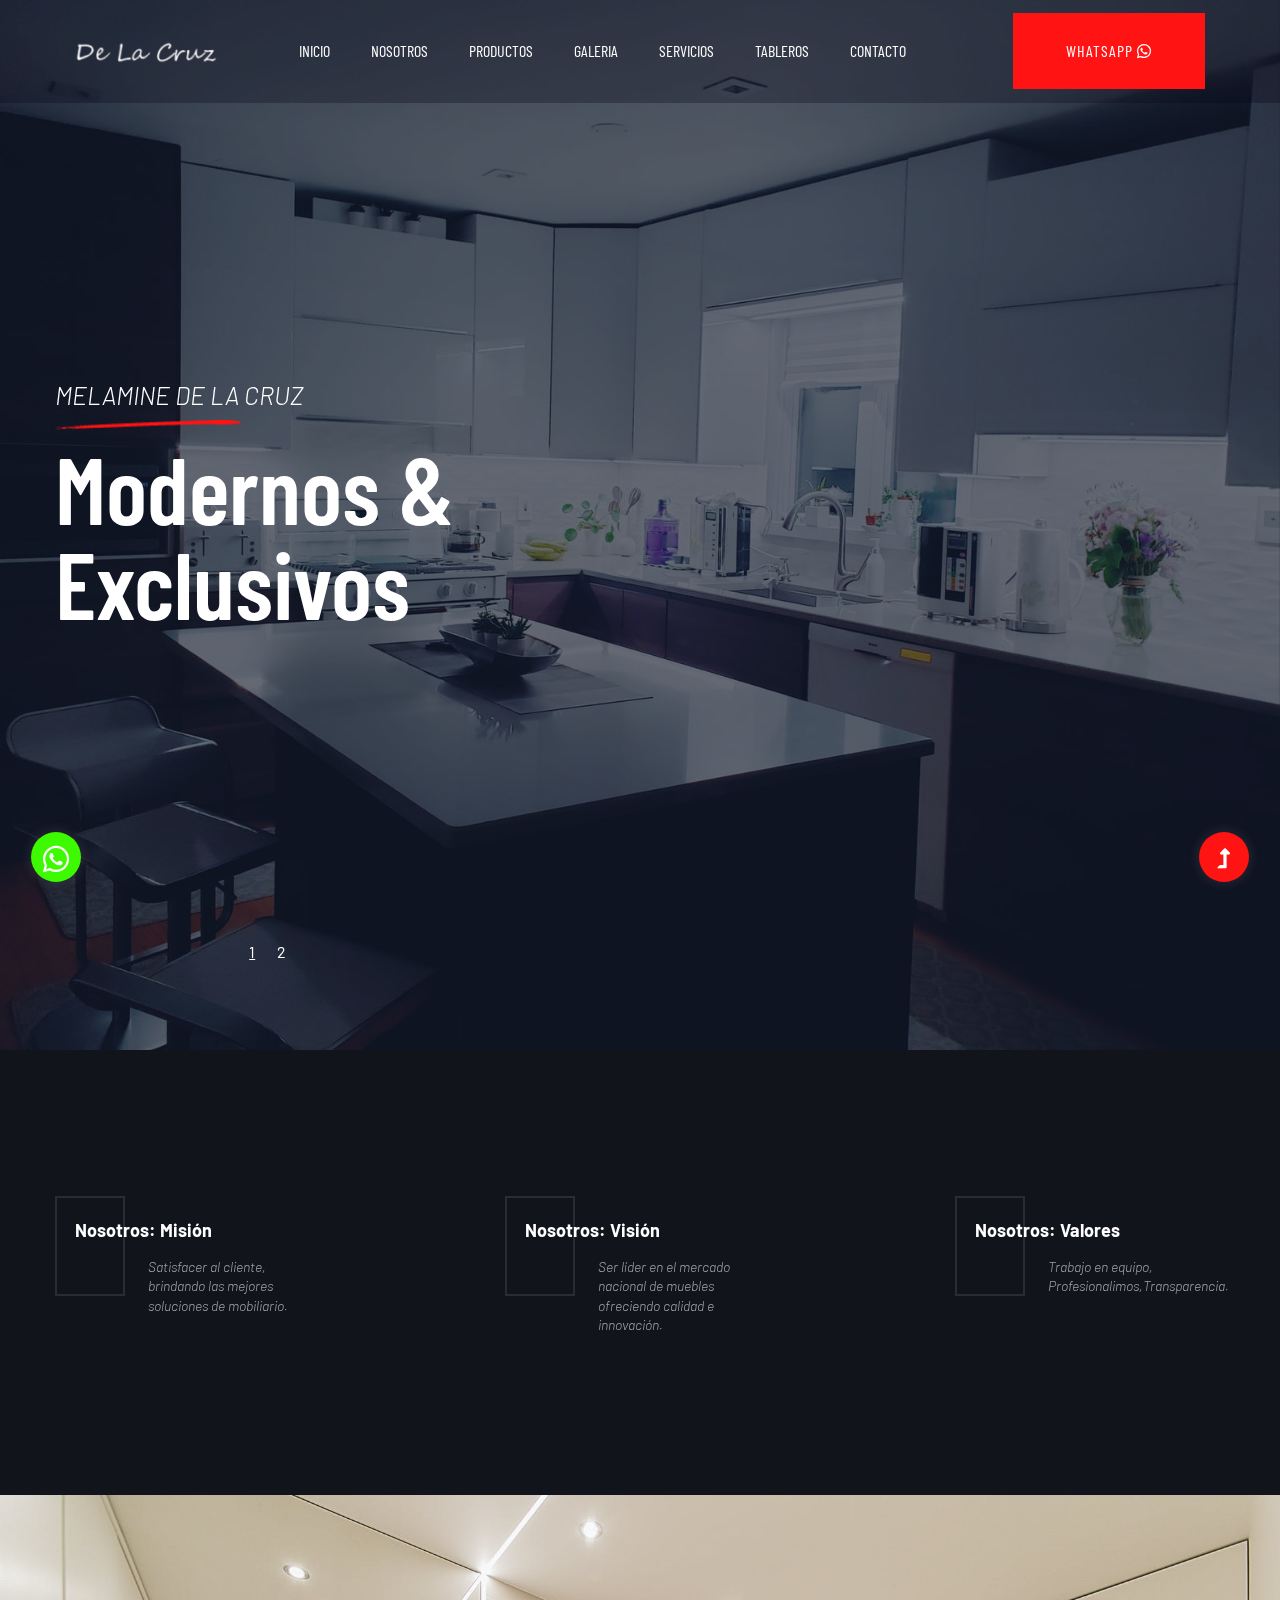
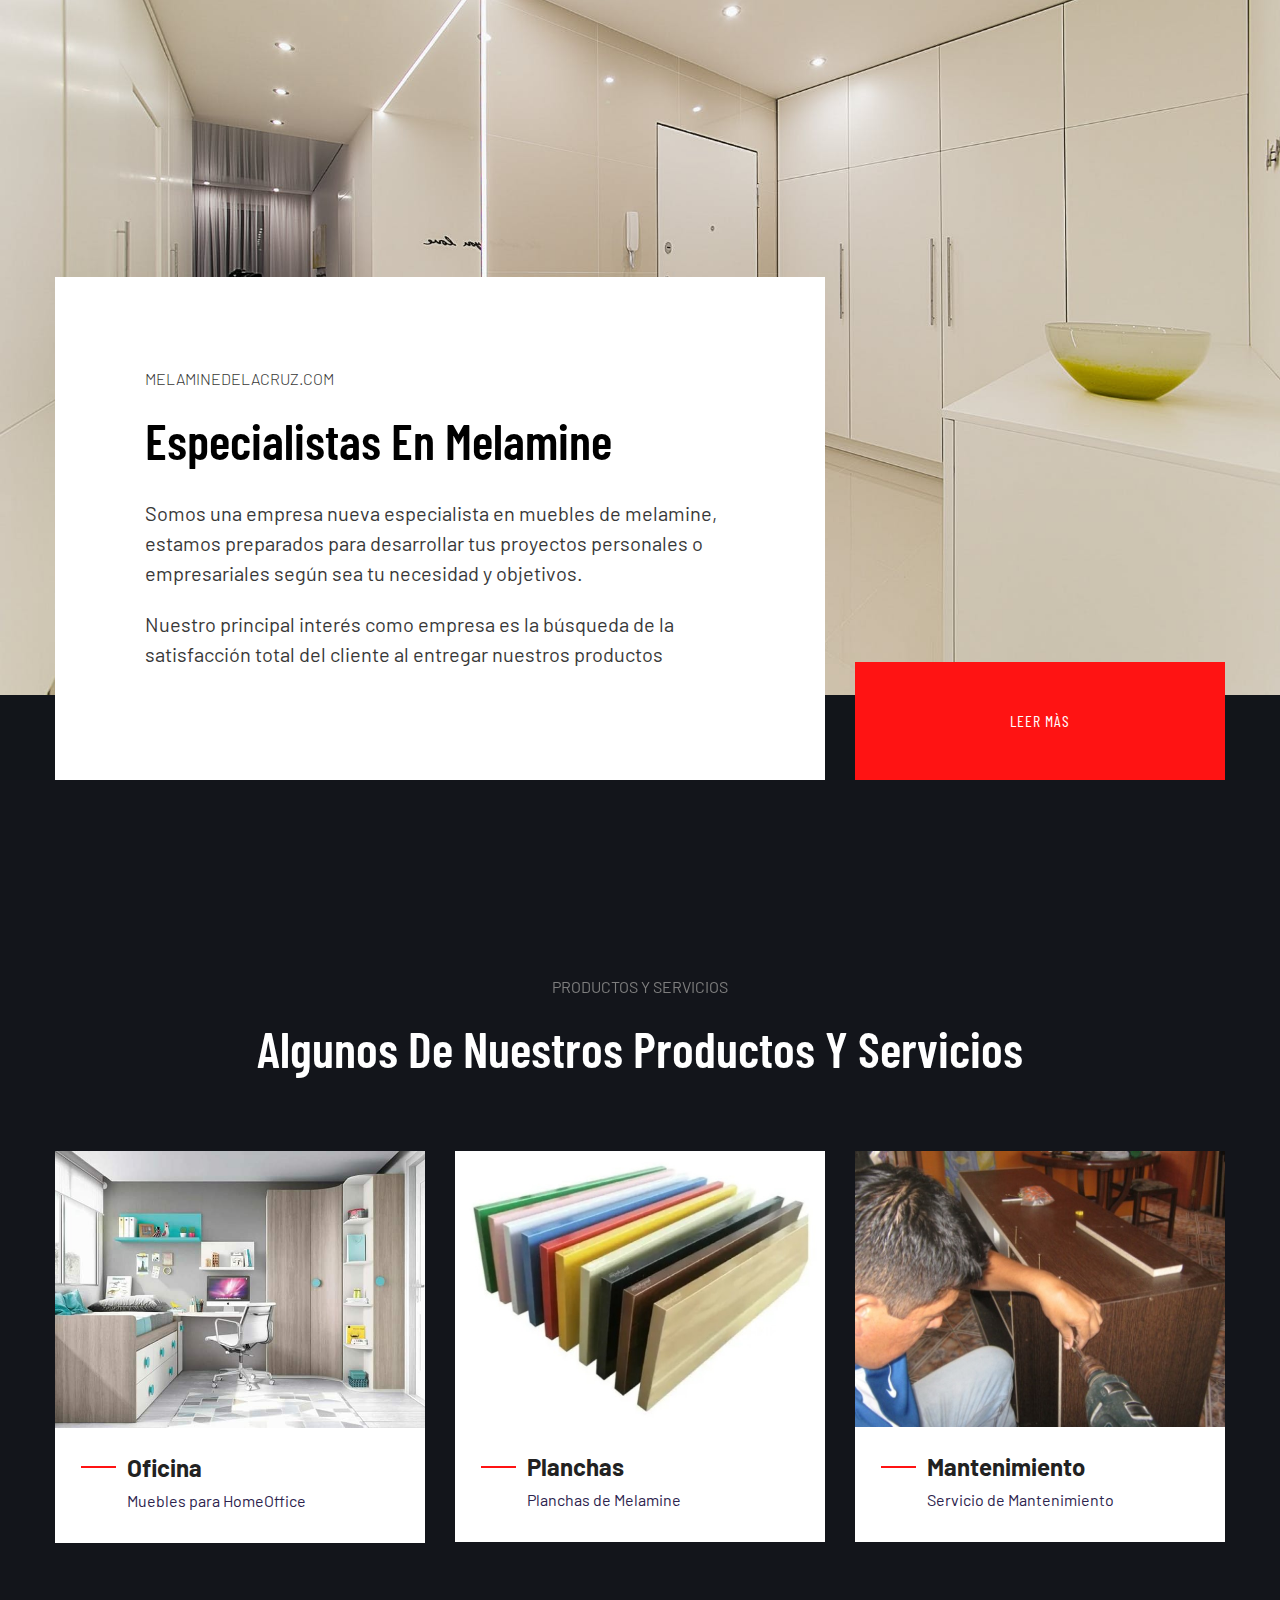
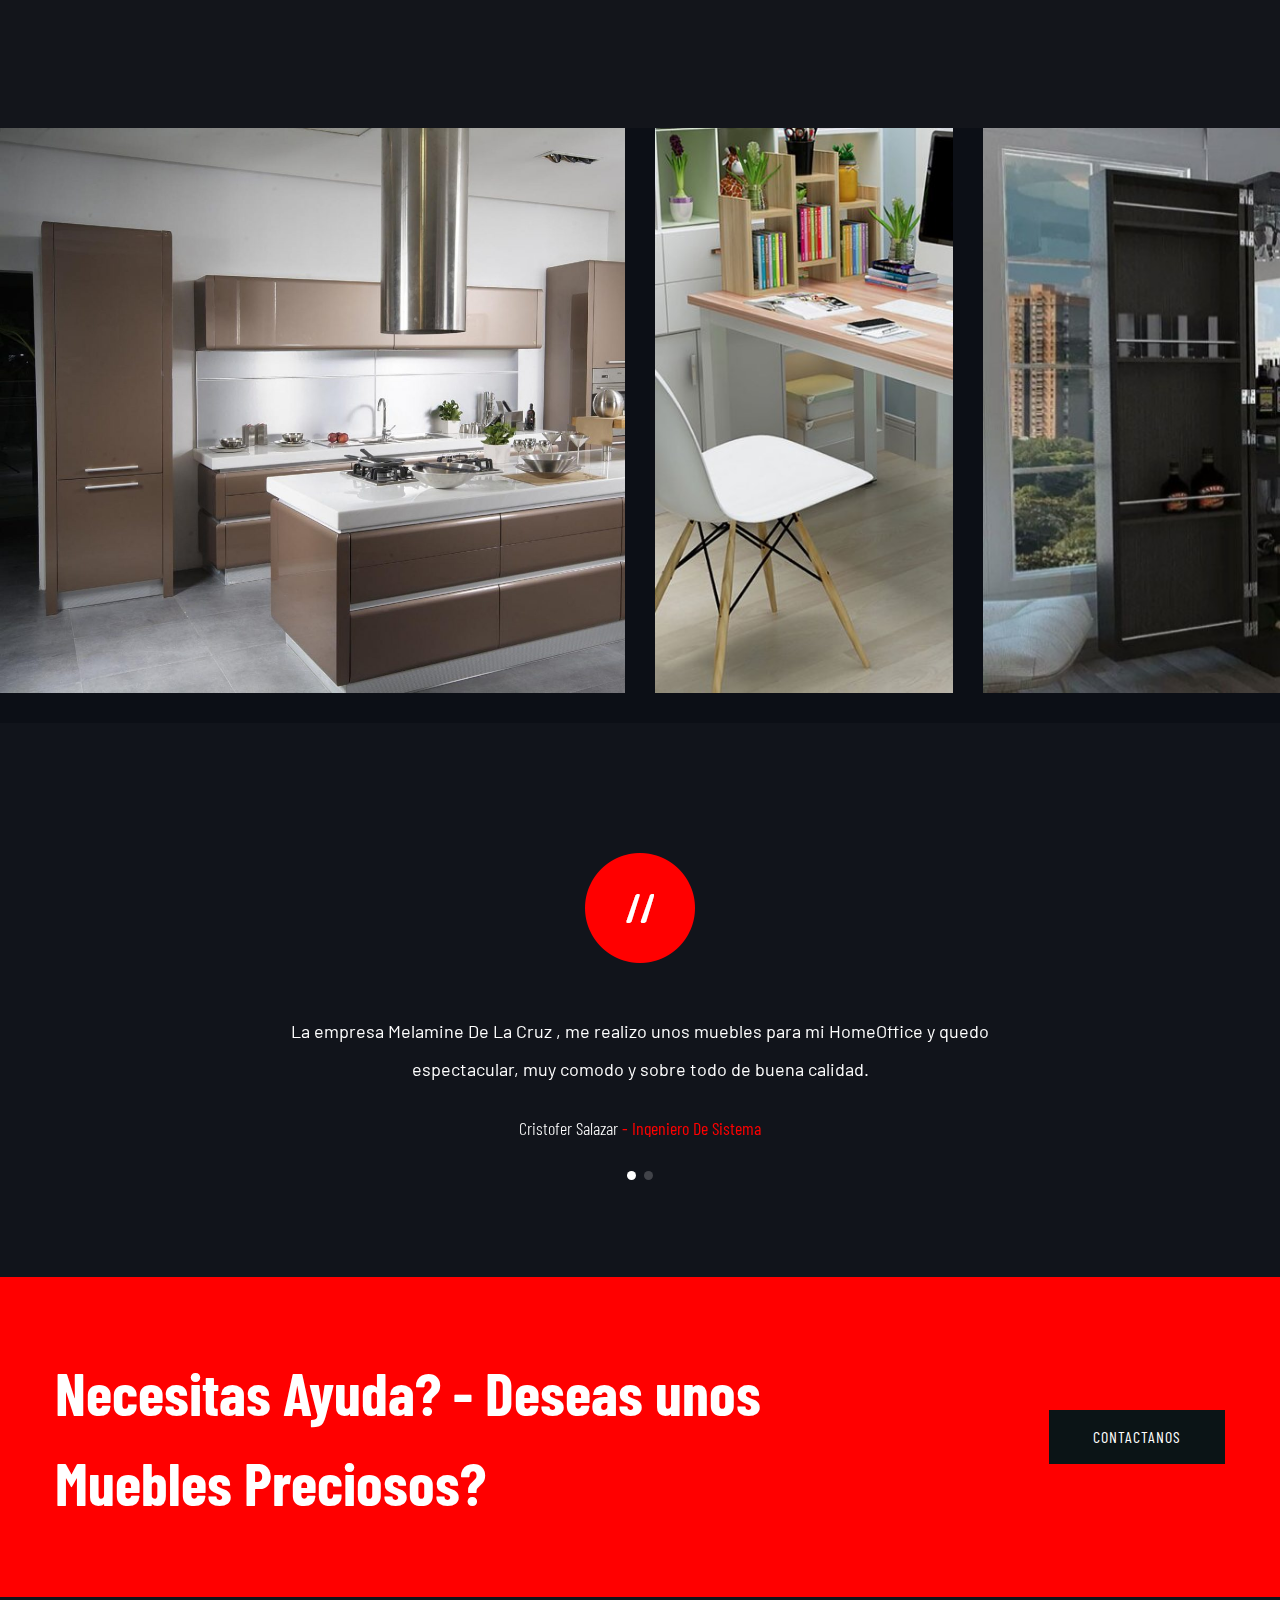
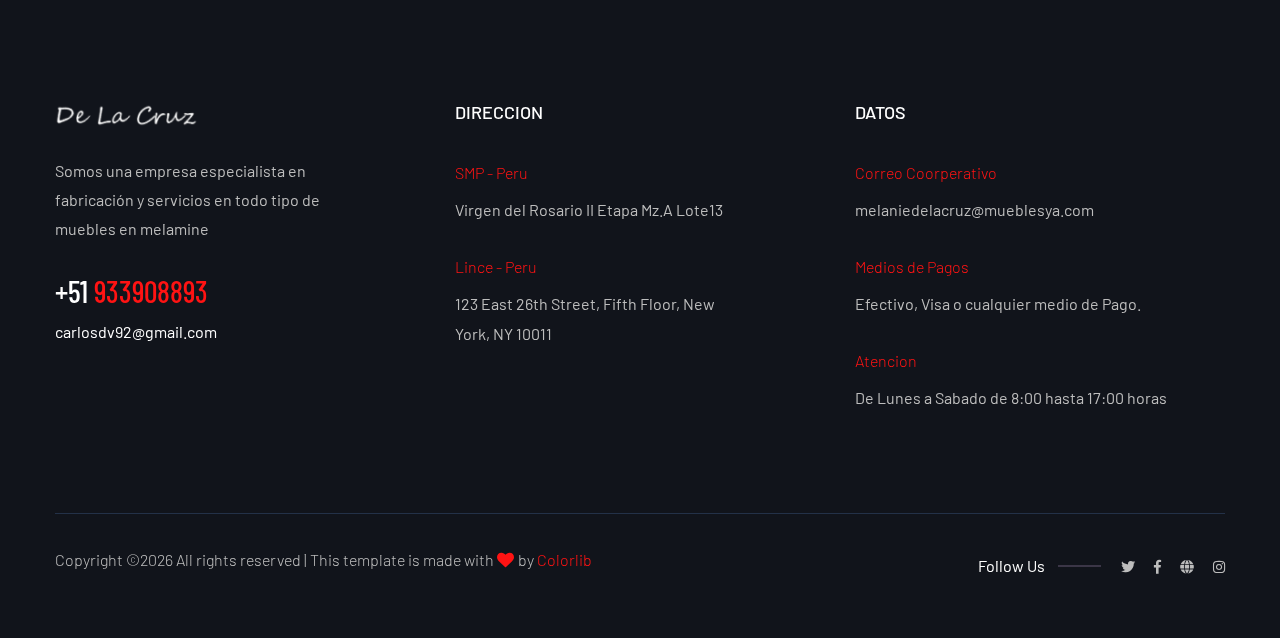
<file: index.html>
<!doctype html>
<html class="no-js" lang="zxx">
<head>
    <meta charset="utf-8">
    <meta http-equiv="x-ua-compatible" content="ie=edge">
    <title>Melamine-De La Cruz</title>
    <meta name="description" content="">
    <meta name="viewport" content="width=device-width, initial-scale=1">
    <link rel="manifest" href="site.webmanifest">
    <link rel="shortcut icon" type="image/x-icon" href="assets/img/logo.jpg">

    <!-- CSS here -->
    <link rel="stylesheet" href="assets/css/bootstrap.min.css">
    <link rel="stylesheet" href="assets/css/owl.carousel.min.css">
    <link rel="stylesheet" href="assets/css/slicknav.css">
    <link rel="stylesheet" href="assets/css/flaticon.css">
    <link rel="stylesheet" href="assets/css/animate.min.css">
    <link rel="stylesheet" href="assets/css/magnific-popup.css">
    <link rel="stylesheet" href="assets/css/fontawesome-all.min.css">
    <link rel="stylesheet" href="assets/css/themify-icons.css">
    <link rel="stylesheet" href="assets/css/slick.css">
    <link rel="stylesheet" href="assets/css/nice-select.css">
    <link rel="stylesheet" href="assets/css/style.css">
</head>

<body class="body-bg">
<!--? Preloader Start -->
<div id="preloader-active">
    <div class="preloader d-flex align-items-center justify-content-center">
        <div class="preloader-inner position-relative">
            <div class="preloader-circle"></div>
            <div class="preloader-img pere-text">
                <img src="assets/img/logo/logo2.jpg" alt="">
            </div>
        </div>
    </div>
</div>
<header>
    <!-- Header Start -->
    <div class="header-area header-transparent">
        <div class="main-header header-sticky">
            <div class="container-fluid">
                <div class="menu-wrapper d-flex align-items-center justify-content-between">
                    <!-- Logo -->
                    <div class="logo">
                        <a href="index.html"><img src="assets/img/logo/logod1.png" alt=""></a>
                    </div>
                    <!-- Main-menu -->
                    <div class="main-menu f-right d-none d-lg-block">
                        <nav>
                            <ul id="navigation">
                                <li><a href="index.html">Inicio</a></li>
                                <li><a href="about.html">Nosotros</a></li>
                                <li><a href="services.html">Productos</a></li>
                                <li><a href="work.html">Galeria</a>
                                    <ul class="submenu">
                                        <li><a href="work.html#home">Home Office</a></li>
                                        <li><a href="work.html#dormitorio">Dormitorios</a></li>
                                        <li><a href="work.html#cocina">Cocina</a></li>
                                        <li><a href="work.html#lavanderia">Lavanderia</a></li>
                                        <li><a href="work.html#bar">Bar</a></li>
                                        <li><a href="work.html#diseño">Diños Interiores</a></li>
                                    </ul>
                                </li>
                                <li><a href="blog_details.html">Servicios</a>
                                </li>
                                <li><a href="planchas.html">Tableros</a>
                                </li>
                                <li><a href="contact.html">Contacto</a></li>
                            </ul>
                        </nav>
                    </div>          
                    <!-- Header-btn -->
                    <div class="header-btns d-none d-lg-block f-right">
                        <a href="#" class="btn header-btn">Whatsapp <i class="fab fa-whatsapp"></i></a>
                    </div>
                    <!-- Mobile Menu -->
                    <div class="col-12">
                        <div class="mobile_menu d-block d-lg-none"></div>
                    </div>
                </div>
            </div>
        </div>
    </div>
    <!-- Header End -->
</header>
<main>
    <!--? slider Area Start-->
    <div class="slider-area">
        <div class="slider-active dot-style">
            <!-- Single Slider -->
            <div class="single-slider slider-height hero-overly d-flex align-items-center">
                <div class="container">
                    <div class="row">
                        <div class="col-xl-6 col-lg-6">
                            <div class="hero__caption">
                                <span data-animation="fadeInLeft" data-delay=".4s">Melamine De La Cruz</span>
                                <h1 data-animation="fadeInLeft" data-delay=".6s">Modernos & Exclusivos</h1>
                            </div>
                        </div>
                    </div>
                </div>
            </div>
            <!-- Single Slider -->
            <div class="single-slider slider-height hero-overly d-flex align-items-center">
                <div class="container">
                    <div class="row">
                        <div class="col-xl-6 col-lg-6">
                            <div class="hero__caption">
                                <span data-animation="fadeInLeft" data-delay=".4s">Melamine De La Cruz</span>
                                <h1 data-animation="fadeInLeft" data-delay=".6s">Comodos & Garantizados</h1>
                            </div>
                        </div>
                    </div>
                </div>
            </div>
        </div>
       
    </div>
    <!-- slider Area End-->
    <!--? our info Start -->
    <div id="nosotros" class="our-info-area pt-170 pb-100 section-bg" data-background="assets/img/gallery/section_bg02.jpg">
        <div class="container">
            <div class="row justify-content-between">
                <div class="col-xl-3 col-lg-4 col-md-6 col-sm-6">
                    <div class="single-info mb-60">
                        <div class="info-caption">
                            <h4>Nosotros: Misión</h4>
                            <p>Satisfacer al cliente, brindando las mejores soluciones de mobiliario.</p>
                        </div>
                    </div>
                </div>
                <div class="col-xl-3 col-lg-4 col-md-6 col-sm-6">
                    <div class="single-info mb-60">
                        <div class="info-caption">
                            <h4>Nosotros: Visión</h4>
                            <p>Ser líder en el mercado nacional de muebles ofreciendo calidad e innovación.</p>
                        </div>
                    </div>
                </div>
                <div class="col-xl-3 col-lg-4 col-md-6 col-sm-6">
                    <div class="single-info mb-60">
                        <div class="info-caption">
                            <h4>Nosotros: Valores</h4>
                            <p>Trabajo en equipo, Profesionalimos,Transparencia.</p>
                        </div>
                    </div>
                </div>
            </div>
        </div>
    </div>
    <!-- Our Info start -->
    <!--? Professional Services Start -->
    <div class="professional-services section-bg d-none d-md-block" data-background="assets/img/gallery/section_bg04.jpeg"></div>
    <div class="profession-caption">
        <div class="container">
            <div class="row align-items-end">
                <div class="col-lg-8">
                        <!-- Section Tittle -->
                        <div class="section-tittle profession-details">
                            <span>MelamineDelacruz.com</span>
                            <h2>Especialistas en Melamine</h2>
                            <p>Somos una empresa nueva especialista en  muebles de melamine, estamos preparados para desarrollar tus proyectos personales o empresariales según sea tu necesidad y objetivos.</p>
                            <p>Nuestro principal interés como empresa es la búsqueda de la satisfacción total del cliente al entregar nuestros productos</p>
                        </div>
                </div>
                <div class="col-lg-4 col-md-6">
                    <a href="about.html" class="btn btn3">Leer Màs</a>
                </div>
            </div>
        </div>
    </div>
    <!-- Professional Services End -->
    <!-- our info End -->
    <!--? Services Ara Start -->
    <div class="services-area section-padding3">
        <div class="container">
            <div class="row justify-content-center">
                <div class="cl-xl-7 col-lg-8 col-md-10">
                    <!-- Section Tittle -->
                    <div class="section-tittle text-center mb-70">
                        <span>Productos y Servicios</span>
                        <h2>Algunos De Nuestros Productos y Servicios</h2>
                    </div> 
                </div>
            </div>
            <div class="row">
                <div class="col-lg-4 col-md-6 col-sm-10">
                    <div class="single-services mb-200">
                        <div class="services-img">
                            <img src="assets/img/gallery/services1.jpeg" alt="">
                            </div>
                            <div class="services-caption">
                            <h3><a href="services.html">Oficina</a></h3>
                            <p class="pera1">Muebles para HomeOffice</p>
                            <p class="pera2">Muebles para HomeOffice,exclusivos y de buena calidad para la oficina en casa  </p>
                        </div>
                    </div>
                </div>
                <div class="col-lg-4 col-md-6 col-sm-10">
                    <div class="single-services mb-200">
                        <div class="services-img">
                            <img src="assets/img/gallery/plancha.jpg" alt="">
                            </div>
                            <div class="services-caption">
                            <h3><a href="planchas.html">Planchas</a></h3>
                            <p class="pera1">Planchas de  Melamine </p>
                            <p class="pera2">Planchas de  Melamine, de cualquier tipo de diseño a su gusto.</p>
                        </div>
                    </div>
                </div>
                <div class="col-lg-4 col-md-6 col-sm-10">
                    <div class="single-services mb-200">
                        <div class="services-img">
                            <img src="assets/img/gallery/services3.jpg" alt="">
                            </div>
                            <div class="services-caption">
                            <h3><a href="blog_details.html">Mantenimiento</a></h3>
                            <p class="pera1">Servicio de Mantenimiento</p>
                            <p class="pera2">Servicio de Mantenimiento, por todo Lima-Metropolitana</p>
                        </div>
                    </div>
                </div>
            </div>
        </div>
    </div>
    <!-- Services Ara End -->
    <!--? Gallery Area Start -->
    <div class="gallery-area">
        <div class="container-fluid p-0 fix">
            <div class="row">
                <div class="col-xl-6 col-lg-4 col-md-6">
                    <div class="single-gallery mb-30">
                        <div class="gallery-img" style="background-image: url(assets/img/gallery/cocina6.jpg);"></div>
                        <div class="thumb-content-box">
                            <div class="thumb-content">
                                <h3><span>Cocina</span>Cafe</h3>
                                <a href="work.html"><i class="fas fa-angle-right"></i></a>
                            </div>
                        </div>
                    </div>
                </div>
                <div class="col-xl-3 col-lg-4 col-md-6">
                    <div class="single-gallery mb-30">
                        <div class="gallery-img" style="background-image: url(assets/img/gallery/homeoffice3.jpeg);"></div>
                        <div class="thumb-content-box">
                            <div class="thumb-content">
                                <h3><span>Home Office</span>Terminado Luz</h3>
                                <a href="work.html"><i class="fas fa-angle-right"></i></a>
                            </div>
                        </div>
                    </div>
                </div>
                <div class="col-xl-3 col-lg-4 col-md-6">
                    <div class="single-gallery mb-30">
                            <div class="gallery-img" style="background-image: url(assets/img/gallery/service5.jpg);"></div>
                        <div class="thumb-content-box">
                            <div class="thumb-content">
                                <h3><span>Bar</span>Bar Chill</h3>
                                <a href="work.html"><i class="fas fa-angle-right"></i></a>
                            </div>
                        </div>
                    </div>
                </div>
            </div>
        </div>
    </div>
    <!-- Gallery Area End -->
   
    <!-- Testimonial Start -->
    <div class="testimonial-area testimonial-padding">
        <div class="container">
            <!-- Testimonial contents -->
            <div class="row d-flex justify-content-center">
                <div class="col-xl-8 col-lg-8 col-md-10">
                    <div class="h1-testimonial-active dot-style">
                        <!-- Single Testimonial -->
                        <div class="single-testimonial text-center">
                            <!-- Testimonial Content -->
                            <div class="testimonial-caption ">
                                <div class="testimonial-top-cap">
                                    <img src="assets/img/gallery/testi-logo.png" alt="">
                                    <p>La empresa Melamine De La Cruz , me realizo unos muebles para mi HomeOffice y quedo espectacular, muy comodo y sobre todo de buena calidad.</p>
                                </div>
                                <!-- founder -->
                                <div class="testimonial-founder  ">
                                    <div class="founder-img">
                                        <span><strong>Cristofer Salazar</strong>   -   Ingeniero De Sistema</span>
                                    </div>
                                </div>
                            </div>
                        </div>
                        <!-- Single Testimonial -->
                        <div class="single-testimonial text-center">
                            <!-- Testimonial Content -->
                            <div class="testimonial-caption ">
                                <div class="testimonial-top-cap">
                                    <img src="assets/img/gallery/testi-logo.png" alt="">
                                    <p>La empresa Melamine De La Cruz , me realizo unos muebles para mi HomeOffice y quedo espectacular, muy comodo y sobre todo de buena calidad.</p>
                                </div>
                                <!-- founder -->
                                <div class="testimonial-founder  ">
                                    <div class="founder-img">
                                        <span><strong>Evelyn Ortiz</strong>   -   Administradora</span>
                                    </div>
                                </div>
                            </div>
                        </div>
                    </div>
                </div>
            </div>
        </div>
    </div>
    <!-- Testimonial End -->
    
    <!-- Want To work -->
    <section class="wantToWork-area w-padding2">
        <div class="container">
            <div class="row align-items-center justify-content-between">
                <div class="col-xl-8 col-lg-8 col-md-8">
                    <div class="wantToWork-caption wantToWork-caption2">
                        <h2>Necesitas Ayuda? -  Deseas unos Muebles Preciosos?</h2>
                    </div>
                </div>
                <div class="col-xl-2 col-lg-2 col-md-3">
                    <a href="contact.html" class="btn btn-black f-right">Contactanos</a>
                </div>
            </div>
        </div>
    </section>
    <!-- Want To work End -->
    

</main>
<footer>
    <!--? Footer Start-->
    <div class="footer-area footer-bg">
        <div class="container">
            <div class="footer-top footer-padding">
                <div class="row d-flex justify-content-between">
                    <div class="col-xl-3 col-lg-4 col-md-5 col-sm-8">
                        <div class="single-footer-caption mb-50">
                            <!-- logo -->
                            <div class="footer-logo">
                                <a href="index.html"><img src="assets/img/logo/logod1.png" alt=""></a>
                            </div>
                            <div class="footer-tittle">
                                <div class="footer-pera">
                                    <p class="info1">Somos una empresa especialista en fabricación y servicios  en todo tipo de muebles en melamine</p>
                                </div>
                            </div>
                            <div class="footer-number">
                                <h4><span>+51 </span>933908893</h4>
                                <p>carlosdv92@gmail.com</p>
                            </div>
                        </div>
                    </div>
                    <div class="col-xl-3 col-lg-2 col-md-5 col-sm-6">
                        <div class="single-footer-caption mb-50">
                            <div class="footer-tittle">
                                <h4>Direccion</h4>
                            </div>
                            <div class="footer-cap">
                                <span>SMP - Peru</span>
                                <p>Virgen del Rosario II Etapa Mz.A Lote13</p>
                            </div>
                            <div class="footer-cap">
                                <span>Lince - Peru</span>
                                <p>123 East 26th Street, Fifth Floor, New York, NY 10011</p>
                            </div>
                        </div>
                    </div>
                    <!-- Instagram -->
                    <div class="col-xl-4 col-lg-4 col-md-5 col-sm-7">
                        <div class="single-footer-caption mb-50">
                            <div class="footer-tittle">
                                <h4>Datos</h4>
                            </div>
                            <div class="footer-cap">
                                <span>Correo Coorperativo</span>
                                <p>melaniedelacruz@mueblesya.com</p>
                            </div>
                            <div class="footer-cap">
                                <span>Medios de Pagos</span>
                                <p>Efectivo, Visa o cualquier medio de Pago.</p>
                            </div>
                            <div class="footer-cap">
                                <span>Atencion</span>
                                <p>De Lunes a Sabado de 8:00 hasta 17:00 horas</p>
                            </div>
                        </div>
                    </div>
                </div>
            </div>
            <div class="footer-bottom">
                <div class="row d-flex justify-content-between align-items-center">
                    <div class="col-xl-9 col-lg-8">
                        <div class="footer-copy-right">
                            <p><!-- Link back to Colorlib can't be removed. Template is licensed under CC BY 3.0. -->
Copyright &copy;<script>document.write(new Date().getFullYear());</script> All rights reserved | This template is made with <i class="fa fa-heart" aria-hidden="true"></i> by <a href="https://colorlib.com" target="_blank">Colorlib</a>
<!-- Link back to Colorlib can't be removed. Template is licensed under CC BY 3.0. --></p>
                        </div>
                    </div>
                    <div class="col-xl-3 col-lg-4">
                        <!-- Footer Social -->
                        <div class="footer-social f-right">
                            <span>Follow Us</span>
                            <a href="#"><i class="fab fa-twitter"></i></a>
                            <a href="https://www.facebook.com/sai4ull"><i class="fab fa-facebook-f"></i></a>
                            <a href="#"><i class="fas fa-globe"></i></a>
                            <a href="#"><i class="fab fa-instagram"></i></a>
                    </div>
                </div>
            </div>
        </div>
    </div>
    <!-- Footer End-->
</footer>
<!-- Scroll Up -->
<div id="back-top" >
    <a title="Go to Top" href="#"> <i class="fas fa-level-up-alt"></i></a>
</div>

<div id="back-top2" >
    <a title="Go to Top" href="#"> <i class="fab fa-whatsapp"></i></a>
 </div>

<!-- JS here -->
    <!-- All JS Custom Plugins Link Here here -->
    <script src="./assets/js/vendor/modernizr-3.5.0.min.js"></script>
    <!-- Jquery, Popper, Bootstrap -->
    <script src="./assets/js/vendor/jquery-1.12.4.min.js"></script>
    <script src="./assets/js/popper.min.js"></script>
    <script src="./assets/js/bootstrap.min.js"></script>
    <!-- Jquery Mobile Menu -->
    <script src="./assets/js/jquery.slicknav.min.js"></script>

    <!-- Jquery Slick , Owl-Carousel Plugins -->
    <script src="./assets/js/owl.carousel.min.js"></script>
    <script src="./assets/js/slick.min.js"></script>
    <!-- One Page, Animated-HeadLin -->
    <script src="./assets/js/wow.min.js"></script>
    <script src="./assets/js/animated.headline.js"></script>
    <script src="./assets/js/jquery.magnific-popup.js"></script>

    <!-- Nice-select, sticky -->
    <script src="./assets/js/jquery.nice-select.min.js"></script>
    <script src="./assets/js/jquery.sticky.js"></script>
    
    <!-- contact js -->
    <script src="./assets/js/contact.js"></script>
    <script src="./assets/js/jquery.form.js"></script>
    <script src="./assets/js/jquery.validate.min.js"></script>
    <script src="./assets/js/mail-script.js"></script>
    <script src="./assets/js/jquery.ajaxchimp.min.js"></script>
    
    <!-- Jquery Plugins, main Jquery -->	
    <script src="./assets/js/plugins.js"></script>
    <script src="./assets/js/main.js"></script>
    
</body>
</html>
</file>
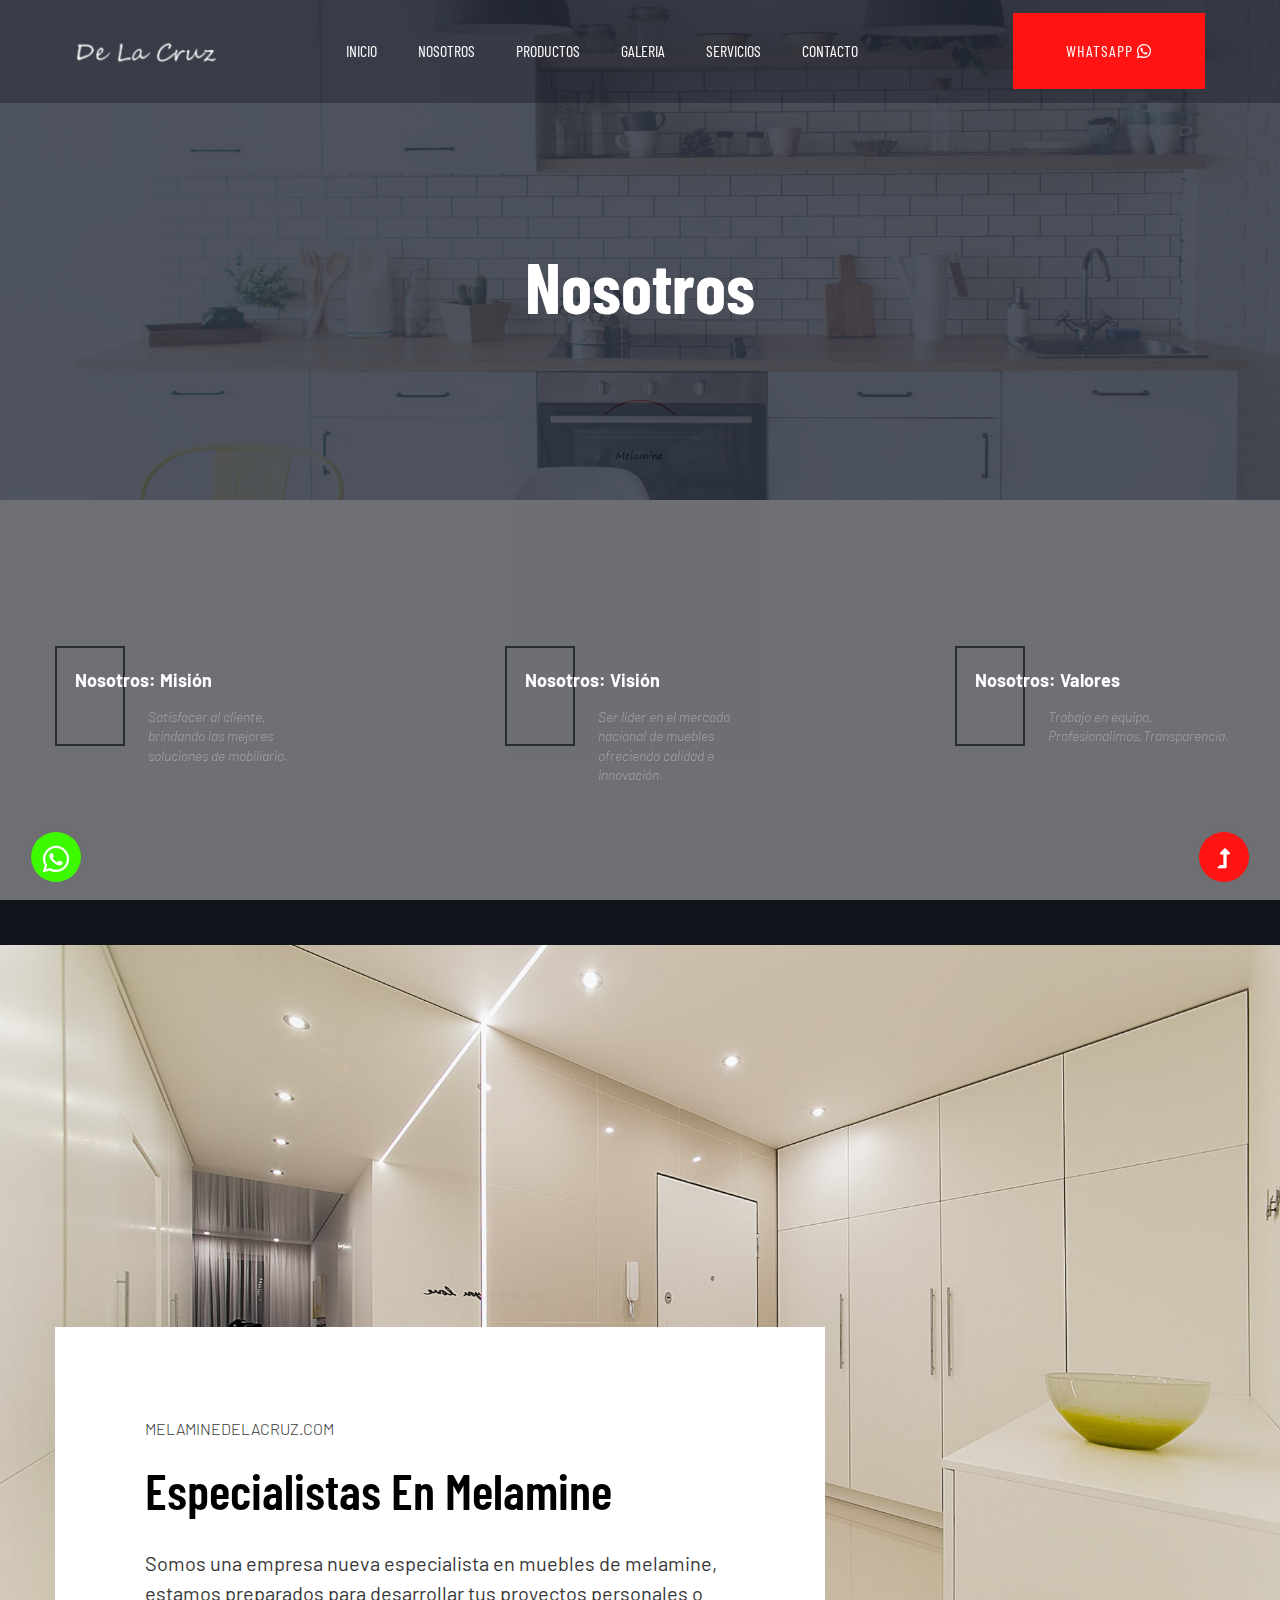
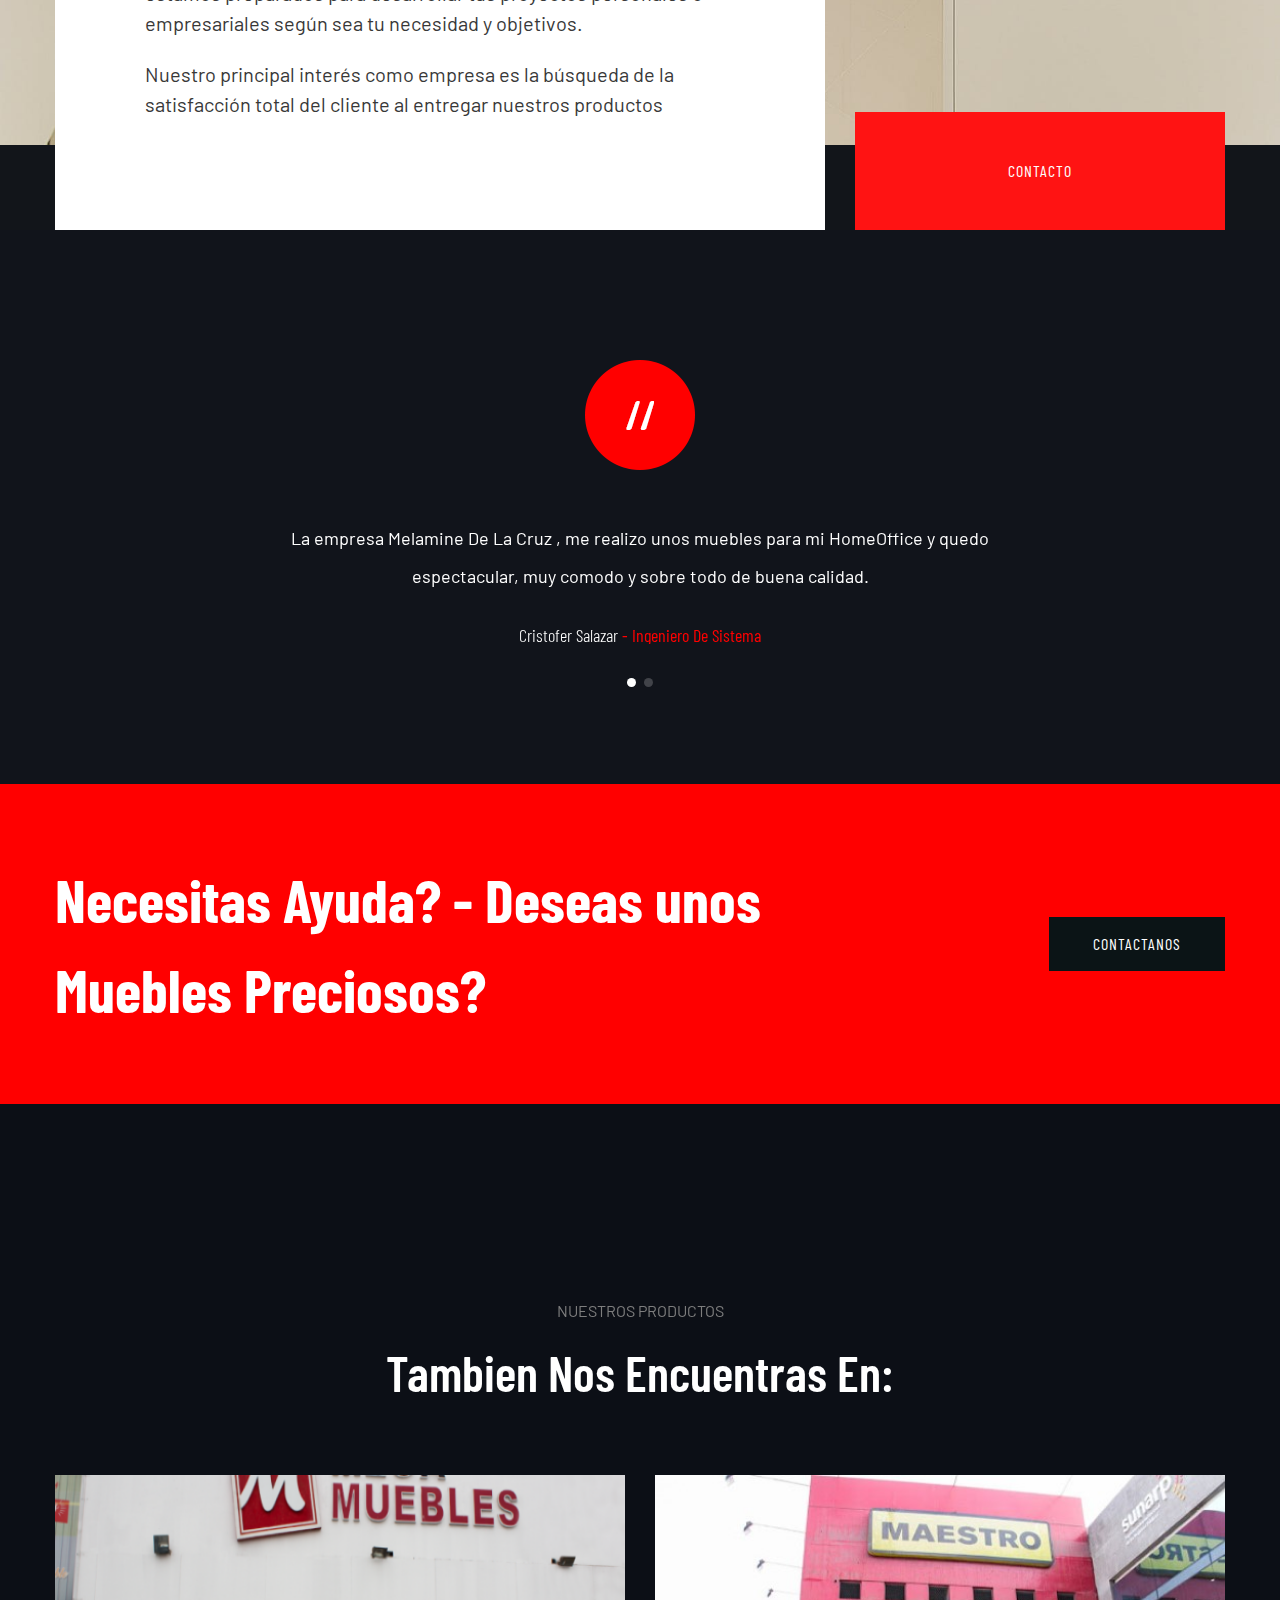
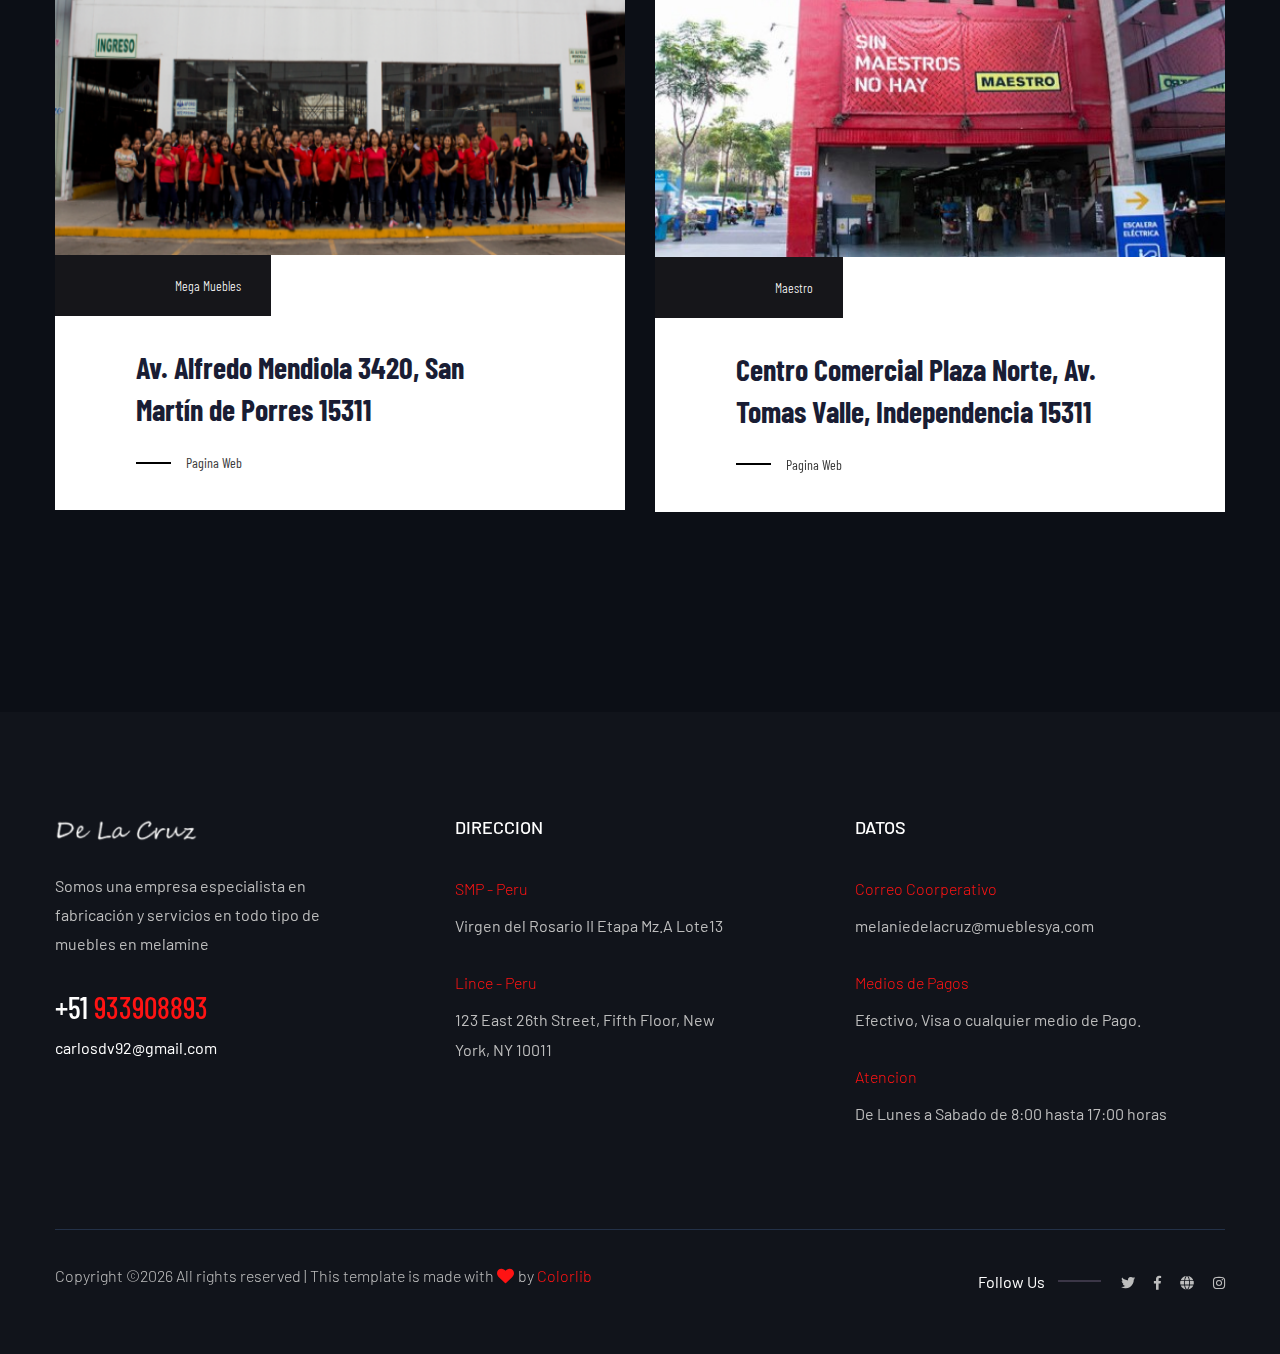
<file: about.html>
<!doctype html>
<html class="no-js" lang="zxx">
    <head>
        <meta charset="utf-8">
        <meta http-equiv="x-ua-compatible" content="ie=edge">
        <title>Melamine-De La Cruz</title>
        <meta name="description" content="">
        <meta name="viewport" content="width=device-width, initial-scale=1">
        <link rel="manifest" href="site.webmanifest">
        <link rel="shortcut icon" type="image/x-icon" href="assets/img/logo.jpg">

		<!-- CSS here -->
            <link rel="stylesheet" href="assets/css/bootstrap.min.css">
            <link rel="stylesheet" href="assets/css/owl.carousel.min.css">
            <link rel="stylesheet" href="assets/css/slicknav.css">
            <link rel="stylesheet" href="assets/css/flaticon.css">
            <link rel="stylesheet" href="assets/css/animate.min.css">
            <link rel="stylesheet" href="assets/css/magnific-popup.css">
            <link rel="stylesheet" href="assets/css/fontawesome-all.min.css">
            <link rel="stylesheet" href="assets/css/themify-icons.css">
            <link rel="stylesheet" href="assets/css/slick.css">
            <link rel="stylesheet" href="assets/css/nice-select.css">
            <link rel="stylesheet" href="assets/css/style.css">
   </head>

   <body class="body-bg">
    <!--? Preloader Start -->
    <div id="preloader-active">
        <div class="preloader d-flex align-items-center justify-content-center">
            <div class="preloader-inner position-relative">
                <div class="preloader-circle"></div>
                <div class="preloader-img pere-text">
                    <img src="assets/img/logo/logo2.jpg" alt="">
                </div>
            </div>
        </div>
    </div>
    <header>
        <!-- Header Start -->
        <div class="header-area header-transparent">
            <div class="main-header header-sticky">
                <div class="container-fluid">
                    <div class="menu-wrapper d-flex align-items-center justify-content-between">
                        <!-- Logo -->
                        <div class="logo">
                            <a href="index.html"><img src="assets/img/logo/logod1.png" alt=""></a>
                        </div>
                        <!-- Main-menu -->
                        <div class="main-menu f-right d-none d-lg-block">
                            <nav>
                                <nav>
                                    <ul id="navigation">
                                        <li><a href="index.html">Inicio</a></li>
                                        <li><a href="about.html">Nosotros</a></li>
                                        <li><a href="services.html">Productos</a></li>
                                        <li><a href="work.html">Galeria</a>
                                            <ul class="submenu">
                                                <li><a href="work.html#home">Home Office</a></li>
                                                <li><a href="work.html#dormitorio">Dormitorios</a></li>
                                                <li><a href="work.html#cocina">Cocina</a></li>
                                                <li><a href="work.html#lavanderia">Lavanderia</a></li>
                                                <li><a href="work.html#bar">Bar</a></li>
                                                <li><a href="work.html#diseño">Diños Interiores</a></li>
                                            </ul>
                                        </li>
                                        <li><a href="blog_details.html">Servicios</a>
                                        </li>
                                        <li><a href="contact.html">Contacto</a></li>
                                    </ul>
                                </nav>
                            </nav>
                        </div>          
                        <!-- Header-btn -->
                        <div class="header-btns d-none d-lg-block f-right">
                            <a href="#" class="btn header-btn">Whatsapp <i class="fab fa-whatsapp"></i></a>
                        </div>
                        <!-- Mobile Menu -->
                        <div class="col-12">
                            <div class="mobile_menu d-block d-lg-none"></div>
                        </div>
                    </div>
                </div>
            </div>
        </div>
        <!-- Header End -->
    </header>
    <main>
        <!--? Hero Start -->
        <div class="slider-area2">
            <div class="slider-height2 hero-overly d-flex align-items-center">
                <div class="container">
                    <div class="row">
                        <div class="col-xl-12">
                            <div class="hero-cap hero-cap2 text-center pt-80">
                                <h2>Nosotros</h2>
                            </div>
                        </div>
                    </div>
                </div>
            </div>
        </div>
        <!-- Hero End -->
        <!--? our info Start -->
        <div class="our-info-area pt-170 pb-100 section-bg" data-background="assets/img/gallery/section_bg02.jpg">
            <div class="container">
                <div class="row justify-content-between">
                    <div class="col-xl-3 col-lg-4 col-md-6 col-sm-6">
                        <div class="single-info mb-60">
                            <div class="info-caption">
                                <h4>Nosotros: Misión</h4>
                                <p>Satisfacer al cliente, brindando las mejores soluciones de mobiliario.</p>
                            </div>
                        </div>
                    </div>
                    <div class="col-xl-3 col-lg-4 col-md-6 col-sm-6">
                        <div class="single-info mb-60">
                            <div class="info-caption">
                                <h4>Nosotros: Visión</h4>
                                <p>Ser líder en el mercado nacional de muebles ofreciendo calidad e innovación.</p>
                            </div>
                        </div>
                    </div>
                    <div class="col-xl-3 col-lg-4 col-md-6 col-sm-6">
                        <div class="single-info mb-60">
                            <div class="info-caption">
                                <h4>Nosotros: Valores</h4>
                                <p>Trabajo en equipo, Profesionalimos,Transparencia.</p>
                            </div>
                        </div>
                    </div>
                </div>
            </div>
        </div>
        <!-- Our Info start -->
        <!--? Professional Services Start -->
        <div class="professional-services section-bg d-none d-md-block" data-background="assets/img/gallery/section_bg04.jpeg"></div>
        <div class="profession-caption">
            <div class="container">
                <div class="row align-items-end">
                    <div class="col-lg-8">
                            <!-- Section Tittle -->
                            <div class="section-tittle profession-details">
                                <span>MelamineDelacruz.com</span>
                                <h2>Especialistas en Melamine</h2>
                                <p>Somos una empresa nueva especialista en  muebles de melamine, estamos preparados para desarrollar tus proyectos personales o empresariales según sea tu necesidad y objetivos.</p>
                                <p>Nuestro principal interés como empresa es la búsqueda de la satisfacción total del cliente al entregar nuestros productos</p>
                            </div>
                    </div>
                    <div class="col-lg-4 col-md-6">
                        <a href="contact.html" class="btn btn3">Contacto</a>
                    </div>
                </div>
            </div>
        </div>
        <!-- Professional Services End -->
        
        <!-- Testimonial Start -->
        <div class="testimonial-area testimonial-padding">
            <div class="container">
                <!-- Testimonial contents -->
            <div class="row d-flex justify-content-center">
                <div class="col-xl-8 col-lg-8 col-md-10">
                    <div class="h1-testimonial-active dot-style">
                        <!-- Single Testimonial -->
                        <div class="single-testimonial text-center">
                            <!-- Testimonial Content -->
                            <div class="testimonial-caption ">
                                <div class="testimonial-top-cap">
                                    <img src="assets/img/gallery/testi-logo.png" alt="">
                                    <p>La empresa Melamine De La Cruz , me realizo unos muebles para mi HomeOffice y quedo espectacular, muy comodo y sobre todo de buena calidad.</p>
                                </div>
                                <!-- founder -->
                                <div class="testimonial-founder  ">
                                    <div class="founder-img">
                                        <span><strong>Cristofer Salazar</strong>   -   Ingeniero De Sistema</span>
                                    </div>
                                </div>
                            </div>
                        </div>
                        <!-- Single Testimonial -->
                        <div class="single-testimonial text-center">
                            <!-- Testimonial Content -->
                            <div class="testimonial-caption ">
                                <div class="testimonial-top-cap">
                                    <img src="assets/img/gallery/testi-logo.png" alt="">
                                    <p>La empresa Melamine De La Cruz , me realizo unos muebles para mi HomeOffice y quedo espectacular, muy comodo y sobre todo de buena calidad.</p>
                                </div>
                                <!-- founder -->
                                <div class="testimonial-founder  ">
                                    <div class="founder-img">
                                        <span><strong>Evelyn Ortiz</strong>   -   Administradora</span>
                                    </div>
                                </div>
                            </div>
                        </div>
                    </div>
                </div>
            </div>
            </div>
        </div>
        <!-- Testimonial End -->
        <!-- Want To work -->
        <section class="wantToWork-area w-padding2">
            <div class="container">
                <div class="row align-items-center justify-content-between">
                    <div class="col-xl-8 col-lg-8 col-md-8">
                        <div class="wantToWork-caption wantToWork-caption2">
                            <h2>Necesitas Ayuda? -  Deseas unos Muebles Preciosos?</h2>
                        </div>
                    </div>
                    <div class="col-xl-2 col-lg-2 col-md-3">
                        <a href="contact.html" class="btn btn-black f-right">Contactanos</a>
                    </div>
                </div>
            </div>
        </section>
        <!-- Want To work End -->
        <!-- Blog Area Start -->
        <div class="home-blog-area section-padding30">
            <div class="container">
                <!-- Section Tittle -->
                <div class="row">
                    <div class="col-lg-12">
                        <div class="section-tittle text-center mb-70">
                            <span>Nuestros Productos</span>
                            <h2>Tambien Nos Encuentras En:</h2>
                        </div>
                    </div>
                </div>
                <div class="row">
                    <div class="col-xl-6 col-lg-6 col-md-6">
                        <div class="home-blog-single mb-30">
                            <div class="blog-img-cap">
                                <div class="blog-img">
                                    <img src="assets/img/gallery/mega.png" alt="">
                                </div>
                                <ul>
                                    <li class="black-bg">Mega Muebles</li>
                                </ul>
                                <div class="blog-cap">
                                    <h3><a href="#">Av. Alfredo Mendiola 3420, San Martín de Porres 15311</a></h3>
                                    <a href="#" class="more-btn">Pagina Web</a>
                                </div>
                            </div>
                        </div>
                    </div>
                    <div class="col-xl-6 col-lg-6 col-md-6">
                        <div class="home-blog-single mb-30">
                            <div class="blog-img-cap">
                                <div class="blog-img">
                                    <img src="assets/img/gallery/maestro.jpg" alt="">
                                </div>
                                <ul>
                                    <li class="black-bg">Maestro</li>
                                </ul>
                                <div class="blog-cap">
                                    <h3><a href="#">Centro Comercial Plaza Norte, Av. Tomas Valle, Independencia 15311</a></h3>
                                    <a href="#" class="more-btn">Pagina Web</a>
                                </div>
                            </div>
                        </div>
                    </div>
                </div>
            </div>
        </div>
        <!-- Blog Area End -->

    </main>
    <footer>
        <!--? Footer Start-->
        <div class="footer-area footer-bg">
            <div class="container">
                <div class="footer-top footer-padding">
                    <div class="row d-flex justify-content-between">
                        <div class="col-xl-3 col-lg-4 col-md-5 col-sm-8">
                            <div class="single-footer-caption mb-50">
                                <!-- logo -->
                                <div class="footer-logo">
                                    <a href="index.html"><img src="assets/img/logo/logod1.png" alt=""></a>
                                </div>
                                <div class="footer-tittle">
                                    <div class="footer-pera">
                                        <p class="info1">Somos una empresa especialista en fabricación y servicios  en todo tipo de muebles en melamine</p>
                                    </div>
                                </div>
                                <div class="footer-number">
                                    <h4><span>+51 </span>933908893</h4>
                                    <p>carlosdv92@gmail.com</p>
                                </div>
                            </div>
                        </div>
                        <div class="col-xl-3 col-lg-2 col-md-5 col-sm-6">
                            <div class="single-footer-caption mb-50">
                                <div class="footer-tittle">
                                    <h4>Direccion</h4>
                                </div>
                                <div class="footer-cap">
                                    <span>SMP - Peru</span>
                                    <p>Virgen del Rosario II Etapa Mz.A Lote13</p>
                                </div>
                                <div class="footer-cap">
                                    <span>Lince - Peru</span>
                                    <p>123 East 26th Street, Fifth Floor, New York, NY 10011</p>
                                </div>
                            </div>
                        </div>
                        <!-- Instagram -->
                        <div class="col-xl-4 col-lg-4 col-md-5 col-sm-7">
                            <div class="single-footer-caption mb-50">
                                <div class="footer-tittle">
                                    <h4>Datos</h4>
                                </div>
                                <div class="footer-cap">
                                    <span>Correo Coorperativo</span>
                                    <p>melaniedelacruz@mueblesya.com</p>
                                </div>
                                <div class="footer-cap">
                                    <span>Medios de Pagos</span>
                                    <p>Efectivo, Visa o cualquier medio de Pago.</p>
                                </div>
                                <div class="footer-cap">
                                    <span>Atencion</span>
                                    <p>De Lunes a Sabado de 8:00 hasta 17:00 horas</p>
                                </div>
                            </div>
                        </div>
                    </div>
                </div>
                <div class="footer-bottom">
                    <div class="row d-flex justify-content-between align-items-center">
                        <div class="col-xl-9 col-lg-8">
                            <div class="footer-copy-right">
                                <p><!-- Link back to Colorlib can't be removed. Template is licensed under CC BY 3.0. -->
  Copyright &copy;<script>document.write(new Date().getFullYear());</script> All rights reserved | This template is made with <i class="fa fa-heart" aria-hidden="true"></i> by <a href="https://colorlib.com" target="_blank">Colorlib</a>
  <!-- Link back to Colorlib can't be removed. Template is licensed under CC BY 3.0. --></p>
                            </div>
                        </div>
                        <div class="col-xl-3 col-lg-4">
                            <!-- Footer Social -->
                            <div class="footer-social f-right">
                                <span>Follow Us</span>
                            <a href="#"><i class="fab fa-twitter"></i></a>
                            <a href="https://www.facebook.com/sai4ull"><i class="fab fa-facebook-f"></i></a>
                            <a href="#"><i class="fas fa-globe"></i></a>
                            <a href="#"><i class="fab fa-instagram"></i></a>
                            </div>
                        </div>
                    </div>
                </div>
            </div>
        </div>
        <!-- Footer End-->
    </footer>
    <!-- Scroll Up -->
    <div id="back-top" >
        <a title="Go to Top" href="#"> <i class="fas fa-level-up-alt"></i></a>
    </div>

    <div id="back-top2" >
        <a title="Go to Top" href="#"> <i class="fab fa-whatsapp"></i></a>
     </div>
    <!-- JS here -->
		<!-- All JS Custom Plugins Link Here here -->
        <script src="./assets/js/vendor/modernizr-3.5.0.min.js"></script>
		<!-- Jquery, Popper, Bootstrap -->
		<script src="./assets/js/vendor/jquery-1.12.4.min.js"></script>
        <script src="./assets/js/popper.min.js"></script>
        <script src="./assets/js/bootstrap.min.js"></script>
	    <!-- Jquery Mobile Menu -->
        <script src="./assets/js/jquery.slicknav.min.js"></script>

		<!-- Jquery Slick , Owl-Carousel Plugins -->
        <script src="./assets/js/owl.carousel.min.js"></script>
        <script src="./assets/js/slick.min.js"></script>
		<!-- One Page, Animated-HeadLin -->
        <script src="./assets/js/wow.min.js"></script>
		<script src="./assets/js/animated.headline.js"></script>
        <script src="./assets/js/jquery.magnific-popup.js"></script>

		<!-- Nice-select, sticky -->
        <script src="./assets/js/jquery.nice-select.min.js"></script>
		<script src="./assets/js/jquery.sticky.js"></script>
        
        <!-- contact js -->
        <script src="./assets/js/contact.js"></script>
        <script src="./assets/js/jquery.form.js"></script>
        <script src="./assets/js/jquery.validate.min.js"></script>
        <script src="./assets/js/mail-script.js"></script>
        <script src="./assets/js/jquery.ajaxchimp.min.js"></script>
        
		<!-- Jquery Plugins, main Jquery -->	
        <script src="./assets/js/plugins.js"></script>
        <script src="./assets/js/main.js"></script>
        
    </body>
</html>
</file>
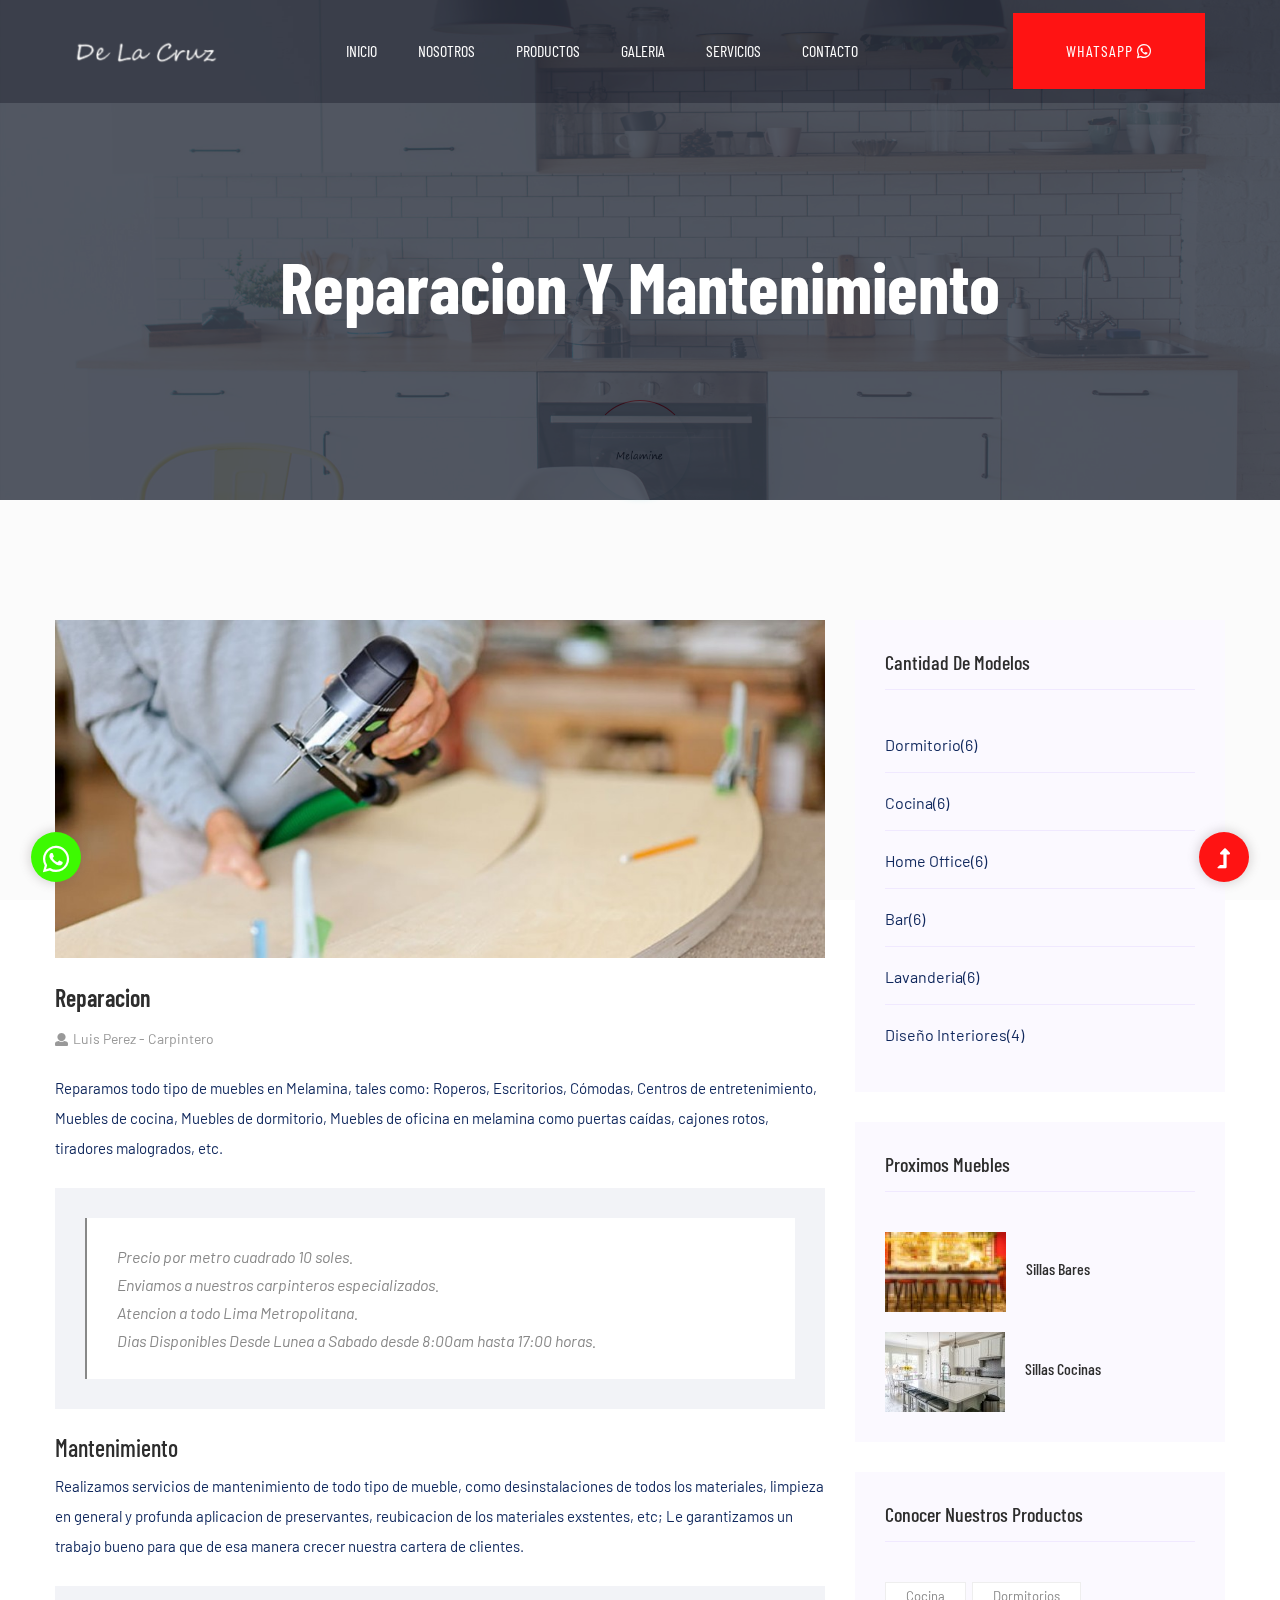
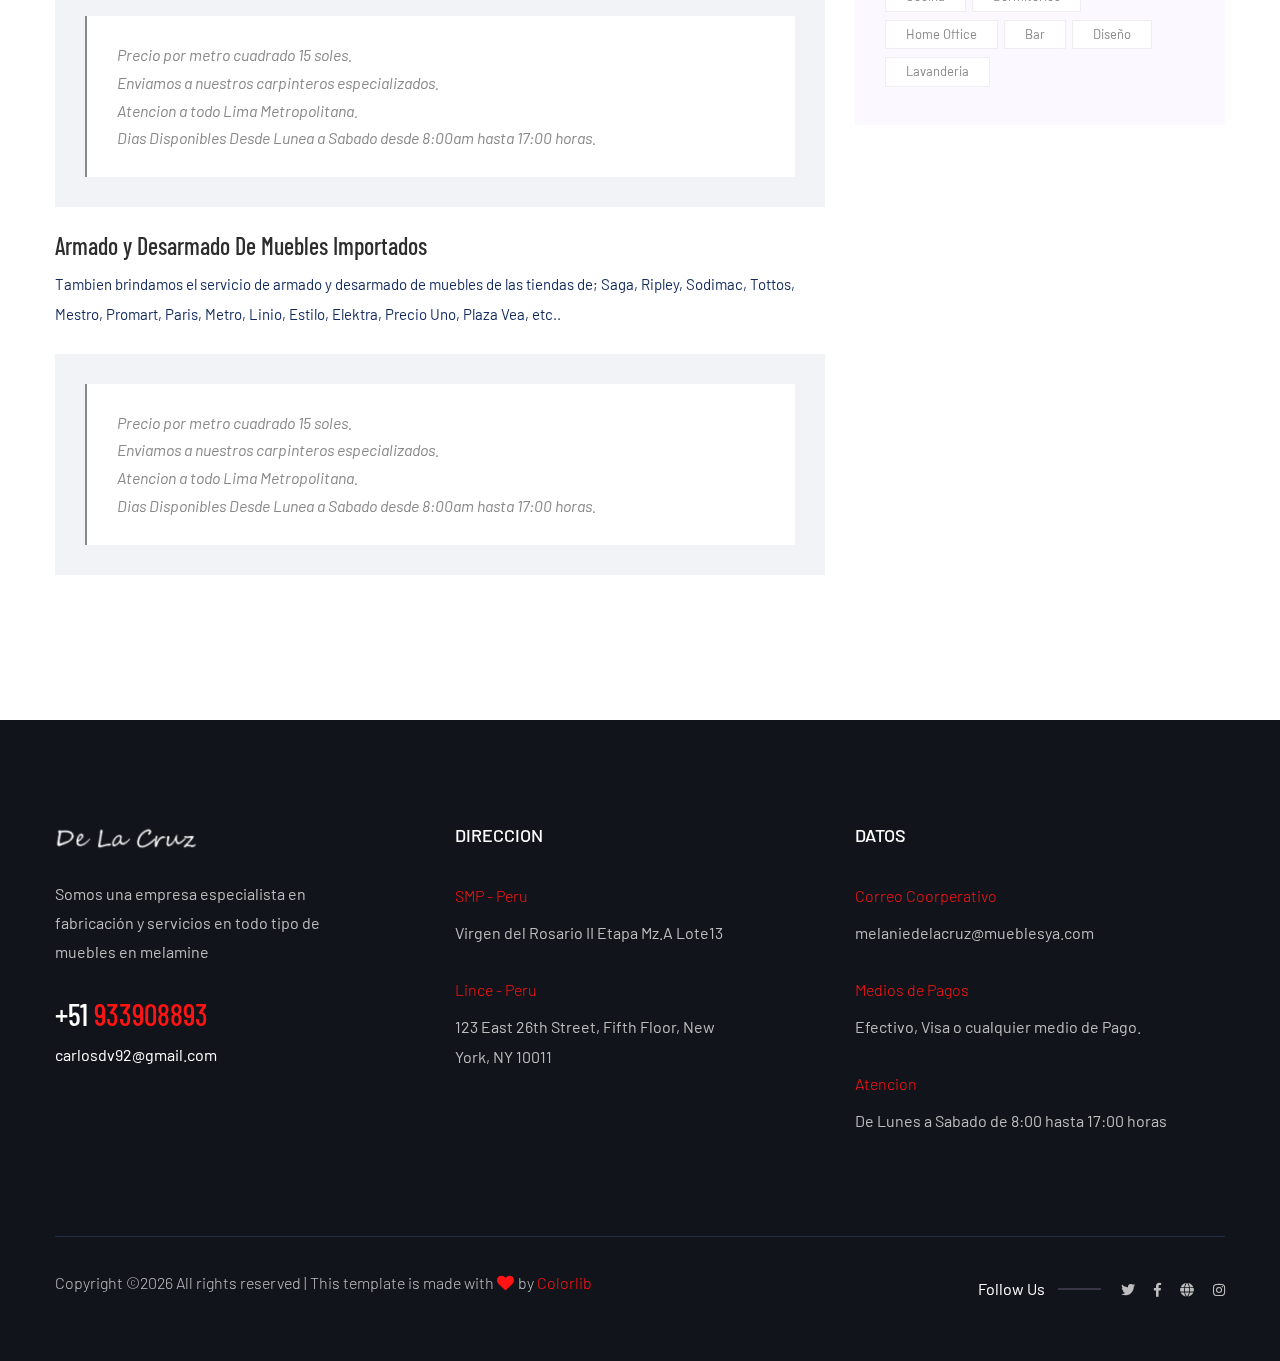
<file: blog_details.html>
<!doctype html>
<html class="no-js" lang="zxx">

<head>
   <meta charset="utf-8">
   <meta http-equiv="x-ua-compatible" content="ie=edge">
   <title>Melamine-De La Cruz</title>
   <meta name="description" content="">
   <meta name="viewport" content="width=device-width, initial-scale=1">
   <link rel="shortcut icon" type="image/x-icon" href="assets/img/logo.jpg">

  <!-- CSS here -->
      <link rel="stylesheet" href="assets/css/bootstrap.min.css">
      <link rel="stylesheet" href="assets/css/owl.carousel.min.css">
      <link rel="stylesheet" href="assets/css/slicknav.css">
      <link rel="stylesheet" href="assets/css/animate.min.css">
      <link rel="stylesheet" href="assets/css/magnific-popup.css">
      <link rel="stylesheet" href="assets/css/fontawesome-all.min.css">
      <link rel="stylesheet" href="assets/css/themify-icons.css">
      <link rel="stylesheet" href="assets/css/slick.css">
      <link rel="stylesheet" href="assets/css/nice-select.css">
      <link rel="stylesheet" href="assets/css/style.css">
</head>

<body>
   <!-- Preloader Start -->
   <div id="preloader-active">
      <div class="preloader d-flex align-items-center justify-content-center">
            <div class="preloader-inner position-relative">
               <div class="preloader-circle"></div>
               <div class="preloader-img pere-text">
                  <img src="assets/img/logo/logo2.jpg" alt="">
               </div>
            </div>
      </div>
   </div>
   <!-- Preloader Start-->
   <header>
      <!-- Header Start -->
      <div class="header-area header-transparent">
          <div class="main-header header-sticky">
              <div class="container-fluid">
                  <div class="menu-wrapper d-flex align-items-center justify-content-between">
                      <!-- Logo -->
                      <div class="logo">
                        <a href="index.html"><img src="assets/img/logo/logod1.png" alt=""></a>
                      </div>
                      <!-- Main-menu -->
                      <div class="main-menu f-right d-none d-lg-block">
                          <nav>
                           <nav>
                              <ul id="navigation">
                                  <li><a href="index.html">Inicio</a></li>
                                  <li><a href="about.html">Nosotros</a></li>
                                  <li><a href="services.html">Productos</a></li>
                                  <li><a href="work.html">Galeria</a>
                                      <ul class="submenu">
                                          <li><a href="work.html#home">Home Office</a></li>
                                          <li><a href="work.html#dormitorio">Dormitorios</a></li>
                                          <li><a href="work.html#cocina">Cocina</a></li>
                                          <li><a href="work.html#lavanderia">Lavanderia</a></li>
                                          <li><a href="work.html#bar">Bar</a></li>
                                          <li><a href="work.html#diseño">Diños Interiores</a></li>
                                      </ul>
                                  </li>
                                  <li><a href="blog_details.html">Servicios</a>
                                  </li>
                                  <li><a href="contact.html">Contacto</a></li>
                              </ul>
                          </nav>
                          </nav>
                      </div>          
                      <!-- Header-btn -->
                      <div class="header-btns d-none d-lg-block f-right">
                        <a href="#" class="btn header-btn">Whatsapp <i class="fab fa-whatsapp"></i></a>
                      </div>
                      <!-- Mobile Menu -->
                      <div class="col-12">
                          <div class="mobile_menu d-block d-lg-none"></div>
                      </div>
                  </div>
              </div>
          </div>
      </div>
      <!-- Header End -->
   </header>
   <main>
         <!--? Hero Start -->
         <div class="slider-area2">
            <div class="slider-height2 hero-overly d-flex align-items-center">
                  <div class="container">
                     <div class="row">
                        <div class="col-xl-12">
                              <div class="hero-cap hero-cap2 text-center pt-80">
                                 <h2>Reparacion y Mantenimiento</h2>
                              </div>
                        </div>
                     </div>
                  </div>
            </div>
         </div>
         <!-- Hero End -->
      <!--================Blog Area =================-->
      <section class="blog_area single-post-area section-padding">
         <div class="container">
            <div class="row">
               <div class="col-lg-8 posts-list">
                  <div class="single-post">
                     <div class="feature-img">
                        <img class="img-fluid" src="assets/img/gallery/reparacion.jpg" alt="">
                     </div>
                     <div class="blog_details">
                        <h2 style="color: #2d2d2d;">Reparacion 
                        </h2>
                        <ul class="blog-info-link mt-3 mb-4">
                           <li><a href="#"><i class="fa fa-user"></i>Luis Perez - Carpintero</a></li>
                        </ul>
                        <p class="excert">
                           Reparamos todo tipo de muebles en Melamina, tales como: Roperos, Escritorios, Cómodas, Centros de entretenimiento, Muebles de cocina, Muebles de dormitorio, Muebles de oficina en melamina como puertas caídas, cajones rotos, tiradores malogrados, etc.
                        </p>
                        <div class="quote-wrapper">
                           <div class="quotes">
                             Precio por metro cuadrado 10 soles.<br>
                             Enviamos a nuestros carpinteros especializados.<br>
                             Atencion a todo Lima Metropolitana.<br>
                             Dias Disponibles Desde Lunea a Sabado desde 8:00am hasta 17:00 horas.
                           </div>
                        </div>
                        <h4 style="color: #2d2d2d;">Mantenimiento</h4>
                        <p class="excert">
                           Realizamos servicios de mantenimiento de todo tipo de mueble, como desinstalaciones de todos los materiales, limpieza en general y profunda aplicacion de preservantes, reubicacion de los materiales exstentes, etc; Le garantizamos un trabajo bueno para que de esa manera crecer nuestra cartera de clientes.
                        </p>
                        <div class="quote-wrapper">
                           <div class="quotes">
                             Precio por  metro cuadrado 15 soles.<br>
                             Enviamos a nuestros carpinteros especializados.<br>
                             Atencion a todo Lima Metropolitana.<br>
                             Dias Disponibles Desde Lunea a Sabado desde 8:00am hasta 17:00 horas.
                           </div>
                        </div>
                       
                        <h4 style="color: #2d2d2d;">Armado y Desarmado De Muebles Importados</h4>
                        <p class="excert">
                           Tambien brindamos el servicio de armado y desarmado de muebles de las tiendas de; Saga, Ripley, Sodimac, Tottos, Mestro, Promart, Paris, Metro, Linio, Estilo, Elektra, Precio Uno, Plaza Vea, etc..
                        </p>
                        <div class="quote-wrapper">
                           <div class="quotes">
                             Precio por metro cuadrado 15 soles.<br>
                             Enviamos a nuestros carpinteros especializados.<br>
                             Atencion a todo Lima Metropolitana.<br>
                             Dias Disponibles Desde Lunea a Sabado desde 8:00am hasta 17:00 horas.
                           </div>
                        </div>
                     </div>
                  </div>
                
               </div>
               <div class="col-lg-4">
                  <div class="blog_right_sidebar">
                    
                     <aside class="single_sidebar_widget post_category_widget">
                        <h4 class="widget_title" style="color: #2d2d2d;">Cantidad De Modelos</h4>
                        <ul class="list cat-list">
                           <li>
                              <a href="work.html#dormitorio" class="d-flex">
                                 <p>Dormitorio</p>
                                 <p>(6)</p>
                              </a>
                           </li>
                           <li>
                              <a href="work.html#cocina" class="d-flex">
                                 <p>Cocina</p>
                                 <p>(6)</p>
                              </a>
                           </li>
                           <li>
                              <a href="work.html#home" class="d-flex">
                                 <p>Home Office</p>
                                 <p>(6)</p>
                              </a>
                           </li>
                           <li>
                              <a href="work.html#bar" class="d-flex">
                                 <p>Bar</p>
                                 <p>(6)</p>
                              </a>
                           </li>
                           <li>
                              <a href="work.html#lavanderia" class="d-flex">
                                 <p>Lavanderia</p>
                                 <p>(6)</p>
                              </a>
                           </li>
                           <li>
                              <a href="work.html#diseño" class="d-flex">
                                 <p>Diseño Interiores</p>
                                 <p>(4)</p>
                              </a>
                           </li>
                        </ul>
                     </aside>
                     <aside class="single_sidebar_widget popular_post_widget">
                        <h3 class="widget_title" style="color: #2d2d2d;">Proximos Muebles</h3>
                        <div class="media post_item">
                           <img src="assets/img/post/1.jpeg" alt="post">
                           <div class="media-body">
                              <a href="blog_details.html">
                                 <h3 style="color: #2d2d2d;">Sillas Bares</h3>
                              </a>
                           </div>
                        </div>
                        <div class="media post_item">
                           <img src="assets/img/post/2.jpeg" alt="post">
                           <div class="media-body">
                              <a href="blog_details.html">
                                 <h3 style="color: #2d2d2d;">Sillas Cocinas</h3>
                              </a>
                           </div>
                        </div>
                     </aside>
                     <aside class="single_sidebar_widget tag_cloud_widget">
                        <h4 class="widget_title" style="color: #2d2d2d;">Conocer Nuestros Productos</h4>
                        <ul class="list">
                           <li>
                              <a href="#">Cocina</a>
                           </li>
                           <li>
                              <a href="#">Dormitorios</a>
                           </li>
                           <li>
                              <a href="#">Home Office</a>
                           </li>
                           <li>
                              <a href="#">Bar</a>
                           </li>
                           <li>
                              <a href="#">Diseño</a>
                           </li>
                           <li>
                              <a href="#">Lavanderia</a>
                           </li>
                        </ul>
                     </aside>
                    
                   
                  </div>
               </div>
            </div>
         </div>
      </section>
      <!--================ Blog Area end =================-->

   </main>
   <footer>
     <!--? Footer Start-->
    <div class="footer-area footer-bg">
      <div class="container">
          <div class="footer-top footer-padding">
              <div class="row d-flex justify-content-between">
                  <div class="col-xl-3 col-lg-4 col-md-5 col-sm-8">
                      <div class="single-footer-caption mb-50">
                          <!-- logo -->
                          <div class="footer-logo">
                              <a href="index.html"><img src="assets/img/logo/logod1.png" alt=""></a>
                          </div>
                          <div class="footer-tittle">
                              <div class="footer-pera">
                                  <p class="info1">Somos una empresa especialista en fabricación y servicios  en todo tipo de muebles en melamine</p>
                              </div>
                          </div>
                          <div class="footer-number">
                              <h4><span>+51 </span>933908893</h4>
                              <p>carlosdv92@gmail.com</p>
                          </div>
                      </div>
                  </div>
                  <div class="col-xl-3 col-lg-2 col-md-5 col-sm-6">
                      <div class="single-footer-caption mb-50">
                          <div class="footer-tittle">
                              <h4>Direccion</h4>
                          </div>
                          <div class="footer-cap">
                              <span>SMP - Peru</span>
                              <p>Virgen del Rosario II Etapa Mz.A Lote13</p>
                          </div>
                          <div class="footer-cap">
                              <span>Lince - Peru</span>
                              <p>123 East 26th Street, Fifth Floor, New York, NY 10011</p>
                          </div>
                      </div>
                  </div>
                  <!-- Instagram -->
                  <div class="col-xl-4 col-lg-4 col-md-5 col-sm-7">
                      <div class="single-footer-caption mb-50">
                          <div class="footer-tittle">
                              <h4>Datos</h4>
                          </div>
                          <div class="footer-cap">
                              <span>Correo Coorperativo</span>
                              <p>melaniedelacruz@mueblesya.com</p>
                          </div>
                          <div class="footer-cap">
                              <span>Medios de Pagos</span>
                              <p>Efectivo, Visa o cualquier medio de Pago.</p>
                          </div>
                          <div class="footer-cap">
                              <span>Atencion</span>
                              <p>De Lunes a Sabado de 8:00 hasta 17:00 horas</p>
                          </div>
                      </div>
                  </div>
              </div>
          </div>
          <div class="footer-bottom">
              <div class="row d-flex justify-content-between align-items-center">
                  <div class="col-xl-9 col-lg-8">
                     <div class="footer-copy-right">
                        <p><!-- Link back to Colorlib can't be removed. Template is licensed under CC BY 3.0. -->
Copyright &copy;<script>document.write(new Date().getFullYear());</script> All rights reserved | This template is made with <i class="fa fa-heart" aria-hidden="true"></i> by <a href="https://colorlib.com" target="_blank">Colorlib</a>
<!-- Link back to Colorlib can't be removed. Template is licensed under CC BY 3.0. --></p>
                    </div>
                  </div>
                  <div class="col-xl-3 col-lg-4">
                      <!-- Footer Social -->
                      <div class="footer-social f-right">
                        <span>Follow Us</span>
                        <a href="#"><i class="fab fa-twitter"></i></a>
                        <a href="https://www.facebook.com/sai4ull"><i class="fab fa-facebook-f"></i></a>
                        <a href="#"><i class="fas fa-globe"></i></a>
                        <a href="#"><i class="fab fa-instagram"></i></a>
                      </div>
                  </div>
              </div>
          </div>
      </div>
  </div>
  <!-- Footer End-->
   </footer>
   <!-- Scroll Up -->
   <div id="back-top" >
         <a title="Go to Top" href="#"> <i class="fas fa-level-up-alt"></i></a>
   </div>

   <div id="back-top2" >
      <a title="Go to Top" href="#"> <i class="fab fa-whatsapp"></i></a>
   </div>
   <!-- JS here -->
		<!-- All JS Custom Plugins Link Here here -->
      <script src="./assets/js/vendor/modernizr-3.5.0.min.js"></script>
		<!-- Jquery, Popper, Bootstrap -->
		<script src="./assets/js/vendor/jquery-1.12.4.min.js"></script>
      <script src="./assets/js/popper.min.js"></script>
      <script src="./assets/js/bootstrap.min.js"></script>
	   <!-- Jquery Mobile Menu -->
      <script src="./assets/js/jquery.slicknav.min.js"></script>

		<!-- Jquery Slick , Owl-Carousel Plugins -->
      <script src="./assets/js/owl.carousel.min.js"></script>
      <script src="./assets/js/slick.min.js"></script>

		<!-- One Page, Animated-HeadLin -->
      <script src="./assets/js/wow.min.js"></script>
		<script src="./assets/js/animated.headline.js"></script>
      <script src="./assets/js/jquery.magnific-popup.js"></script>

		<!-- Nice-select, sticky -->
      <script src="./assets/js/jquery.nice-select.min.js"></script>
		<script src="./assets/js/jquery.sticky.js"></script>
        
      <!-- contact js -->
      <script src="./assets/js/contact.js"></script>
      <script src="./assets/js/jquery.form.js"></script>
      <script src="./assets/js/jquery.validate.min.js"></script>
      <script src="./assets/js/mail-script.js"></script>
      <script src="./assets/js/jquery.ajaxchimp.min.js"></script>
        
		<!-- Jquery Plugins, main Jquery -->	
      <script src="./assets/js/plugins.js"></script>
      <script src="./assets/js/main.js"></script>

</body>

</html>
</file>
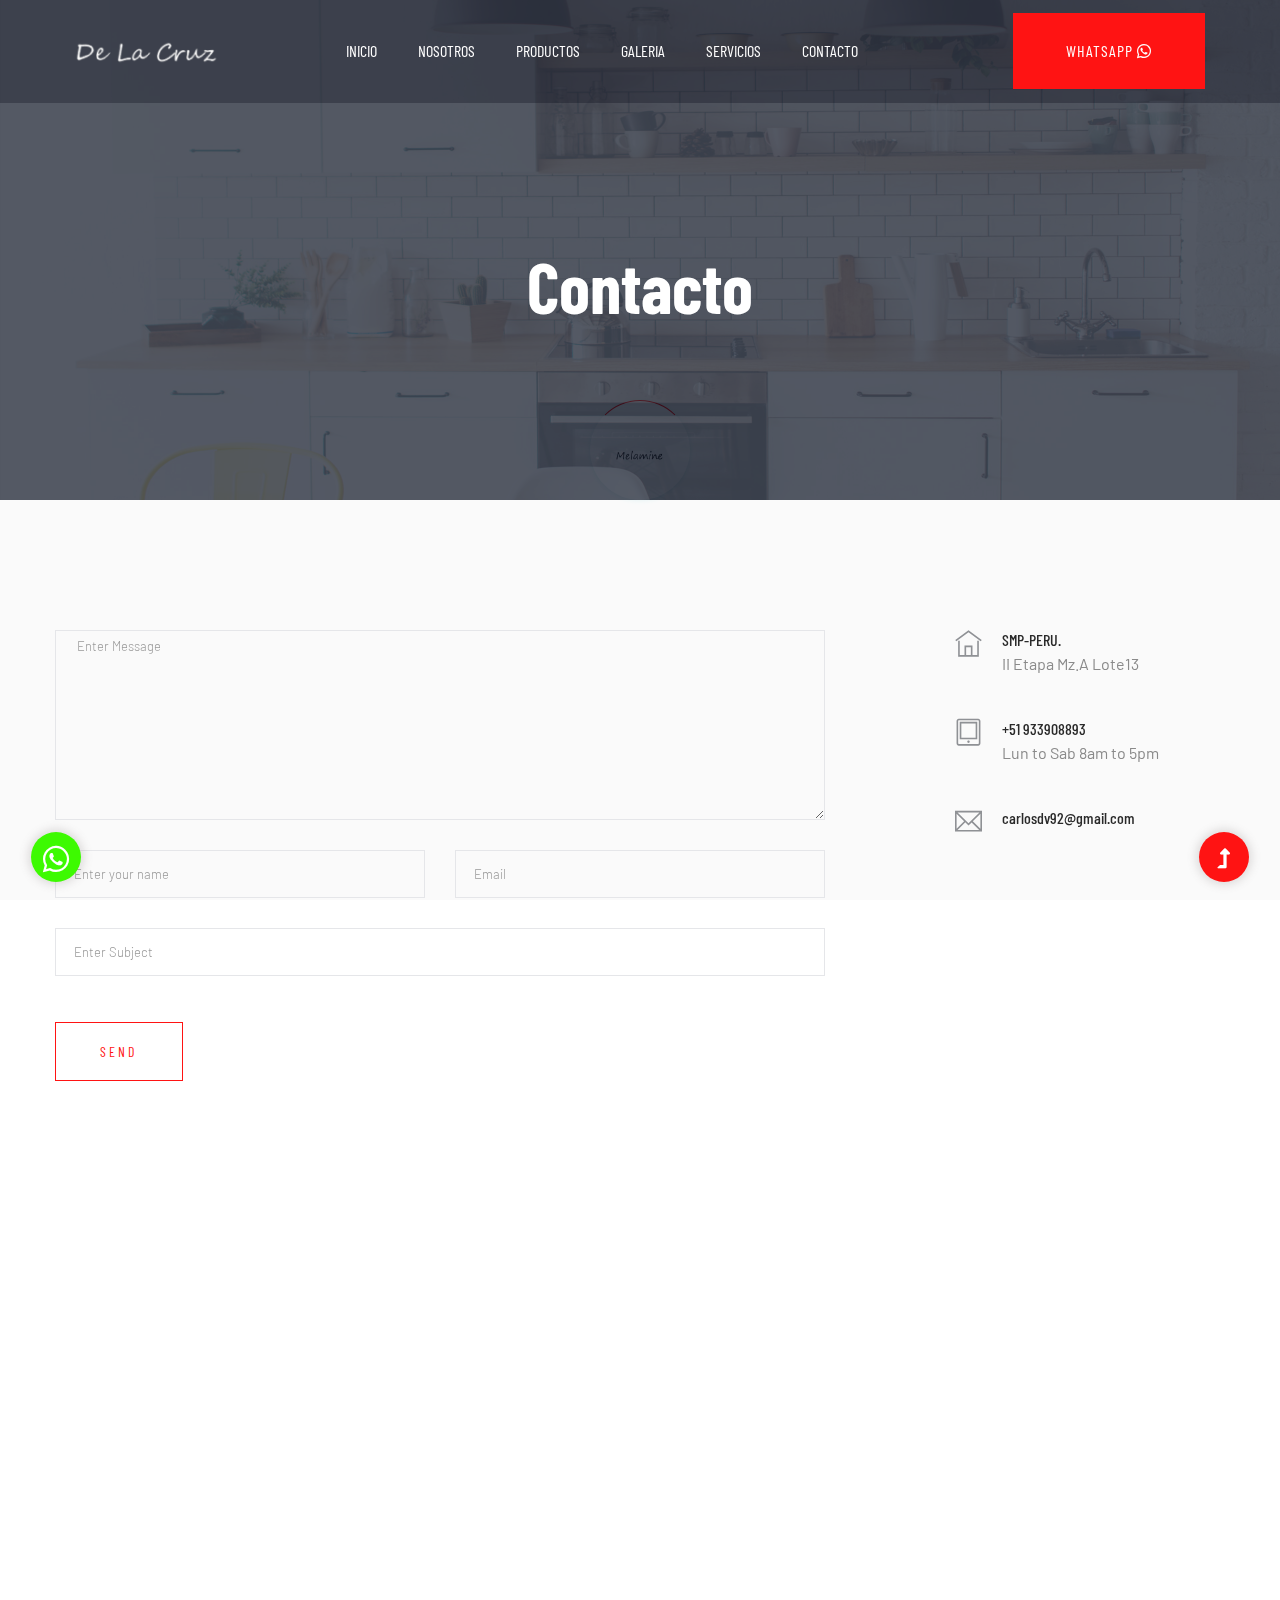
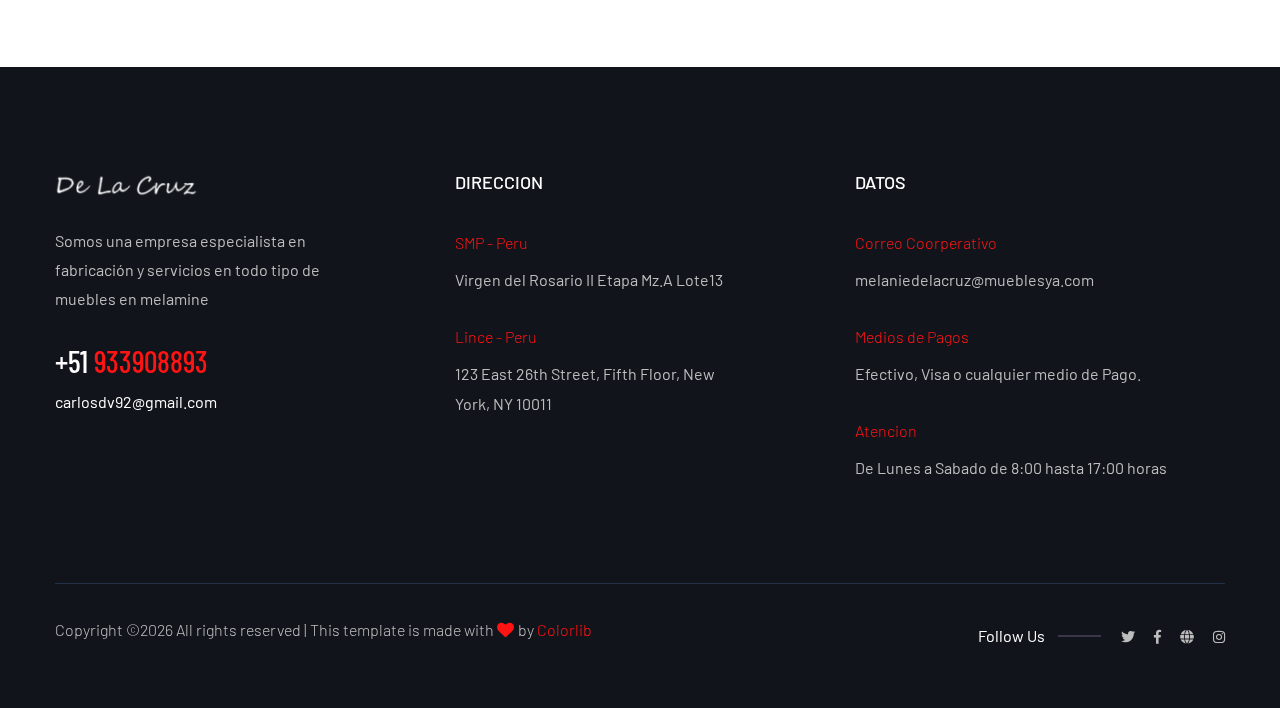
<file: contact.html>
<!doctype html>
<html class="no-js" lang="zxx">

<head>
    <meta charset="utf-8">
    <meta http-equiv="x-ua-compatible" content="ie=edge">
    <title>Melamine-De La Cruz</title>
    <meta name="description" content="">
    <meta name="viewport" content="width=device-width, initial-scale=1">
    <link rel="shortcut icon" type="image/x-icon" href="assets/img/logo.jpg">

   <!-- CSS here -->
        <link rel="stylesheet" href="assets/css/bootstrap.min.css">
        <link rel="stylesheet" href="assets/css/owl.carousel.min.css">
        <link rel="stylesheet" href="assets/css/slicknav.css">
        <link rel="stylesheet" href="assets/css/animate.min.css">
        <link rel="stylesheet" href="assets/css/magnific-popup.css">
        <link rel="stylesheet" href="assets/css/fontawesome-all.min.css">
        <link rel="stylesheet" href="assets/css/themify-icons.css">
        <link rel="stylesheet" href="assets/css/themify-icons.css">
        <link rel="stylesheet" href="assets/css/slick.css">
        <link rel="stylesheet" href="assets/css/nice-select.css">
        <link rel="stylesheet" href="assets/css/style.css">
</head>

<body>
    <!-- Preloader Start -->
    <div id="preloader-active">
        <div class="preloader d-flex align-items-center justify-content-center">
            <div class="preloader-inner position-relative">
                <div class="preloader-circle"></div>
                <div class="preloader-img pere-text">
                    <img src="assets/img/logo/logo2.jpg" alt="">
                </div>
            </div>
        </div>
    </div>
    <!-- Preloader Start -->
    <header>
        <!-- Header Start -->
        <div class="header-area header-transparent">
            <div class="main-header header-sticky">
                <div class="container-fluid">
                    <div class="menu-wrapper d-flex align-items-center justify-content-between">
                        <!-- Logo -->
                        <div class="logo">
                            <a href="index.html"><img src="assets/img/logo/logod1.png" alt=""></a>
                        </div>
                        <!-- Main-menu -->
                        <div class="main-menu f-right d-none d-lg-block">
                            <nav>
                                <ul id="navigation">
                                    <li><a href="index.html">Inicio</a></li>
                                    <li><a href="about.html">Nosotros</a></li>
                                    <li><a href="services.html">Productos</a></li>
                                    <li><a href="work.html">Galeria</a>
                                        <ul class="submenu">
                                            <li><a href="work.html#home">Home Office</a></li>
                                            <li><a href="work.html#dormitorio">Dormitorios</a></li>
                                            <li><a href="work.html#cocina">Cocina</a></li>
                                            <li><a href="work.html#lavanderia">Lavanderia</a></li>
                                            <li><a href="work.html#bar">Bar</a></li>
                                            <li><a href="work.html#diseño">Diños Interiores</a></li>
                                        </ul>
                                    </li>
                                    <li><a href="blog_details.html">Servicios</a>
                                    </li>
                                    <li><a href="contact.html">Contacto</a></li>
                                </ul>
                            </nav>
                        </div>          
                        <!-- Header-btn -->
                        <div class="header-btns d-none d-lg-block f-right">
                            <a href="#" class="btn header-btn">Whatsapp <i class="fab fa-whatsapp"></i></a>
                        </div>
                        <!-- Mobile Menu -->
                        <div class="col-12">
                            <div class="mobile_menu d-block d-lg-none"></div>
                        </div>
                    </div>
                </div>
            </div>
        </div>
        <!-- Header End -->
    </header>
    <main>
        <!--? Hero Start -->
        <div class="slider-area2">
            <div class="slider-height2 hero-overly d-flex align-items-center">
                <div class="container">
                    <div class="row">
                        <div class="col-xl-12">
                            <div class="hero-cap hero-cap2 text-center pt-80">
                                <h2>Contacto</h2>
                            </div>
                        </div>
                    </div>
                </div>
            </div>
        </div>
        <!-- Hero End -->
        <!-- ================ contact section start ================= -->
        <section class="contact-section">
            <div class="container">
                <div class="row">
                    <div class="col-lg-8">
                        <form class="form-contact contact_form" action="contact_process.php" method="post" id="contactForm" novalidate="novalidate">
                            <div class="row">
                                <div class="col-12">
                                    <div class="form-group">
                                        <textarea class="form-control w-100" name="message" id="message" cols="30" rows="9" onfocus="this.placeholder = ''" onblur="this.placeholder = 'Enter Message'" placeholder=" Enter Message"></textarea>
                                    </div>
                                </div>
                                <div class="col-sm-6">
                                    <div class="form-group">
                                        <input class="form-control valid" name="name" id="name" type="text" onfocus="this.placeholder = ''" onblur="this.placeholder = 'Enter your name'" placeholder="Enter your name">
                                    </div>
                                </div>
                                <div class="col-sm-6">
                                    <div class="form-group">
                                        <input class="form-control valid" name="email" id="email" type="email" onfocus="this.placeholder = ''" onblur="this.placeholder = 'Enter email address'" placeholder="Email">
                                    </div>
                                </div>
                                <div class="col-12">
                                    <div class="form-group">
                                        <input class="form-control" name="subject" id="subject" type="text" onfocus="this.placeholder = ''" onblur="this.placeholder = 'Enter Subject'" placeholder="Enter Subject">
                                    </div>
                                </div>
                            </div>
                            <div class="form-group mt-3">
                                <button type="submit" class="button button-contactForm boxed-btn">Send</button>
                            </div>
                        </form>
                    </div>
                    <div class="col-lg-3 offset-lg-1">
                        <div class="media contact-info">
                            <span class="contact-info__icon"><i class="ti-home"></i></span>
                            <div class="media-body">
                                <h3>SMP-PERU.</h3>
                                <p>II Etapa Mz.A Lote13</p>
                            </div>
                        </div>
                        <div class="media contact-info">
                            <span class="contact-info__icon"><i class="ti-tablet"></i></span>
                            <div class="media-body">
                                <h3>+51 933908893</h3>
                                <p>Lun to Sab 8am to 5pm</p>
                            </div>
                        </div>
                        <div class="media contact-info">
                            <span class="contact-info__icon"><i class="ti-email"></i></span>
                            <div class="media-body">
                                <h3>carlosdv92@gmail.com</h3>
                            </div>
                        </div>
                    </div>
                    <div class="col-lg-12">
                        <iframe src="https://www.google.com/maps/embed?pb=!1m18!1m12!1m3!1d62450.24862269599!2d-77.10897677373616!3d-11.964770112182691!2m3!1f0!2f0!3f0!3m2!1i1024!2i768!4f13.1!3m3!1m2!1s0x9105ce5bd29bb957%3A0xa2b50f7978c91081!2sMunicipalidad%20de%20Los%20Olivos!5e0!3m2!1ses-419!2spe!4v1598478140314!5m2!1ses-419!2spe" width="600" height="450" frameborder="0" style="border:0;" allowfullscreen="" aria-hidden="false" tabindex="0"></iframe> 
                    </div>
                </div>
            </div>
        </section>
        <!-- ================ contact section end ================= -->
    </main>
    <footer>
        <!--? Footer Start-->
        <div class="footer-area footer-bg">
            <div class="container">
                <div class="footer-top footer-padding">
                    <div class="row d-flex justify-content-between">
                        <div class="col-xl-3 col-lg-4 col-md-5 col-sm-8">
                            <div class="single-footer-caption mb-50">
                                <!-- logo -->
                                <div class="footer-logo">
                                    <a href="index.html"><img src="assets/img/logo/logod1.png" alt=""></a>
                                </div>
                                <div class="footer-tittle">
                                    <div class="footer-pera">
                                        <p class="info1">Somos una empresa especialista en fabricación y servicios  en todo tipo de muebles en melamine</p>
                                    </div>
                                </div>
                                <div class="footer-number">
                                    <h4><span>+51 </span>933908893</h4>
                                    <p>carlosdv92@gmail.com</p>
                                </div>
                            </div>
                        </div>
                        <div class="col-xl-3 col-lg-2 col-md-5 col-sm-6">
                            <div class="single-footer-caption mb-50">
                                <div class="footer-tittle">
                                    <h4>Direccion</h4>
                                </div>
                                <div class="footer-cap">
                                    <span>SMP - Peru</span>
                                    <p>Virgen del Rosario II Etapa Mz.A Lote13</p>
                                </div>
                                <div class="footer-cap">
                                    <span>Lince - Peru</span>
                                    <p>123 East 26th Street, Fifth Floor, New York, NY 10011</p>
                                </div>
                            </div>
                        </div>
                        <!-- Instagram -->
                        <div class="col-xl-4 col-lg-4 col-md-5 col-sm-7">
                            <div class="single-footer-caption mb-50">
                                <div class="footer-tittle">
                                    <h4>Datos</h4>
                                </div>
                                <div class="footer-cap">
                                    <span>Correo Coorperativo</span>
                                    <p>melaniedelacruz@mueblesya.com</p>
                                </div>
                                <div class="footer-cap">
                                    <span>Medios de Pagos</span>
                                    <p>Efectivo, Visa o cualquier medio de Pago.</p>
                                </div>
                                <div class="footer-cap">
                                    <span>Atencion</span>
                                    <p>De Lunes a Sabado de 8:00 hasta 17:00 horas</p>
                                </div>
                            </div>
                        </div>
                    </div>
                </div>
                <div class="footer-bottom">
                    <div class="row d-flex justify-content-between align-items-center">
                        <div class="col-xl-9 col-lg-8">
                            <div class="footer-copy-right">
                                <p><!-- Link back to Colorlib can't be removed. Template is licensed under CC BY 3.0. -->
  Copyright &copy;<script>document.write(new Date().getFullYear());</script> All rights reserved | This template is made with <i class="fa fa-heart" aria-hidden="true"></i> by <a href="https://colorlib.com" target="_blank">Colorlib</a>
  <!-- Link back to Colorlib can't be removed. Template is licensed under CC BY 3.0. --></p>
                            </div>
                        </div>
                        <div class="col-xl-3 col-lg-4">
                            <!-- Footer Social -->
                            <div class="footer-social f-right">
                                <span>Follow Us</span>
                                <a href="#"><i class="fab fa-twitter"></i></a>
                                <a href="https://www.facebook.com/sai4ull"><i class="fab fa-facebook-f"></i></a>
                                <a href="#"><i class="fas fa-globe"></i></a>
                                <a href="#"><i class="fab fa-instagram"></i></a>
                            </div>
                        </div>
                    </div>
                </div>
           </div>
        </div>
        <!-- Footer End-->
    </footer>
    <!-- Scroll Up -->
    <div id="back-top" >
        <a title="Go to Top" href="#"> <i class="fas fa-level-up-alt"></i></a>
    </div>
    <div id="back-top2" >
        <a title="Go to Top" href="#"> <i class="fab fa-whatsapp"></i></a>
     </div>
    <!-- JS here -->
	
		<!-- All JS Custom Plugins Link Here here -->
        <script src="./assets/js/vendor/modernizr-3.5.0.min.js"></script>
		<!-- Jquery, Popper, Bootstrap -->
		<script src="./assets/js/vendor/jquery-1.12.4.min.js"></script>
        <script src="./assets/js/popper.min.js"></script>
        <script src="./assets/js/bootstrap.min.js"></script>
	    <!-- Jquery Mobile Menu -->
        <script src="./assets/js/jquery.slicknav.min.js"></script>

		<!-- Jquery Slick , Owl-Carousel Plugins -->
        <script src="./assets/js/owl.carousel.min.js"></script>
        <script src="./assets/js/slick.min.js"></script>
		<!-- One Page, Animated-HeadLin -->
        <script src="./assets/js/wow.min.js"></script>
		<script src="./assets/js/animated.headline.js"></script>
		
		<!-- Nice-select, sticky -->
        <script src="./assets/js/jquery.nice-select.min.js"></script>
		<script src="./assets/js/jquery.sticky.js"></script>
        <script src="./assets/js/jquery.magnific-popup.js"></script>

        <!-- contact js -->
        <script src="./assets/js/contact.js"></script>
        <script src="./assets/js/jquery.form.js"></script>
        <script src="./assets/js/jquery.validate.min.js"></script>
        <script src="./assets/js/mail-script.js"></script>
        <script src="./assets/js/jquery.ajaxchimp.min.js"></script>
        
		<!-- Jquery Plugins, main Jquery -->	
        <script src="./assets/js/plugins.js"></script>
        <script src="./assets/js/main.js"></script>

    </body>
    
</html>
</file>
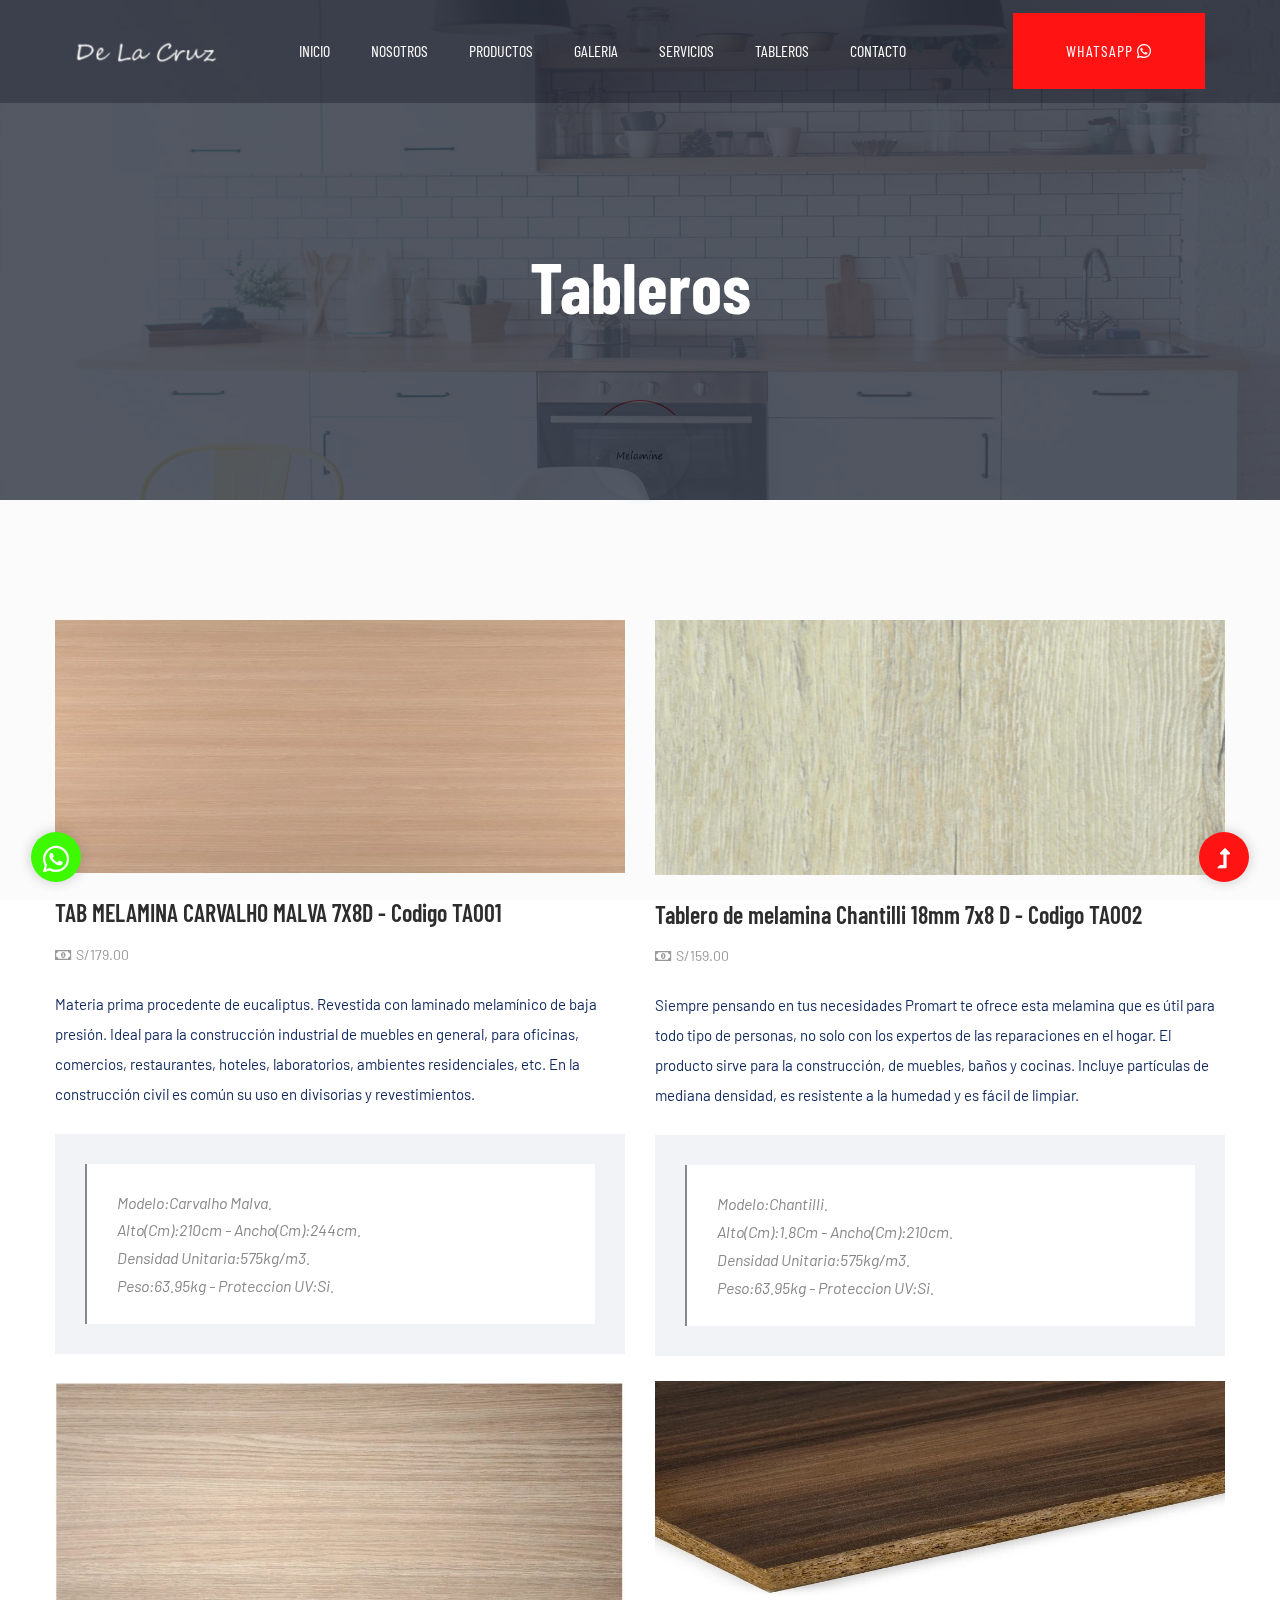
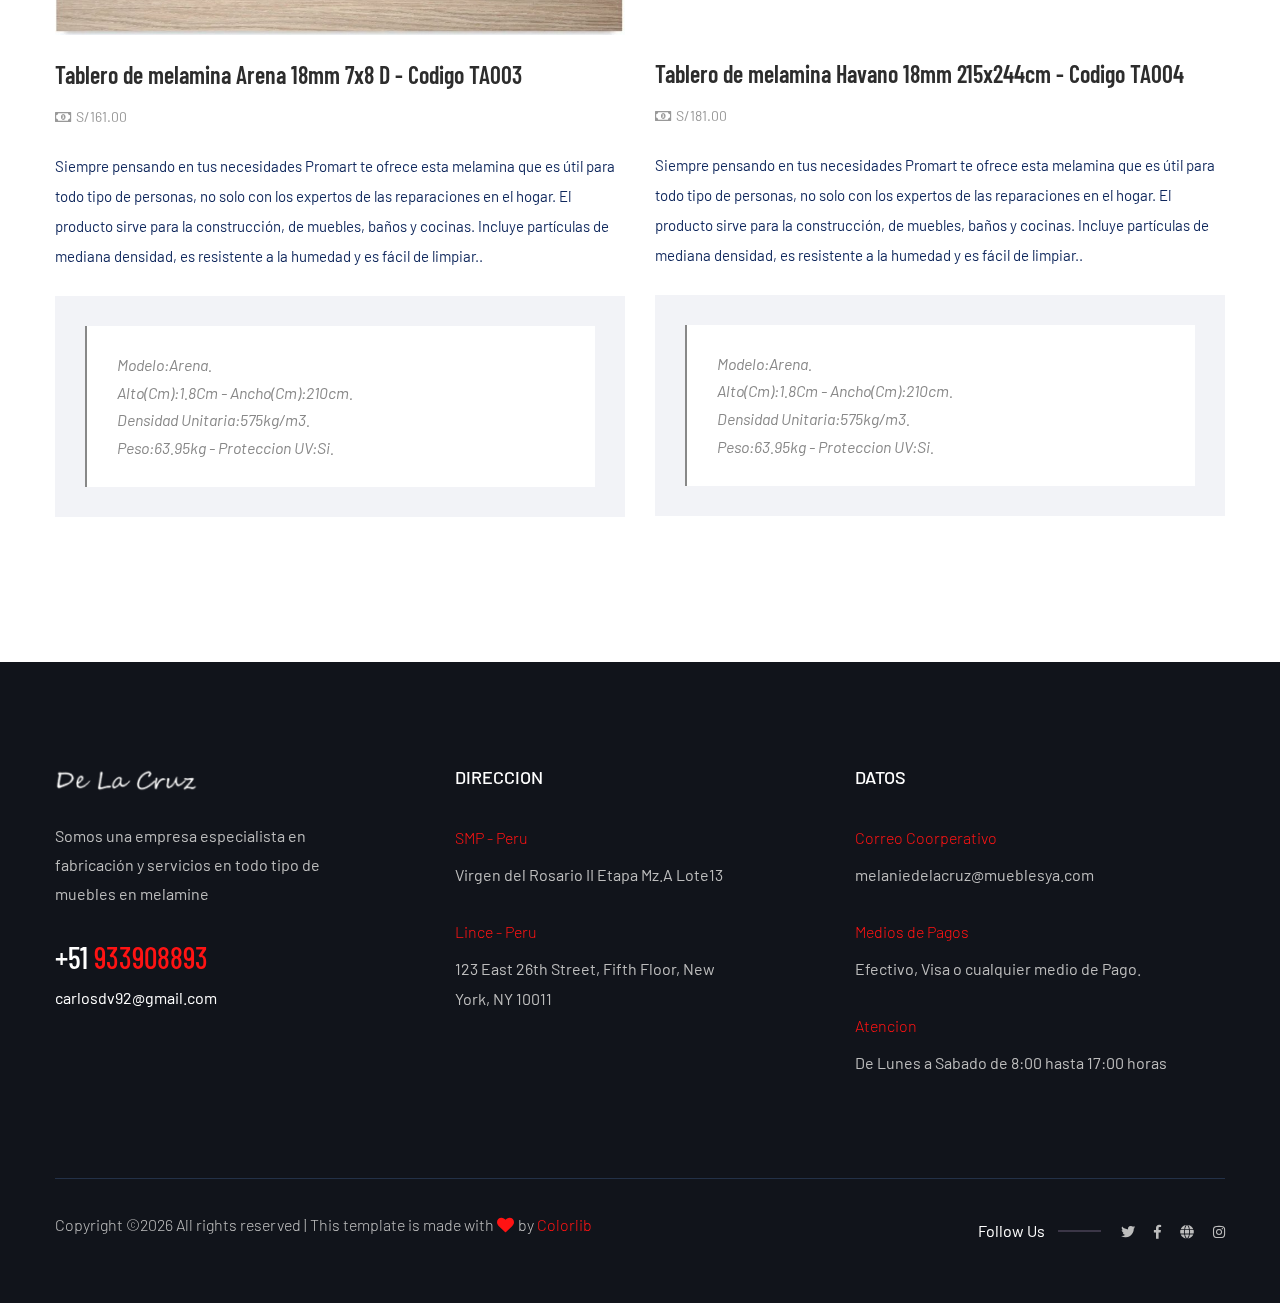
<file: planchas.html>
<!doctype html>
<html class="no-js" lang="zxx">

<head>
   <meta charset="utf-8">
   <meta http-equiv="x-ua-compatible" content="ie=edge">
   <title>Melamine-De La Cruz</title>
   <meta name="description" content="">
   <meta name="viewport" content="width=device-width, initial-scale=1">
   <link rel="shortcut icon" type="image/x-icon" href="assets/img/logo.jpg">

  <!-- CSS here -->
      <link rel="stylesheet" href="assets/css/bootstrap.min.css">
      <link rel="stylesheet" href="assets/css/owl.carousel.min.css">
      <link rel="stylesheet" href="assets/css/slicknav.css">
      <link rel="stylesheet" href="assets/css/animate.min.css">
      <link rel="stylesheet" href="assets/css/magnific-popup.css">
      <link rel="stylesheet" href="assets/css/fontawesome-all.min.css">
      <link rel="stylesheet" href="assets/css/themify-icons.css">
      <link rel="stylesheet" href="assets/css/slick.css">
      <link rel="stylesheet" href="assets/css/nice-select.css">
      <link rel="stylesheet" href="assets/css/style.css">
</head>

<body>
   <!-- Preloader Start -->
   <div id="preloader-active">
      <div class="preloader d-flex align-items-center justify-content-center">
            <div class="preloader-inner position-relative">
               <div class="preloader-circle"></div>
               <div class="preloader-img pere-text">
                  <img src="assets/img/logo/logo2.jpg" alt="">
               </div>
            </div>
      </div>
   </div>
   <!-- Preloader Start-->
   <header>
      <!-- Header Start -->
      <div class="header-area header-transparent">
          <div class="main-header header-sticky">
              <div class="container-fluid">
                  <div class="menu-wrapper d-flex align-items-center justify-content-between">
                      <!-- Logo -->
                      <div class="logo">
                        <a href="index.html"><img src="assets/img/logo/logod1.png" alt=""></a>
                      </div>
                      <!-- Main-menu -->
                      <div class="main-menu f-right d-none d-lg-block">
                          <nav>
                           <nav>
                              <ul id="navigation">
                                  <li><a href="index.html">Inicio</a></li>
                                  <li><a href="about.html">Nosotros</a></li>
                                  <li><a href="services.html">Productos</a></li>
                                  <li><a href="work.html">Galeria</a>
                                      <ul class="submenu">
                                          <li><a href="work.html#home">Home Office</a></li>
                                          <li><a href="work.html#dormitorio">Dormitorios</a></li>
                                          <li><a href="work.html#cocina">Cocina</a></li>
                                          <li><a href="work.html#lavanderia">Lavanderia</a></li>
                                          <li><a href="work.html#bar">Bar</a></li>
                                          <li><a href="work.html#diseño">Diños Interiores</a></li>
                                      </ul>
                                  </li>
                                  <li><a href="blog_details.html">Servicios</a>
                                  </li>
                                  <li><a href="planchas.html">Tableros</a>
                                  </li>
                                  <li><a href="contact.html">Contacto</a></li>
                              </ul>
                          </nav>
                          </nav>
                      </div>          
                      <!-- Header-btn -->
                      <div class="header-btns d-none d-lg-block f-right">
                        <a href="#" class="btn header-btn">Whatsapp <i class="fab fa-whatsapp"></i></a>
                      </div>
                      <!-- Mobile Menu -->
                      <div class="col-12">
                          <div class="mobile_menu d-block d-lg-none"></div>
                      </div>
                  </div>
              </div>
          </div>
      </div>
      <!-- Header End -->
   </header>
   <main>
         <!--? Hero Start -->
         <div class="slider-area2">
            <div class="slider-height2 hero-overly d-flex align-items-center">
                  <div class="container">
                     <div class="row">
                        <div class="col-xl-12">
                              <div class="hero-cap hero-cap2 text-center pt-80">
                                 <h2>Tableros</h2>
                              </div>
                        </div>
                     </div>
                  </div>
            </div>
         </div>
         <!-- Hero End -->
      <!--================Blog Area =================-->
      <section class="blog_area single-post-area section-padding">
         <div class="container">
            <div class="row">
               <div class="col-lg-6 posts-list">
                  <div class="single-post">
                     <div class="feature-img">
                        <img class="img-fluid" src="assets/img/gallery/tablero1.jpg" alt="">
                     </div>
                     <div class="blog_details">
                        <h2 style="color: #2d2d2d;">TAB MELAMINA CARVALHO MALVA 7X8D - Codigo TA001
                        </h2>
                        <ul class="blog-info-link mt-3 mb-4">
                           <li><a href="#"><i class="far fa-money-bill-alt"></i>S/179.00</a></li>
                        </ul>
                        <p class="excert">
                           Materia prima procedente de eucaliptus. Revestida con laminado melamínico de baja presión. Ideal para la construcción industrial de muebles en general, para oficinas, comercios, restaurantes, hoteles, laboratorios, ambientes residenciales, etc. En la construcción civil es común su uso en divisorias y revestimientos.
                        </p>
                        <div class="quote-wrapper">
                           <div class="quotes">
                             Modelo:Carvalho Malva.<br>
                             Alto(Cm):210cm - Ancho(Cm):244cm.<br>
                             Densidad Unitaria:575kg/m3.<br>
                             Peso:63.95kg - Proteccion UV:Si.
                           </div>
                        </div>
                     </div>
                  </div>
               </div>
             
               <div class="col-lg-6 posts-list">
                  <div class="single-post">
                     <div class="feature-img">
                        <img class="img-fluid" src="assets/img/gallery/tablero2.jpg" alt="">
                     </div>
                     <div class="blog_details">
                        <h2 style="color: #2d2d2d;">Tablero de melamina Chantilli 18mm 7x8 D - Codigo TA002
                        </h2>
                        <ul class="blog-info-link mt-3 mb-4">
                           <li><a href="#"><i class="far fa-money-bill-alt"></i>S/159.00</a></li>
                        </ul>
                        <p class="excert">
                           Siempre pensando en tus necesidades Promart te ofrece esta melamina que es útil para todo tipo de personas, no solo con los expertos de las reparaciones en el hogar. El producto sirve para la construcción, de muebles, baños y cocinas. Incluye partículas de mediana densidad, es resistente a la humedad y es fácil de limpiar.
                        </p>
                        <div class="quote-wrapper">
                           <div class="quotes">
                             Modelo:Chantilli.<br>
                             Alto(Cm):1.8Cm - Ancho(Cm):210cm.<br>
                             Densidad Unitaria:575kg/m3.<br>
                             Peso:63.95kg - Proteccion UV:Si.
                           </div>
                        </div>
                     </div>
                  </div>
               </div>

               <div class="col-lg-6 posts-list">
                  <div class="single-post">
                     <div class="feature-img">
                        <img class="img-fluid" src="assets/img/gallery/tablero3.jpg" alt="">
                     </div>
                     <div class="blog_details">
                        <h2 style="color: #2d2d2d;">Tablero de melamina Arena 18mm 7x8 D - Codigo TA003
                        </h2>
                        <ul class="blog-info-link mt-3 mb-4">
                           <li><a href="#"><i class="far fa-money-bill-alt"></i>S/161.00</a></li>
                        </ul>
                        <p class="excert">
                           Siempre pensando en tus necesidades Promart te ofrece esta melamina que es útil para todo tipo de personas, no solo con los expertos de las reparaciones en el hogar. El producto sirve para la construcción, de muebles, baños y cocinas. Incluye partículas de mediana densidad, es resistente a la humedad y es fácil de limpiar..
                        </p>
                        <div class="quote-wrapper">
                           <div class="quotes">
                             Modelo:Arena.<br>
                             Alto(Cm):1.8Cm - Ancho(Cm):210cm.<br>
                             Densidad Unitaria:575kg/m3.<br>
                             Peso:63.95kg - Proteccion UV:Si.
                           </div>
                        </div>
                     </div>
                  </div>
               </div>

               <div class="col-lg-6 posts-list">
                  <div class="single-post">
                     <div class="feature-img">
                        <img class="img-fluid" src="assets/img/gallery/tablero4.jpg" alt="">
                     </div>
                     <div class="blog_details">
                        <h2 style="color: #2d2d2d;">Tablero de melamina Havano 18mm 215x244cm - Codigo TA004
                        </h2>
                        <ul class="blog-info-link mt-3 mb-4">
                           <li><a href="#"><i class="far fa-money-bill-alt"></i>S/181.00</a></li>
                        </ul>
                        <p class="excert">
                           Siempre pensando en tus necesidades Promart te ofrece esta melamina que es útil para todo tipo de personas, no solo con los expertos de las reparaciones en el hogar. El producto sirve para la construcción, de muebles, baños y cocinas. Incluye partículas de mediana densidad, es resistente a la humedad y es fácil de limpiar..
                        </p>
                        <div class="quote-wrapper">
                           <div class="quotes">
                             Modelo:Arena.<br>
                             Alto(Cm):1.8Cm - Ancho(Cm):210cm.<br>
                             Densidad Unitaria:575kg/m3.<br>
                             Peso:63.95kg - Proteccion UV:Si.
                           </div>
                        </div>
                     </div>
                  </div>
               </div>
            </div>
           
         </div>
      </section>
      <!--================ Blog Area end =================-->

   </main>
   <footer>
     <!--? Footer Start-->
    <div class="footer-area footer-bg">
      <div class="container">
          <div class="footer-top footer-padding">
              <div class="row d-flex justify-content-between">
                  <div class="col-xl-3 col-lg-4 col-md-5 col-sm-8">
                      <div class="single-footer-caption mb-50">
                          <!-- logo -->
                          <div class="footer-logo">
                              <a href="index.html"><img src="assets/img/logo/logod1.png" alt=""></a>
                          </div>
                          <div class="footer-tittle">
                              <div class="footer-pera">
                                  <p class="info1">Somos una empresa especialista en fabricación y servicios  en todo tipo de muebles en melamine</p>
                              </div>
                          </div>
                          <div class="footer-number">
                              <h4><span>+51 </span>933908893</h4>
                              <p>carlosdv92@gmail.com</p>
                          </div>
                      </div>
                  </div>
                  <div class="col-xl-3 col-lg-2 col-md-5 col-sm-6">
                      <div class="single-footer-caption mb-50">
                          <div class="footer-tittle">
                              <h4>Direccion</h4>
                          </div>
                          <div class="footer-cap">
                              <span>SMP - Peru</span>
                              <p>Virgen del Rosario II Etapa Mz.A Lote13</p>
                          </div>
                          <div class="footer-cap">
                              <span>Lince - Peru</span>
                              <p>123 East 26th Street, Fifth Floor, New York, NY 10011</p>
                          </div>
                      </div>
                  </div>
                  <!-- Instagram -->
                  <div class="col-xl-4 col-lg-4 col-md-5 col-sm-7">
                      <div class="single-footer-caption mb-50">
                          <div class="footer-tittle">
                              <h4>Datos</h4>
                          </div>
                          <div class="footer-cap">
                              <span>Correo Coorperativo</span>
                              <p>melaniedelacruz@mueblesya.com</p>
                          </div>
                          <div class="footer-cap">
                              <span>Medios de Pagos</span>
                              <p>Efectivo, Visa o cualquier medio de Pago.</p>
                          </div>
                          <div class="footer-cap">
                              <span>Atencion</span>
                              <p>De Lunes a Sabado de 8:00 hasta 17:00 horas</p>
                          </div>
                      </div>
                  </div>
              </div>
          </div>
          <div class="footer-bottom">
              <div class="row d-flex justify-content-between align-items-center">
                  <div class="col-xl-9 col-lg-8">
                     <div class="footer-copy-right">
                        <p><!-- Link back to Colorlib can't be removed. Template is licensed under CC BY 3.0. -->
Copyright &copy;<script>document.write(new Date().getFullYear());</script> All rights reserved | This template is made with <i class="fa fa-heart" aria-hidden="true"></i> by <a href="https://colorlib.com" target="_blank">Colorlib</a>
<!-- Link back to Colorlib can't be removed. Template is licensed under CC BY 3.0. --></p>
                    </div>
                  </div>
                  <div class="col-xl-3 col-lg-4">
                      <!-- Footer Social -->
                      <div class="footer-social f-right">
                        <span>Follow Us</span>
                        <a href="#"><i class="fab fa-twitter"></i></a>
                        <a href="https://www.facebook.com/sai4ull"><i class="fab fa-facebook-f"></i></a>
                        <a href="#"><i class="fas fa-globe"></i></a>
                        <a href="#"><i class="fab fa-instagram"></i></a>
                      </div>
                  </div>
              </div>
          </div>
      </div>
  </div>
  <!-- Footer End-->
   </footer>
   <!-- Scroll Up -->
   <div id="back-top" >
         <a title="Go to Top" href="#"> <i class="fas fa-level-up-alt"></i></a>
   </div>

   <div id="back-top2" >
      <a title="Go to Top" href="#"> <i class="fab fa-whatsapp"></i></a>
   </div>

   <!-- JS here -->
		<!-- All JS Custom Plugins Link Here here -->
      <script src="./assets/js/vendor/modernizr-3.5.0.min.js"></script>
		<!-- Jquery, Popper, Bootstrap -->
		<script src="./assets/js/vendor/jquery-1.12.4.min.js"></script>
      <script src="./assets/js/popper.min.js"></script>
      <script src="./assets/js/bootstrap.min.js"></script>
	   <!-- Jquery Mobile Menu -->
      <script src="./assets/js/jquery.slicknav.min.js"></script>

		<!-- Jquery Slick , Owl-Carousel Plugins -->
      <script src="./assets/js/owl.carousel.min.js"></script>
      <script src="./assets/js/slick.min.js"></script>

		<!-- One Page, Animated-HeadLin -->
      <script src="./assets/js/wow.min.js"></script>
		<script src="./assets/js/animated.headline.js"></script>
      <script src="./assets/js/jquery.magnific-popup.js"></script>

		<!-- Nice-select, sticky -->
      <script src="./assets/js/jquery.nice-select.min.js"></script>
		<script src="./assets/js/jquery.sticky.js"></script>
        
      <!-- contact js -->
      <script src="./assets/js/contact.js"></script>
      <script src="./assets/js/jquery.form.js"></script>
      <script src="./assets/js/jquery.validate.min.js"></script>
      <script src="./assets/js/mail-script.js"></script>
      <script src="./assets/js/jquery.ajaxchimp.min.js"></script>
        
		<!-- Jquery Plugins, main Jquery -->	
      <script src="./assets/js/plugins.js"></script>
      <script src="./assets/js/main.js"></script>

</body>

</html>
</file>
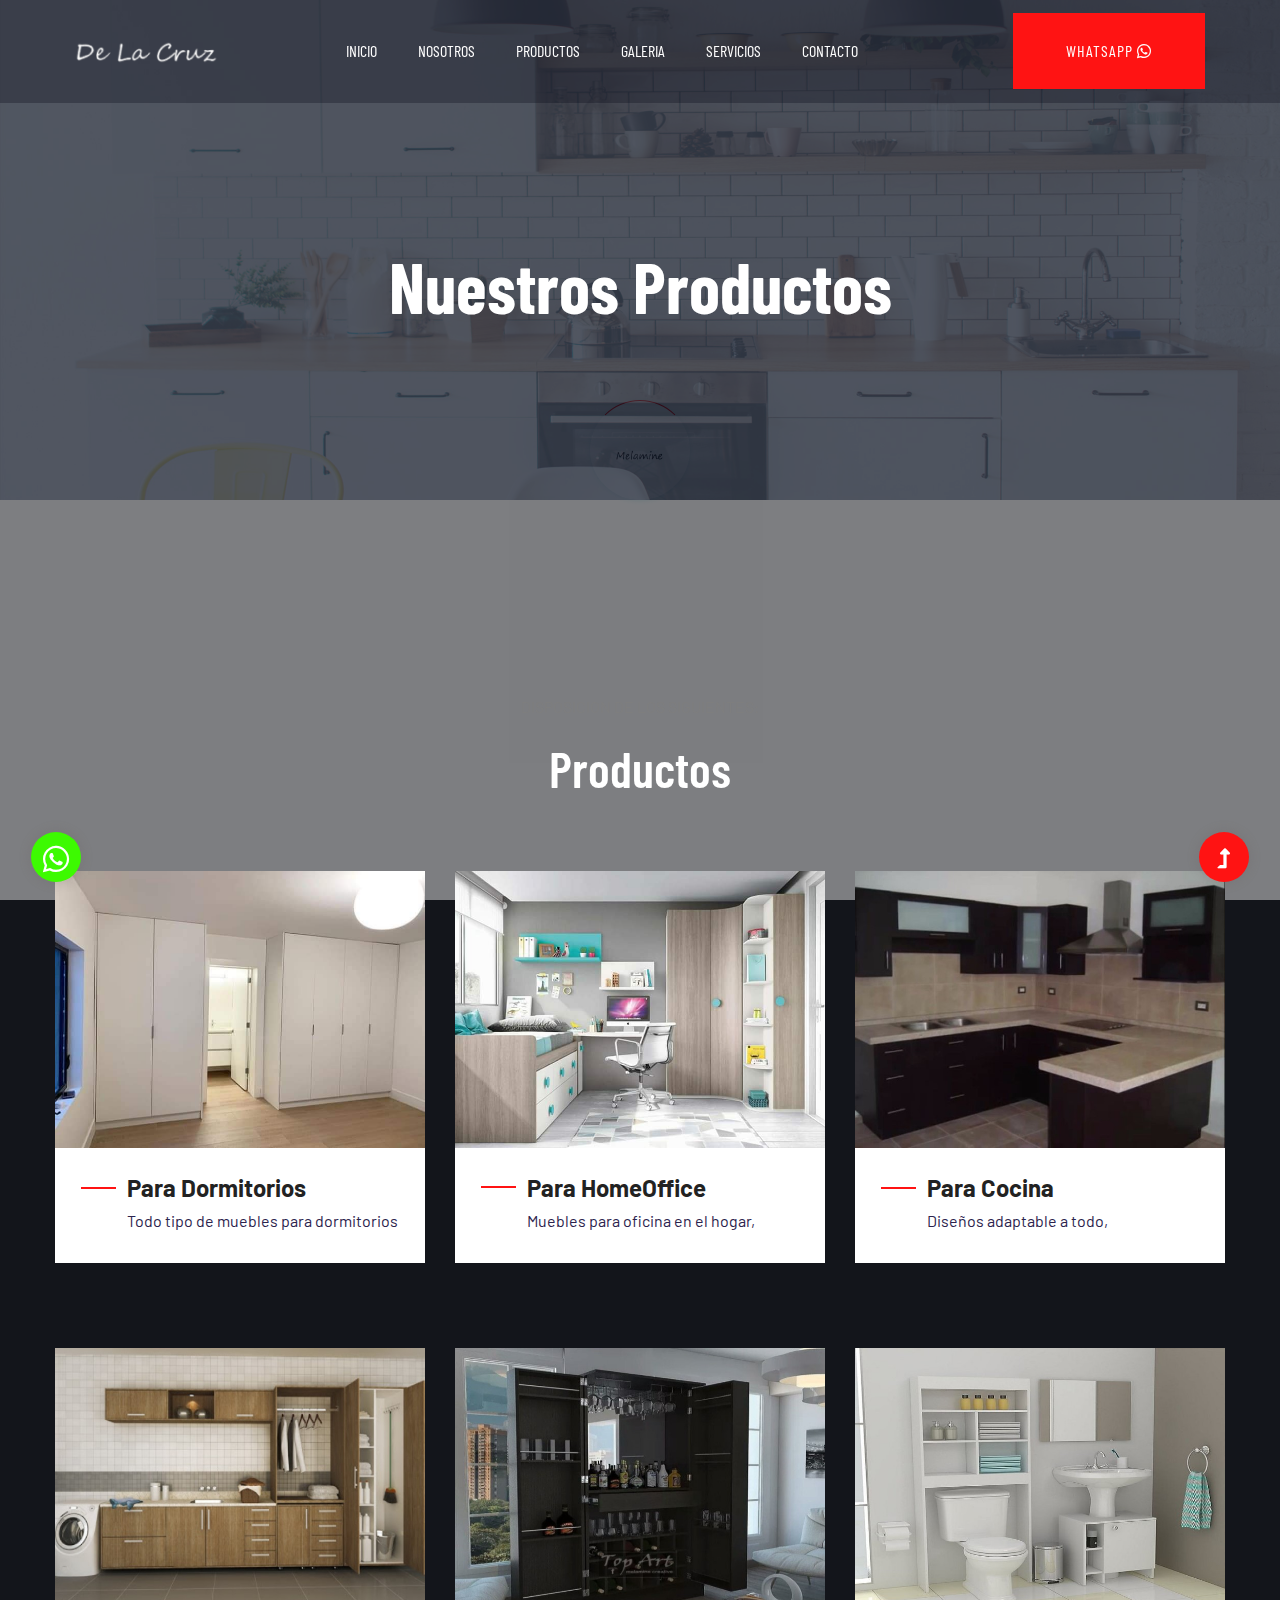
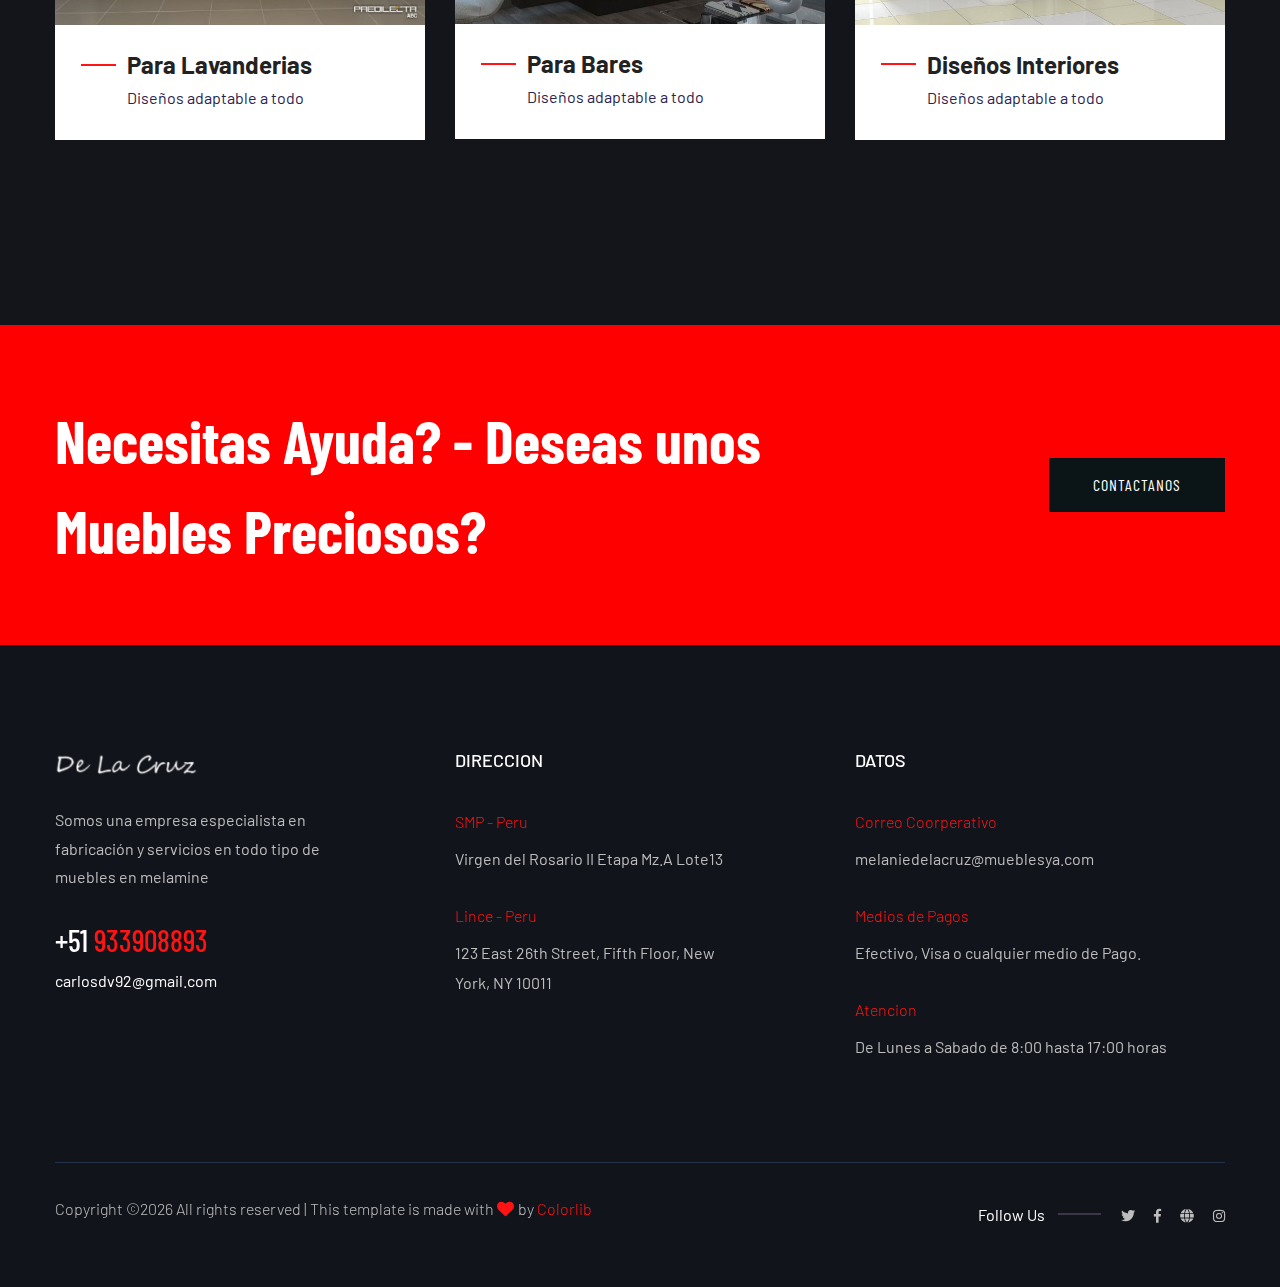
<file: services.html>
<!doctype html>
<html class="no-js" lang="zxx">
    <head>
        <meta charset="utf-8">
        <meta http-equiv="x-ua-compatible" content="ie=edge">
        <title>Melamine-De La Cruz</title>
        <meta name="description" content="">
        <meta name="viewport" content="width=device-width, initial-scale=1">
        <link rel="manifest" href="site.webmanifest">
        <link rel="shortcut icon" type="image/x-icon" href="assets/img/logo.jpg">

		<!-- CSS here -->
            <link rel="stylesheet" href="assets/css/bootstrap.min.css">
            <link rel="stylesheet" href="assets/css/owl.carousel.min.css">
            <link rel="stylesheet" href="assets/css/slicknav.css">
            <link rel="stylesheet" href="assets/css/flaticon.css">
            <link rel="stylesheet" href="assets/css/animate.min.css">
            <link rel="stylesheet" href="assets/css/magnific-popup.css">
            <link rel="stylesheet" href="assets/css/fontawesome-all.min.css">
            <link rel="stylesheet" href="assets/css/themify-icons.css">
            <link rel="stylesheet" href="assets/css/slick.css">
            <link rel="stylesheet" href="assets/css/nice-select.css">
            <link rel="stylesheet" href="assets/css/style.css">
   </head>

   <body class="body-bg">
    <!--? Preloader Start -->
    <div id="preloader-active">
        <div class="preloader d-flex align-items-center justify-content-center">
            <div class="preloader-inner position-relative">
                <div class="preloader-circle"></div>
                <div class="preloader-img pere-text">
                    <img src="assets/img/logo/logo2.jpg" alt="">
                </div>
            </div>
        </div>
    </div>
    <header>
        <!-- Header Start -->
        <div class="header-area header-transparent">
            <div class="main-header header-sticky">
                <div class="container-fluid">
                    <div class="menu-wrapper d-flex align-items-center justify-content-between">
                        <!-- Logo -->
                        <div class="logo">
                            <a href="index.html"><img src="assets/img/logo/logod1.png" alt=""></a>
                        </div>
                        <!-- Main-menu -->
                        <div class="main-menu f-right d-none d-lg-block">
                            <nav>
                                <nav>
                                    <ul id="navigation">
                                        <li><a href="index.html">Inicio</a></li>
                                        <li><a href="about.html">Nosotros</a></li>
                                        <li><a href="services.html">Productos</a></li>
                                        <li><a href="work.html">Galeria</a>
                                            <ul class="submenu">
                                                <li><a href="work.html#home">Home Office</a></li>
                                                <li><a href="work.html#dormitorio">Dormitorios</a></li>
                                                <li><a href="work.html#cocina">Cocina</a></li>
                                                <li><a href="work.html#lavanderia">Lavanderia</a></li>
                                                <li><a href="work.html#bar">Bar</a></li>
                                                <li><a href="work.html#diseño">Diños Interiores</a></li>
                                            </ul>
                                        </li>
                                        <li><a href="blog_details.html">Servicios</a>
                                        </li>
                                        <li><a href="contact.html">Contacto</a></li>
                                    </ul>
                                </nav>
                            </nav>
                        </div>          
                        <!-- Header-btn -->
                        <div class="header-btns d-none d-lg-block f-right">
                            <a href="#" class="btn header-btn">Whatsapp <i class="fab fa-whatsapp"></i></a>
                        </div>
                        <!-- Mobile Menu -->
                        <div class="col-12">
                            <div class="mobile_menu d-block d-lg-none"></div>
                        </div>
                    </div>
                </div>
            </div>
        </div>
        <!-- Header End -->
    </header>
    <main>
        <!--? Hero Start -->
        <div class="slider-area2">
            <div class="slider-height2 hero-overly d-flex align-items-center">
                <div class="container">
                    <div class="row">
                        <div class="col-xl-12">
                            <div class="hero-cap hero-cap2 text-center pt-80">
                                <h2>Nuestros Productos</h2>
                            </div>
                        </div>
                    </div>
                </div>
            </div> 
        </div>
        <!-- Hero End -->
        
         <!--? Services Ara Start -->
         <div class="services-area section-padding3">
            <div class="container">
                <div class="row justify-content-center">
                    <div class="cl-xl-7 col-lg-8 col-md-10">
                        <!-- Section Tittle -->
                        <div class="section-tittle text-center mb-70">
                            <span>Disposicion de los siguientes:</span>
                            <h2>Productos</h2>
                        </div> 
                    </div>
                </div>
                <div class="row">
                    <div class="col-lg-4 col-md-6 col-sm-10">
                        <div class="single-services mb-200">
                            <div class="services-img">
                                <img src="assets/img/gallery/services2.jpeg" alt="">
                             </div>
                             <div class="services-caption">
                                <h3><a href="work.html#dormitorio">Para Dormitorios</a></h3>
                                <p class="pera1">Todo tipo de muebles para dormitorios </p>
                                <p class="pera2">Todo tipo de muebles para dormitorios, bonitos y de buena calidad  </p>
                            </div>
                        </div>
                    </div>
                    <div class="col-lg-4 col-md-6 col-sm-10">
                        <div class="single-services mb-200">
                            <div class="services-img">
                                <img src="assets/img/gallery/services1.jpeg" alt="">
                             </div>
                             <div class="services-caption">
                                <h3><a href="work.html#home">Para HomeOffice</a></h3>
                                <p class="pera1">Muebles para oficina en el hogar, </p>
                                <p class="pera2">Muebles para oficina en el hogar,adaptables para todo tipo de habitacion. </p>
                            </div>
                        </div>
                    </div>
                    <div class="col-lg-4 col-md-6 col-sm-10">
                        <div class="single-services mb-200">
                            <div class="services-img">
                                <img src="assets/img/gallery/service03.jpg" alt="">
                             </div>
                             <div class="services-caption">
                                <h3><a href="work.html#cocina">Para Cocina</a></h3>
                                <p class="pera1">Diseños adaptable a todo, </p>
                                <p class="pera2">Diseños adaptable a todo, tipos de cocinas , diseños modernos y clasicos. </p>
                            </div>
                        </div>
                    </div>
                    <div class="col-lg-4 col-md-6 col-sm-10">
                        <div class="single-services mb-200">
                            <div class="services-img">
                                <img src="assets/img/gallery/service4.jpg" alt="">
                             </div>
                             <div class="services-caption">
                               <h3><a href="work.html#lavanderia">Para Lavanderias</a></h3>
                                <p class="pera1">Diseños adaptable a todo </p>
                                <p class="pera2">Diseños adaptable a todo, tipos de cocinas , diseños modernos y clasicos. </p>
                            </div>
                        </div>
                    </div>
                    <div class="col-lg-4 col-md-6 col-sm-10">
                        <div class="single-services mb-200">
                            <div class="services-img">
                                <img src="assets/img/gallery/service5.jpg" alt="">
                             </div>
                             <div class="services-caption">
                                 <h3><a href="work.html#bar">Para Bares</a></h3>
                                <p class="pera1">Diseños adaptable a todo</p>
                                <p class="pera2">Diseños adaptable a todo, tipos de Bares , diseños modernos y clasicos. </p>
                            </div>
                        </div>
                    </div>
                    <div class="col-lg-4 col-md-6 col-sm-10">
                        <div class="single-services mb-200">
                            <div class="services-img">
                                <img src="assets/img/gallery/service6.jpg" alt="">
                             </div>
                             <div class="services-caption">
                                <h3><a href="work.html#diseño">Diseños Interiores</a></h3>
                                <p class="pera1">Diseños adaptable a todo </p>
                                <p class="pera2">Diseños adaptable a todo, tipos de Baños , diseños modernos y clasicos.</p>
                            </div>
                        </div>
                    </div>
                </div>
            </div>
        </div>
        <!-- Services Ara End -->
       
       <!-- Want To work -->
       <section class="wantToWork-area w-padding2">
        <div class="container">
            <div class="row align-items-center justify-content-between">
                <div class="col-xl-8 col-lg-8 col-md-8">
                    <div class="wantToWork-caption wantToWork-caption2">
                        <h2>Necesitas Ayuda? -  Deseas unos Muebles Preciosos?</h2>
                    </div>
                </div>
                <div class="col-xl-2 col-lg-2 col-md-3">
                    <a href="contact.html" class="btn btn-black f-right">Contactanos</a>
                </div>
            </div>
        </div>
    </section>
    <!-- Want To work End -->
    </main>
    <footer>
       <!--? Footer Start-->
       <div class="footer-area footer-bg">
        <div class="container">
            <div class="footer-top footer-padding">
                <div class="row d-flex justify-content-between">
                    <div class="col-xl-3 col-lg-4 col-md-5 col-sm-8">
                        <div class="single-footer-caption mb-50">
                            <!-- logo -->
                            <div class="footer-logo">
                                <a href="index.html"><img src="assets/img/logo/logod1.png" alt=""></a>
                            </div>
                            <div class="footer-tittle">
                                <div class="footer-pera">
                                    <p class="info1">Somos una empresa especialista en fabricación y servicios  en todo tipo de muebles en melamine</p>
                                </div>
                            </div>
                            <div class="footer-number">
                                <h4><span>+51 </span>933908893</h4>
                                <p>carlosdv92@gmail.com</p>
                            </div>
                        </div>
                    </div>
                    <div class="col-xl-3 col-lg-2 col-md-5 col-sm-6">
                        <div class="single-footer-caption mb-50">
                            <div class="footer-tittle">
                                <h4>Direccion</h4>
                            </div>
                            <div class="footer-cap">
                                <span>SMP - Peru</span>
                                <p>Virgen del Rosario II Etapa Mz.A Lote13</p>
                            </div>
                            <div class="footer-cap">
                                <span>Lince - Peru</span>
                                <p>123 East 26th Street, Fifth Floor, New York, NY 10011</p>
                            </div>
                        </div>
                    </div>
                    <!-- Instagram -->
                    <div class="col-xl-4 col-lg-4 col-md-5 col-sm-7">
                        <div class="single-footer-caption mb-50">
                            <div class="footer-tittle">
                                <h4>Datos</h4>
                            </div>
                            <div class="footer-cap">
                                <span>Correo Coorperativo</span>
                                <p>melaniedelacruz@mueblesya.com</p>
                            </div>
                            <div class="footer-cap">
                                <span>Medios de Pagos</span>
                                <p>Efectivo, Visa o cualquier medio de Pago.</p>
                            </div>
                            <div class="footer-cap">
                                <span>Atencion</span>
                                <p>De Lunes a Sabado de 8:00 hasta 17:00 horas</p>
                            </div>
                        </div>
                    </div>
                </div>
            </div>
            <div class="footer-bottom">
                <div class="row d-flex justify-content-between align-items-center">
                    <div class="col-xl-9 col-lg-8">
                        <div class="footer-copy-right">
                            <p><!-- Link back to Colorlib can't be removed. Template is licensed under CC BY 3.0. -->
Copyright &copy;<script>document.write(new Date().getFullYear());</script> All rights reserved | This template is made with <i class="fa fa-heart" aria-hidden="true"></i> by <a href="https://colorlib.com" target="_blank">Colorlib</a>
<!-- Link back to Colorlib can't be removed. Template is licensed under CC BY 3.0. --></p>
                        </div>
                    </div>
                    <div class="col-xl-3 col-lg-4">
                        <!-- Footer Social -->
                        <div class="footer-social f-right">
                            <span>Follow Us</span>
                            <a href="#"><i class="fab fa-twitter"></i></a>
                            <a href="https://www.facebook.com/sai4ull"><i class="fab fa-facebook-f"></i></a>
                            <a href="#"><i class="fas fa-globe"></i></a>
                            <a href="#"><i class="fab fa-instagram"></i></a>
                        </div>
                    </div>
                </div>
            </div>
        </div>
    </div>
    <!-- Footer End-->
    </footer>
    <!-- Scroll Up -->
    <div id="back-top" >
        <a title="Go to Top" href="#"> <i class="fas fa-level-up-alt"></i></a>
    </div>
    <div id="back-top2" >
        <a title="Go to Top" href="#"> <i class="fab fa-whatsapp"></i></a>
     </div>
    <!-- JS here -->
		<!-- All JS Custom Plugins Link Here here -->
        <script src="./assets/js/vendor/modernizr-3.5.0.min.js"></script>
		<!-- Jquery, Popper, Bootstrap -->
		<script src="./assets/js/vendor/jquery-1.12.4.min.js"></script>
        <script src="./assets/js/popper.min.js"></script>
        <script src="./assets/js/bootstrap.min.js"></script>
	    <!-- Jquery Mobile Menu -->
        <script src="./assets/js/jquery.slicknav.min.js"></script>

		<!-- Jquery Slick , Owl-Carousel Plugins -->
        <script src="./assets/js/owl.carousel.min.js"></script>
        <script src="./assets/js/slick.min.js"></script>
		<!-- One Page, Animated-HeadLin -->
        <script src="./assets/js/wow.min.js"></script>
		<script src="./assets/js/animated.headline.js"></script>
        <script src="./assets/js/jquery.magnific-popup.js"></script>

		<!-- Nice-select, sticky -->
        <script src="./assets/js/jquery.nice-select.min.js"></script>
		<script src="./assets/js/jquery.sticky.js"></script>
        
        <!-- contact js -->
        <script src="./assets/js/contact.js"></script>
        <script src="./assets/js/jquery.form.js"></script>
        <script src="./assets/js/jquery.validate.min.js"></script>
        <script src="./assets/js/mail-script.js"></script>
        <script src="./assets/js/jquery.ajaxchimp.min.js"></script>
        
		<!-- Jquery Plugins, main Jquery -->	
        <script src="./assets/js/plugins.js"></script>
        <script src="./assets/js/main.js"></script>
        
    </body>
</html>
</file>
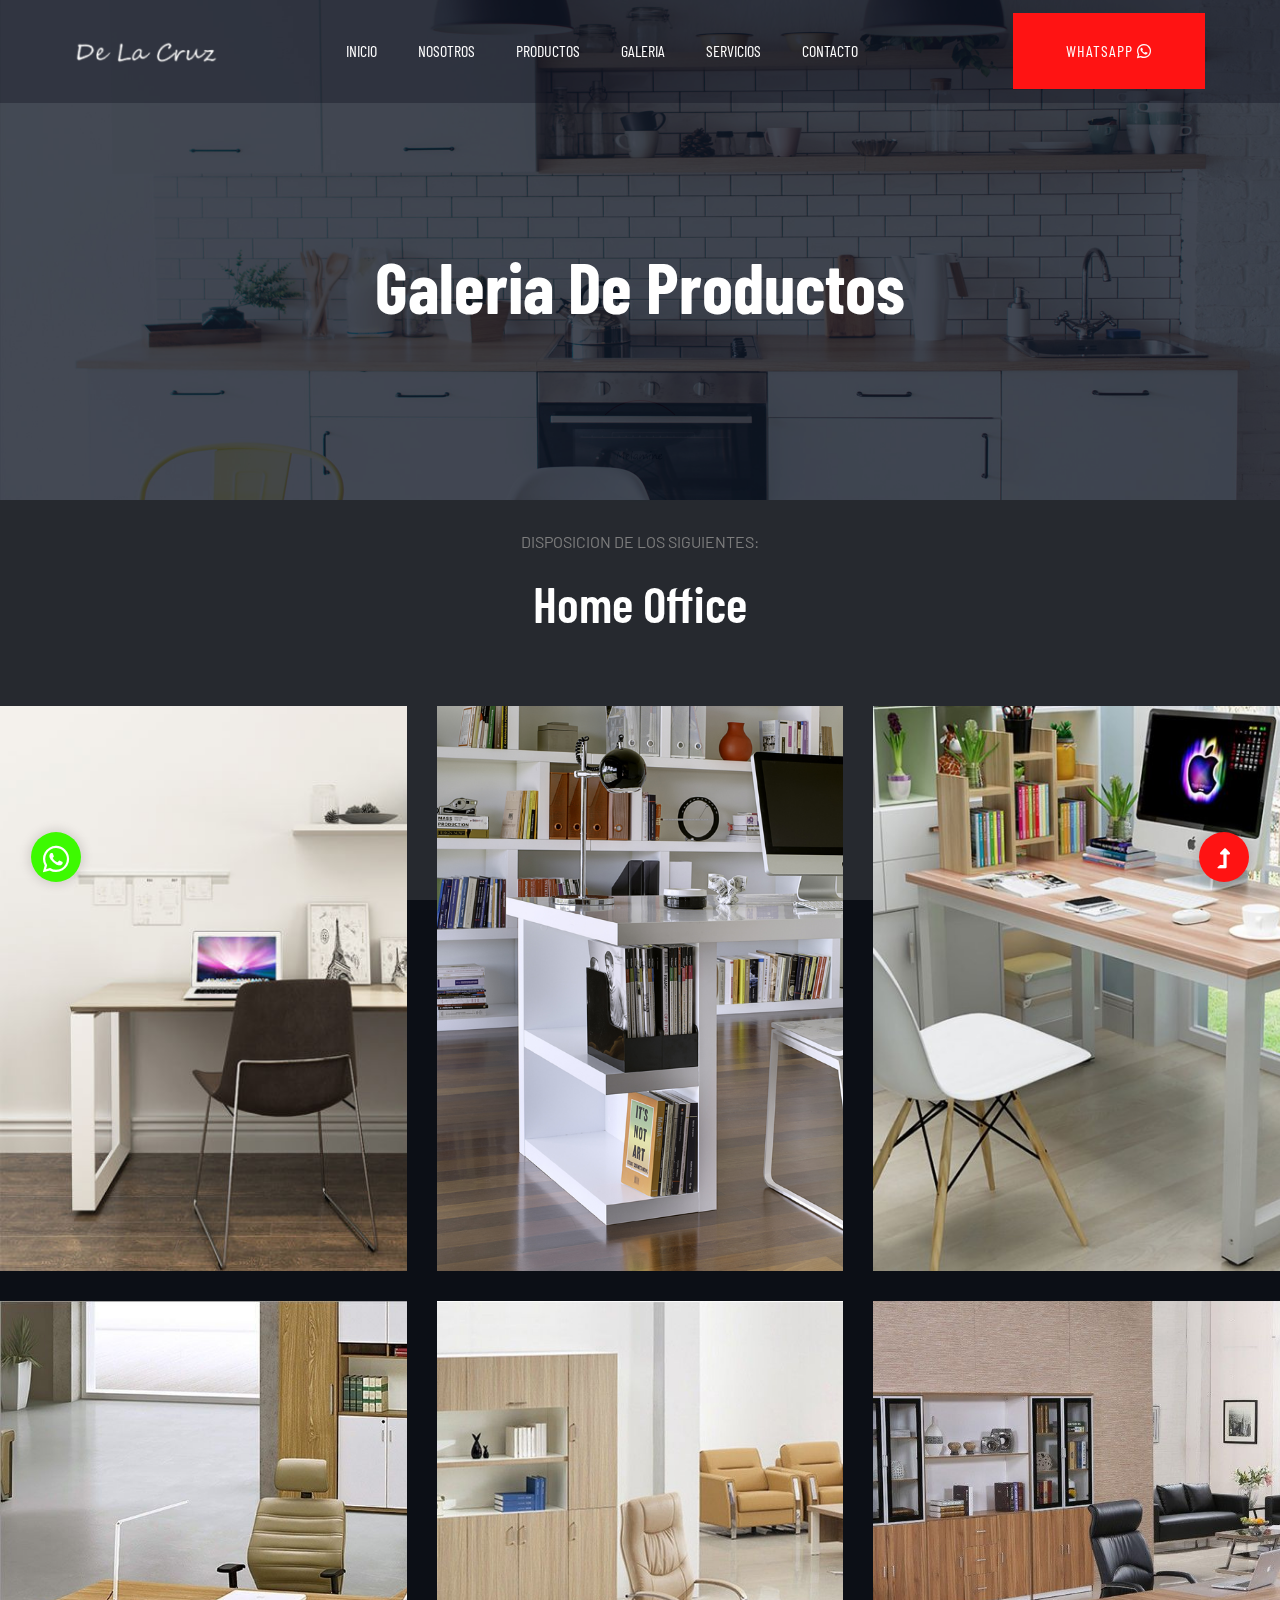
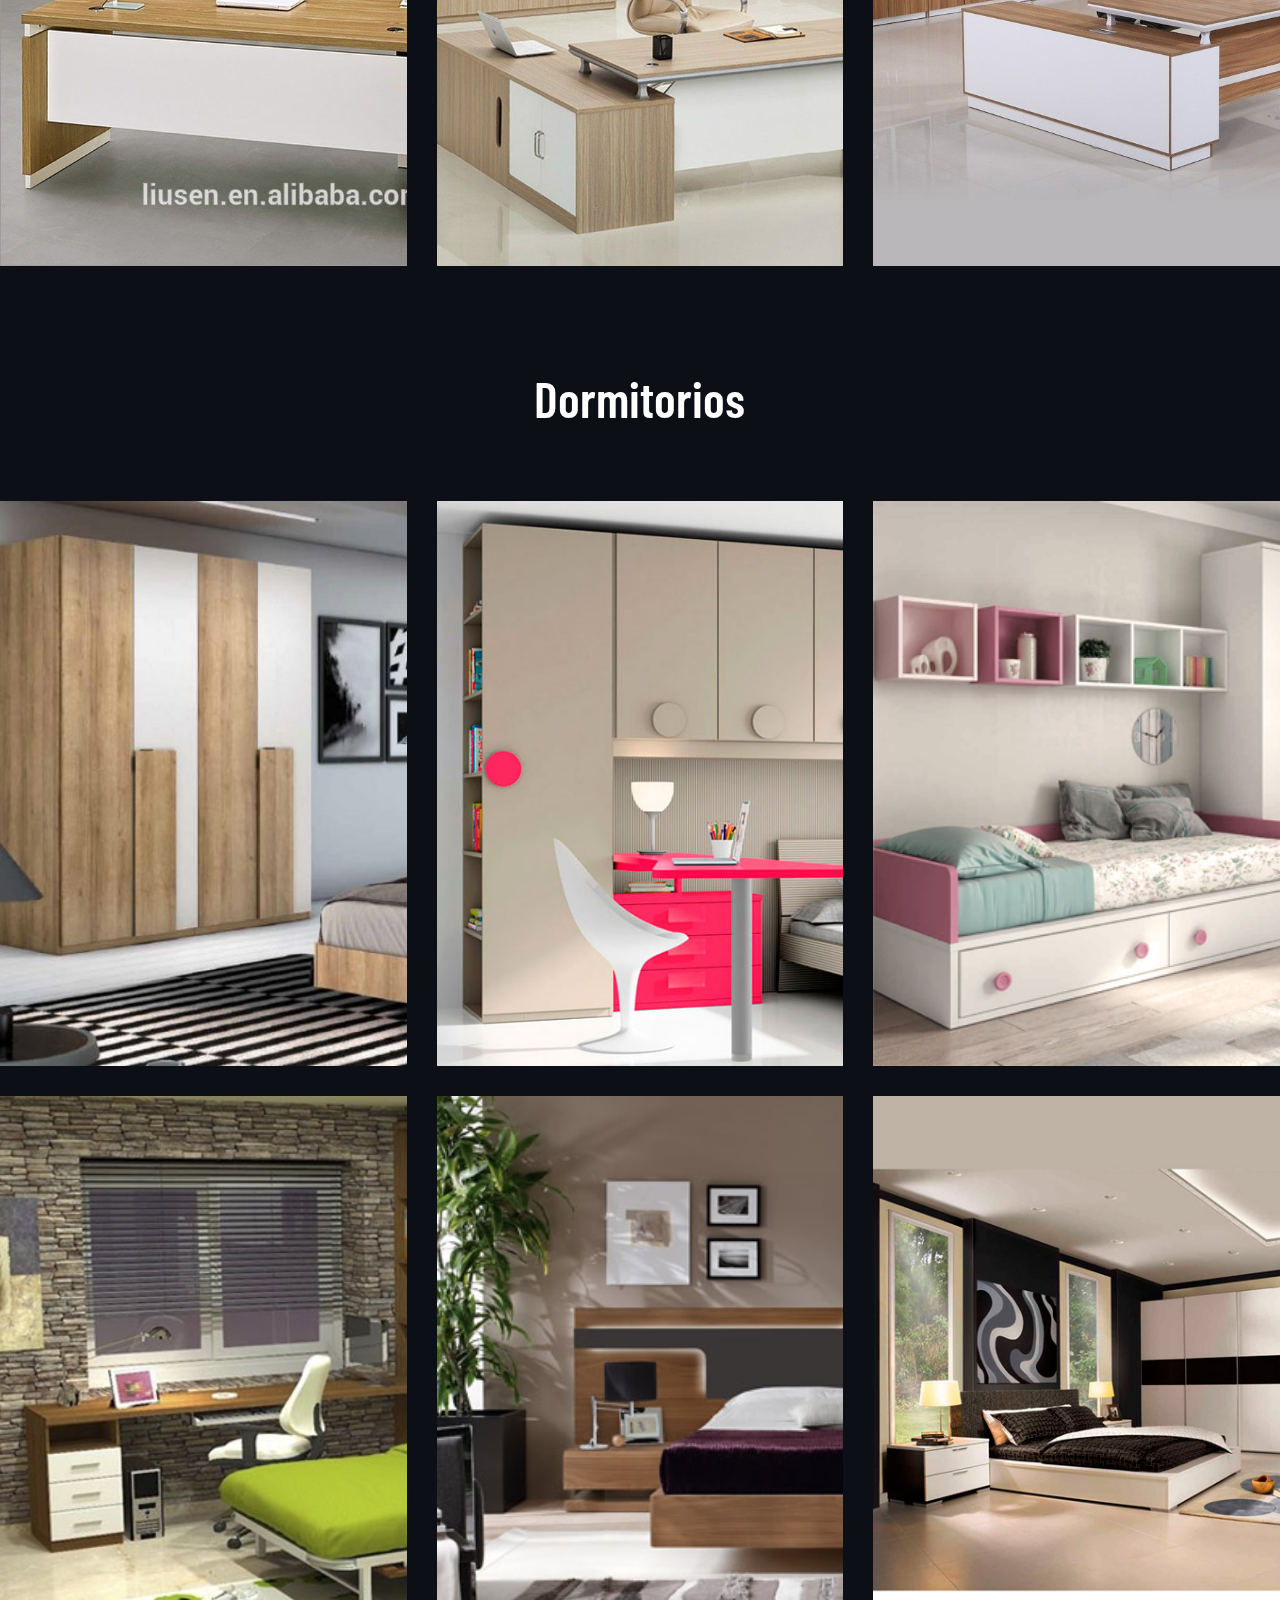
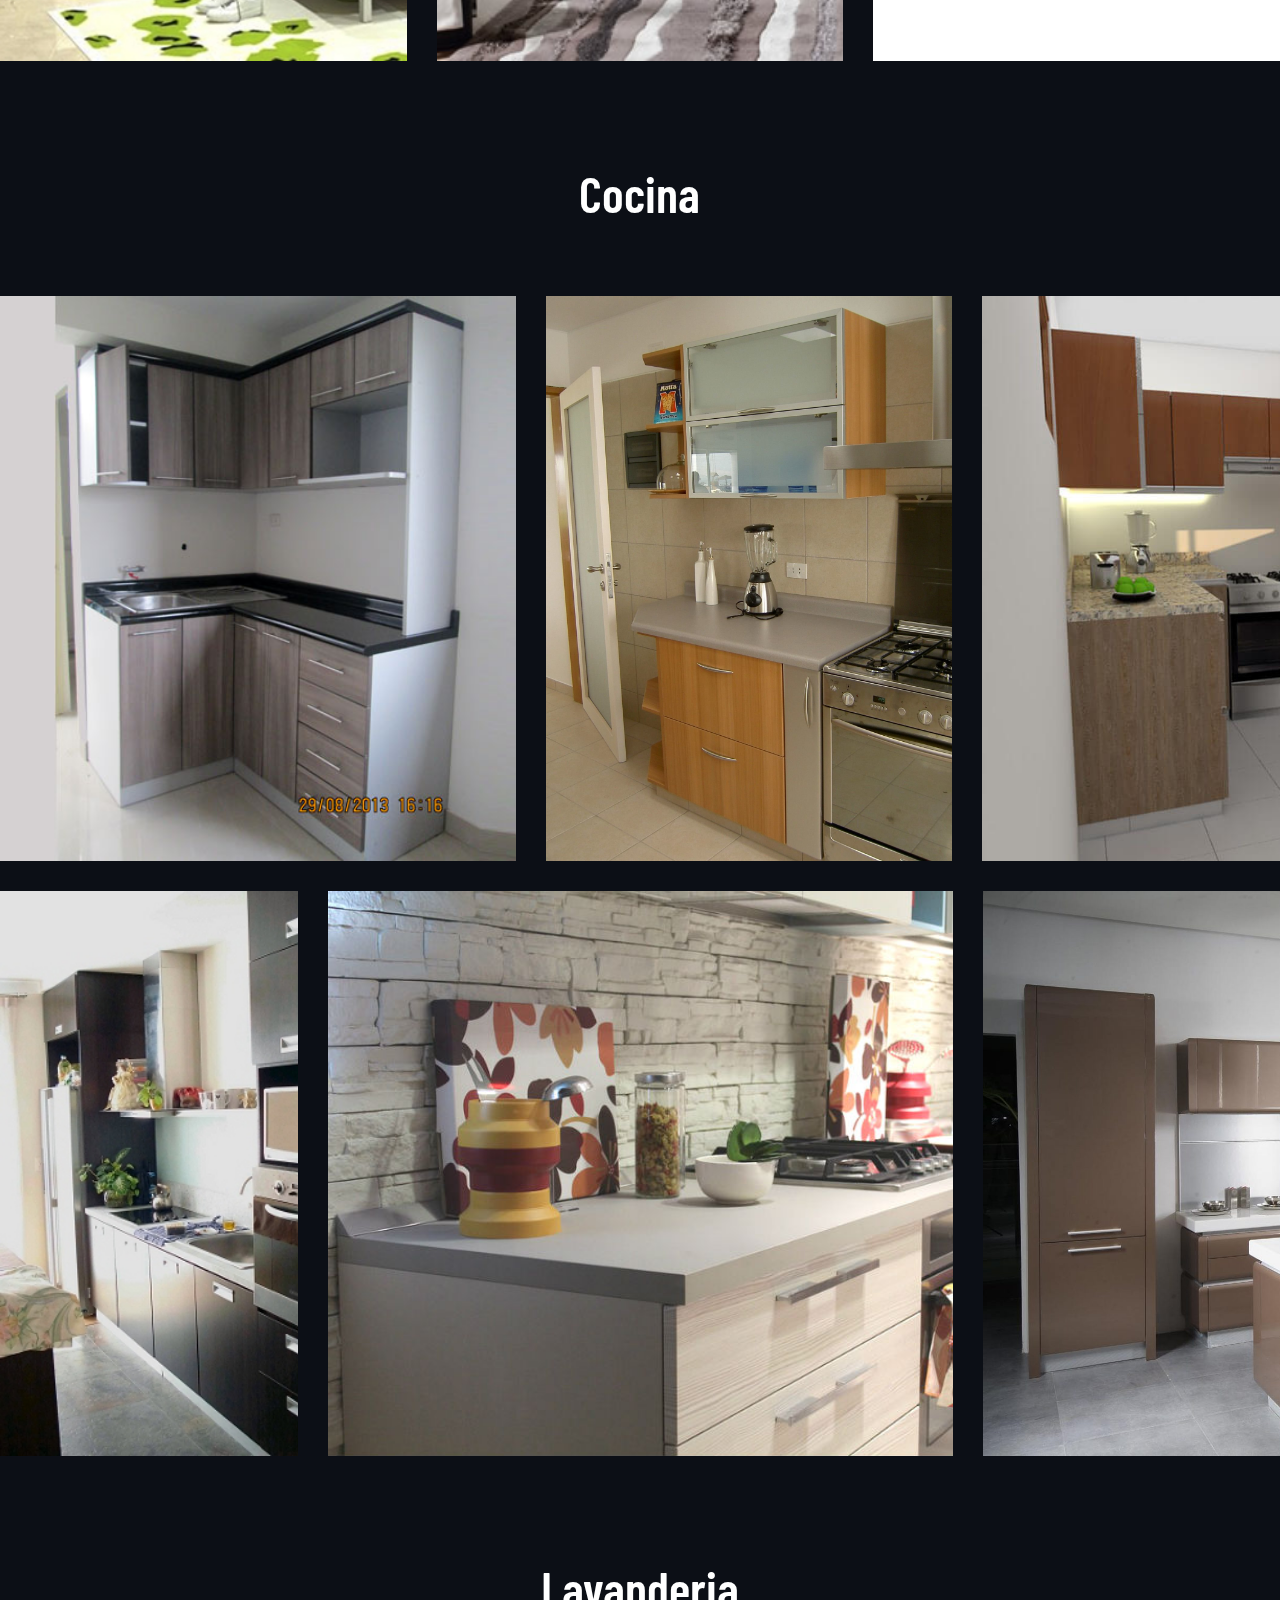
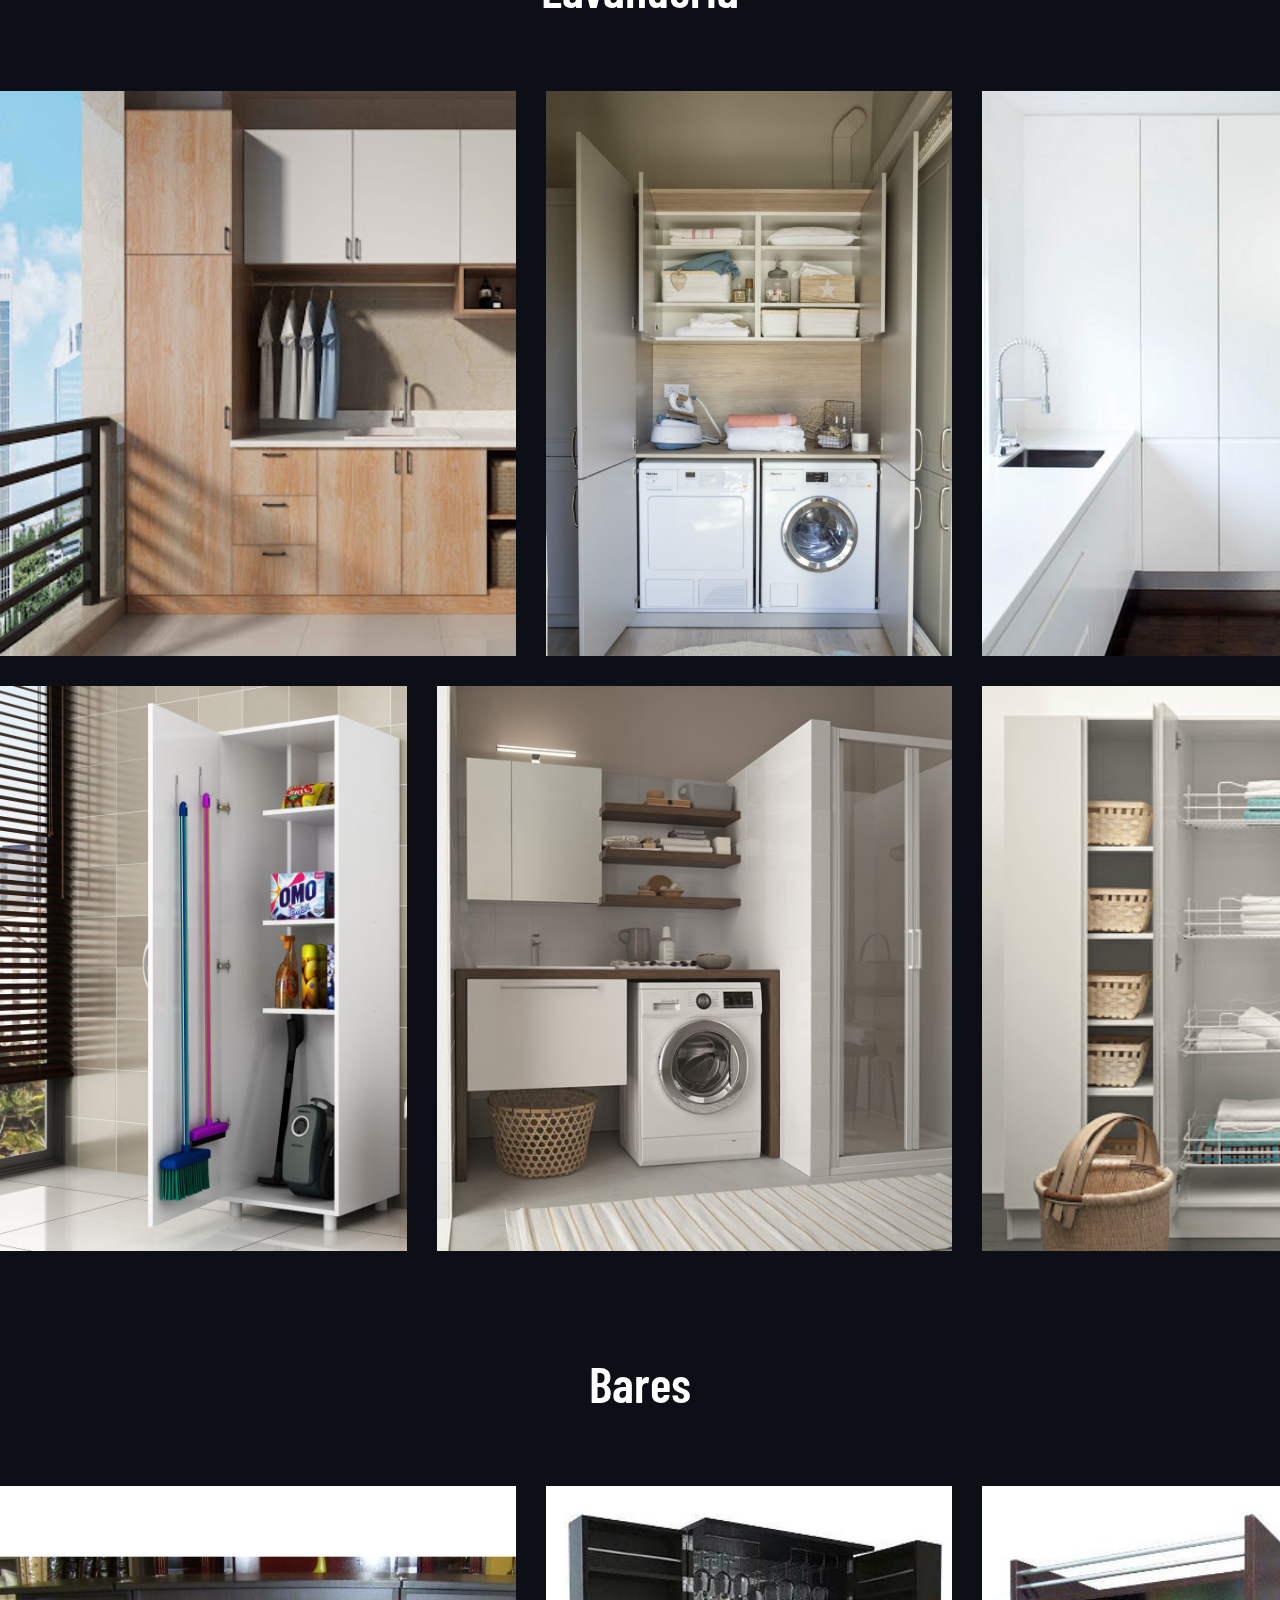
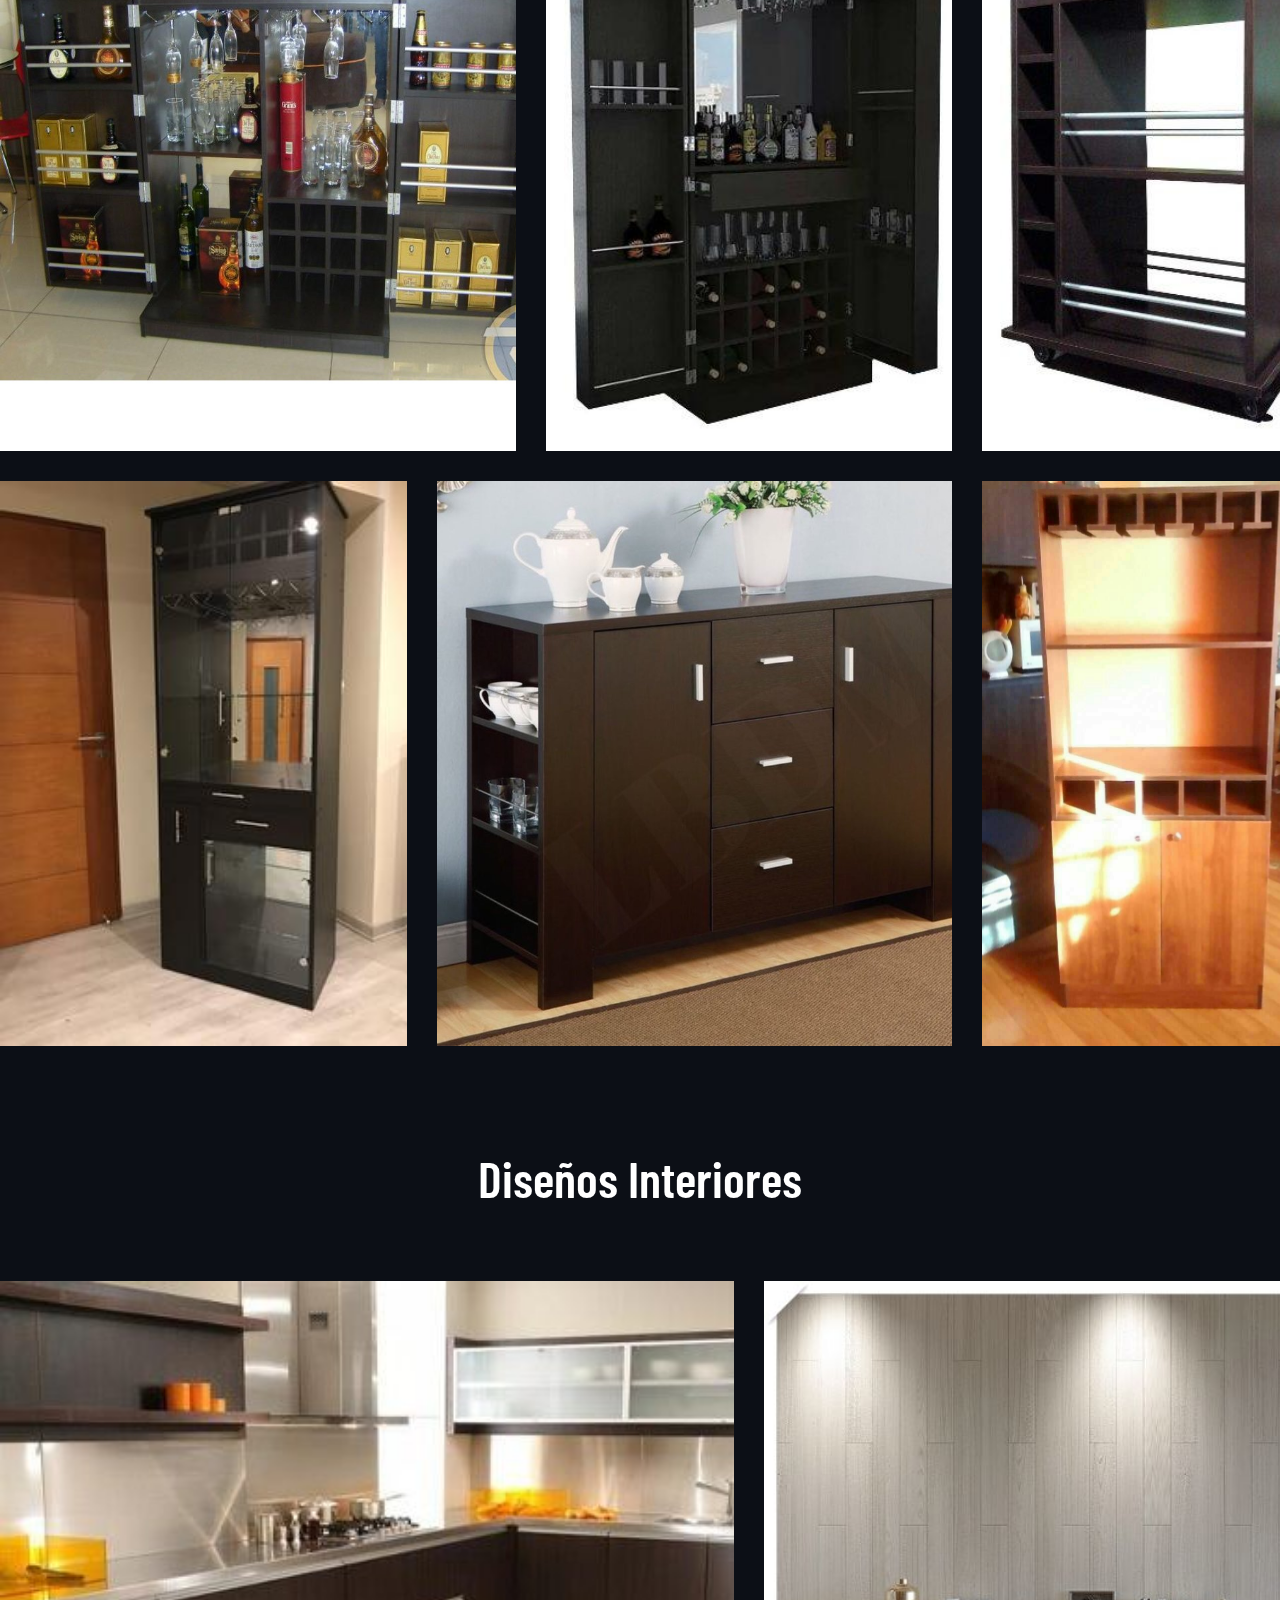
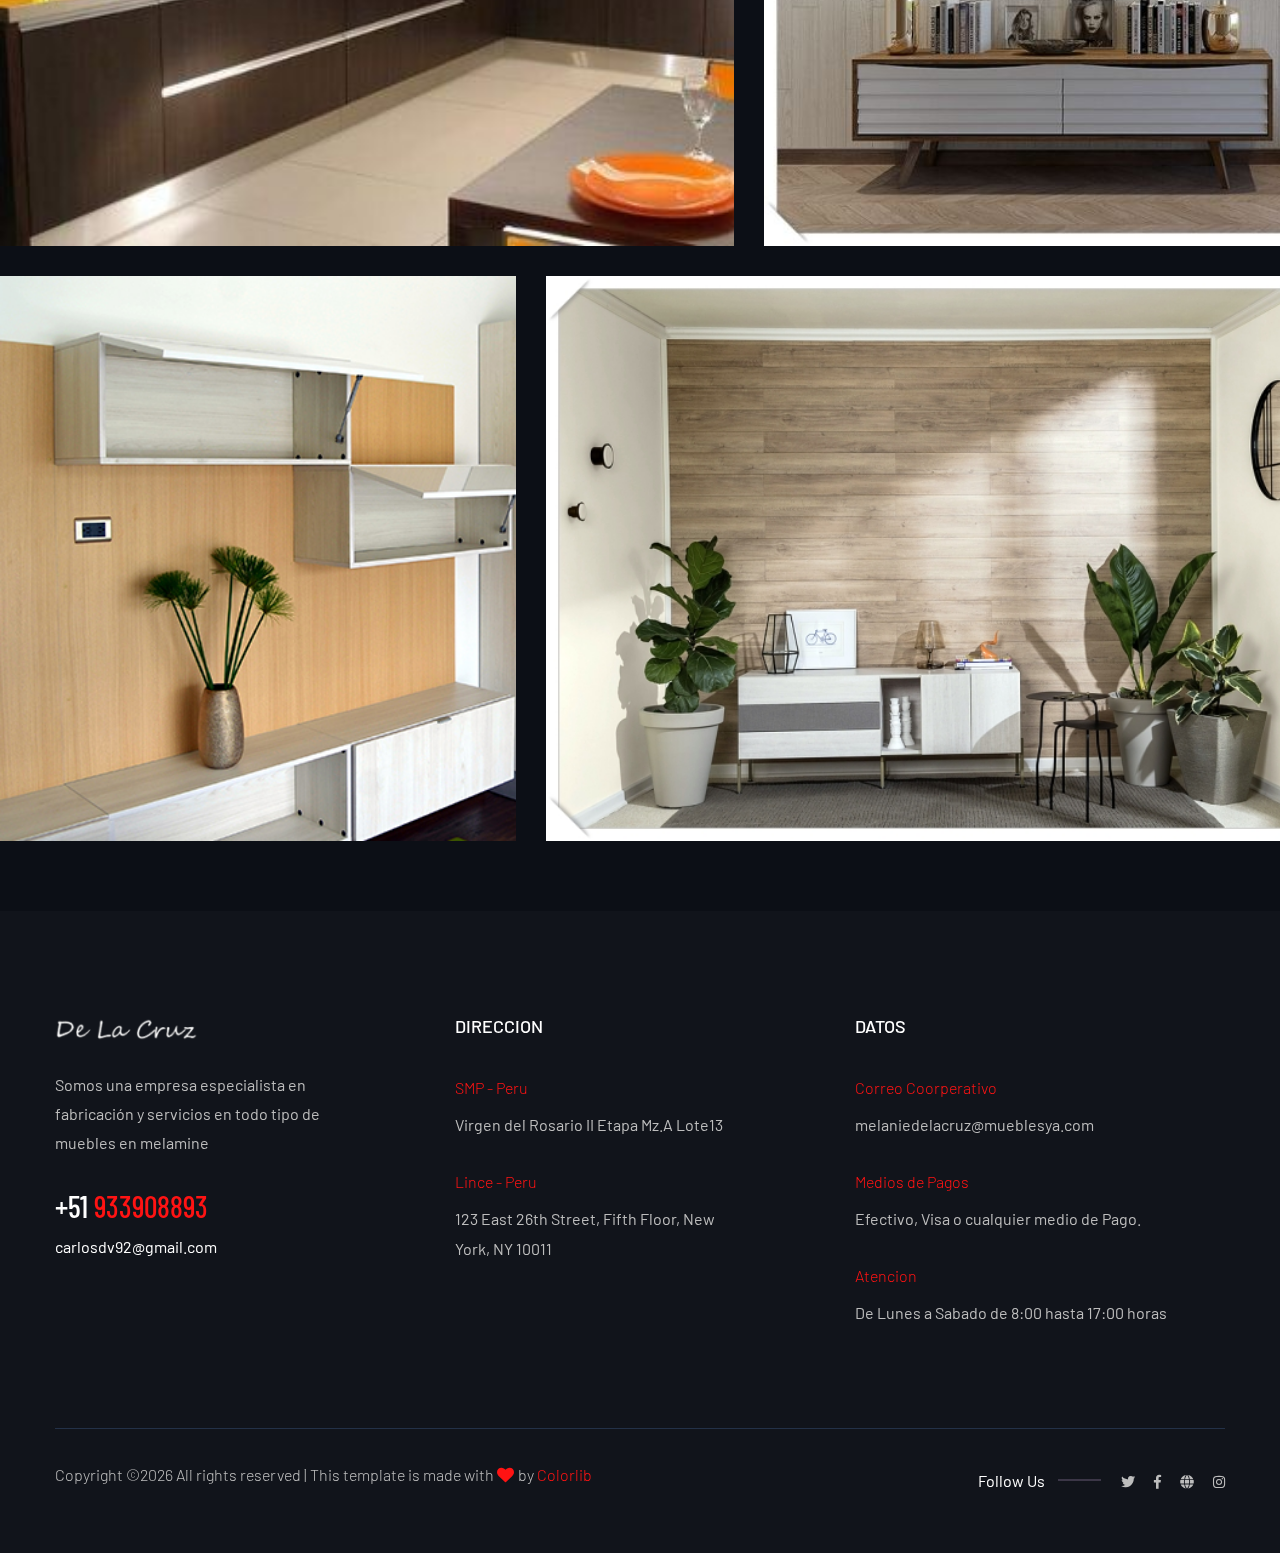
<file: work.html>
<!doctype html>
<html class="no-js" lang="zxx">
    <head>
        <meta charset="utf-8">
        <meta http-equiv="x-ua-compatible" content="ie=edge">
        <title>Melamine-De La Cruz</title>
        <meta name="description" content="">
        <meta name="viewport" content="width=device-width, initial-scale=1">
        <link rel="manifest" href="site.webmanifest">
		<link rel="shortcut icon" type="image/x-icon" href="assets/img/logo.jpg">

		<!-- CSS here -->
            <link rel="stylesheet" href="assets/css/bootstrap.min.css">
            <link rel="stylesheet" href="assets/css/owl.carousel.min.css">
            <link rel="stylesheet" href="assets/css/slicknav.css">
            <link rel="stylesheet" href="assets/css/flaticon.css">
            <link rel="stylesheet" href="assets/css/animate.min.css">
            <link rel="stylesheet" href="assets/css/magnific-popup.css">
            <link rel="stylesheet" href="assets/css/fontawesome-all.min.css">
            <link rel="stylesheet" href="assets/css/themify-icons.css">
            <link rel="stylesheet" href="assets/css/slick.css">
            <link rel="stylesheet" href="assets/css/nice-select.css">
            <link rel="stylesheet" href="assets/css/style.css">
   </head>

   <body class="body-bg">
    <!--? Preloader Start -->
    <div id="preloader-active">
        <div class="preloader d-flex align-items-center justify-content-center">
            <div class="preloader-inner position-relative">
                <div class="preloader-circle"></div>
                <div class="preloader-img pere-text">
                    <img src="assets/img/logo/logo2.jpg" alt="">
                </div>
            </div>
        </div>
    </div>
    <header>
        <!-- Header Start -->
        <div class="header-area header-transparent">
            <div class="main-header header-sticky">
                <div class="container-fluid">
                    <div class="menu-wrapper d-flex align-items-center justify-content-between">
                        <!-- Logo -->
                        <div class="logo">
                            <a href="index.html"><img src="assets/img/logo/logod1.png" alt=""></a>
                        </div>
                        <!-- Main-menu -->
                        <div class="main-menu f-right d-none d-lg-block">
                            <nav>
                                <nav>
                                    <ul id="navigation">
                                        <li><a href="index.html">Inicio</a></li>
                                        <li><a href="about.html">Nosotros</a></li>
                                        <li><a href="services.html">Productos</a></li>
                                        <li><a href="work.html">Galeria</a>
                                            <ul class="submenu">
                                                <li><a href="work.html#home">Home Office</a></li>
                                                <li><a href="work.html#dormitorio">Dormitorios</a></li>
                                                <li><a href="work.html#cocina">Cocina</a></li>
                                                <li><a href="work.html#lavanderia">Lavanderia</a></li>
                                                <li><a href="work.html#bar">Bar</a></li>
                                                <li><a href="work.html#diseño">Diños Interiores</a></li>
                                            </ul>
                                        </li>
                                        <li><a href="blog_details.html">Servicios</a>
                                        </li>
                                        <li><a href="contact.html">Contacto</a></li>
                                    </ul>
                                </nav>
                            </nav>
                        </div>          
                        <!-- Header-btn -->
                        <div class="header-btns d-none d-lg-block f-right">
                            <a href="#" class="btn header-btn">Whatsapp <i class="fab fa-whatsapp"></i></a>
                        </div>
                        <!-- Mobile Menu -->
                        <div class="col-12">
                            <div class="mobile_menu d-block d-lg-none"></div>
                        </div>
                    </div>
                </div>
            </div>
        </div>
        <!-- Header End -->
    </header>
    <main>
        <!--? Hero Start -->
        <div class="slider-area2">
            <div class="slider-height2 hero-overly d-flex align-items-center">
                <div class="container">
                    <div class="row">
                        <div class="col-xl-12">
                            <div class="hero-cap hero-cap2 text-center pt-80">
                                <h2>Galeria De Productos</h2>
                            </div>
                        </div>
                    </div>
                </div>
            </div> 
        </div>
        <!-- Hero End -->

        
         <!--? Gallery Area Start -->
         <div class="gallery-area pt-30 pb-40" id="home">
            <div class="container-fluid p-0 fix">
                <div class="row justify-content-center">
                    <div class="cl-xl-7 col-lg-8 col-md-10">
                        <!-- Section Tittle -->
                        <div class="section-tittle text-center mb-70">
                            <span>Disposicion de los siguientes:</span>
                            <h2>Home Office</h2>
                        </div> 
                    </div>
                </div>
                <div class="row" >
                    <div class="col-xl-4 col-lg-4 col-md-6">
                        <div class="single-gallery mb-30">
                            <div class="gallery-img" style="background-image: url(assets/img/gallery/homeoffice1.jpg);"></div>
                            <div class="thumb-content-box">
                                <div class="thumb-content">
                                    <h3><span>Home Office</span>Codigo H001</h3>
                                </div>
                            </div>
                        </div>
                    </div>
                    <div class="col-xl-4 col-lg-4 col-md-6">
                        <div class="single-gallery mb-30">
                            <div class="gallery-img" style="background-image: url(assets/img/gallery/homeoffice2.jpg);"></div>
                            <div class="thumb-content-box">
                                <div class="thumb-content">
                                    <h3><span>Home Office</span>Codigo H002</h3>
                                </div>
                            </div>
                        </div>
                    </div>
                    <div class="col-xl-4 col-lg-4 col-md-6">
                        <div class="single-gallery mb-30">
                              <div class="gallery-img" style="background-image: url(assets/img/gallery/homeoffice3.jpeg);"></div>
                            <div class="thumb-content-box">
                                <div class="thumb-content">
                                    <h3><span>Home Office</span>Codigo H003</h3>
                                </div>
                            </div>
                        </div>
                    </div>
                    <div class="col-xl-4 col-lg-4 col-md-6">
                        <div class="single-gallery mb-30">
                            <div class="gallery-img" style="background-image: url(assets/img/gallery/homeoffice4.jpg);"></div>
                            <div class="thumb-content-box">
                                <div class="thumb-content">
                                    <h3><span>Home Office</span>Codigo H004</h3>
                                </div>
                            </div>
                        </div>
                    </div>
                    <div class="col-xl-4 col-lg-4 col-md-6">
                        <div class="single-gallery mb-30">
                            <div class="gallery-img" style="background-image: url(assets/img/gallery/homeoffice5.jpg);"></div>
                            <div class="thumb-content-box">
                                <div class="thumb-content">
                                    <h3><span>Home Office</span>Codigo H005</h3>
                                </div>
                            </div>
                        </div>
                    </div>
                    <div class="col-xl-4 col-lg-4 col-md-6">
                        <div class="single-gallery mb-30">
                            <div class="gallery-img" style="background-image: url(assets/img/gallery/homeoffice6.jpg);"></div>
                            <div class="thumb-content-box">
                                <div class="thumb-content">
                                    <h3><span>Home Office</span>Codigo H006</h3>
                                </div>
                            </div>
                        </div>
                    </div>
                </div>
            </div>
        </div>
        <!-- Gallery Area End -->

        <!--? Gallery Area Start -->
        <div class="gallery-area pt-30 pb-40" id="dormitorio">
            <div class="container-fluid p-0 fix">
                <div class="row justify-content-center">
                    <div class="cl-xl-7 col-lg-8 col-md-10">
                        <!-- Section Tittle -->
                        <div class="section-tittle text-center mb-70">
                            <h2>Dormitorios</h2>
                        </div> 
                    </div>
                </div>
                <div class="row">
                    <div class="col-xl-4 col-lg-4 col-md-6">
                        <div class="single-gallery mb-30">
                            <div class="gallery-img" style="background-image: url(assets/img/gallery/dormitorio6.jpg);"></div>
                            <div class="thumb-content-box">
                                <div class="thumb-content">
                                    <h3><span>Dormitorio</span>Codigo D001</h3>
                                </div>
                            </div>
                        </div>
                    </div>
                    <div class="col-xl-4 col-lg-4 col-md-6">
                        <div class="single-gallery mb-30">
                            <div class="gallery-img" style="background-image: url(assets/img/gallery/dormitorio1.jpg);"></div>
                            <div class="thumb-content-box">
                                <div class="thumb-content">
                                    <h3><span>Dormitorio</span>Codigo D002</h3>
                                </div>
                            </div>
                        </div>
                    </div>
                    <div class="col-xl-4 col-lg-4 col-md-6">
                        <div class="single-gallery mb-30">
                              <div class="gallery-img" style="background-image: url(assets/img/gallery/dormitorio2.png);"></div>
                            <div class="thumb-content-box">
                                <div class="thumb-content">
                                    <h3><span>Dormitorio</span>Codigo D003</h3>
                                </div>
                            </div>
                        </div>
                    </div>
                    <div class="col-xl-4 col-lg-4 col-md-6">
                        <div class="single-gallery mb-30">
                            <div class="gallery-img" style="background-image: url(assets/img/gallery/dormitorio3.jpg);"></div>
                            <div class="thumb-content-box">
                                <div class="thumb-content">
                                    <h3><span>Dormitorio</span>Codigo D004</h3>
                                </div>
                            </div>
                        </div>
                    </div>
                    <div class="col-xl-4 col-lg-4 col-md-6">
                        <div class="single-gallery mb-30">
                            <div class="gallery-img" style="background-image: url(assets/img/gallery/dormitorio4.jpg);"></div>
                            <div class="thumb-content-box">
                                <div class="thumb-content">
                                    <h3><span>Dormitorio</span>Codigo D005</h3>
                                </div>
                            </div>
                        </div>
                    </div>
                    <div class="col-xl-4 col-lg-4 col-md-6">
                        <div class="single-gallery mb-30">
                            <div class="gallery-img" style="background-image: url(assets/img/gallery/dormitorio5.jpg);"></div>
                            <div class="thumb-content-box">
                                <div class="thumb-content">
                                    <h3><span>Dormitorio</span>Codigo D006</h3>
                                </div>
                            </div>
                        </div>
                    </div>
                </div>
            </div>
        </div>
        <!-- Gallery Area End -->

          <!--? Gallery Area Start -->
          <div class="gallery-area pt-30 pb-40" id="cocina">
            <div class="container-fluid p-0 fix">
                <div class="row justify-content-center">
                    <div class="cl-xl-7 col-lg-8 col-md-10">
                        <!-- Section Tittle -->
                        <div class="section-tittle text-center mb-70">
                            <h2>Cocina</h2>
                        </div> 
                    </div>
                </div>
                <div class="row">
                    <div class="col-xl-5 col-lg-4 col-md-6">
                        <div class="single-gallery mb-30">
                            <div class="gallery-img" style="background-image: url(assets/img/gallery/cocina1.jpg);"></div>
                            <div class="thumb-content-box">
                                <div class="thumb-content">
                                    <h3><span>Cocina</span>Codigo C001</h3>
                                </div>
                            </div>
                        </div>
                    </div>
                    <div class="col-xl-4 col-lg-4 col-md-6">
                        <div class="single-gallery mb-30">
                            <div class="gallery-img" style="background-image: url(assets/img/gallery/cocina2.jpg);"></div>
                            <div class="thumb-content-box">
                                <div class="thumb-content">
                                    <h3><span>Cocina</span>Codigo C002</h3>
                                </div>
                            </div>
                        </div>
                    </div>
                    <div class="col-xl-3 col-lg-4 col-md-6">
                        <div class="single-gallery mb-30">
                              <div class="gallery-img" style="background-image: url(assets/img/gallery/cocina3.jpg);"></div>
                            <div class="thumb-content-box">
                                <div class="thumb-content">
                                    <h3><span>Cocina</span>Codigo C003</h3>
                                </div>
                            </div>
                        </div>
                    </div>
                    <div class="col-xl-3 col-lg-4 col-md-6">
                        <div class="single-gallery mb-30">
                            <div class="gallery-img" style="background-image: url(assets/img/gallery/cocina4.jpg);"></div>
                            <div class="thumb-content-box">
                                <div class="thumb-content">
                                    <h3><span>Cocina</span>Codigo C004</h3>
                                </div>
                            </div>
                        </div>
                    </div>
                    <div class="col-xl-6 col-lg-4 col-md-6">
                        <div class="single-gallery mb-30">
                            <div class="gallery-img" style="background-image: url(assets/img/gallery/cocina5.jpg);"></div>
                            <div class="thumb-content-box">
                                <div class="thumb-content">
                                    <h3><span>Cocina</span>Codigo C005</h3>
                                </div>
                            </div>
                        </div>
                    </div>
                    <div class="col-xl-3 col-lg-4 col-md-6">
                        <div class="single-gallery mb-30">
                            <div class="gallery-img" style="background-image: url(assets/img/gallery/cocina6.jpg);"></div>
                            <div class="thumb-content-box">
                                <div class="thumb-content">
                                    <h3><span>Cocina</span>Codigo C006</h3>
                                </div>
                            </div>
                        </div>
                    </div>
                </div>
            </div>
        </div>
        <!-- Gallery Area End -->

         <!--? Gallery Area Start -->
         <div class="gallery-area pt-30 pb-40" id="lavanderia">
            <div class="container-fluid p-0 fix">
                <div class="row justify-content-center">
                    <div class="cl-xl-7 col-lg-8 col-md-10">
                        <!-- Section Tittle -->
                        <div class="section-tittle text-center mb-70">
                            <h2>Lavanderia</h2>
                        </div> 
                    </div>
                </div>
                <div class="row">
                    <div class="col-xl-5 col-lg-4 col-md-6">
                        <div class="single-gallery mb-30">
                            <div class="gallery-img" style="background-image: url(assets/img/gallery/lavanderia2.jpg);"></div>
                            <div class="thumb-content-box">
                                <div class="thumb-content">
                                    <h3><span>Lavanderia</span>Codigo L001</h3>
                                </div>
                            </div>
                        </div>
                    </div>
                    <div class="col-xl-4 col-lg-4 col-md-6">
                        <div class="single-gallery mb-30">
                            <div class="gallery-img" style="background-image: url(assets/img/gallery/lavanderia1.jpg);"></div>
                            <div class="thumb-content-box">
                                <div class="thumb-content">
                                    <h3><span>Lavanderia</span>Codigo L002</h3>
                                </div>
                            </div>
                        </div>
                    </div>
                    <div class="col-xl-3 col-lg-4 col-md-6">
                        <div class="single-gallery mb-30">
                              <div class="gallery-img" style="background-image: url(assets/img/gallery/lavanderia3.jpg);"></div>
                            <div class="thumb-content-box">
                                <div class="thumb-content">
                                    <h3><span>Lavanderia</span>Codigo L003</h3>
                                </div>
                            </div>
                        </div>
                    </div>
                    <div class="col-xl-4 col-lg-4 col-md-6">
                        <div class="single-gallery mb-30">
                            <div class="gallery-img" style="background-image: url(assets/img/gallery/lavanderia6.jpg);"></div>
                            <div class="thumb-content-box">
                                <div class="thumb-content">
                                    <h3><span>Lavanderia</span>Codigo L004</h3>
                                </div>
                            </div>
                        </div>
                    </div>
                    <div class="col-xl-5 col-lg-4 col-md-6">
                        <div class="single-gallery mb-30">
                            <div class="gallery-img" style="background-image: url(assets/img/gallery/lavanderia4.jpg);"></div>
                            <div class="thumb-content-box">
                                <div class="thumb-content">
                                    <h3><span>Lavanderia</span>Codigo L005</h3>
                                </div>
                            </div>
                        </div>
                    </div>
                    <div class="col-xl-3 col-lg-4 col-md-6">
                        <div class="single-gallery mb-30">
                            <div class="gallery-img" style="background-image: url(assets/img/gallery/lavanderia5.jpg);"></div>
                            <div class="thumb-content-box">
                                <div class="thumb-content">
                                    <h3><span>Lavanderia</span>Codigo L006</h3>
                                </div>
                            </div>
                        </div>
                    </div>
                </div>
            </div>
        </div>
        <!-- Gallery Area End -->

          <!--? Gallery Area Start -->
          <div class="gallery-area pt-30 pb-40" id="bar">
            <div class="container-fluid p-0 fix">
                <div class="row justify-content-center">
                    <div class="cl-xl-7 col-lg-8 col-md-10">
                        <!-- Section Tittle -->
                        <div class="section-tittle text-center mb-70">
                            <h2>Bares</h2>
                        </div> 
                    </div>
                </div>
                <div class="row">
                    <div class="col-xl-5 col-lg-4 col-md-6">
                        <div class="single-gallery mb-30">
                            <div class="gallery-img" style="background-image: url(assets/img/gallery/bar3.jpg);"></div>
                            <div class="thumb-content-box">
                                <div class="thumb-content">
                                    <h3><span>Bar</span>Codigo B001</h3>
                                </div>
                            </div>
                        </div>
                    </div>
                    <div class="col-xl-4 col-lg-4 col-md-6">
                        <div class="single-gallery mb-30">
                            <div class="gallery-img" style="background-image: url(assets/img/gallery/bar1.jpg);"></div>
                            <div class="thumb-content-box">
                                <div class="thumb-content">
                                    <h3><span>Bar</span>Codigo B002</h3>
                                </div>
                            </div>
                        </div>
                    </div>
                    <div class="col-xl-3 col-lg-4 col-md-6">
                        <div class="single-gallery mb-30">
                              <div class="gallery-img" style="background-image: url(assets/img/gallery/bar2.jpg);"></div>
                            <div class="thumb-content-box">
                                <div class="thumb-content">
                                    <h3><span>Bar</span>Codigo B003</h3>
                                </div>
                            </div>
                        </div>
                    </div>
                    <div class="col-xl-4 col-lg-4 col-md-6">
                        <div class="single-gallery mb-30">
                            <div class="gallery-img" style="background-image: url(assets/img/gallery/bar5.jpg);"></div>
                            <div class="thumb-content-box">
                                <div class="thumb-content">
                                    <h3><span>Bar</span>Codigo B004</h3>
                                </div>
                            </div>
                        </div>
                    </div>
                    <div class="col-xl-5 col-lg-4 col-md-6">
                        <div class="single-gallery mb-30">
                            <div class="gallery-img" style="background-image: url(assets/img/gallery/bar4.jpg);"></div>
                            <div class="thumb-content-box">
                                <div class="thumb-content">
                                    <h3><span>Bar</span>Codigo B005</h3>
                                </div>
                            </div>
                        </div>
                    </div>
                    <div class="col-xl-3 col-lg-4 col-md-6">
                        <div class="single-gallery mb-30">
                            <div class="gallery-img" style="background-image: url(assets/img/gallery/bar6.jpg);"></div>
                            <div class="thumb-content-box">
                                <div class="thumb-content">
                                    <h3><span>Bar</span>Codigo B006</h3>
                                </div>
                            </div>
                        </div>
                    </div>
                </div>
            </div>
        </div>
        <!-- Gallery Area End -->

        <!--? Gallery Area Start -->
        <div class="gallery-area pt-30 pb-40" id="diseño">
            <div class="container-fluid p-0 fix">
                <div class="row justify-content-center">
                    <div class="cl-xl-7 col-lg-8 col-md-10">
                        <!-- Section Tittle -->
                        <div class="section-tittle text-center mb-70">
                            <h2>Diseños Interiores</h2>
                        </div> 
                    </div>
                </div>
                <div class="row">
                    <div class="col-xl-7 col-lg-6 col-md-6">
                        <div class="single-gallery mb-30">
                            <div class="gallery-img" style="background-image: url(assets/img/gallery/diseño1.jpg);"></div>
                            <div class="thumb-content-box">
                                <div class="thumb-content">
                                    <h3><span>Diseño</span>Codigo DI001</h3>
                                </div>
                            </div>
                        </div>
                    </div>
                    <div class="col-xl-5 col-lg-6 col-md-6">
                        <div class="single-gallery mb-30">
                            <div class="gallery-img" style="background-image: url(assets/img/gallery/diseño2.jpg);"></div>
                            <div class="thumb-content-box">
                                <div class="thumb-content">
                                    <h3><span>Diseño</span>Codigo DI002</h3>
                                </div>
                            </div>
                        </div>
                    </div>
                    <div class="col-xl-5 col-lg-6 col-md-6">
                        <div class="single-gallery mb-30">
                            <div class="gallery-img" style="background-image: url(assets/img/gallery/diseño3.jpg);"></div>
                            <div class="thumb-content-box">
                                <div class="thumb-content">
                                    <h3><span>Diseño</span>Codigo DI003</h3>
                                </div>
                            </div>
                        </div>
                    </div>
                    <div class="col-xl-7 col-lg-6 col-md-6">
                        <div class="single-gallery mb-30">
                            <div class="gallery-img" style="background-image: url(assets/img/gallery/diseño4.jpg);"></div>
                            <div class="thumb-content-box">
                                <div class="thumb-content">
                                    <h3><span>Diseño</span>Codigo DI004</h3>
                                </div>
                            </div>
                        </div>
                    </div>
                </div>
            </div>
        </div>
        <!-- Gallery Area End -->

    </main>
    <footer>
       <!--? Footer Start-->
       <div class="footer-area footer-bg">
        <div class="container">
            <div class="footer-top footer-padding">
                <div class="row d-flex justify-content-between">
                    <div class="col-xl-3 col-lg-4 col-md-5 col-sm-8">
                        <div class="single-footer-caption mb-50">
                            <!-- logo -->
                            <div class="footer-logo">
                                <a href="index.html"><img src="assets/img/logo/logod1.png" alt=""></a>
                            </div>
                            <div class="footer-tittle">
                                <div class="footer-pera">
                                    <p class="info1">Somos una empresa especialista en fabricación y servicios  en todo tipo de muebles en melamine</p>
                                </div>
                            </div>
                            <div class="footer-number">
                                <h4><span>+51 </span>933908893</h4>
                                <p>carlosdv92@gmail.com</p>
                            </div>
                        </div>
                    </div>
                    <div class="col-xl-3 col-lg-2 col-md-5 col-sm-6">
                        <div class="single-footer-caption mb-50">
                            <div class="footer-tittle">
                                <h4>Direccion</h4>
                            </div>
                            <div class="footer-cap">
                                <span>SMP - Peru</span>
                                <p>Virgen del Rosario II Etapa Mz.A Lote13</p>
                            </div>
                            <div class="footer-cap">
                                <span>Lince - Peru</span>
                                <p>123 East 26th Street, Fifth Floor, New York, NY 10011</p>
                            </div>
                        </div>
                    </div>
                    <!-- Instagram -->
                    <div class="col-xl-4 col-lg-4 col-md-5 col-sm-7">
                        <div class="single-footer-caption mb-50">
                            <div class="footer-tittle">
                                <h4>Datos</h4>
                            </div>
                            <div class="footer-cap">
                                <span>Correo Coorperativo</span>
                                <p>melaniedelacruz@mueblesya.com</p>
                            </div>
                            <div class="footer-cap">
                                <span>Medios de Pagos</span>
                                <p>Efectivo, Visa o cualquier medio de Pago.</p>
                            </div>
                            <div class="footer-cap">
                                <span>Atencion</span>
                                <p>De Lunes a Sabado de 8:00 hasta 17:00 horas</p>
                            </div>
                        </div>
                    </div>
                </div>
            </div>
            <div class="footer-bottom">
                <div class="row d-flex justify-content-between align-items-center">
                    <div class="col-xl-9 col-lg-8">
                        <div class="footer-copy-right">
                            <p><!-- Link back to Colorlib can't be removed. Template is licensed under CC BY 3.0. -->
Copyright &copy;<script>document.write(new Date().getFullYear());</script> All rights reserved | This template is made with <i class="fa fa-heart" aria-hidden="true"></i> by <a href="https://colorlib.com" target="_blank">Colorlib</a>
<!-- Link back to Colorlib can't be removed. Template is licensed under CC BY 3.0. --></p>
                        </div>
                    </div>
                    <div class="col-xl-3 col-lg-4">
                        <!-- Footer Social -->
                        <div class="footer-social f-right">
                            <span>Follow Us</span>
                            <a href="#"><i class="fab fa-twitter"></i></a>
                            <a href="https://www.facebook.com/sai4ull"><i class="fab fa-facebook-f"></i></a>
                            <a href="#"><i class="fas fa-globe"></i></a>
                            <a href="#"><i class="fab fa-instagram"></i></a>
                        </div>
                    </div>
                </div>
            </div>
        </div>
    </div>
    <!-- Footer End-->
    </footer>
    <!-- Scroll Up -->
    <div id="back-top" >
        <a title="Go to Top" href="#"> <i class="fas fa-level-up-alt"></i></a>
    </div>
    <div id="back-top2" >
        <a title="Go to Top" href="#"> <i class="fab fa-whatsapp"></i></a>
     </div>
    <!-- JS here -->
		<!-- All JS Custom Plugins Link Here here -->
        <script src="./assets/js/vendor/modernizr-3.5.0.min.js"></script>
		<!-- Jquery, Popper, Bootstrap -->
		<script src="./assets/js/vendor/jquery-1.12.4.min.js"></script>
        <script src="./assets/js/popper.min.js"></script>
        <script src="./assets/js/bootstrap.min.js"></script>
	    <!-- Jquery Mobile Menu -->
        <script src="./assets/js/jquery.slicknav.min.js"></script>

		<!-- Jquery Slick , Owl-Carousel Plugins -->
        <script src="./assets/js/owl.carousel.min.js"></script>
        <script src="./assets/js/slick.min.js"></script>
		<!-- One Page, Animated-HeadLin -->
        <script src="./assets/js/wow.min.js"></script>
		<script src="./assets/js/animated.headline.js"></script>
        <script src="./assets/js/jquery.magnific-popup.js"></script>

		<!-- Nice-select, sticky -->
        <script src="./assets/js/jquery.nice-select.min.js"></script>
		<script src="./assets/js/jquery.sticky.js"></script>
        
        <!-- contact js -->
        <script src="./assets/js/contact.js"></script>
        <script src="./assets/js/jquery.form.js"></script>
        <script src="./assets/js/jquery.validate.min.js"></script>
        <script src="./assets/js/mail-script.js"></script>
        <script src="./assets/js/jquery.ajaxchimp.min.js"></script>
        
		<!-- Jquery Plugins, main Jquery -->	
        <script src="./assets/js/plugins.js"></script>
        <script src="./assets/js/main.js"></script>
        
    </body>
</html>
</file>
<file: assets/css/flaticon.css>
/*
  	Flaticon icon font: Flaticon
  	Creation date: 07/04/2020 05:31
  	*/

@font-face {
  font-family: "Flaticon";
  src: url("../fonts/Flaticon.eot");
  src: url("../fonts/Flaticon.eot?#iefix") format("embedded-opentype"),
       url("../fonts/Flaticon.woff2") format("woff2"),
       url("../fonts/Flaticon.woff") format("woff"),
       url("../fonts/Flaticon.ttf") format("truetype"),
       url("../fonts/Flaticon.svg#Flaticon") format("svg");
  font-weight: normal;
  font-style: normal;
}

@media screen and (-webkit-min-device-pixel-ratio:0) {
  @font-face {
    font-family: "Flaticon";
    src: url("../fonts/Flaticon.svg#Flaticon") format("svg");
  }
}

[class^="flaticon-"]:before, [class*=" flaticon-"]:before,
[class^="flaticon-"]:after, [class*=" flaticon-"]:after {   
  font-family: Flaticon;
font-style: normal;
}

.flaticon-shipped:before { content: "\f100"; }
.flaticon-ship:before { content: "\f101"; }
.flaticon-plane:before { content: "\f102"; }
.flaticon-support:before { content: "\f103"; }
.flaticon-clock:before { content: "\f104"; }
.flaticon-place:before { content: "\f105"; }
</file>
<file: assets/css/themify-icons.css>
@font-face {
	font-family: 'themify';
	src:url('../fonts/themify.eot?-fvbane');


	src:url('../fonts/themify.eot?#iefix-fvbane') format('embedded-opentype'),
		url('../fonts/themify.woff?-fvbane') format('woff'),
		url('../fonts/themify.ttf?-fvbane') format('truetype'),
		url('../fonts/themify.svg?-fvbane#themify') format('svg');
	font-weight: normal;
	font-style: normal;
}

[class^="ti-"], [class*=" ti-"] {
	font-family: 'themify';
	speak: none;
	font-style: normal;
	font-weight: normal;
	font-variant: normal;
	text-transform: none;
	line-height: 1;

	/* Better Font Rendering =========== */
	-webkit-font-smoothing: antialiased;
	-moz-osx-font-smoothing: grayscale;
}

.ti-wand:before {
	content: "\e600";
}
.ti-volume:before {
	content: "\e601";
}
.ti-user:before {
	content: "\e602";
}
.ti-unlock:before {
	content: "\e603";
}
.ti-unlink:before {
	content: "\e604";
}
.ti-trash:before {
	content: "\e605";
}
.ti-thought:before {
	content: "\e606";
}
.ti-target:before {
	content: "\e607";
}
.ti-tag:before {
	content: "\e608";
}
.ti-tablet:before {
	content: "\e609";
}
.ti-star:before {
	content: "\e60a";
}
.ti-spray:before {
	content: "\e60b";
}
.ti-signal:before {
	content: "\e60c";
}
.ti-shopping-cart:before {
	content: "\e60d";
}
.ti-shopping-cart-full:before {
	content: "\e60e";
}
.ti-settings:before {
	content: "\e60f";
}
.ti-search:before {
	content: "\e610";
}
.ti-zoom-in:before {
	content: "\e611";
}
.ti-zoom-out:before {
	content: "\e612";
}
.ti-cut:before {
	content: "\e613";
}
.ti-ruler:before {
	content: "\e614";
}
.ti-ruler-pencil:before {
	content: "\e615";
}
.ti-ruler-alt:before {
	content: "\e616";
}
.ti-bookmark:before {
	content: "\e617";
}
.ti-bookmark-alt:before {
	content: "\e618";
}
.ti-reload:before {
	content: "\e619";
}
.ti-plus:before {
	content: "\e61a";
}
.ti-pin:before {
	content: "\e61b";
}
.ti-pencil:before {
	content: "\e61c";
}
.ti-pencil-alt:before {
	content: "\e61d";
}
.ti-paint-roller:before {
	content: "\e61e";
}
.ti-paint-bucket:before {
	content: "\e61f";
}
.ti-na:before {
	content: "\e620";
}
.ti-mobile:before {
	content: "\e621";
}
.ti-minus:before {
	content: "\e622";
}
.ti-medall:before {
	content: "\e623";
}
.ti-medall-alt:before {
	content: "\e624";
}
.ti-marker:before {
	content: "\e625";
}
.ti-marker-alt:before {
	content: "\e626";
}
.ti-arrow-up:before {
	content: "\e627";
}
.ti-arrow-right:before {
	content: "\e628";
}
.ti-arrow-left:before {
	content: "\e629";
}
.ti-arrow-down:before {
	content: "\e62a";
}
.ti-lock:before {
	content: "\e62b";
}
.ti-location-arrow:before {
	content: "\e62c";
}
.ti-link:before {
	content: "\e62d";
}
.ti-layout:before {
	content: "\e62e";
}
.ti-layers:before {
	content: "\e62f";
}
.ti-layers-alt:before {
	content: "\e630";
}
.ti-key:before {
	content: "\e631";
}
.ti-import:before {
	content: "\e632";
}
.ti-image:before {
	content: "\e633";
}
.ti-heart:before {
	content: "\e634";
}
.ti-heart-broken:before {
	content: "\e635";
}
.ti-hand-stop:before {
	content: "\e636";
}
.ti-hand-open:before {
	content: "\e637";
}
.ti-hand-drag:before {
	content: "\e638";
}
.ti-folder:before {
	content: "\e639";
}
.ti-flag:before {
	content: "\e63a";
}
.ti-flag-alt:before {
	content: "\e63b";
}
.ti-flag-alt-2:before {
	content: "\e63c";
}
.ti-eye:before {
	content: "\e63d";
}
.ti-export:before {
	content: "\e63e";
}
.ti-exchange-vertical:before {
	content: "\e63f";
}
.ti-desktop:before {
	content: "\e640";
}
.ti-cup:before {
	content: "\e641";
}
.ti-crown:before {
	content: "\e642";
}
.ti-comments:before {
	content: "\e643";
}
.ti-comment:before {
	content: "\e644";
}
.ti-comment-alt:before {
	content: "\e645";
}
.ti-close:before {
	content: "\e646";
}
.ti-clip:before {
	content: "\e647";
}
.ti-angle-up:before {
	content: "\e648";
}
.ti-angle-right:before {
	content: "\e649";
}
.ti-angle-left:before {
	content: "\e64a";
}
.ti-angle-down:before {
	content: "\e64b";
}
.ti-check:before {
	content: "\e64c";
}
.ti-check-box:before {
	content: "\e64d";
}
.ti-camera:before {
	content: "\e64e";
}
.ti-announcement:before {
	content: "\e64f";
}
.ti-brush:before {
	content: "\e650";
}
.ti-briefcase:before {
	content: "\e651";
}
.ti-bolt:before {
	content: "\e652";
}
.ti-bolt-alt:before {
	content: "\e653";
}
.ti-blackboard:before {
	content: "\e654";
}
.ti-bag:before {
	content: "\e655";
}
.ti-move:before {
	content: "\e656";
}
.ti-arrows-vertical:before {
	content: "\e657";
}
.ti-arrows-horizontal:before {
	content: "\e658";
}
.ti-fullscreen:before {
	content: "\e659";
}
.ti-arrow-top-right:before {
	content: "\e65a";
}
.ti-arrow-top-left:before {
	content: "\e65b";
}
.ti-arrow-circle-up:before {
	content: "\e65c";
}
.ti-arrow-circle-right:before {
	content: "\e65d";
}
.ti-arrow-circle-left:before {
	content: "\e65e";
}
.ti-arrow-circle-down:before {
	content: "\e65f";
}
.ti-angle-double-up:before {
	content: "\e660";
}
.ti-angle-double-right:before {
	content: "\e661";
}
.ti-angle-double-left:before {
	content: "\e662";
}
.ti-angle-double-down:before {
	content: "\e663";
}
.ti-zip:before {
	content: "\e664";
}
.ti-world:before {
	content: "\e665";
}
.ti-wheelchair:before {
	content: "\e666";
}
.ti-view-list:before {
	content: "\e667";
}
.ti-view-list-alt:before {
	content: "\e668";
}
.ti-view-grid:before {
	content: "\e669";
}
.ti-uppercase:before {
	content: "\e66a";
}
.ti-upload:before {
	content: "\e66b";
}
.ti-underline:before {
	content: "\e66c";
}
.ti-truck:before {
	content: "\e66d";
}
.ti-timer:before {
	content: "\e66e";
}
.ti-ticket:before {
	content: "\e66f";
}
.ti-thumb-up:before {
	content: "\e670";
}
.ti-thumb-down:before {
	content: "\e671";
}
.ti-text:before {
	content: "\e672";
}
.ti-stats-up:before {
	content: "\e673";
}
.ti-stats-down:before {
	content: "\e674";
}
.ti-split-v:before {
	content: "\e675";
}
.ti-split-h:before {
	content: "\e676";
}
.ti-smallcap:before {
	content: "\e677";
}
.ti-shine:before {
	content: "\e678";
}
.ti-shift-right:before {
	content: "\e679";
}
.ti-shift-left:before {
	content: "\e67a";
}
.ti-shield:before {
	content: "\e67b";
}
.ti-notepad:before {
	content: "\e67c";
}
.ti-server:before {
	content: "\e67d";
}
.ti-quote-right:before {
	content: "\e67e";
}
.ti-quote-left:before {
	content: "\e67f";
}
.ti-pulse:before {
	content: "\e680";
}
.ti-printer:before {
	content: "\e681";
}
.ti-power-off:before {
	content: "\e682";
}
.ti-plug:before {
	content: "\e683";
}
.ti-pie-chart:before {
	content: "\e684";
}
.ti-paragraph:before {
	content: "\e685";
}
.ti-panel:before {
	content: "\e686";
}
.ti-package:before {
	content: "\e687";
}
.ti-music:before {
	content: "\e688";
}
.ti-music-alt:before {
	content: "\e689";
}
.ti-mouse:before {
	content: "\e68a";
}
.ti-mouse-alt:before {
	content: "\e68b";
}
.ti-money:before {
	content: "\e68c";
}
.ti-microphone:before {
	content: "\e68d";
}
.ti-menu:before {
	content: "\e68e";
}
.ti-menu-alt:before {
	content: "\e68f";
}
.ti-map:before {
	content: "\e690";
}
.ti-map-alt:before {
	content: "\e691";
}
.ti-loop:before {
	content: "\e692";
}
.ti-location-pin:before {
	content: "\e693";
}
.ti-list:before {
	content: "\e694";
}
.ti-light-bulb:before {
	content: "\e695";
}
.ti-Italic:before {
	content: "\e696";
}
.ti-info:before {
	content: "\e697";
}
.ti-infinite:before {
	content: "\e698";
}
.ti-id-badge:before {
	content: "\e699";
}
.ti-hummer:before {
	content: "\e69a";
}
.ti-home:before {
	content: "\e69b";
}
.ti-help:before {
	content: "\e69c";
}
.ti-headphone:before {
	content: "\e69d";
}
.ti-harddrives:before {
	content: "\e69e";
}
.ti-harddrive:before {
	content: "\e69f";
}
.ti-gift:before {
	content: "\e6a0";
}
.ti-game:before {
	content: "\e6a1";
}
.ti-filter:before {
	content: "\e6a2";
}
.ti-files:before {
	content: "\e6a3";
}
.ti-file:before {
	content: "\e6a4";
}
.ti-eraser:before {
	content: "\e6a5";
}
.ti-envelope:before {
	content: "\e6a6";
}
.ti-download:before {
	content: "\e6a7";
}
.ti-direction:before {
	content: "\e6a8";
}
.ti-direction-alt:before {
	content: "\e6a9";
}
.ti-dashboard:before {
	content: "\e6aa";
}
.ti-control-stop:before {
	content: "\e6ab";
}
.ti-control-shuffle:before {
	content: "\e6ac";
}
.ti-control-play:before {
	content: "\e6ad";
}
.ti-control-pause:before {
	content: "\e6ae";
}
.ti-control-forward:before {
	content: "\e6af";
}
.ti-control-backward:before {
	content: "\e6b0";
}
.ti-cloud:before {
	content: "\e6b1";
}
.ti-cloud-up:before {
	content: "\e6b2";
}
.ti-cloud-down:before {
	content: "\e6b3";
}
.ti-clipboard:before {
	content: "\e6b4";
}
.ti-car:before {
	content: "\e6b5";
}
.ti-calendar:before {
	content: "\e6b6";
}
.ti-book:before {
	content: "\e6b7";
}
.ti-bell:before {
	content: "\e6b8";
}
.ti-basketball:before {
	content: "\e6b9";
}
.ti-bar-chart:before {
	content: "\e6ba";
}
.ti-bar-chart-alt:before {
	content: "\e6bb";
}
.ti-back-right:before {
	content: "\e6bc";
}
.ti-back-left:before {
	content: "\e6bd";
}
.ti-arrows-corner:before {
	content: "\e6be";
}
.ti-archive:before {
	content: "\e6bf";
}
.ti-anchor:before {
	content: "\e6c0";
}
.ti-align-right:before {
	content: "\e6c1";
}
.ti-align-left:before {
	content: "\e6c2";
}
.ti-align-justify:before {
	content: "\e6c3";
}
.ti-align-center:before {
	content: "\e6c4";
}
.ti-alert:before {
	content: "\e6c5";
}
.ti-alarm-clock:before {
	content: "\e6c6";
}
.ti-agenda:before {
	content: "\e6c7";
}
.ti-write:before {
	content: "\e6c8";
}
.ti-window:before {
	content: "\e6c9";
}
.ti-widgetized:before {
	content: "\e6ca";
}
.ti-widget:before {
	content: "\e6cb";
}
.ti-widget-alt:before {
	content: "\e6cc";
}
.ti-wallet:before {
	content: "\e6cd";
}
.ti-video-clapper:before {
	content: "\e6ce";
}
.ti-video-camera:before {
	content: "\e6cf";
}
.ti-vector:before {
	content: "\e6d0";
}
.ti-themify-logo:before {
	content: "\e6d1";
}
.ti-themify-favicon:before {
	content: "\e6d2";
}
.ti-themify-favicon-alt:before {
	content: "\e6d3";
}
.ti-support:before {
	content: "\e6d4";
}
.ti-stamp:before {
	content: "\e6d5";
}
.ti-split-v-alt:before {
	content: "\e6d6";
}
.ti-slice:before {
	content: "\e6d7";
}
.ti-shortcode:before {
	content: "\e6d8";
}
.ti-shift-right-alt:before {
	content: "\e6d9";
}
.ti-shift-left-alt:before {
	content: "\e6da";
}
.ti-ruler-alt-2:before {
	content: "\e6db";
}
.ti-receipt:before {
	content: "\e6dc";
}
.ti-pin2:before {
	content: "\e6dd";
}
.ti-pin-alt:before {
	content: "\e6de";
}
.ti-pencil-alt2:before {
	content: "\e6df";
}
.ti-palette:before {
	content: "\e6e0";
}
.ti-more:before {
	content: "\e6e1";
}
.ti-more-alt:before {
	content: "\e6e2";
}
.ti-microphone-alt:before {
	content: "\e6e3";
}
.ti-magnet:before {
	content: "\e6e4";
}
.ti-line-double:before {
	content: "\e6e5";
}
.ti-line-dotted:before {
	content: "\e6e6";
}
.ti-line-dashed:before {
	content: "\e6e7";
}
.ti-layout-width-full:before {
	content: "\e6e8";
}
.ti-layout-width-default:before {
	content: "\e6e9";
}
.ti-layout-width-default-alt:before {
	content: "\e6ea";
}
.ti-layout-tab:before {
	content: "\e6eb";
}
.ti-layout-tab-window:before {
	content: "\e6ec";
}
.ti-layout-tab-v:before {
	content: "\e6ed";
}
.ti-layout-tab-min:before {
	content: "\e6ee";
}
.ti-layout-slider:before {
	content: "\e6ef";
}
.ti-layout-slider-alt:before {
	content: "\e6f0";
}
.ti-layout-sidebar-right:before {
	content: "\e6f1";
}
.ti-layout-sidebar-none:before {
	content: "\e6f2";
}
.ti-layout-sidebar-left:before {
	content: "\e6f3";
}
.ti-layout-placeholder:before {
	content: "\e6f4";
}
.ti-layout-menu:before {
	content: "\e6f5";
}
.ti-layout-menu-v:before {
	content: "\e6f6";
}
.ti-layout-menu-separated:before {
	content: "\e6f7";
}
.ti-layout-menu-full:before {
	content: "\e6f8";
}
.ti-layout-media-right-alt:before {
	content: "\e6f9";
}
.ti-layout-media-right:before {
	content: "\e6fa";
}
.ti-layout-media-overlay:before {
	content: "\e6fb";
}
.ti-layout-media-overlay-alt:before {
	content: "\e6fc";
}
.ti-layout-media-overlay-alt-2:before {
	content: "\e6fd";
}
.ti-layout-media-left-alt:before {
	content: "\e6fe";
}
.ti-layout-media-left:before {
	content: "\e6ff";
}
.ti-layout-media-center-alt:before {
	content: "\e700";
}
.ti-layout-media-center:before {
	content: "\e701";
}
.ti-layout-list-thumb:before {
	content: "\e702";
}
.ti-layout-list-thumb-alt:before {
	content: "\e703";
}
.ti-layout-list-post:before {
	content: "\e704";
}
.ti-layout-list-large-image:before {
	content: "\e705";
}
.ti-layout-line-solid:before {
	content: "\e706";
}
.ti-layout-grid4:before {
	content: "\e707";
}
.ti-layout-grid3:before {
	content: "\e708";
}
.ti-layout-grid2:before {
	content: "\e709";
}
.ti-layout-grid2-thumb:before {
	content: "\e70a";
}
.ti-layout-cta-right:before {
	content: "\e70b";
}
.ti-layout-cta-left:before {
	content: "\e70c";
}
.ti-layout-cta-center:before {
	content: "\e70d";
}
.ti-layout-cta-btn-right:before {
	content: "\e70e";
}
.ti-layout-cta-btn-left:before {
	content: "\e70f";
}
.ti-layout-column4:before {
	content: "\e710";
}
.ti-layout-column3:before {
	content: "\e711";
}
.ti-layout-column2:before {
	content: "\e712";
}
.ti-layout-accordion-separated:before {
	content: "\e713";
}
.ti-layout-accordion-merged:before {
	content: "\e714";
}
.ti-layout-accordion-list:before {
	content: "\e715";
}
.ti-ink-pen:before {
	content: "\e716";
}
.ti-info-alt:before {
	content: "\e717";
}
.ti-help-alt:before {
	content: "\e718";
}
.ti-headphone-alt:before {
	content: "\e719";
}
.ti-hand-point-up:before {
	content: "\e71a";
}
.ti-hand-point-right:before {
	content: "\e71b";
}
.ti-hand-point-left:before {
	content: "\e71c";
}
.ti-hand-point-down:before {
	content: "\e71d";
}
.ti-gallery:before {
	content: "\e71e";
}
.ti-face-smile:before {
	content: "\e71f";
}
.ti-face-sad:before {
	content: "\e720";
}
.ti-credit-card:before {
	content: "\e721";
}
.ti-control-skip-forward:before {
	content: "\e722";
}
.ti-control-skip-backward:before {
	content: "\e723";
}
.ti-control-record:before {
	content: "\e724";
}
.ti-control-eject:before {
	content: "\e725";
}
.ti-comments-smiley:before {
	content: "\e726";
}
.ti-brush-alt:before {
	content: "\e727";
}
.ti-youtube:before {
	content: "\e728";
}
.ti-vimeo:before {
	content: "\e729";
}
.ti-twitter:before {
	content: "\e72a";
}
.ti-time:before {
	content: "\e72b";
}
.ti-tumblr:before {
	content: "\e72c";
}
.ti-skype:before {
	content: "\e72d";
}
.ti-share:before {
	content: "\e72e";
}
.ti-share-alt:before {
	content: "\e72f";
}
.ti-rocket:before {
	content: "\e730";
}
.ti-pinterest:before {
	content: "\e731";
}
.ti-new-window:before {
	content: "\e732";
}
.ti-microsoft:before {
	content: "\e733";
}
.ti-list-ol:before {
	content: "\e734";
}
.ti-linkedin:before {
	content: "\e735";
}
.ti-layout-sidebar-2:before {
	content: "\e736";
}
.ti-layout-grid4-alt:before {
	content: "\e737";
}
.ti-layout-grid3-alt:before {
	content: "\e738";
}
.ti-layout-grid2-alt:before {
	content: "\e739";
}
.ti-layout-column4-alt:before {
	content: "\e73a";
}
.ti-layout-column3-alt:before {
	content: "\e73b";
}
.ti-layout-column2-alt:before {
	content: "\e73c";
}
.ti-instagram:before {
	content: "\e73d";
}
.ti-google:before {
	content: "\e73e";
}
.ti-github:before {
	content: "\e73f";
}
.ti-flickr:before {
	content: "\e740";
}
.ti-facebook:before {
	content: "\e741";
}
.ti-dropbox:before {
	content: "\e742";
}
.ti-dribbble:before {
	content: "\e743";
}
.ti-apple:before {
	content: "\e744";
}
.ti-android:before {
	content: "\e745";
}
.ti-save:before {
	content: "\e746";
}
.ti-save-alt:before {
	content: "\e747";
}
.ti-yahoo:before {
	content: "\e748";
}
.ti-wordpress:before {
	content: "\e749";
}
.ti-vimeo-alt:before {
	content: "\e74a";
}
.ti-twitter-alt:before {
	content: "\e74b";
}
.ti-tumblr-alt:before {
	content: "\e74c";
}
.ti-trello:before {
	content: "\e74d";
}
.ti-stack-overflow:before {
	content: "\e74e";
}
.ti-soundcloud:before {
	content: "\e74f";
}
.ti-sharethis:before {
	content: "\e750";
}
.ti-sharethis-alt:before {
	content: "\e751";
}
.ti-reddit:before {
	content: "\e752";
}
.ti-pinterest-alt:before {
	content: "\e753";
}
.ti-microsoft-alt:before {
	content: "\e754";
}
.ti-linux:before {
	content: "\e755";
}
.ti-jsfiddle:before {
	content: "\e756";
}
.ti-joomla:before {
	content: "\e757";
}
.ti-html5:before {
	content: "\e758";
}
.ti-flickr-alt:before {
	content: "\e759";
}
.ti-email:before {
	content: "\e75a";
}
.ti-drupal:before {
	content: "\e75b";
}
.ti-dropbox-alt:before {
	content: "\e75c";
}
.ti-css3:before {
	content: "\e75d";
}
.ti-rss:before {
	content: "\e75e";
}
.ti-rss-alt:before {
	content: "\e75f";
}
</file>
<file: assets/css/nice-select.css>
.nice-select {
  -webkit-tap-highlight-color: transparent;
  background-color: #fff;
  border-radius: 5px;
  border: solid 1px #e8e8e8;
  box-sizing: border-box;
  clear: both;
  cursor: pointer;
  display: block;
  float: left;
  font-family: inherit;
  font-size: 14px;
  font-weight: normal;
  height: 42px;
  line-height: 40px;
  outline: none;
  padding-left: 18px;
  padding-right: 30px;
  position: relative;
  text-align: left !important;
  -webkit-transition: all 0.2s ease-in-out;
  transition: all 0.2s ease-in-out;
  -webkit-user-select: none;
     -moz-user-select: none;
      -ms-user-select: none;
          user-select: none;
  white-space: nowrap;
  width: auto; }
  .nice-select:hover {
    border-color: #dbdbdb; }
  .nice-select:active, .nice-select.open, .nice-select:focus {
    border-color: #999; }
  .nice-select:after {
    border-bottom: 2px solid #999;
    border-right: 2px solid #999;
    content: '';
    display: block;
    height: 5px;
    margin-top: -4px;
    pointer-events: none;
    position: absolute;
    right: 12px;
    top: 50%;
    -webkit-transform-origin: 66% 66%;
        -ms-transform-origin: 66% 66%;
            transform-origin: 66% 66%;
    -webkit-transform: rotate(45deg);
        -ms-transform: rotate(45deg);
            transform: rotate(45deg);
    -webkit-transition: all 0.15s ease-in-out;
    transition: all 0.15s ease-in-out;
    width: 5px; }
  .nice-select.open:after {
    -webkit-transform: rotate(-135deg);
        -ms-transform: rotate(-135deg);
            transform: rotate(-135deg); }
  .nice-select.open .list {
    opacity: 1;
    pointer-events: auto;
    -webkit-transform: scale(1) translateY(0);
        -ms-transform: scale(1) translateY(0);
            transform: scale(1) translateY(0); }
  .nice-select.disabled {
    border-color: #ededed;
    color: #999;
    pointer-events: none; }
    .nice-select.disabled:after {
      border-color: #cccccc; }
  .nice-select.wide {
    width: 100%; }
    .nice-select.wide .list {
      left: 0 !important;
      right: 0 !important; }
  .nice-select.right {
    float: right; }
    .nice-select.right .list {
      left: auto;
      right: 0; }
  .nice-select.small {
    font-size: 12px;
    height: 36px;
    line-height: 34px; }
    .nice-select.small:after {
      height: 4px;
      width: 4px; }
    .nice-select.small .option {
      line-height: 34px;
      min-height: 34px; }
  .nice-select .list {
    background-color: #fff;
    border-radius: 5px;
    box-shadow: 0 0 0 1px rgba(68, 68, 68, 0.11);
    box-sizing: border-box;
    margin-top: 4px;
    opacity: 0;
    overflow: hidden;
    padding: 0;
    pointer-events: none;
    position: absolute;
    top: 100%;
    left: 0;
    -webkit-transform-origin: 50% 0;
        -ms-transform-origin: 50% 0;
            transform-origin: 50% 0;
    -webkit-transform: scale(0.75) translateY(-21px);
        -ms-transform: scale(0.75) translateY(-21px);
            transform: scale(0.75) translateY(-21px);
    -webkit-transition: all 0.2s cubic-bezier(0.5, 0, 0, 1.25), opacity 0.15s ease-out;
    transition: all 0.2s cubic-bezier(0.5, 0, 0, 1.25), opacity 0.15s ease-out;
    z-index: 9; }
    .nice-select .list:hover .option:not(:hover) {
      background-color: transparent !important; }
  .nice-select .option {
    cursor: pointer;
    font-weight: 400;
    line-height: 40px;
    list-style: none;
    min-height: 40px;
    outline: none;
    padding-left: 18px;
    padding-right: 29px;
    text-align: left;
    -webkit-transition: all 0.2s;
    transition: all 0.2s; }
    .nice-select .option:hover, .nice-select .option.focus, .nice-select .option.selected.focus {
      background-color: #f6f6f6; }
    .nice-select .option.selected {
      font-weight: bold; }
    .nice-select .option.disabled {
      background-color: transparent;
      color: #999;
      cursor: default; }

.no-csspointerevents .nice-select .list {
  display: none; }

.no-csspointerevents .nice-select.open .list {
  display: block; }
</file>
<file: assets/css/style.css>
/* Theme Description
-------------------------------------------------

	  Theme Name:
	  Author:
	  Support:
	  Description:
	  Version:
	  
------------------------------------------------- 
*/
/* CSS Index
-------------------------------------------------

	1. Theme default css
	2. header
	3. slider
	4. about-area
	5. features-box
	6. department
	7. team
	8. video-area
	9. counter
	10. footer

-------------------------------------------------
*/
/*-------------   Color Variable  --------------*/
@import url("https://fonts.googleapis.com/css?family=Barlow+Condensed:200,300,400,500,600,700,800|Barlow:300,400,500,600,700&display=swap");
/* line 34, ../../../sponDon TI/Running Project/263.InteriorDesign_HTML/HTML/assets/scss/_color.scss */
.white-bg {
  background: #ffffff;
}

/* line 37, ../../../sponDon TI/Running Project/263.InteriorDesign_HTML/HTML/assets/scss/_color.scss */
.gray-bg {
  background: #f5f5f5;
}

/*-------------Color include--------------*/
/*-- Background color---*/
/* line 74, ../../../sponDon TI/Running Project/263.InteriorDesign_HTML/HTML/assets/scss/_color.scss */
.section-bg1 {
  background: #13151b;
}

/* line 78, ../../../sponDon TI/Running Project/263.InteriorDesign_HTML/HTML/assets/scss/_color.scss */
.gray-bg {
  background: #f7f7fd;
}

/* line 81, ../../../sponDon TI/Running Project/263.InteriorDesign_HTML/HTML/assets/scss/_color.scss */
.white-bg {
  background: #ffffff;
}

/* line 84, ../../../sponDon TI/Running Project/263.InteriorDesign_HTML/HTML/assets/scss/_color.scss */
.black-bg {
  background: #16161a;
}

/* line 87, ../../../sponDon TI/Running Project/263.InteriorDesign_HTML/HTML/assets/scss/_color.scss */
.theme-bg {
  background: #ff1313;
}

/* line 90, ../../../sponDon TI/Running Project/263.InteriorDesign_HTML/HTML/assets/scss/_color.scss */
.brand-bg {
  background: #f1f4fa;
}

/* line 93, ../../../sponDon TI/Running Project/263.InteriorDesign_HTML/HTML/assets/scss/_color.scss */
.testimonial-bg {
  background: #f9fafc;
}

/*--- color------*/
/* line 99, ../../../sponDon TI/Running Project/263.InteriorDesign_HTML/HTML/assets/scss/_color.scss */
.white-color {
  color: #ffffff;
}

/* line 102, ../../../sponDon TI/Running Project/263.InteriorDesign_HTML/HTML/assets/scss/_color.scss */
.black-color {
  color: #16161a;
}

/* line 105, ../../../sponDon TI/Running Project/263.InteriorDesign_HTML/HTML/assets/scss/_color.scss */
.theme-color {
  color: #ff1313;
}

/*------------------- Responsive --------------------------*/
/*
	@include transition(.4s);
	color:$theme-color;
*/
/* line 57, ../../../sponDon TI/Running Project/263.InteriorDesign_HTML/HTML/assets/scss/_variables.scss */
.boxed-btn {
  background: #fff;
  color: #ff1313 !important;
  display: inline-block;
  padding: 18px 44px;
  font-family: "Barlow Condensed", sans-serif;
  font-size: 14px;
  font-weight: 400;
  border: 0;
  border: 1px solid #ff1313;
  letter-spacing: 3px;
  text-align: center;
  color: #ff1313;
  text-transform: uppercase;
  cursor: pointer;
}

/* line 74, ../../../sponDon TI/Running Project/263.InteriorDesign_HTML/HTML/assets/scss/_variables.scss */
.boxed-btn:hover {
  background: #ff1313;
  color: #fff !important;
  border: 1px solid #ff1313;
}

/* line 79, ../../../sponDon TI/Running Project/263.InteriorDesign_HTML/HTML/assets/scss/_variables.scss */
.boxed-btn:focus {
  outline: none;
}

/* line 82, ../../../sponDon TI/Running Project/263.InteriorDesign_HTML/HTML/assets/scss/_variables.scss */
.boxed-btn.large-width {
  width: 220px;
}

/*--
    - Overlay
------------------------------------------*/
/* line 4, ../../../sponDon TI/Running Project/263.InteriorDesign_HTML/HTML/assets/scss/_overlay.scss */
[data-overlay] {
  position: relative;
  background-size: cover;
  background-repeat: no-repeat;
  background-position: center center;
}

/* line 9, ../../../sponDon TI/Running Project/263.InteriorDesign_HTML/HTML/assets/scss/_overlay.scss */
[data-overlay]::before {
  position: absolute;
  left: 0;
  top: 0;
  right: 0;
  bottom: 0;
  content: "";
}

/*-- Overlay Opacity --*/
/* line 22, ../../../sponDon TI/Running Project/263.InteriorDesign_HTML/HTML/assets/scss/_overlay.scss */
[data-opacity="1"]::before {
  opacity: 0.1;
}

/* line 27, ../../../sponDon TI/Running Project/263.InteriorDesign_HTML/HTML/assets/scss/_overlay.scss */
[data-opacity="2"]::before {
  opacity: 0.2;
}

/* line 32, ../../../sponDon TI/Running Project/263.InteriorDesign_HTML/HTML/assets/scss/_overlay.scss */
[data-opacity="3"]::before {
  opacity: 0.3;
}

/* line 37, ../../../sponDon TI/Running Project/263.InteriorDesign_HTML/HTML/assets/scss/_overlay.scss */
[data-opacity="4"]::before {
  opacity: 0.4;
}

/* line 42, ../../../sponDon TI/Running Project/263.InteriorDesign_HTML/HTML/assets/scss/_overlay.scss */
[data-opacity="5"]::before {
  opacity: 0.5;
}

/* line 47, ../../../sponDon TI/Running Project/263.InteriorDesign_HTML/HTML/assets/scss/_overlay.scss */
[data-opacity="6"]::before {
  opacity: 0.6;
}

/* line 52, ../../../sponDon TI/Running Project/263.InteriorDesign_HTML/HTML/assets/scss/_overlay.scss */
[data-opacity="7"]::before {
  opacity: 0.7;
}

/* line 57, ../../../sponDon TI/Running Project/263.InteriorDesign_HTML/HTML/assets/scss/_overlay.scss */
[data-opacity="8"]::before {
  opacity: 0.8;
}

/* line 62, ../../../sponDon TI/Running Project/263.InteriorDesign_HTML/HTML/assets/scss/_overlay.scss */
[data-opacity="9"]::before {
  opacity: 0.9;
}

/* 1. Theme default css */
/* line 4, ../../../sponDon TI/Running Project/263.InteriorDesign_HTML/HTML/assets/scss/_common.scss */
body {
  font-family: "Barlow", sans-serif;
  font-weight: normal;
  font-style: normal;
}

/* line 9, ../../../sponDon TI/Running Project/263.InteriorDesign_HTML/HTML/assets/scss/_common.scss */
h1,
h2,
h3,
h4,
h5,
h6 {
  font-family: "Barlow Condensed", sans-serif;
  color: #fff;
  margin-top: 0px;
  font-style: normal;
  font-weight: 500;
  text-transform: normal;
}

/* line 23, ../../../sponDon TI/Running Project/263.InteriorDesign_HTML/HTML/assets/scss/_common.scss */
p {
  font-family: "Barlow", sans-serif;
  color: #10285d;
  font-size: 16px;
  line-height: 30px;
  margin-bottom: 15px;
  font-weight: normal;
}

/* line 34, ../../../sponDon TI/Running Project/263.InteriorDesign_HTML/HTML/assets/scss/_common.scss */
.bg-img-1 {
  background-image: url(../img/slider/slider-img-1.jpg);
}

/* line 37, ../../../sponDon TI/Running Project/263.InteriorDesign_HTML/HTML/assets/scss/_common.scss */
.bg-img-2 {
  background-image: url(../img/background-img/bg-img-2.jpg);
}

/* line 40, ../../../sponDon TI/Running Project/263.InteriorDesign_HTML/HTML/assets/scss/_common.scss */
.cta-bg-1 {
  background-image: url(../img/background-img/bg-img-3.jpg);
}

/* line 45, ../../../sponDon TI/Running Project/263.InteriorDesign_HTML/HTML/assets/scss/_common.scss */
.img {
  max-width: 100%;
  -webkit-transition: all 0.3s ease-out 0s;
  -moz-transition: all 0.3s ease-out 0s;
  -ms-transition: all 0.3s ease-out 0s;
  -o-transition: all 0.3s ease-out 0s;
  transition: all 0.3s ease-out 0s;
}

/* line 49, ../../../sponDon TI/Running Project/263.InteriorDesign_HTML/HTML/assets/scss/_common.scss */
.f-left {
  float: left;
}

/* line 52, ../../../sponDon TI/Running Project/263.InteriorDesign_HTML/HTML/assets/scss/_common.scss */
.f-right {
  float: right;
}

/* line 55, ../../../sponDon TI/Running Project/263.InteriorDesign_HTML/HTML/assets/scss/_common.scss */
.fix {
  overflow: hidden;
}

/* line 58, ../../../sponDon TI/Running Project/263.InteriorDesign_HTML/HTML/assets/scss/_common.scss */
.clear {
  clear: both;
}

/* line 62, ../../../sponDon TI/Running Project/263.InteriorDesign_HTML/HTML/assets/scss/_common.scss */
a,
.button {
  -webkit-transition: all 0.3s ease-out 0s;
  -moz-transition: all 0.3s ease-out 0s;
  -ms-transition: all 0.3s ease-out 0s;
  -o-transition: all 0.3s ease-out 0s;
  transition: all 0.3s ease-out 0s;
}

/* line 66, ../../../sponDon TI/Running Project/263.InteriorDesign_HTML/HTML/assets/scss/_common.scss */
a:focus,
.button:focus {
  text-decoration: none;
  outline: none;
}

/* line 71, ../../../sponDon TI/Running Project/263.InteriorDesign_HTML/HTML/assets/scss/_common.scss */
a {
  color: #635c5c;
}

/* line 74, ../../../sponDon TI/Running Project/263.InteriorDesign_HTML/HTML/assets/scss/_common.scss */
a:hover {
  color: #fff;
}

/* line 77, ../../../sponDon TI/Running Project/263.InteriorDesign_HTML/HTML/assets/scss/_common.scss */
a:focus,
a:hover,
.portfolio-cat a:hover,
.footer -menu li a:hover {
  text-decoration: none;
}

/* line 83, ../../../sponDon TI/Running Project/263.InteriorDesign_HTML/HTML/assets/scss/_common.scss */
a,
button {
  color: #fff;
  outline: medium none;
}

/* line 88, ../../../sponDon TI/Running Project/263.InteriorDesign_HTML/HTML/assets/scss/_common.scss */
button:focus, input:focus, input:focus, textarea, textarea:focus {
  outline: 0;
}

/* line 89, ../../../sponDon TI/Running Project/263.InteriorDesign_HTML/HTML/assets/scss/_common.scss */
.uppercase {
  text-transform: uppercase;
}

/* line 93, ../../../sponDon TI/Running Project/263.InteriorDesign_HTML/HTML/assets/scss/_common.scss */
input:focus::-moz-placeholder {
  opacity: 0;
  -webkit-transition: .4s;
  -o-transition: .4s;
  transition: .4s;
}

/* line 100, ../../../sponDon TI/Running Project/263.InteriorDesign_HTML/HTML/assets/scss/_common.scss */
.capitalize {
  text-transform: capitalize;
}

/* line 104, ../../../sponDon TI/Running Project/263.InteriorDesign_HTML/HTML/assets/scss/_common.scss */
h1 a,
h2 a,
h3 a,
h4 a,
h5 a,
h6 a {
  color: inherit;
}

/* line 113, ../../../sponDon TI/Running Project/263.InteriorDesign_HTML/HTML/assets/scss/_common.scss */
ul {
  margin: 0px;
  padding: 0px;
}

/* line 117, ../../../sponDon TI/Running Project/263.InteriorDesign_HTML/HTML/assets/scss/_common.scss */
li {
  list-style: none;
}

/* line 121, ../../../sponDon TI/Running Project/263.InteriorDesign_HTML/HTML/assets/scss/_common.scss */
hr {
  border-bottom: 1px solid #eceff8;
  border-top: 0 none;
  margin: 30px 0;
  padding: 0;
}

/* Theme-overlay */
/* line 129, ../../../sponDon TI/Running Project/263.InteriorDesign_HTML/HTML/assets/scss/_common.scss */
.theme-overlay {
  position: relative;
}

/* line 132, ../../../sponDon TI/Running Project/263.InteriorDesign_HTML/HTML/assets/scss/_common.scss */
.theme-overlay::before {
  background: #1696e7 none repeat scroll 0 0;
  content: "";
  height: 100%;
  left: 0;
  opacity: 0.6;
  position: absolute;
  top: 0;
  width: 100%;
}

/* line 142, ../../../sponDon TI/Running Project/263.InteriorDesign_HTML/HTML/assets/scss/_common.scss */
.overlay {
  position: relative;
  z-index: 0;
}

/* line 146, ../../../sponDon TI/Running Project/263.InteriorDesign_HTML/HTML/assets/scss/_common.scss */
.overlay::before {
  position: absolute;
  content: "";
  top: 0;
  left: 0;
  width: 100%;
  height: 100%;
  z-index: -1;
}

/* line 156, ../../../sponDon TI/Running Project/263.InteriorDesign_HTML/HTML/assets/scss/_common.scss */
.overlay2 {
  position: relative;
  z-index: 0;
}

/* line 160, ../../../sponDon TI/Running Project/263.InteriorDesign_HTML/HTML/assets/scss/_common.scss */
.overlay2::before {
  position: absolute;
  content: "";
  background-color: #2E2200;
  top: 0;
  left: 0;
  width: 100%;
  height: 100%;
  z-index: -1;
  opacity: 0.5;
}

/* line 173, ../../../sponDon TI/Running Project/263.InteriorDesign_HTML/HTML/assets/scss/_common.scss */
.section-padding {
  padding-top: 120px;
  padding-bottom: 120px;
}

/* line 177, ../../../sponDon TI/Running Project/263.InteriorDesign_HTML/HTML/assets/scss/_common.scss */
.separator {
  border-top: 1px solid #f2f2f2;
}

/* line 181, ../../../sponDon TI/Running Project/263.InteriorDesign_HTML/HTML/assets/scss/_common.scss */
.mb-90 {
  margin-bottom: 90px;
}

@media (max-width: 767px) {
  /* line 181, ../../../sponDon TI/Running Project/263.InteriorDesign_HTML/HTML/assets/scss/_common.scss */
  .mb-90 {
    margin-bottom: 30px;
  }
}

@media (min-width: 768px) and (max-width: 991px) {
  /* line 181, ../../../sponDon TI/Running Project/263.InteriorDesign_HTML/HTML/assets/scss/_common.scss */
  .mb-90 {
    margin-bottom: 45px;
  }
}

/* owl-carousel button style */
/* line 193, ../../../sponDon TI/Running Project/263.InteriorDesign_HTML/HTML/assets/scss/_common.scss */
.owl-carousel .owl-nav div {
  background: rgba(255, 255, 255, 0.8) none repeat scroll 0 0;
  height: 40px;
  left: 20px;
  line-height: 40px;
  font-size: 22px;
  color: #646464;
  opacity: 1;
  visibility: visible;
  position: absolute;
  text-align: center;
  top: 50%;
  transform: translateY(-50%);
  transition: all 0.3s ease 0s;
  width: 40px;
}

/* line 212, ../../../sponDon TI/Running Project/263.InteriorDesign_HTML/HTML/assets/scss/_common.scss */
.owl-carousel .owl-nav div.owl-next {
  left: auto;
  right: -30px;
}

/* line 215, ../../../sponDon TI/Running Project/263.InteriorDesign_HTML/HTML/assets/scss/_common.scss */
.owl-carousel .owl-nav div.owl-next i {
  position: relative;
  right: 0;
  top: 1px;
}

/* line 222, ../../../sponDon TI/Running Project/263.InteriorDesign_HTML/HTML/assets/scss/_common.scss */
.owl-carousel .owl-nav div.owl-prev i {
  position: relative;
  right: 1px;
  top: 0px;
}

/* line 232, ../../../sponDon TI/Running Project/263.InteriorDesign_HTML/HTML/assets/scss/_common.scss */
.owl-carousel:hover .owl-nav div {
  opacity: 1;
  visibility: visible;
}

/* line 235, ../../../sponDon TI/Running Project/263.InteriorDesign_HTML/HTML/assets/scss/_common.scss */
.owl-carousel:hover .owl-nav div:hover {
  color: #fff;
  background: #ff3500;
}

/* line 245, ../../../sponDon TI/Running Project/263.InteriorDesign_HTML/HTML/assets/scss/_common.scss */
.btn {
  background: #ff1313;
  padding: 27px 44px;
  text-transform: uppercase;
  font-family: "Barlow Condensed", sans-serif;
  color: #fff;
  cursor: pointer;
  display: inline-block;
  font-size: 16px;
  border-radius: 0px;
  -moz-user-select: none;
  font-weight: 400;
  letter-spacing: 1px;
  line-height: 0;
  margin-bottom: 0;
  margin: 10px;
  cursor: pointer;
  transition: color 0.4s linear;
  position: relative;
  z-index: 1;
  border: 0;
  overflow: hidden;
  margin: 0;
}

/* line 271, ../../../sponDon TI/Running Project/263.InteriorDesign_HTML/HTML/assets/scss/_common.scss */
.btn::before {
  content: "";
  position: absolute;
  left: 0;
  top: 0;
  width: 101%;
  height: 101%;
  background: #fff;
  color: #000 !important;
  z-index: 1;
  transition: transform 0.5s;
  transition-timing-function: ease;
  transform-origin: 0 0;
  transition-timing-function: cubic-bezier(0.5, 1.6, 0.4, 0.7);
  transform: scaleX(0);
  border-radius: 0;
}

/* line 290, ../../../sponDon TI/Running Project/263.InteriorDesign_HTML/HTML/assets/scss/_common.scss */
.btn:hover::before {
  transform: scaleX(1);
  color: #000000 !important;
  z-index: -1;
}

/* line 295, ../../../sponDon TI/Running Project/263.InteriorDesign_HTML/HTML/assets/scss/_common.scss */
a:hover {
  color: #000;
}

/* line 298, ../../../sponDon TI/Running Project/263.InteriorDesign_HTML/HTML/assets/scss/_common.scss */
.btn.focus, .btn:focus {
  outline: 0;
  box-shadow: none;
}

/* line 302, ../../../sponDon TI/Running Project/263.InteriorDesign_HTML/HTML/assets/scss/_common.scss */
.header-btn {
  padding: 30px 53px;
}

/* line 305, ../../../sponDon TI/Running Project/263.InteriorDesign_HTML/HTML/assets/scss/_common.scss */
.btn-black {
  background: #0b1416;
}

/* line 308, ../../../sponDon TI/Running Project/263.InteriorDesign_HTML/HTML/assets/scss/_common.scss */
.btn3 {
  width: 100%;
  padding: 59px 0;
}

@media only screen and (min-width: 768px) and (max-width: 991px) {
  /* line 308, ../../../sponDon TI/Running Project/263.InteriorDesign_HTML/HTML/assets/scss/_common.scss */
  .btn3 {
    margin-top: 30px;
    padding: 35px 0;
  }
}

@media only screen and (min-width: 576px) and (max-width: 767px) {
  /* line 308, ../../../sponDon TI/Running Project/263.InteriorDesign_HTML/HTML/assets/scss/_common.scss */
  .btn3 {
    padding: 35px 0;
  }
}

@media (max-width: 575px) {
  /* line 308, ../../../sponDon TI/Running Project/263.InteriorDesign_HTML/HTML/assets/scss/_common.scss */
  .btn3 {
    padding: 35px 0;
  }
}

/* line 322, ../../../sponDon TI/Running Project/263.InteriorDesign_HTML/HTML/assets/scss/_common.scss */
.submit-btn {
  width: 100%;
  background: #ff1313;
  padding: 19px 44px;
  color: #fff;
  cursor: pointer;
  text-transform: uppercase;
  font-family: "Barlow", sans-serif;
  font-size: 14px;
  border-radius: 5px;
  border: 0;
}

/* line 334, ../../../sponDon TI/Running Project/263.InteriorDesign_HTML/HTML/assets/scss/_common.scss */
.hero-btn {
  padding: 30px 38px;
}

/* line 337, ../../../sponDon TI/Running Project/263.InteriorDesign_HTML/HTML/assets/scss/_common.scss */
hero-btn {
  padding: 30px 38px;
}

@media (max-width: 575px) {
  /* line 340, ../../../sponDon TI/Running Project/263.InteriorDesign_HTML/HTML/assets/scss/_common.scss */
  .btn.btn-black.f-right {
    float: left;
    margin-top: 20px;
  }
}

@media only screen and (min-width: 576px) and (max-width: 767px) {
  /* line 340, ../../../sponDon TI/Running Project/263.InteriorDesign_HTML/HTML/assets/scss/_common.scss */
  .btn.btn-black.f-right {
    float: left;
    margin-top: 20px;
  }
}

/* line 352, ../../../sponDon TI/Running Project/263.InteriorDesign_HTML/HTML/assets/scss/_common.scss */
.submit-btn2 {
  background: #ec5b53;
  width: 100%;
  height: 60px;
  padding: 10px 20px;
  border: 0;
  color: #fff;
  text-transform: capitalize;
  cursor: pointer;
  font-size: 16px;
  border-radius: 0px;
}

/* line 365, ../../../sponDon TI/Running Project/263.InteriorDesign_HTML/HTML/assets/scss/_common.scss */
.border-btn {
  border: 1px solid #e3c6c6;
  color: #464d65;
  background: none;
  border-radius: 5px;
  text-transform: capitalize;
  padding: 25px 57px;
  -moz-user-select: none;
  cursor: pointer;
  display: inline-block;
  font-size: 14px;
  font-weight: 500;
  letter-spacing: 1px;
  margin-bottom: 0;
  position: relative;
  transition: color 0.4s linear;
  position: relative;
  overflow: hidden;
  margin: 0;
}

@media (max-width: 575px) {
  /* line 365, ../../../sponDon TI/Running Project/263.InteriorDesign_HTML/HTML/assets/scss/_common.scss */
  .border-btn {
    display: none;
  }
}

/* line 389, ../../../sponDon TI/Running Project/263.InteriorDesign_HTML/HTML/assets/scss/_common.scss */
.border-btn::before {
  border: 1px solid transparent;
  content: "";
  position: absolute;
  left: 0;
  top: 0;
  width: 101%;
  height: 101%;
  background: #ff1313;
  z-index: -1;
  transition: transform 0.5s;
  transition-timing-function: ease;
  transform-origin: 0 0;
  transition-timing-function: cubic-bezier(0.5, 1.6, 0.4, 0.7);
  transform: scaleY(0);
  border-radius: 0;
}

/* line 408, ../../../sponDon TI/Running Project/263.InteriorDesign_HTML/HTML/assets/scss/_common.scss */
.border-btn:hover::before {
  transform: scaleY(1);
  border: 1px solid transparent;
}

/* button style */
/* line 419, ../../../sponDon TI/Running Project/263.InteriorDesign_HTML/HTML/assets/scss/_common.scss */
.breadcrumb > .active {
  color: #888;
}

/* scrollUp */
/* line 423, ../../../sponDon TI/Running Project/263.InteriorDesign_HTML/HTML/assets/scss/_common.scss */
#scrollUp, #back-top {
  background: #ff1313;
  height: 50px;
  width: 50px;
  right: 31px;
  bottom: 18px;
  position: fixed;
  z-index: 10;
  color: #fff;
  font-size: 20px;
  text-align: center;
  border-radius: 50%;
  line-height: 48px;
  border: 2px solid transparent;
  box-shadow: 0 0 10px 3px rgba(108, 98, 98, 0.2);
}

#scrollUp, #back-top2 {
  background:#3DFA01;
  height: 50px;
  width: 50px;
  left:31px;
  bottom: 18px;
  position: fixed;
  z-index: 10;
  color: #fff;
  font-size: 30px;
  text-align: center;
  border-radius: 50%;
  line-height: 48px;
  border: 2px solid transparent;
  box-shadow: 0 0 10px 3px rgba(108, 98, 98, 0.2);
}

@media (max-width: 575px) {
  /* line 423, ../../../sponDon TI/Running Project/263.InteriorDesign_HTML/HTML/assets/scss/_common.scss */
  #scrollUp, #back-top {
    right: 16px;
  }
  #scrollUp, #back-top2 {
    left: 16px;
  }
}

/* line 441, ../../../sponDon TI/Running Project/263.InteriorDesign_HTML/HTML/assets/scss/_common.scss */
#scrollUp a i, #back-top a i {
  display: block;
  line-height: 50px;
}

#scrollUp a i, #back-top2 a i {
  display: block;
  line-height: 50px;
}

/* line 448, ../../../sponDon TI/Running Project/263.InteriorDesign_HTML/HTML/assets/scss/_common.scss */
#scrollUp:hover {
  color: #fff;
}

/* Sticky*/
/* line 453, ../../../sponDon TI/Running Project/263.InteriorDesign_HTML/HTML/assets/scss/_common.scss */
.sticky-bar {
  left: 0;
  margin: auto;
  position: fixed;
  top: 0;
  width: 100%;
  -webkit-box-shadow: 0 10px 15px rgba(25, 25, 25, 0.1);
  box-shadow: 0 10px 15px rgba(25, 25, 25, 0.1);
  z-index: 9999;
  -webkit-animation: 300ms ease-in-out 0s normal none 1 running fadeInDown;
  animation: 300ms ease-in-out 0s normal none 1 running fadeInDown;
  -webkit-box-shadow: 0 10px 15px rgba(25, 25, 25, 0.1);
  background: #fff;
}

/* Sticky end */
/*--- Margin & Padding --*/
/*-- Margin Top --*/
/* line 478, ../../../sponDon TI/Running Project/263.InteriorDesign_HTML/HTML/assets/scss/_common.scss */
.mt-5 {
  margin-top: 5px;
}

/* line 478, ../../../sponDon TI/Running Project/263.InteriorDesign_HTML/HTML/assets/scss/_common.scss */
.mt-10 {
  margin-top: 10px;
}

/* line 478, ../../../sponDon TI/Running Project/263.InteriorDesign_HTML/HTML/assets/scss/_common.scss */
.mt-15 {
  margin-top: 15px;
}

/* line 478, ../../../sponDon TI/Running Project/263.InteriorDesign_HTML/HTML/assets/scss/_common.scss */
.mt-20 {
  margin-top: 20px;
}

/* line 478, ../../../sponDon TI/Running Project/263.InteriorDesign_HTML/HTML/assets/scss/_common.scss */
.mt-25 {
  margin-top: 25px;
}

/* line 478, ../../../sponDon TI/Running Project/263.InteriorDesign_HTML/HTML/assets/scss/_common.scss */
.mt-30 {
  margin-top: 30px;
}

/* line 478, ../../../sponDon TI/Running Project/263.InteriorDesign_HTML/HTML/assets/scss/_common.scss */
.mt-35 {
  margin-top: 35px;
}

/* line 478, ../../../sponDon TI/Running Project/263.InteriorDesign_HTML/HTML/assets/scss/_common.scss */
.mt-40 {
  margin-top: 40px;
}

/* line 478, ../../../sponDon TI/Running Project/263.InteriorDesign_HTML/HTML/assets/scss/_common.scss */
.mt-45 {
  margin-top: 45px;
}

/* line 478, ../../../sponDon TI/Running Project/263.InteriorDesign_HTML/HTML/assets/scss/_common.scss */
.mt-50 {
  margin-top: 50px;
}

/* line 478, ../../../sponDon TI/Running Project/263.InteriorDesign_HTML/HTML/assets/scss/_common.scss */
.mt-55 {
  margin-top: 55px;
}

/* line 478, ../../../sponDon TI/Running Project/263.InteriorDesign_HTML/HTML/assets/scss/_common.scss */
.mt-60 {
  margin-top: 60px;
}

/* line 478, ../../../sponDon TI/Running Project/263.InteriorDesign_HTML/HTML/assets/scss/_common.scss */
.mt-65 {
  margin-top: 65px;
}

/* line 478, ../../../sponDon TI/Running Project/263.InteriorDesign_HTML/HTML/assets/scss/_common.scss */
.mt-70 {
  margin-top: 70px;
}

/* line 478, ../../../sponDon TI/Running Project/263.InteriorDesign_HTML/HTML/assets/scss/_common.scss */
.mt-75 {
  margin-top: 75px;
}

/* line 478, ../../../sponDon TI/Running Project/263.InteriorDesign_HTML/HTML/assets/scss/_common.scss */
.mt-80 {
  margin-top: 80px;
}

/* line 478, ../../../sponDon TI/Running Project/263.InteriorDesign_HTML/HTML/assets/scss/_common.scss */
.mt-85 {
  margin-top: 85px;
}

/* line 478, ../../../sponDon TI/Running Project/263.InteriorDesign_HTML/HTML/assets/scss/_common.scss */
.mt-90 {
  margin-top: 90px;
}

/* line 478, ../../../sponDon TI/Running Project/263.InteriorDesign_HTML/HTML/assets/scss/_common.scss */
.mt-95 {
  margin-top: 95px;
}

/* line 478, ../../../sponDon TI/Running Project/263.InteriorDesign_HTML/HTML/assets/scss/_common.scss */
.mt-100 {
  margin-top: 100px;
}

/* line 478, ../../../sponDon TI/Running Project/263.InteriorDesign_HTML/HTML/assets/scss/_common.scss */
.mt-105 {
  margin-top: 105px;
}

/* line 478, ../../../sponDon TI/Running Project/263.InteriorDesign_HTML/HTML/assets/scss/_common.scss */
.mt-110 {
  margin-top: 110px;
}

/* line 478, ../../../sponDon TI/Running Project/263.InteriorDesign_HTML/HTML/assets/scss/_common.scss */
.mt-115 {
  margin-top: 115px;
}

/* line 478, ../../../sponDon TI/Running Project/263.InteriorDesign_HTML/HTML/assets/scss/_common.scss */
.mt-120 {
  margin-top: 120px;
}

/* line 478, ../../../sponDon TI/Running Project/263.InteriorDesign_HTML/HTML/assets/scss/_common.scss */
.mt-125 {
  margin-top: 125px;
}

/* line 478, ../../../sponDon TI/Running Project/263.InteriorDesign_HTML/HTML/assets/scss/_common.scss */
.mt-130 {
  margin-top: 130px;
}

/* line 478, ../../../sponDon TI/Running Project/263.InteriorDesign_HTML/HTML/assets/scss/_common.scss */
.mt-135 {
  margin-top: 135px;
}

/* line 478, ../../../sponDon TI/Running Project/263.InteriorDesign_HTML/HTML/assets/scss/_common.scss */
.mt-140 {
  margin-top: 140px;
}

/* line 478, ../../../sponDon TI/Running Project/263.InteriorDesign_HTML/HTML/assets/scss/_common.scss */
.mt-145 {
  margin-top: 145px;
}

/* line 478, ../../../sponDon TI/Running Project/263.InteriorDesign_HTML/HTML/assets/scss/_common.scss */
.mt-150 {
  margin-top: 150px;
}

/* line 478, ../../../sponDon TI/Running Project/263.InteriorDesign_HTML/HTML/assets/scss/_common.scss */
.mt-155 {
  margin-top: 155px;
}

/* line 478, ../../../sponDon TI/Running Project/263.InteriorDesign_HTML/HTML/assets/scss/_common.scss */
.mt-160 {
  margin-top: 160px;
}

/* line 478, ../../../sponDon TI/Running Project/263.InteriorDesign_HTML/HTML/assets/scss/_common.scss */
.mt-165 {
  margin-top: 165px;
}

/* line 478, ../../../sponDon TI/Running Project/263.InteriorDesign_HTML/HTML/assets/scss/_common.scss */
.mt-170 {
  margin-top: 170px;
}

/* line 478, ../../../sponDon TI/Running Project/263.InteriorDesign_HTML/HTML/assets/scss/_common.scss */
.mt-175 {
  margin-top: 175px;
}

/* line 478, ../../../sponDon TI/Running Project/263.InteriorDesign_HTML/HTML/assets/scss/_common.scss */
.mt-180 {
  margin-top: 180px;
}

/* line 478, ../../../sponDon TI/Running Project/263.InteriorDesign_HTML/HTML/assets/scss/_common.scss */
.mt-185 {
  margin-top: 185px;
}

/* line 478, ../../../sponDon TI/Running Project/263.InteriorDesign_HTML/HTML/assets/scss/_common.scss */
.mt-190 {
  margin-top: 190px;
}

/* line 478, ../../../sponDon TI/Running Project/263.InteriorDesign_HTML/HTML/assets/scss/_common.scss */
.mt-195 {
  margin-top: 195px;
}

/* line 478, ../../../sponDon TI/Running Project/263.InteriorDesign_HTML/HTML/assets/scss/_common.scss */
.mt-200 {
  margin-top: 200px;
}

/*-- Margin Bottom --*/
/* line 483, ../../../sponDon TI/Running Project/263.InteriorDesign_HTML/HTML/assets/scss/_common.scss */
.mb-5 {
  margin-bottom: 5px;
}

/* line 483, ../../../sponDon TI/Running Project/263.InteriorDesign_HTML/HTML/assets/scss/_common.scss */
.mb-10 {
  margin-bottom: 10px;
}

/* line 483, ../../../sponDon TI/Running Project/263.InteriorDesign_HTML/HTML/assets/scss/_common.scss */
.mb-15 {
  margin-bottom: 15px;
}

/* line 483, ../../../sponDon TI/Running Project/263.InteriorDesign_HTML/HTML/assets/scss/_common.scss */
.mb-20 {
  margin-bottom: 20px;
}

/* line 483, ../../../sponDon TI/Running Project/263.InteriorDesign_HTML/HTML/assets/scss/_common.scss */
.mb-25 {
  margin-bottom: 25px;
}

/* line 483, ../../../sponDon TI/Running Project/263.InteriorDesign_HTML/HTML/assets/scss/_common.scss */
.mb-30 {
  margin-bottom: 30px;
}

/* line 483, ../../../sponDon TI/Running Project/263.InteriorDesign_HTML/HTML/assets/scss/_common.scss */
.mb-35 {
  margin-bottom: 35px;
}

/* line 483, ../../../sponDon TI/Running Project/263.InteriorDesign_HTML/HTML/assets/scss/_common.scss */
.mb-40 {
  margin-bottom: 40px;
}

/* line 483, ../../../sponDon TI/Running Project/263.InteriorDesign_HTML/HTML/assets/scss/_common.scss */
.mb-45 {
  margin-bottom: 45px;
}

/* line 483, ../../../sponDon TI/Running Project/263.InteriorDesign_HTML/HTML/assets/scss/_common.scss */
.mb-50 {
  margin-bottom: 50px;
}

/* line 483, ../../../sponDon TI/Running Project/263.InteriorDesign_HTML/HTML/assets/scss/_common.scss */
.mb-55 {
  margin-bottom: 55px;
}

/* line 483, ../../../sponDon TI/Running Project/263.InteriorDesign_HTML/HTML/assets/scss/_common.scss */
.mb-60 {
  margin-bottom: 60px;
}

/* line 483, ../../../sponDon TI/Running Project/263.InteriorDesign_HTML/HTML/assets/scss/_common.scss */
.mb-65 {
  margin-bottom: 65px;
}

/* line 483, ../../../sponDon TI/Running Project/263.InteriorDesign_HTML/HTML/assets/scss/_common.scss */
.mb-70 {
  margin-bottom: 70px;
}

/* line 483, ../../../sponDon TI/Running Project/263.InteriorDesign_HTML/HTML/assets/scss/_common.scss */
.mb-75 {
  margin-bottom: 75px;
}

/* line 483, ../../../sponDon TI/Running Project/263.InteriorDesign_HTML/HTML/assets/scss/_common.scss */
.mb-80 {
  margin-bottom: 80px;
}

/* line 483, ../../../sponDon TI/Running Project/263.InteriorDesign_HTML/HTML/assets/scss/_common.scss */
.mb-85 {
  margin-bottom: 85px;
}

/* line 483, ../../../sponDon TI/Running Project/263.InteriorDesign_HTML/HTML/assets/scss/_common.scss */
.mb-90 {
  margin-bottom: 90px;
}

/* line 483, ../../../sponDon TI/Running Project/263.InteriorDesign_HTML/HTML/assets/scss/_common.scss */
.mb-95 {
  margin-bottom: 95px;
}

/* line 483, ../../../sponDon TI/Running Project/263.InteriorDesign_HTML/HTML/assets/scss/_common.scss */
.mb-100 {
  margin-bottom: 100px;
}

/* line 483, ../../../sponDon TI/Running Project/263.InteriorDesign_HTML/HTML/assets/scss/_common.scss */
.mb-105 {
  margin-bottom: 105px;
}

/* line 483, ../../../sponDon TI/Running Project/263.InteriorDesign_HTML/HTML/assets/scss/_common.scss */
.mb-110 {
  margin-bottom: 110px;
}

/* line 483, ../../../sponDon TI/Running Project/263.InteriorDesign_HTML/HTML/assets/scss/_common.scss */
.mb-115 {
  margin-bottom: 115px;
}

/* line 483, ../../../sponDon TI/Running Project/263.InteriorDesign_HTML/HTML/assets/scss/_common.scss */
.mb-120 {
  margin-bottom: 120px;
}

/* line 483, ../../../sponDon TI/Running Project/263.InteriorDesign_HTML/HTML/assets/scss/_common.scss */
.mb-125 {
  margin-bottom: 125px;
}

/* line 483, ../../../sponDon TI/Running Project/263.InteriorDesign_HTML/HTML/assets/scss/_common.scss */
.mb-130 {
  margin-bottom: 130px;
}

/* line 483, ../../../sponDon TI/Running Project/263.InteriorDesign_HTML/HTML/assets/scss/_common.scss */
.mb-135 {
  margin-bottom: 135px;
}

/* line 483, ../../../sponDon TI/Running Project/263.InteriorDesign_HTML/HTML/assets/scss/_common.scss */
.mb-140 {
  margin-bottom: 140px;
}

/* line 483, ../../../sponDon TI/Running Project/263.InteriorDesign_HTML/HTML/assets/scss/_common.scss */
.mb-145 {
  margin-bottom: 145px;
}

/* line 483, ../../../sponDon TI/Running Project/263.InteriorDesign_HTML/HTML/assets/scss/_common.scss */
.mb-150 {
  margin-bottom: 150px;
}

/* line 483, ../../../sponDon TI/Running Project/263.InteriorDesign_HTML/HTML/assets/scss/_common.scss */
.mb-155 {
  margin-bottom: 155px;
}

/* line 483, ../../../sponDon TI/Running Project/263.InteriorDesign_HTML/HTML/assets/scss/_common.scss */
.mb-160 {
  margin-bottom: 160px;
}

/* line 483, ../../../sponDon TI/Running Project/263.InteriorDesign_HTML/HTML/assets/scss/_common.scss */
.mb-165 {
  margin-bottom: 165px;
}

/* line 483, ../../../sponDon TI/Running Project/263.InteriorDesign_HTML/HTML/assets/scss/_common.scss */
.mb-170 {
  margin-bottom: 170px;
}

/* line 483, ../../../sponDon TI/Running Project/263.InteriorDesign_HTML/HTML/assets/scss/_common.scss */
.mb-175 {
  margin-bottom: 175px;
}

/* line 483, ../../../sponDon TI/Running Project/263.InteriorDesign_HTML/HTML/assets/scss/_common.scss */
.mb-180 {
  margin-bottom: 180px;
}

/* line 483, ../../../sponDon TI/Running Project/263.InteriorDesign_HTML/HTML/assets/scss/_common.scss */
.mb-185 {
  margin-bottom: 185px;
}

/* line 483, ../../../sponDon TI/Running Project/263.InteriorDesign_HTML/HTML/assets/scss/_common.scss */
.mb-190 {
  margin-bottom: 190px;
}

/* line 483, ../../../sponDon TI/Running Project/263.InteriorDesign_HTML/HTML/assets/scss/_common.scss */
.mb-195 {
  margin-bottom: 195px;
}

/* line 483, ../../../sponDon TI/Running Project/263.InteriorDesign_HTML/HTML/assets/scss/_common.scss */
.mb-200 {
  margin-bottom: 200px;
}

/*-- Margin Left --*/
/* line 487, ../../../sponDon TI/Running Project/263.InteriorDesign_HTML/HTML/assets/scss/_common.scss */
.ml-5 {
  margin-left: 5px;
}

/* line 487, ../../../sponDon TI/Running Project/263.InteriorDesign_HTML/HTML/assets/scss/_common.scss */
.ml-10 {
  margin-left: 10px;
}

/* line 487, ../../../sponDon TI/Running Project/263.InteriorDesign_HTML/HTML/assets/scss/_common.scss */
.ml-15 {
  margin-left: 15px;
}

/* line 487, ../../../sponDon TI/Running Project/263.InteriorDesign_HTML/HTML/assets/scss/_common.scss */
.ml-20 {
  margin-left: 20px;
}

/* line 487, ../../../sponDon TI/Running Project/263.InteriorDesign_HTML/HTML/assets/scss/_common.scss */
.ml-25 {
  margin-left: 25px;
}

/* line 487, ../../../sponDon TI/Running Project/263.InteriorDesign_HTML/HTML/assets/scss/_common.scss */
.ml-30 {
  margin-left: 30px;
}

/* line 487, ../../../sponDon TI/Running Project/263.InteriorDesign_HTML/HTML/assets/scss/_common.scss */
.ml-35 {
  margin-left: 35px;
}

/* line 487, ../../../sponDon TI/Running Project/263.InteriorDesign_HTML/HTML/assets/scss/_common.scss */
.ml-40 {
  margin-left: 40px;
}

/* line 487, ../../../sponDon TI/Running Project/263.InteriorDesign_HTML/HTML/assets/scss/_common.scss */
.ml-45 {
  margin-left: 45px;
}

/* line 487, ../../../sponDon TI/Running Project/263.InteriorDesign_HTML/HTML/assets/scss/_common.scss */
.ml-50 {
  margin-left: 50px;
}

/* line 487, ../../../sponDon TI/Running Project/263.InteriorDesign_HTML/HTML/assets/scss/_common.scss */
.ml-55 {
  margin-left: 55px;
}

/* line 487, ../../../sponDon TI/Running Project/263.InteriorDesign_HTML/HTML/assets/scss/_common.scss */
.ml-60 {
  margin-left: 60px;
}

/* line 487, ../../../sponDon TI/Running Project/263.InteriorDesign_HTML/HTML/assets/scss/_common.scss */
.ml-65 {
  margin-left: 65px;
}

/* line 487, ../../../sponDon TI/Running Project/263.InteriorDesign_HTML/HTML/assets/scss/_common.scss */
.ml-70 {
  margin-left: 70px;
}

/* line 487, ../../../sponDon TI/Running Project/263.InteriorDesign_HTML/HTML/assets/scss/_common.scss */
.ml-75 {
  margin-left: 75px;
}

/* line 487, ../../../sponDon TI/Running Project/263.InteriorDesign_HTML/HTML/assets/scss/_common.scss */
.ml-80 {
  margin-left: 80px;
}

/* line 487, ../../../sponDon TI/Running Project/263.InteriorDesign_HTML/HTML/assets/scss/_common.scss */
.ml-85 {
  margin-left: 85px;
}

/* line 487, ../../../sponDon TI/Running Project/263.InteriorDesign_HTML/HTML/assets/scss/_common.scss */
.ml-90 {
  margin-left: 90px;
}

/* line 487, ../../../sponDon TI/Running Project/263.InteriorDesign_HTML/HTML/assets/scss/_common.scss */
.ml-95 {
  margin-left: 95px;
}

/* line 487, ../../../sponDon TI/Running Project/263.InteriorDesign_HTML/HTML/assets/scss/_common.scss */
.ml-100 {
  margin-left: 100px;
}

/* line 487, ../../../sponDon TI/Running Project/263.InteriorDesign_HTML/HTML/assets/scss/_common.scss */
.ml-105 {
  margin-left: 105px;
}

/* line 487, ../../../sponDon TI/Running Project/263.InteriorDesign_HTML/HTML/assets/scss/_common.scss */
.ml-110 {
  margin-left: 110px;
}

/* line 487, ../../../sponDon TI/Running Project/263.InteriorDesign_HTML/HTML/assets/scss/_common.scss */
.ml-115 {
  margin-left: 115px;
}

/* line 487, ../../../sponDon TI/Running Project/263.InteriorDesign_HTML/HTML/assets/scss/_common.scss */
.ml-120 {
  margin-left: 120px;
}

/* line 487, ../../../sponDon TI/Running Project/263.InteriorDesign_HTML/HTML/assets/scss/_common.scss */
.ml-125 {
  margin-left: 125px;
}

/* line 487, ../../../sponDon TI/Running Project/263.InteriorDesign_HTML/HTML/assets/scss/_common.scss */
.ml-130 {
  margin-left: 130px;
}

/* line 487, ../../../sponDon TI/Running Project/263.InteriorDesign_HTML/HTML/assets/scss/_common.scss */
.ml-135 {
  margin-left: 135px;
}

/* line 487, ../../../sponDon TI/Running Project/263.InteriorDesign_HTML/HTML/assets/scss/_common.scss */
.ml-140 {
  margin-left: 140px;
}

/* line 487, ../../../sponDon TI/Running Project/263.InteriorDesign_HTML/HTML/assets/scss/_common.scss */
.ml-145 {
  margin-left: 145px;
}

/* line 487, ../../../sponDon TI/Running Project/263.InteriorDesign_HTML/HTML/assets/scss/_common.scss */
.ml-150 {
  margin-left: 150px;
}

/* line 487, ../../../sponDon TI/Running Project/263.InteriorDesign_HTML/HTML/assets/scss/_common.scss */
.ml-155 {
  margin-left: 155px;
}

/* line 487, ../../../sponDon TI/Running Project/263.InteriorDesign_HTML/HTML/assets/scss/_common.scss */
.ml-160 {
  margin-left: 160px;
}

/* line 487, ../../../sponDon TI/Running Project/263.InteriorDesign_HTML/HTML/assets/scss/_common.scss */
.ml-165 {
  margin-left: 165px;
}

/* line 487, ../../../sponDon TI/Running Project/263.InteriorDesign_HTML/HTML/assets/scss/_common.scss */
.ml-170 {
  margin-left: 170px;
}

/* line 487, ../../../sponDon TI/Running Project/263.InteriorDesign_HTML/HTML/assets/scss/_common.scss */
.ml-175 {
  margin-left: 175px;
}

/* line 487, ../../../sponDon TI/Running Project/263.InteriorDesign_HTML/HTML/assets/scss/_common.scss */
.ml-180 {
  margin-left: 180px;
}

/* line 487, ../../../sponDon TI/Running Project/263.InteriorDesign_HTML/HTML/assets/scss/_common.scss */
.ml-185 {
  margin-left: 185px;
}

/* line 487, ../../../sponDon TI/Running Project/263.InteriorDesign_HTML/HTML/assets/scss/_common.scss */
.ml-190 {
  margin-left: 190px;
}

/* line 487, ../../../sponDon TI/Running Project/263.InteriorDesign_HTML/HTML/assets/scss/_common.scss */
.ml-195 {
  margin-left: 195px;
}

/* line 487, ../../../sponDon TI/Running Project/263.InteriorDesign_HTML/HTML/assets/scss/_common.scss */
.ml-200 {
  margin-left: 200px;
}

/*-- Margin Right --*/
/* line 492, ../../../sponDon TI/Running Project/263.InteriorDesign_HTML/HTML/assets/scss/_common.scss */
.mr-5 {
  margin-right: 5px;
}

/* line 492, ../../../sponDon TI/Running Project/263.InteriorDesign_HTML/HTML/assets/scss/_common.scss */
.mr-10 {
  margin-right: 10px;
}

/* line 492, ../../../sponDon TI/Running Project/263.InteriorDesign_HTML/HTML/assets/scss/_common.scss */
.mr-15 {
  margin-right: 15px;
}

/* line 492, ../../../sponDon TI/Running Project/263.InteriorDesign_HTML/HTML/assets/scss/_common.scss */
.mr-20 {
  margin-right: 20px;
}

/* line 492, ../../../sponDon TI/Running Project/263.InteriorDesign_HTML/HTML/assets/scss/_common.scss */
.mr-25 {
  margin-right: 25px;
}

/* line 492, ../../../sponDon TI/Running Project/263.InteriorDesign_HTML/HTML/assets/scss/_common.scss */
.mr-30 {
  margin-right: 30px;
}

/* line 492, ../../../sponDon TI/Running Project/263.InteriorDesign_HTML/HTML/assets/scss/_common.scss */
.mr-35 {
  margin-right: 35px;
}

/* line 492, ../../../sponDon TI/Running Project/263.InteriorDesign_HTML/HTML/assets/scss/_common.scss */
.mr-40 {
  margin-right: 40px;
}

/* line 492, ../../../sponDon TI/Running Project/263.InteriorDesign_HTML/HTML/assets/scss/_common.scss */
.mr-45 {
  margin-right: 45px;
}

/* line 492, ../../../sponDon TI/Running Project/263.InteriorDesign_HTML/HTML/assets/scss/_common.scss */
.mr-50 {
  margin-right: 50px;
}

/* line 492, ../../../sponDon TI/Running Project/263.InteriorDesign_HTML/HTML/assets/scss/_common.scss */
.mr-55 {
  margin-right: 55px;
}

/* line 492, ../../../sponDon TI/Running Project/263.InteriorDesign_HTML/HTML/assets/scss/_common.scss */
.mr-60 {
  margin-right: 60px;
}

/* line 492, ../../../sponDon TI/Running Project/263.InteriorDesign_HTML/HTML/assets/scss/_common.scss */
.mr-65 {
  margin-right: 65px;
}

/* line 492, ../../../sponDon TI/Running Project/263.InteriorDesign_HTML/HTML/assets/scss/_common.scss */
.mr-70 {
  margin-right: 70px;
}

/* line 492, ../../../sponDon TI/Running Project/263.InteriorDesign_HTML/HTML/assets/scss/_common.scss */
.mr-75 {
  margin-right: 75px;
}

/* line 492, ../../../sponDon TI/Running Project/263.InteriorDesign_HTML/HTML/assets/scss/_common.scss */
.mr-80 {
  margin-right: 80px;
}

/* line 492, ../../../sponDon TI/Running Project/263.InteriorDesign_HTML/HTML/assets/scss/_common.scss */
.mr-85 {
  margin-right: 85px;
}

/* line 492, ../../../sponDon TI/Running Project/263.InteriorDesign_HTML/HTML/assets/scss/_common.scss */
.mr-90 {
  margin-right: 90px;
}

/* line 492, ../../../sponDon TI/Running Project/263.InteriorDesign_HTML/HTML/assets/scss/_common.scss */
.mr-95 {
  margin-right: 95px;
}

/* line 492, ../../../sponDon TI/Running Project/263.InteriorDesign_HTML/HTML/assets/scss/_common.scss */
.mr-100 {
  margin-right: 100px;
}

/* line 492, ../../../sponDon TI/Running Project/263.InteriorDesign_HTML/HTML/assets/scss/_common.scss */
.mr-105 {
  margin-right: 105px;
}

/* line 492, ../../../sponDon TI/Running Project/263.InteriorDesign_HTML/HTML/assets/scss/_common.scss */
.mr-110 {
  margin-right: 110px;
}

/* line 492, ../../../sponDon TI/Running Project/263.InteriorDesign_HTML/HTML/assets/scss/_common.scss */
.mr-115 {
  margin-right: 115px;
}

/* line 492, ../../../sponDon TI/Running Project/263.InteriorDesign_HTML/HTML/assets/scss/_common.scss */
.mr-120 {
  margin-right: 120px;
}

/* line 492, ../../../sponDon TI/Running Project/263.InteriorDesign_HTML/HTML/assets/scss/_common.scss */
.mr-125 {
  margin-right: 125px;
}

/* line 492, ../../../sponDon TI/Running Project/263.InteriorDesign_HTML/HTML/assets/scss/_common.scss */
.mr-130 {
  margin-right: 130px;
}

/* line 492, ../../../sponDon TI/Running Project/263.InteriorDesign_HTML/HTML/assets/scss/_common.scss */
.mr-135 {
  margin-right: 135px;
}

/* line 492, ../../../sponDon TI/Running Project/263.InteriorDesign_HTML/HTML/assets/scss/_common.scss */
.mr-140 {
  margin-right: 140px;
}

/* line 492, ../../../sponDon TI/Running Project/263.InteriorDesign_HTML/HTML/assets/scss/_common.scss */
.mr-145 {
  margin-right: 145px;
}

/* line 492, ../../../sponDon TI/Running Project/263.InteriorDesign_HTML/HTML/assets/scss/_common.scss */
.mr-150 {
  margin-right: 150px;
}

/* line 492, ../../../sponDon TI/Running Project/263.InteriorDesign_HTML/HTML/assets/scss/_common.scss */
.mr-155 {
  margin-right: 155px;
}

/* line 492, ../../../sponDon TI/Running Project/263.InteriorDesign_HTML/HTML/assets/scss/_common.scss */
.mr-160 {
  margin-right: 160px;
}

/* line 492, ../../../sponDon TI/Running Project/263.InteriorDesign_HTML/HTML/assets/scss/_common.scss */
.mr-165 {
  margin-right: 165px;
}

/* line 492, ../../../sponDon TI/Running Project/263.InteriorDesign_HTML/HTML/assets/scss/_common.scss */
.mr-170 {
  margin-right: 170px;
}

/* line 492, ../../../sponDon TI/Running Project/263.InteriorDesign_HTML/HTML/assets/scss/_common.scss */
.mr-175 {
  margin-right: 175px;
}

/* line 492, ../../../sponDon TI/Running Project/263.InteriorDesign_HTML/HTML/assets/scss/_common.scss */
.mr-180 {
  margin-right: 180px;
}

/* line 492, ../../../sponDon TI/Running Project/263.InteriorDesign_HTML/HTML/assets/scss/_common.scss */
.mr-185 {
  margin-right: 185px;
}

/* line 492, ../../../sponDon TI/Running Project/263.InteriorDesign_HTML/HTML/assets/scss/_common.scss */
.mr-190 {
  margin-right: 190px;
}

/* line 492, ../../../sponDon TI/Running Project/263.InteriorDesign_HTML/HTML/assets/scss/_common.scss */
.mr-195 {
  margin-right: 195px;
}

/* line 492, ../../../sponDon TI/Running Project/263.InteriorDesign_HTML/HTML/assets/scss/_common.scss */
.mr-200 {
  margin-right: 200px;
}

/*-- Padding Top --*/
/* line 497, ../../../sponDon TI/Running Project/263.InteriorDesign_HTML/HTML/assets/scss/_common.scss */
.pt-5 {
  padding-top: 5px;
}

/* line 497, ../../../sponDon TI/Running Project/263.InteriorDesign_HTML/HTML/assets/scss/_common.scss */
.pt-10 {
  padding-top: 10px;
}

/* line 497, ../../../sponDon TI/Running Project/263.InteriorDesign_HTML/HTML/assets/scss/_common.scss */
.pt-15 {
  padding-top: 15px;
}

/* line 497, ../../../sponDon TI/Running Project/263.InteriorDesign_HTML/HTML/assets/scss/_common.scss */
.pt-20 {
  padding-top: 20px;
}

/* line 497, ../../../sponDon TI/Running Project/263.InteriorDesign_HTML/HTML/assets/scss/_common.scss */
.pt-25 {
  padding-top: 25px;
}

/* line 497, ../../../sponDon TI/Running Project/263.InteriorDesign_HTML/HTML/assets/scss/_common.scss */
.pt-30 {
  padding-top: 30px;
}

/* line 497, ../../../sponDon TI/Running Project/263.InteriorDesign_HTML/HTML/assets/scss/_common.scss */
.pt-35 {
  padding-top: 35px;
}

/* line 497, ../../../sponDon TI/Running Project/263.InteriorDesign_HTML/HTML/assets/scss/_common.scss */
.pt-40 {
  padding-top: 40px;
}

/* line 497, ../../../sponDon TI/Running Project/263.InteriorDesign_HTML/HTML/assets/scss/_common.scss */
.pt-45 {
  padding-top: 45px;
}

/* line 497, ../../../sponDon TI/Running Project/263.InteriorDesign_HTML/HTML/assets/scss/_common.scss */
.pt-50 {
  padding-top: 50px;
}

/* line 497, ../../../sponDon TI/Running Project/263.InteriorDesign_HTML/HTML/assets/scss/_common.scss */
.pt-55 {
  padding-top: 55px;
}

/* line 497, ../../../sponDon TI/Running Project/263.InteriorDesign_HTML/HTML/assets/scss/_common.scss */
.pt-60 {
  padding-top: 60px;
}

/* line 497, ../../../sponDon TI/Running Project/263.InteriorDesign_HTML/HTML/assets/scss/_common.scss */
.pt-65 {
  padding-top: 65px;
}

/* line 497, ../../../sponDon TI/Running Project/263.InteriorDesign_HTML/HTML/assets/scss/_common.scss */
.pt-70 {
  padding-top: 70px;
}

/* line 497, ../../../sponDon TI/Running Project/263.InteriorDesign_HTML/HTML/assets/scss/_common.scss */
.pt-75 {
  padding-top: 75px;
}

/* line 497, ../../../sponDon TI/Running Project/263.InteriorDesign_HTML/HTML/assets/scss/_common.scss */
.pt-80 {
  padding-top: 80px;
}

/* line 497, ../../../sponDon TI/Running Project/263.InteriorDesign_HTML/HTML/assets/scss/_common.scss */
.pt-85 {
  padding-top: 85px;
}

/* line 497, ../../../sponDon TI/Running Project/263.InteriorDesign_HTML/HTML/assets/scss/_common.scss */
.pt-90 {
  padding-top: 90px;
}

/* line 497, ../../../sponDon TI/Running Project/263.InteriorDesign_HTML/HTML/assets/scss/_common.scss */
.pt-95 {
  padding-top: 95px;
}

/* line 497, ../../../sponDon TI/Running Project/263.InteriorDesign_HTML/HTML/assets/scss/_common.scss */
.pt-100 {
  padding-top: 100px;
}

/* line 497, ../../../sponDon TI/Running Project/263.InteriorDesign_HTML/HTML/assets/scss/_common.scss */
.pt-105 {
  padding-top: 105px;
}

/* line 497, ../../../sponDon TI/Running Project/263.InteriorDesign_HTML/HTML/assets/scss/_common.scss */
.pt-110 {
  padding-top: 110px;
}

/* line 497, ../../../sponDon TI/Running Project/263.InteriorDesign_HTML/HTML/assets/scss/_common.scss */
.pt-115 {
  padding-top: 115px;
}

/* line 497, ../../../sponDon TI/Running Project/263.InteriorDesign_HTML/HTML/assets/scss/_common.scss */
.pt-120 {
  padding-top: 120px;
}

/* line 497, ../../../sponDon TI/Running Project/263.InteriorDesign_HTML/HTML/assets/scss/_common.scss */
.pt-125 {
  padding-top: 125px;
}

/* line 497, ../../../sponDon TI/Running Project/263.InteriorDesign_HTML/HTML/assets/scss/_common.scss */
.pt-130 {
  padding-top: 130px;
}

/* line 497, ../../../sponDon TI/Running Project/263.InteriorDesign_HTML/HTML/assets/scss/_common.scss */
.pt-135 {
  padding-top: 135px;
}

/* line 497, ../../../sponDon TI/Running Project/263.InteriorDesign_HTML/HTML/assets/scss/_common.scss */
.pt-140 {
  padding-top: 140px;
}

/* line 497, ../../../sponDon TI/Running Project/263.InteriorDesign_HTML/HTML/assets/scss/_common.scss */
.pt-145 {
  padding-top: 145px;
}

/* line 497, ../../../sponDon TI/Running Project/263.InteriorDesign_HTML/HTML/assets/scss/_common.scss */
.pt-150 {
  padding-top: 150px;
}

/* line 497, ../../../sponDon TI/Running Project/263.InteriorDesign_HTML/HTML/assets/scss/_common.scss */
.pt-155 {
  padding-top: 155px;
}

/* line 497, ../../../sponDon TI/Running Project/263.InteriorDesign_HTML/HTML/assets/scss/_common.scss */
.pt-160 {
  padding-top: 160px;
}

/* line 497, ../../../sponDon TI/Running Project/263.InteriorDesign_HTML/HTML/assets/scss/_common.scss */
.pt-165 {
  padding-top: 165px;
}

/* line 497, ../../../sponDon TI/Running Project/263.InteriorDesign_HTML/HTML/assets/scss/_common.scss */
.pt-170 {
  padding-top: 170px;
}

/* line 497, ../../../sponDon TI/Running Project/263.InteriorDesign_HTML/HTML/assets/scss/_common.scss */
.pt-175 {
  padding-top: 175px;
}

/* line 497, ../../../sponDon TI/Running Project/263.InteriorDesign_HTML/HTML/assets/scss/_common.scss */
.pt-180 {
  padding-top: 180px;
}

/* line 497, ../../../sponDon TI/Running Project/263.InteriorDesign_HTML/HTML/assets/scss/_common.scss */
.pt-185 {
  padding-top: 185px;
}

/* line 497, ../../../sponDon TI/Running Project/263.InteriorDesign_HTML/HTML/assets/scss/_common.scss */
.pt-190 {
  padding-top: 190px;
}

/* line 497, ../../../sponDon TI/Running Project/263.InteriorDesign_HTML/HTML/assets/scss/_common.scss */
.pt-195 {
  padding-top: 195px;
}

/* line 497, ../../../sponDon TI/Running Project/263.InteriorDesign_HTML/HTML/assets/scss/_common.scss */
.pt-200 {
  padding-top: 200px;
}

/* line 499, ../../../sponDon TI/Running Project/263.InteriorDesign_HTML/HTML/assets/scss/_common.scss */
.pt-260 {
  padding-top: 260px;
}

/*-- Padding Bottom --*/
/* line 504, ../../../sponDon TI/Running Project/263.InteriorDesign_HTML/HTML/assets/scss/_common.scss */
.pb-5 {
  padding-bottom: 5px;
}

/* line 504, ../../../sponDon TI/Running Project/263.InteriorDesign_HTML/HTML/assets/scss/_common.scss */
.pb-10 {
  padding-bottom: 10px;
}

/* line 504, ../../../sponDon TI/Running Project/263.InteriorDesign_HTML/HTML/assets/scss/_common.scss */
.pb-15 {
  padding-bottom: 15px;
}

/* line 504, ../../../sponDon TI/Running Project/263.InteriorDesign_HTML/HTML/assets/scss/_common.scss */
.pb-20 {
  padding-bottom: 20px;
}

/* line 504, ../../../sponDon TI/Running Project/263.InteriorDesign_HTML/HTML/assets/scss/_common.scss */
.pb-25 {
  padding-bottom: 25px;
}

/* line 504, ../../../sponDon TI/Running Project/263.InteriorDesign_HTML/HTML/assets/scss/_common.scss */
.pb-30 {
  padding-bottom: 30px;
}

/* line 504, ../../../sponDon TI/Running Project/263.InteriorDesign_HTML/HTML/assets/scss/_common.scss */
.pb-35 {
  padding-bottom: 35px;
}

/* line 504, ../../../sponDon TI/Running Project/263.InteriorDesign_HTML/HTML/assets/scss/_common.scss */
.pb-40 {
  padding-bottom: 40px;
}

/* line 504, ../../../sponDon TI/Running Project/263.InteriorDesign_HTML/HTML/assets/scss/_common.scss */
.pb-45 {
  padding-bottom: 45px;
}

/* line 504, ../../../sponDon TI/Running Project/263.InteriorDesign_HTML/HTML/assets/scss/_common.scss */
.pb-50 {
  padding-bottom: 50px;
}

/* line 504, ../../../sponDon TI/Running Project/263.InteriorDesign_HTML/HTML/assets/scss/_common.scss */
.pb-55 {
  padding-bottom: 55px;
}

/* line 504, ../../../sponDon TI/Running Project/263.InteriorDesign_HTML/HTML/assets/scss/_common.scss */
.pb-60 {
  padding-bottom: 60px;
}

/* line 504, ../../../sponDon TI/Running Project/263.InteriorDesign_HTML/HTML/assets/scss/_common.scss */
.pb-65 {
  padding-bottom: 65px;
}

/* line 504, ../../../sponDon TI/Running Project/263.InteriorDesign_HTML/HTML/assets/scss/_common.scss */
.pb-70 {
  padding-bottom: 70px;
}

/* line 504, ../../../sponDon TI/Running Project/263.InteriorDesign_HTML/HTML/assets/scss/_common.scss */
.pb-75 {
  padding-bottom: 75px;
}

/* line 504, ../../../sponDon TI/Running Project/263.InteriorDesign_HTML/HTML/assets/scss/_common.scss */
.pb-80 {
  padding-bottom: 80px;
}

/* line 504, ../../../sponDon TI/Running Project/263.InteriorDesign_HTML/HTML/assets/scss/_common.scss */
.pb-85 {
  padding-bottom: 85px;
}

/* line 504, ../../../sponDon TI/Running Project/263.InteriorDesign_HTML/HTML/assets/scss/_common.scss */
.pb-90 {
  padding-bottom: 90px;
}

/* line 504, ../../../sponDon TI/Running Project/263.InteriorDesign_HTML/HTML/assets/scss/_common.scss */
.pb-95 {
  padding-bottom: 95px;
}

/* line 504, ../../../sponDon TI/Running Project/263.InteriorDesign_HTML/HTML/assets/scss/_common.scss */
.pb-100 {
  padding-bottom: 100px;
}

/* line 504, ../../../sponDon TI/Running Project/263.InteriorDesign_HTML/HTML/assets/scss/_common.scss */
.pb-105 {
  padding-bottom: 105px;
}

/* line 504, ../../../sponDon TI/Running Project/263.InteriorDesign_HTML/HTML/assets/scss/_common.scss */
.pb-110 {
  padding-bottom: 110px;
}

/* line 504, ../../../sponDon TI/Running Project/263.InteriorDesign_HTML/HTML/assets/scss/_common.scss */
.pb-115 {
  padding-bottom: 115px;
}

/* line 504, ../../../sponDon TI/Running Project/263.InteriorDesign_HTML/HTML/assets/scss/_common.scss */
.pb-120 {
  padding-bottom: 120px;
}

/* line 504, ../../../sponDon TI/Running Project/263.InteriorDesign_HTML/HTML/assets/scss/_common.scss */
.pb-125 {
  padding-bottom: 125px;
}

/* line 504, ../../../sponDon TI/Running Project/263.InteriorDesign_HTML/HTML/assets/scss/_common.scss */
.pb-130 {
  padding-bottom: 130px;
}

/* line 504, ../../../sponDon TI/Running Project/263.InteriorDesign_HTML/HTML/assets/scss/_common.scss */
.pb-135 {
  padding-bottom: 135px;
}

/* line 504, ../../../sponDon TI/Running Project/263.InteriorDesign_HTML/HTML/assets/scss/_common.scss */
.pb-140 {
  padding-bottom: 140px;
}

/* line 504, ../../../sponDon TI/Running Project/263.InteriorDesign_HTML/HTML/assets/scss/_common.scss */
.pb-145 {
  padding-bottom: 145px;
}

/* line 504, ../../../sponDon TI/Running Project/263.InteriorDesign_HTML/HTML/assets/scss/_common.scss */
.pb-150 {
  padding-bottom: 150px;
}

/* line 504, ../../../sponDon TI/Running Project/263.InteriorDesign_HTML/HTML/assets/scss/_common.scss */
.pb-155 {
  padding-bottom: 155px;
}

/* line 504, ../../../sponDon TI/Running Project/263.InteriorDesign_HTML/HTML/assets/scss/_common.scss */
.pb-160 {
  padding-bottom: 160px;
}

/* line 504, ../../../sponDon TI/Running Project/263.InteriorDesign_HTML/HTML/assets/scss/_common.scss */
.pb-165 {
  padding-bottom: 165px;
}

/* line 504, ../../../sponDon TI/Running Project/263.InteriorDesign_HTML/HTML/assets/scss/_common.scss */
.pb-170 {
  padding-bottom: 170px;
}

/* line 504, ../../../sponDon TI/Running Project/263.InteriorDesign_HTML/HTML/assets/scss/_common.scss */
.pb-175 {
  padding-bottom: 175px;
}

/* line 504, ../../../sponDon TI/Running Project/263.InteriorDesign_HTML/HTML/assets/scss/_common.scss */
.pb-180 {
  padding-bottom: 180px;
}

/* line 504, ../../../sponDon TI/Running Project/263.InteriorDesign_HTML/HTML/assets/scss/_common.scss */
.pb-185 {
  padding-bottom: 185px;
}

/* line 504, ../../../sponDon TI/Running Project/263.InteriorDesign_HTML/HTML/assets/scss/_common.scss */
.pb-190 {
  padding-bottom: 190px;
}

/* line 504, ../../../sponDon TI/Running Project/263.InteriorDesign_HTML/HTML/assets/scss/_common.scss */
.pb-195 {
  padding-bottom: 195px;
}

/* line 504, ../../../sponDon TI/Running Project/263.InteriorDesign_HTML/HTML/assets/scss/_common.scss */
.pb-200 {
  padding-bottom: 200px;
}

/*-- Padding Left --*/
/* line 509, ../../../sponDon TI/Running Project/263.InteriorDesign_HTML/HTML/assets/scss/_common.scss */
.pl-5 {
  padding-left: 5px;
}

/* line 509, ../../../sponDon TI/Running Project/263.InteriorDesign_HTML/HTML/assets/scss/_common.scss */
.pl-10 {
  padding-left: 10px;
}

/* line 509, ../../../sponDon TI/Running Project/263.InteriorDesign_HTML/HTML/assets/scss/_common.scss */
.pl-15 {
  padding-left: 15px;
}

/* line 509, ../../../sponDon TI/Running Project/263.InteriorDesign_HTML/HTML/assets/scss/_common.scss */
.pl-20 {
  padding-left: 20px;
}

/* line 509, ../../../sponDon TI/Running Project/263.InteriorDesign_HTML/HTML/assets/scss/_common.scss */
.pl-25 {
  padding-left: 25px;
}

/* line 509, ../../../sponDon TI/Running Project/263.InteriorDesign_HTML/HTML/assets/scss/_common.scss */
.pl-30 {
  padding-left: 30px;
}

/* line 509, ../../../sponDon TI/Running Project/263.InteriorDesign_HTML/HTML/assets/scss/_common.scss */
.pl-35 {
  padding-left: 35px;
}

/* line 509, ../../../sponDon TI/Running Project/263.InteriorDesign_HTML/HTML/assets/scss/_common.scss */
.pl-40 {
  padding-left: 40px;
}

/* line 509, ../../../sponDon TI/Running Project/263.InteriorDesign_HTML/HTML/assets/scss/_common.scss */
.pl-45 {
  padding-left: 45px;
}

/* line 509, ../../../sponDon TI/Running Project/263.InteriorDesign_HTML/HTML/assets/scss/_common.scss */
.pl-50 {
  padding-left: 50px;
}

/* line 509, ../../../sponDon TI/Running Project/263.InteriorDesign_HTML/HTML/assets/scss/_common.scss */
.pl-55 {
  padding-left: 55px;
}

/* line 509, ../../../sponDon TI/Running Project/263.InteriorDesign_HTML/HTML/assets/scss/_common.scss */
.pl-60 {
  padding-left: 60px;
}

/* line 509, ../../../sponDon TI/Running Project/263.InteriorDesign_HTML/HTML/assets/scss/_common.scss */
.pl-65 {
  padding-left: 65px;
}

/* line 509, ../../../sponDon TI/Running Project/263.InteriorDesign_HTML/HTML/assets/scss/_common.scss */
.pl-70 {
  padding-left: 70px;
}

/* line 509, ../../../sponDon TI/Running Project/263.InteriorDesign_HTML/HTML/assets/scss/_common.scss */
.pl-75 {
  padding-left: 75px;
}

/* line 509, ../../../sponDon TI/Running Project/263.InteriorDesign_HTML/HTML/assets/scss/_common.scss */
.pl-80 {
  padding-left: 80px;
}

/* line 509, ../../../sponDon TI/Running Project/263.InteriorDesign_HTML/HTML/assets/scss/_common.scss */
.pl-85 {
  padding-left: 85px;
}

/* line 509, ../../../sponDon TI/Running Project/263.InteriorDesign_HTML/HTML/assets/scss/_common.scss */
.pl-90 {
  padding-left: 90px;
}

/* line 509, ../../../sponDon TI/Running Project/263.InteriorDesign_HTML/HTML/assets/scss/_common.scss */
.pl-95 {
  padding-left: 95px;
}

/* line 509, ../../../sponDon TI/Running Project/263.InteriorDesign_HTML/HTML/assets/scss/_common.scss */
.pl-100 {
  padding-left: 100px;
}

/* line 509, ../../../sponDon TI/Running Project/263.InteriorDesign_HTML/HTML/assets/scss/_common.scss */
.pl-105 {
  padding-left: 105px;
}

/* line 509, ../../../sponDon TI/Running Project/263.InteriorDesign_HTML/HTML/assets/scss/_common.scss */
.pl-110 {
  padding-left: 110px;
}

/* line 509, ../../../sponDon TI/Running Project/263.InteriorDesign_HTML/HTML/assets/scss/_common.scss */
.pl-115 {
  padding-left: 115px;
}

/* line 509, ../../../sponDon TI/Running Project/263.InteriorDesign_HTML/HTML/assets/scss/_common.scss */
.pl-120 {
  padding-left: 120px;
}

/* line 509, ../../../sponDon TI/Running Project/263.InteriorDesign_HTML/HTML/assets/scss/_common.scss */
.pl-125 {
  padding-left: 125px;
}

/* line 509, ../../../sponDon TI/Running Project/263.InteriorDesign_HTML/HTML/assets/scss/_common.scss */
.pl-130 {
  padding-left: 130px;
}

/* line 509, ../../../sponDon TI/Running Project/263.InteriorDesign_HTML/HTML/assets/scss/_common.scss */
.pl-135 {
  padding-left: 135px;
}

/* line 509, ../../../sponDon TI/Running Project/263.InteriorDesign_HTML/HTML/assets/scss/_common.scss */
.pl-140 {
  padding-left: 140px;
}

/* line 509, ../../../sponDon TI/Running Project/263.InteriorDesign_HTML/HTML/assets/scss/_common.scss */
.pl-145 {
  padding-left: 145px;
}

/* line 509, ../../../sponDon TI/Running Project/263.InteriorDesign_HTML/HTML/assets/scss/_common.scss */
.pl-150 {
  padding-left: 150px;
}

/* line 509, ../../../sponDon TI/Running Project/263.InteriorDesign_HTML/HTML/assets/scss/_common.scss */
.pl-155 {
  padding-left: 155px;
}

/* line 509, ../../../sponDon TI/Running Project/263.InteriorDesign_HTML/HTML/assets/scss/_common.scss */
.pl-160 {
  padding-left: 160px;
}

/* line 509, ../../../sponDon TI/Running Project/263.InteriorDesign_HTML/HTML/assets/scss/_common.scss */
.pl-165 {
  padding-left: 165px;
}

/* line 509, ../../../sponDon TI/Running Project/263.InteriorDesign_HTML/HTML/assets/scss/_common.scss */
.pl-170 {
  padding-left: 170px;
}

/* line 509, ../../../sponDon TI/Running Project/263.InteriorDesign_HTML/HTML/assets/scss/_common.scss */
.pl-175 {
  padding-left: 175px;
}

/* line 509, ../../../sponDon TI/Running Project/263.InteriorDesign_HTML/HTML/assets/scss/_common.scss */
.pl-180 {
  padding-left: 180px;
}

/* line 509, ../../../sponDon TI/Running Project/263.InteriorDesign_HTML/HTML/assets/scss/_common.scss */
.pl-185 {
  padding-left: 185px;
}

/* line 509, ../../../sponDon TI/Running Project/263.InteriorDesign_HTML/HTML/assets/scss/_common.scss */
.pl-190 {
  padding-left: 190px;
}

/* line 509, ../../../sponDon TI/Running Project/263.InteriorDesign_HTML/HTML/assets/scss/_common.scss */
.pl-195 {
  padding-left: 195px;
}

/* line 509, ../../../sponDon TI/Running Project/263.InteriorDesign_HTML/HTML/assets/scss/_common.scss */
.pl-200 {
  padding-left: 200px;
}

/*-- Padding Right --*/
/* line 514, ../../../sponDon TI/Running Project/263.InteriorDesign_HTML/HTML/assets/scss/_common.scss */
.pr-5 {
  padding-right: 5px;
}

/* line 514, ../../../sponDon TI/Running Project/263.InteriorDesign_HTML/HTML/assets/scss/_common.scss */
.pr-10 {
  padding-right: 10px;
}

/* line 514, ../../../sponDon TI/Running Project/263.InteriorDesign_HTML/HTML/assets/scss/_common.scss */
.pr-15 {
  padding-right: 15px;
}

/* line 514, ../../../sponDon TI/Running Project/263.InteriorDesign_HTML/HTML/assets/scss/_common.scss */
.pr-20 {
  padding-right: 20px;
}

/* line 514, ../../../sponDon TI/Running Project/263.InteriorDesign_HTML/HTML/assets/scss/_common.scss */
.pr-25 {
  padding-right: 25px;
}

/* line 514, ../../../sponDon TI/Running Project/263.InteriorDesign_HTML/HTML/assets/scss/_common.scss */
.pr-30 {
  padding-right: 30px;
}

/* line 514, ../../../sponDon TI/Running Project/263.InteriorDesign_HTML/HTML/assets/scss/_common.scss */
.pr-35 {
  padding-right: 35px;
}

/* line 514, ../../../sponDon TI/Running Project/263.InteriorDesign_HTML/HTML/assets/scss/_common.scss */
.pr-40 {
  padding-right: 40px;
}

/* line 514, ../../../sponDon TI/Running Project/263.InteriorDesign_HTML/HTML/assets/scss/_common.scss */
.pr-45 {
  padding-right: 45px;
}

/* line 514, ../../../sponDon TI/Running Project/263.InteriorDesign_HTML/HTML/assets/scss/_common.scss */
.pr-50 {
  padding-right: 50px;
}

/* line 514, ../../../sponDon TI/Running Project/263.InteriorDesign_HTML/HTML/assets/scss/_common.scss */
.pr-55 {
  padding-right: 55px;
}

/* line 514, ../../../sponDon TI/Running Project/263.InteriorDesign_HTML/HTML/assets/scss/_common.scss */
.pr-60 {
  padding-right: 60px;
}

/* line 514, ../../../sponDon TI/Running Project/263.InteriorDesign_HTML/HTML/assets/scss/_common.scss */
.pr-65 {
  padding-right: 65px;
}

/* line 514, ../../../sponDon TI/Running Project/263.InteriorDesign_HTML/HTML/assets/scss/_common.scss */
.pr-70 {
  padding-right: 70px;
}

/* line 514, ../../../sponDon TI/Running Project/263.InteriorDesign_HTML/HTML/assets/scss/_common.scss */
.pr-75 {
  padding-right: 75px;
}

/* line 514, ../../../sponDon TI/Running Project/263.InteriorDesign_HTML/HTML/assets/scss/_common.scss */
.pr-80 {
  padding-right: 80px;
}

/* line 514, ../../../sponDon TI/Running Project/263.InteriorDesign_HTML/HTML/assets/scss/_common.scss */
.pr-85 {
  padding-right: 85px;
}

/* line 514, ../../../sponDon TI/Running Project/263.InteriorDesign_HTML/HTML/assets/scss/_common.scss */
.pr-90 {
  padding-right: 90px;
}

/* line 514, ../../../sponDon TI/Running Project/263.InteriorDesign_HTML/HTML/assets/scss/_common.scss */
.pr-95 {
  padding-right: 95px;
}

/* line 514, ../../../sponDon TI/Running Project/263.InteriorDesign_HTML/HTML/assets/scss/_common.scss */
.pr-100 {
  padding-right: 100px;
}

/* line 514, ../../../sponDon TI/Running Project/263.InteriorDesign_HTML/HTML/assets/scss/_common.scss */
.pr-105 {
  padding-right: 105px;
}

/* line 514, ../../../sponDon TI/Running Project/263.InteriorDesign_HTML/HTML/assets/scss/_common.scss */
.pr-110 {
  padding-right: 110px;
}

/* line 514, ../../../sponDon TI/Running Project/263.InteriorDesign_HTML/HTML/assets/scss/_common.scss */
.pr-115 {
  padding-right: 115px;
}

/* line 514, ../../../sponDon TI/Running Project/263.InteriorDesign_HTML/HTML/assets/scss/_common.scss */
.pr-120 {
  padding-right: 120px;
}

/* line 514, ../../../sponDon TI/Running Project/263.InteriorDesign_HTML/HTML/assets/scss/_common.scss */
.pr-125 {
  padding-right: 125px;
}

/* line 514, ../../../sponDon TI/Running Project/263.InteriorDesign_HTML/HTML/assets/scss/_common.scss */
.pr-130 {
  padding-right: 130px;
}

/* line 514, ../../../sponDon TI/Running Project/263.InteriorDesign_HTML/HTML/assets/scss/_common.scss */
.pr-135 {
  padding-right: 135px;
}

/* line 514, ../../../sponDon TI/Running Project/263.InteriorDesign_HTML/HTML/assets/scss/_common.scss */
.pr-140 {
  padding-right: 140px;
}

/* line 514, ../../../sponDon TI/Running Project/263.InteriorDesign_HTML/HTML/assets/scss/_common.scss */
.pr-145 {
  padding-right: 145px;
}

/* line 514, ../../../sponDon TI/Running Project/263.InteriorDesign_HTML/HTML/assets/scss/_common.scss */
.pr-150 {
  padding-right: 150px;
}

/* line 514, ../../../sponDon TI/Running Project/263.InteriorDesign_HTML/HTML/assets/scss/_common.scss */
.pr-155 {
  padding-right: 155px;
}

/* line 514, ../../../sponDon TI/Running Project/263.InteriorDesign_HTML/HTML/assets/scss/_common.scss */
.pr-160 {
  padding-right: 160px;
}

/* line 514, ../../../sponDon TI/Running Project/263.InteriorDesign_HTML/HTML/assets/scss/_common.scss */
.pr-165 {
  padding-right: 165px;
}

/* line 514, ../../../sponDon TI/Running Project/263.InteriorDesign_HTML/HTML/assets/scss/_common.scss */
.pr-170 {
  padding-right: 170px;
}

/* line 514, ../../../sponDon TI/Running Project/263.InteriorDesign_HTML/HTML/assets/scss/_common.scss */
.pr-175 {
  padding-right: 175px;
}

/* line 514, ../../../sponDon TI/Running Project/263.InteriorDesign_HTML/HTML/assets/scss/_common.scss */
.pr-180 {
  padding-right: 180px;
}

/* line 514, ../../../sponDon TI/Running Project/263.InteriorDesign_HTML/HTML/assets/scss/_common.scss */
.pr-185 {
  padding-right: 185px;
}

/* line 514, ../../../sponDon TI/Running Project/263.InteriorDesign_HTML/HTML/assets/scss/_common.scss */
.pr-190 {
  padding-right: 190px;
}

/* line 514, ../../../sponDon TI/Running Project/263.InteriorDesign_HTML/HTML/assets/scss/_common.scss */
.pr-195 {
  padding-right: 195px;
}

/* line 514, ../../../sponDon TI/Running Project/263.InteriorDesign_HTML/HTML/assets/scss/_common.scss */
.pr-200 {
  padding-right: 200px;
}

/*-- Some Animated CSS -- */
/* bounce-animate */
/* line 525, ../../../sponDon TI/Running Project/263.InteriorDesign_HTML/HTML/assets/scss/_common.scss */
.bounce-animate {
  animation-name: float-bob;
  animation-duration: 2s;
  animation-iteration-count: infinite;
  /* animation-timing-function: linear; */
  -moz-animation-name: float-bob;
  -moz-animation-duration: 2s;
  -moz-animation-iteration-count: infinite;
  -moz-animation-timing-function: linear;
  -ms-animation-name: float-bob;
  -ms-animation-duration: 2s;
  -ms-animation-iteration-count: infinite;
  -ms-animation-timing-function: linear;
  -o-animation-name: float-bob;
  -o-animation-duration: 2s;
  -o-animation-iteration-count: infinite;
  -o-animation-timing-function: linear;
}

@-webkit-keyframes float-bob {
  0% {
    -webkit-transform: translateY(-20px);
    transform: translateY(-20px);
  }
  50% {
    -webkit-transform: translateY(-10px);
    transform: translateY(-10px);
  }
  100% {
    -webkit-transform: translateY(-20px);
    transform: translateY(-20px);
  }
}

/* heartbeat */
/* line 555, ../../../sponDon TI/Running Project/263.InteriorDesign_HTML/HTML/assets/scss/_common.scss */
.heartbeat {
  animation: heartbeat 1s infinite alternate;
}

@-webkit-keyframes heartbeat {
  to {
    -webkit-transform: scale(1.03);
    transform: scale(1.03);
  }
}

/* rotateme */
/* line 567, ../../../sponDon TI/Running Project/263.InteriorDesign_HTML/HTML/assets/scss/_common.scss */
.rotateme {
  -webkit-animation-name: rotateme;
  animation-name: rotateme;
  -webkit-animation-duration: 30s;
  animation-duration: 30s;
  -webkit-animation-iteration-count: infinite;
  animation-iteration-count: infinite;
  -webkit-animation-timing-function: linear;
  animation-timing-function: linear;
}

@keyframes rotateme {
  from {
    -webkit-transform: rotate(0deg);
    transform: rotate(0deg);
  }
  to {
    -webkit-transform: rotate(360deg);
    transform: rotate(360deg);
  }
}

@-webkit-keyframes rotateme {
  from {
    -webkit-transform: rotate(0deg);
  }
  to {
    -webkit-transform: rotate(360deg);
  }
}

/* 20. preloader */
/* line 599, ../../../sponDon TI/Running Project/263.InteriorDesign_HTML/HTML/assets/scss/_common.scss */
.preloader {
  background-color: #f7f7f7;
  width: 100%;
  height: 100%;
  position: fixed;
  top: 0;
  left: 0;
  right: 0;
  bottom: 0;
  z-index: 999999;
  -webkit-transition: .6s;
  -o-transition: .6s;
  transition: .6s;
  margin: 0 auto;
}

/* line 615, ../../../sponDon TI/Running Project/263.InteriorDesign_HTML/HTML/assets/scss/_common.scss */
.preloader .preloader-circle {
  width: 100px;
  height: 100px;
  position: relative;
  border-style: solid;
  border-width: 1px;
  border-top-color: #ff1313;
  border-bottom-color: transparent;
  border-left-color: transparent;
  border-right-color: transparent;
  z-index: 10;
  border-radius: 50%;
  -webkit-box-shadow: 0 1px 5px 0 rgba(35, 181, 185, 0.15);
  box-shadow: 0 1px 5px 0 rgba(35, 181, 185, 0.15);
  background-color: #fff;
  -webkit-animation: zoom 2000ms infinite ease;
  animation: zoom 2000ms infinite ease;
  -webkit-transition: .6s;
  -o-transition: .6s;
  transition: .6s;
}

/* line 637, ../../../sponDon TI/Running Project/263.InteriorDesign_HTML/HTML/assets/scss/_common.scss */
.preloader .preloader-circle2 {
  border-top-color: #0078ff;
}

/* line 640, ../../../sponDon TI/Running Project/263.InteriorDesign_HTML/HTML/assets/scss/_common.scss */
.preloader .preloader-img {
  position: absolute;
  top: 50%;
  z-index: 200;
  left: 0;
  right: 0;
  margin: 0 auto;
  text-align: center;
  display: inline-block;
  -webkit-transform: translateY(-50%);
  -ms-transform: translateY(-50%);
  transform: translateY(-50%);
  padding-top: 6px;
  -webkit-transition: .6s;
  -o-transition: .6s;
  transition: .6s;
}

/* line 658, ../../../sponDon TI/Running Project/263.InteriorDesign_HTML/HTML/assets/scss/_common.scss */
.preloader .preloader-img img {
  max-width: 55px;
}

/* line 661, ../../../sponDon TI/Running Project/263.InteriorDesign_HTML/HTML/assets/scss/_common.scss */
.preloader .pere-text strong {
  font-weight: 800;
  color: #dca73a;
  text-transform: uppercase;
}

@-webkit-keyframes zoom {
  0% {
    -webkit-transform: rotate(0deg);
    transform: rotate(0deg);
    -webkit-transition: .6s;
    -o-transition: .6s;
    transition: .6s;
  }
  100% {
    -webkit-transform: rotate(360deg);
    transform: rotate(360deg);
    -webkit-transition: .6s;
    -o-transition: .6s;
    transition: .6s;
  }
}

@keyframes zoom {
  0% {
    -webkit-transform: rotate(0deg);
    transform: rotate(0deg);
    -webkit-transition: .6s;
    -o-transition: .6s;
    transition: .6s;
  }
  100% {
    -webkit-transform: rotate(360deg);
    transform: rotate(360deg);
    -webkit-transition: .6s;
    -o-transition: .6s;
    transition: .6s;
  }
}

/*-- Section Padding -- */
/* line 705, ../../../sponDon TI/Running Project/263.InteriorDesign_HTML/HTML/assets/scss/_common.scss */
.section-padding2 {
  padding-top: 200px;
  padding-bottom: 200px;
}

@media only screen and (min-width: 1200px) and (max-width: 1600px) {
  /* line 705, ../../../sponDon TI/Running Project/263.InteriorDesign_HTML/HTML/assets/scss/_common.scss */
  .section-padding2 {
    padding-top: 200px;
    padding-bottom: 200px;
  }
}

@media only screen and (min-width: 992px) and (max-width: 1199px) {
  /* line 705, ../../../sponDon TI/Running Project/263.InteriorDesign_HTML/HTML/assets/scss/_common.scss */
  .section-padding2 {
    padding-top: 200px;
    padding-bottom: 200px;
  }
}

@media only screen and (min-width: 768px) and (max-width: 991px) {
  /* line 705, ../../../sponDon TI/Running Project/263.InteriorDesign_HTML/HTML/assets/scss/_common.scss */
  .section-padding2 {
    padding-top: 100px;
    padding-bottom: 100px;
  }
}

@media only screen and (min-width: 576px) and (max-width: 767px) {
  /* line 705, ../../../sponDon TI/Running Project/263.InteriorDesign_HTML/HTML/assets/scss/_common.scss */
  .section-padding2 {
    padding-top: 70px;
    padding-bottom: 70px;
  }
}

@media (max-width: 575px) {
  /* line 705, ../../../sponDon TI/Running Project/263.InteriorDesign_HTML/HTML/assets/scss/_common.scss */
  .section-padding2 {
    padding-top: 70px;
    padding-bottom: 70px;
  }
}

/* line 730, ../../../sponDon TI/Running Project/263.InteriorDesign_HTML/HTML/assets/scss/_common.scss */
.pb-bottom {
  padding-bottom: 200px;
}

@media only screen and (min-width: 992px) and (max-width: 1199px) {
  /* line 730, ../../../sponDon TI/Running Project/263.InteriorDesign_HTML/HTML/assets/scss/_common.scss */
  .pb-bottom {
    padding-bottom: 200px;
  }
}

@media only screen and (min-width: 768px) and (max-width: 991px) {
  /* line 730, ../../../sponDon TI/Running Project/263.InteriorDesign_HTML/HTML/assets/scss/_common.scss */
  .pb-bottom {
    padding-bottom: 50px;
  }
}

@media only screen and (min-width: 576px) and (max-width: 767px) {
  /* line 730, ../../../sponDon TI/Running Project/263.InteriorDesign_HTML/HTML/assets/scss/_common.scss */
  .pb-bottom {
    padding-bottom: 10px;
  }
}

@media (max-width: 575px) {
  /* line 730, ../../../sponDon TI/Running Project/263.InteriorDesign_HTML/HTML/assets/scss/_common.scss */
  .pb-bottom {
    padding-bottom: 10px;
  }
}

/* line 745, ../../../sponDon TI/Running Project/263.InteriorDesign_HTML/HTML/assets/scss/_common.scss */
.pb-top {
  padding-top: 200px;
}

@media only screen and (min-width: 768px) and (max-width: 991px) {
  /* line 745, ../../../sponDon TI/Running Project/263.InteriorDesign_HTML/HTML/assets/scss/_common.scss */
  .pb-top {
    padding-top: 70px;
  }
}

@media only screen and (min-width: 576px) and (max-width: 767px) {
  /* line 745, ../../../sponDon TI/Running Project/263.InteriorDesign_HTML/HTML/assets/scss/_common.scss */
  .pb-top {
    padding-top: 70px;
  }
}

@media (max-width: 575px) {
  /* line 745, ../../../sponDon TI/Running Project/263.InteriorDesign_HTML/HTML/assets/scss/_common.scss */
  .pb-top {
    padding-top: 70px;
  }
}

/* line 757, ../../../sponDon TI/Running Project/263.InteriorDesign_HTML/HTML/assets/scss/_common.scss */
.testimonial-padding {
  padding-top: 130px;
  padding-bottom: 140px;
}

@media only screen and (min-width: 992px) and (max-width: 1199px) {
  /* line 757, ../../../sponDon TI/Running Project/263.InteriorDesign_HTML/HTML/assets/scss/_common.scss */
  .testimonial-padding {
    padding-top: 130px;
    padding-bottom: 140px;
  }
}

@media only screen and (min-width: 768px) and (max-width: 991px) {
  /* line 757, ../../../sponDon TI/Running Project/263.InteriorDesign_HTML/HTML/assets/scss/_common.scss */
  .testimonial-padding {
    padding-top: 70px;
    padding-bottom: 70px;
  }
}

@media only screen and (min-width: 576px) and (max-width: 767px) {
  /* line 757, ../../../sponDon TI/Running Project/263.InteriorDesign_HTML/HTML/assets/scss/_common.scss */
  .testimonial-padding {
    padding-top: 60px;
    padding-bottom: 70px;
  }
}

@media (max-width: 575px) {
  /* line 757, ../../../sponDon TI/Running Project/263.InteriorDesign_HTML/HTML/assets/scss/_common.scss */
  .testimonial-padding {
    padding-top: 60px;
    padding-bottom: 70px;
  }
}

/* line 777, ../../../sponDon TI/Running Project/263.InteriorDesign_HTML/HTML/assets/scss/_common.scss */
.w-padding2 {
  padding-top: 70px;
  padding-bottom: 70px;
}

@media only screen and (min-width: 576px) and (max-width: 767px) {
  /* line 777, ../../../sponDon TI/Running Project/263.InteriorDesign_HTML/HTML/assets/scss/_common.scss */
  .w-padding2 {
    padding-top: 70px;
    padding-bottom: 70px;
  }
}

@media (max-width: 575px) {
  /* line 777, ../../../sponDon TI/Running Project/263.InteriorDesign_HTML/HTML/assets/scss/_common.scss */
  .w-padding2 {
    padding-top: 70px;
    padding-bottom: 70px;
  }
}

/* line 789, ../../../sponDon TI/Running Project/263.InteriorDesign_HTML/HTML/assets/scss/_common.scss */
.section-padding30 {
  padding-top: 195px;
  padding-bottom: 170px;
}

@media only screen and (min-width: 1200px) and (max-width: 1600px) {
  /* line 789, ../../../sponDon TI/Running Project/263.InteriorDesign_HTML/HTML/assets/scss/_common.scss */
  .section-padding30 {
    padding-top: 195px;
    padding-bottom: 170px;
  }
}

@media only screen and (min-width: 992px) and (max-width: 1199px) {
  /* line 789, ../../../sponDon TI/Running Project/263.InteriorDesign_HTML/HTML/assets/scss/_common.scss */
  .section-padding30 {
    padding-top: 150px;
    padding-bottom: 110px;
  }
}

@media only screen and (min-width: 768px) and (max-width: 991px) {
  /* line 789, ../../../sponDon TI/Running Project/263.InteriorDesign_HTML/HTML/assets/scss/_common.scss */
  .section-padding30 {
    padding-top: 100px;
    padding-bottom: 70px;
  }
}

@media only screen and (min-width: 576px) and (max-width: 767px) {
  /* line 789, ../../../sponDon TI/Running Project/263.InteriorDesign_HTML/HTML/assets/scss/_common.scss */
  .section-padding30 {
    padding-top: 65px;
    padding-bottom: 30px;
  }
}

@media (max-width: 575px) {
  /* line 789, ../../../sponDon TI/Running Project/263.InteriorDesign_HTML/HTML/assets/scss/_common.scss */
  .section-padding30 {
    padding-top: 65px;
    padding-bottom: 30px;
  }
}

@media only screen and (min-width: 576px) and (max-width: 767px) {
  /* line 814, ../../../sponDon TI/Running Project/263.InteriorDesign_HTML/HTML/assets/scss/_common.scss */
  .brand-area {
    padding-top: 70px;
    padding-bottom: 70px;
  }
}

@media (max-width: 575px) {
  /* line 814, ../../../sponDon TI/Running Project/263.InteriorDesign_HTML/HTML/assets/scss/_common.scss */
  .brand-area {
    padding-top: 50px;
    padding-bottom: 50px;
  }
}

/* line 824, ../../../sponDon TI/Running Project/263.InteriorDesign_HTML/HTML/assets/scss/_common.scss */
.padding-bottom {
  padding-bottom: 190px;
}

@media only screen and (min-width: 992px) and (max-width: 1199px) {
  /* line 824, ../../../sponDon TI/Running Project/263.InteriorDesign_HTML/HTML/assets/scss/_common.scss */
  .padding-bottom {
    padding-bottom: 100px;
  }
}

@media only screen and (min-width: 768px) and (max-width: 991px) {
  /* line 824, ../../../sponDon TI/Running Project/263.InteriorDesign_HTML/HTML/assets/scss/_common.scss */
  .padding-bottom {
    padding-bottom: 70px;
  }
}

@media only screen and (min-width: 576px) and (max-width: 767px) {
  /* line 824, ../../../sponDon TI/Running Project/263.InteriorDesign_HTML/HTML/assets/scss/_common.scss */
  .padding-bottom {
    padding-bottom: 70px;
  }
}

@media (max-width: 575px) {
  /* line 824, ../../../sponDon TI/Running Project/263.InteriorDesign_HTML/HTML/assets/scss/_common.scss */
  .padding-bottom {
    padding-bottom: 70px;
  }
}

/* line 839, ../../../sponDon TI/Running Project/263.InteriorDesign_HTML/HTML/assets/scss/_common.scss */
.services-padding {
  padding-top: 145px;
  padding-bottom: 170px;
}

@media only screen and (min-width: 992px) and (max-width: 1199px) {
  /* line 839, ../../../sponDon TI/Running Project/263.InteriorDesign_HTML/HTML/assets/scss/_common.scss */
  .services-padding {
    padding-top: 145px;
    padding-bottom: 170px;
  }
}

@media only screen and (min-width: 768px) and (max-width: 991px) {
  /* line 839, ../../../sponDon TI/Running Project/263.InteriorDesign_HTML/HTML/assets/scss/_common.scss */
  .services-padding {
    padding-top: 100px;
    padding-bottom: 70px;
  }
}

@media only screen and (min-width: 576px) and (max-width: 767px) {
  /* line 839, ../../../sponDon TI/Running Project/263.InteriorDesign_HTML/HTML/assets/scss/_common.scss */
  .services-padding {
    padding-top: 65px;
    padding-bottom: 70px;
  }
}

@media (max-width: 575px) {
  /* line 839, ../../../sponDon TI/Running Project/263.InteriorDesign_HTML/HTML/assets/scss/_common.scss */
  .services-padding {
    padding-top: 65px;
    padding-bottom: 70px;
  }
}

/* line 859, ../../../sponDon TI/Running Project/263.InteriorDesign_HTML/HTML/assets/scss/_common.scss */
.section-paddingt30 {
  padding-top: 195px;
  padding-bottom: 90px;
}

@media only screen and (min-width: 992px) and (max-width: 1199px) {
  /* line 859, ../../../sponDon TI/Running Project/263.InteriorDesign_HTML/HTML/assets/scss/_common.scss */
  .section-paddingt30 {
    padding-top: 150px;
    padding-bottom: 90px;
  }
}

@media only screen and (min-width: 768px) and (max-width: 991px) {
  /* line 859, ../../../sponDon TI/Running Project/263.InteriorDesign_HTML/HTML/assets/scss/_common.scss */
  .section-paddingt30 {
    padding-top: 100px;
    padding-bottom: 40px;
  }
}

@media only screen and (min-width: 576px) and (max-width: 767px) {
  /* line 859, ../../../sponDon TI/Running Project/263.InteriorDesign_HTML/HTML/assets/scss/_common.scss */
  .section-paddingt30 {
    padding-top: 65px;
    padding-bottom: 10px;
  }
}

@media (max-width: 575px) {
  /* line 859, ../../../sponDon TI/Running Project/263.InteriorDesign_HTML/HTML/assets/scss/_common.scss */
  .section-paddingt30 {
    padding-top: 65px;
    padding-bottom: 10px;
  }
}

/* line 881, ../../../sponDon TI/Running Project/263.InteriorDesign_HTML/HTML/assets/scss/_common.scss */
.section-padding3 {
  padding-top: 195px;
  padding-bottom: 100px;
}

@media only screen and (min-width: 992px) and (max-width: 1199px) {
  /* line 881, ../../../sponDon TI/Running Project/263.InteriorDesign_HTML/HTML/assets/scss/_common.scss */
  .section-padding3 {
    padding-top: 195px;
    padding-bottom: 100px;
  }
}

@media only screen and (min-width: 768px) and (max-width: 991px) {
  /* line 881, ../../../sponDon TI/Running Project/263.InteriorDesign_HTML/HTML/assets/scss/_common.scss */
  .section-padding3 {
    padding-top: 95px;
    padding-bottom: 0px;
  }
}

@media only screen and (min-width: 576px) and (max-width: 767px) {
  /* line 881, ../../../sponDon TI/Running Project/263.InteriorDesign_HTML/HTML/assets/scss/_common.scss */
  .section-padding3 {
    padding-top: 60px;
    padding-bottom: 0;
  }
}

@media (max-width: 575px) {
  /* line 881, ../../../sponDon TI/Running Project/263.InteriorDesign_HTML/HTML/assets/scss/_common.scss */
  .section-padding3 {
    padding-top: 60px;
    padding-bottom: 0;
  }
}

/* line 902, ../../../sponDon TI/Running Project/263.InteriorDesign_HTML/HTML/assets/scss/_common.scss */
.footer-padding {
  padding-top: 105px;
  padding-bottom: 50px;
}

@media only screen and (min-width: 992px) and (max-width: 1199px) {
  /* line 902, ../../../sponDon TI/Running Project/263.InteriorDesign_HTML/HTML/assets/scss/_common.scss */
  .footer-padding {
    padding-top: 105px;
    padding-bottom: 50px;
  }
}

@media only screen and (min-width: 768px) and (max-width: 991px) {
  /* line 902, ../../../sponDon TI/Running Project/263.InteriorDesign_HTML/HTML/assets/scss/_common.scss */
  .footer-padding {
    padding-top: 100px;
    padding-bottom: 50px;
  }
}

@media only screen and (min-width: 576px) and (max-width: 767px) {
  /* line 902, ../../../sponDon TI/Running Project/263.InteriorDesign_HTML/HTML/assets/scss/_common.scss */
  .footer-padding {
    padding-top: 80px;
    padding-bottom: 0px;
  }
}

@media (max-width: 575px) {
  /* line 902, ../../../sponDon TI/Running Project/263.InteriorDesign_HTML/HTML/assets/scss/_common.scss */
  .footer-padding {
    padding-top: 80px;
    padding-bottom: 0px;
  }
}

@media (max-width: 575px) {
  /* line 925, ../../../sponDon TI/Running Project/263.InteriorDesign_HTML/HTML/assets/scss/_common.scss */
  .section-tittle {
    margin-bottom: 50px;
  }
}

@media only screen and (min-width: 576px) and (max-width: 767px) {
  /* line 925, ../../../sponDon TI/Running Project/263.InteriorDesign_HTML/HTML/assets/scss/_common.scss */
  .section-tittle {
    margin-bottom: 50px;
  }
}

/* line 933, ../../../sponDon TI/Running Project/263.InteriorDesign_HTML/HTML/assets/scss/_common.scss */
.section-tittle span {
  font-size: 16px;
  display: block;
  color: #7e7e7e;
  font-weight: 400;
  text-transform: uppercase;
  margin-bottom: 17px;
}

/* line 941, ../../../sponDon TI/Running Project/263.InteriorDesign_HTML/HTML/assets/scss/_common.scss */
.section-tittle h2 {
  font-size: 50px;
  display: block;
  font-weight: 600;
  text-transform: capitalize;
  line-height: 1.3;
}

@media only screen and (min-width: 992px) and (max-width: 1199px) {
  /* line 941, ../../../sponDon TI/Running Project/263.InteriorDesign_HTML/HTML/assets/scss/_common.scss */
  .section-tittle h2 {
    font-size: 42px;
  }
}

@media only screen and (min-width: 576px) and (max-width: 767px) {
  /* line 941, ../../../sponDon TI/Running Project/263.InteriorDesign_HTML/HTML/assets/scss/_common.scss */
  .section-tittle h2 {
    font-size: 31px;
  }
}

@media (max-width: 575px) {
  /* line 941, ../../../sponDon TI/Running Project/263.InteriorDesign_HTML/HTML/assets/scss/_common.scss */
  .section-tittle h2 {
    font-size: 30px;
    line-height: 1.6;
  }
}

/* line 958, ../../../sponDon TI/Running Project/263.InteriorDesign_HTML/HTML/assets/scss/_common.scss */
.section-tittle p {
  color: #717b9b;
}

/* line 963, ../../../sponDon TI/Running Project/263.InteriorDesign_HTML/HTML/assets/scss/_common.scss */
.section-tittle.profession-details span {
  color: #383838;
  font-size: 16px;
  font-weight: 300;
}

/* line 969, ../../../sponDon TI/Running Project/263.InteriorDesign_HTML/HTML/assets/scss/_common.scss */
.section-tittle.profession-details h2 {
  color: #000000;
  margin-bottom: 25px;
}

/* line 973, ../../../sponDon TI/Running Project/263.InteriorDesign_HTML/HTML/assets/scss/_common.scss */
.section-tittle.profession-details p {
  color: #383838;
  margin-bottom: 21px;
  font-size: 20px;
}

/* line 981, ../../../sponDon TI/Running Project/263.InteriorDesign_HTML/HTML/assets/scss/_common.scss */
.section-tittle2 h2 {
  color: #fff;
}

/* line 984, ../../../sponDon TI/Running Project/263.InteriorDesign_HTML/HTML/assets/scss/_common.scss */
.section-tittle2 p {
  color: #fff;
}

/* line 989, ../../../sponDon TI/Running Project/263.InteriorDesign_HTML/HTML/assets/scss/_common.scss */
.section-bg {
  background-size: cover !important;
  background-repeat: no-repeat !important;
  background-position: center center !important;
}

/*-------------   Color Variable  --------------*/
/* line 34, ../../../sponDon TI/Running Project/263.InteriorDesign_HTML/HTML/assets/scss/_color.scss */
.white-bg {
  background: #ffffff;
}

/* line 37, ../../../sponDon TI/Running Project/263.InteriorDesign_HTML/HTML/assets/scss/_color.scss */
.gray-bg {
  background: #f5f5f5;
}

/*-------------Color include--------------*/
/*-- Background color---*/
/* line 74, ../../../sponDon TI/Running Project/263.InteriorDesign_HTML/HTML/assets/scss/_color.scss */
.section-bg1 {
  background: #13151b;
}

/* line 78, ../../../sponDon TI/Running Project/263.InteriorDesign_HTML/HTML/assets/scss/_color.scss */
.gray-bg {
  background: #f7f7fd;
}

/* line 81, ../../../sponDon TI/Running Project/263.InteriorDesign_HTML/HTML/assets/scss/_color.scss */
.white-bg {
  background: #ffffff;
}

/* line 84, ../../../sponDon TI/Running Project/263.InteriorDesign_HTML/HTML/assets/scss/_color.scss */
.black-bg {
  background: #16161a;
}

/* line 87, ../../../sponDon TI/Running Project/263.InteriorDesign_HTML/HTML/assets/scss/_color.scss */
.theme-bg {
  background: #ff1313;
}

/* line 90, ../../../sponDon TI/Running Project/263.InteriorDesign_HTML/HTML/assets/scss/_color.scss */
.brand-bg {
  background: #f1f4fa;
}

/* line 93, ../../../sponDon TI/Running Project/263.InteriorDesign_HTML/HTML/assets/scss/_color.scss */
.testimonial-bg {
  background: #f9fafc;
}

/*--- color------*/
/* line 99, ../../../sponDon TI/Running Project/263.InteriorDesign_HTML/HTML/assets/scss/_color.scss */
.white-color {
  color: #ffffff;
}

/* line 102, ../../../sponDon TI/Running Project/263.InteriorDesign_HTML/HTML/assets/scss/_color.scss */
.black-color {
  color: #16161a;
}

/* line 105, ../../../sponDon TI/Running Project/263.InteriorDesign_HTML/HTML/assets/scss/_color.scss */
.theme-color {
  color: #ff1313;
}

/* line 6, ../../../sponDon TI/Running Project/263.InteriorDesign_HTML/HTML/assets/scss/_headerMenu.scss */
.header-area .main-header {
  padding: 0 150px;
  background-color: rgba(5, 6, 23, 0.302);
}

@media only screen and (min-width: 1200px) and (max-width: 1600px) {
  /* line 6, ../../../sponDon TI/Running Project/263.InteriorDesign_HTML/HTML/assets/scss/_headerMenu.scss */
  .header-area .main-header {
    padding: 0 60px;
  }
}

@media only screen and (min-width: 992px) and (max-width: 1199px) {
  /* line 6, ../../../sponDon TI/Running Project/263.InteriorDesign_HTML/HTML/assets/scss/_headerMenu.scss */
  .header-area .main-header {
    padding: 0 20px;
  }
}

@media only screen and (min-width: 768px) and (max-width: 991px) {
  /* line 6, ../../../sponDon TI/Running Project/263.InteriorDesign_HTML/HTML/assets/scss/_headerMenu.scss */
  .header-area .main-header {
    padding: 0 70px;
  }
}

@media only screen and (min-width: 576px) and (max-width: 767px) {
  /* line 6, ../../../sponDon TI/Running Project/263.InteriorDesign_HTML/HTML/assets/scss/_headerMenu.scss */
  .header-area .main-header {
    padding: 0 70px;
  }
}

@media (max-width: 575px) {
  /* line 6, ../../../sponDon TI/Running Project/263.InteriorDesign_HTML/HTML/assets/scss/_headerMenu.scss */
  .header-area .main-header {
    padding: 0 20px;
  }
}

@media only screen and (min-width: 768px) and (max-width: 991px) {
  /* line 6, ../../../sponDon TI/Running Project/263.InteriorDesign_HTML/HTML/assets/scss/_headerMenu.scss */
  .header-area .main-header {
    padding-top: 16px;
    padding-bottom: 21px;
  }
}

@media only screen and (min-width: 576px) and (max-width: 767px) {
  /* line 6, ../../../sponDon TI/Running Project/263.InteriorDesign_HTML/HTML/assets/scss/_headerMenu.scss */
  .header-area .main-header {
    padding-top: 16px;
    padding-bottom: 21px;
  }
}

@media (max-width: 575px) {
  /* line 6, ../../../sponDon TI/Running Project/263.InteriorDesign_HTML/HTML/assets/scss/_headerMenu.scss */
  .header-area .main-header {
    padding-top: 16px;
    padding-bottom: 21px;
  }
}

/* line 39, ../../../sponDon TI/Running Project/263.InteriorDesign_HTML/HTML/assets/scss/_headerMenu.scss */
.header-area .menu-wrapper {
  display: flex;
  align-content: center;
  justify-content: space-between;
  flex-wrap: wrap;
  align-items: center;
}

@media only screen and (min-width: 1200px) and (max-width: 1600px) {
  /* line 47, ../../../sponDon TI/Running Project/263.InteriorDesign_HTML/HTML/assets/scss/_headerMenu.scss */
  .header-area .menu-wrapper .main-menu {
    margin-right: 30px;
  }
}

/* line 52, ../../../sponDon TI/Running Project/263.InteriorDesign_HTML/HTML/assets/scss/_headerMenu.scss */
.header-area .menu-wrapper .main-menu ul li {
  display: inline-block;
  position: relative;
  z-index: 1;
}

/* line 56, ../../../sponDon TI/Running Project/263.InteriorDesign_HTML/HTML/assets/scss/_headerMenu.scss */
.header-area .menu-wrapper .main-menu ul li a {
  color: #fff;
  font-weight: 400;
  padding: 39px 19px;
  display: block;
  font-size: 16px;
  font-family: "Barlow Condensed", sans-serif;
  -webkit-transition: all 0.3s ease-out 0s;
  -moz-transition: all 0.3s ease-out 0s;
  -ms-transition: all 0.3s ease-out 0s;
  -o-transition: all 0.3s ease-out 0s;
  transition: all 0.3s ease-out 0s;
  text-transform: uppercase;
}

@media only screen and (min-width: 992px) and (max-width: 1199px) {
  /* line 56, ../../../sponDon TI/Running Project/263.InteriorDesign_HTML/HTML/assets/scss/_headerMenu.scss */
  .header-area .menu-wrapper .main-menu ul li a {
    padding: 39px 14px;
  }
}

/* line 71, ../../../sponDon TI/Running Project/263.InteriorDesign_HTML/HTML/assets/scss/_headerMenu.scss */
.header-area .menu-wrapper .main-menu ul li:hover > a {
  color: #ff1313;
}

/* line 75, ../../../sponDon TI/Running Project/263.InteriorDesign_HTML/HTML/assets/scss/_headerMenu.scss */
.header-area .menu-wrapper .main-menu ul li:hover > ul.submenu {
  visibility: visible;
  opacity: 1;
  top: 100%;
}

/* line 81, ../../../sponDon TI/Running Project/263.InteriorDesign_HTML/HTML/assets/scss/_headerMenu.scss */
.header-area .menu-wrapper .main-menu ul ul.submenu {
  position: absolute;
  width: 170px;
  background: rgba(0, 12, 32, 0.8);
  left: 0;
  top: 90%;
  visibility: hidden;
  opacity: 0;
  box-shadow: 0 0 10px 3px rgba(0, 0, 0, 0.05);
  padding: 17px 0;
  -webkit-transition: all 0.3s ease-out 0s;
  -moz-transition: all 0.3s ease-out 0s;
  -ms-transition: all 0.3s ease-out 0s;
  -o-transition: all 0.3s ease-out 0s;
  transition: all 0.3s ease-out 0s;
}

/* line 93, ../../../sponDon TI/Running Project/263.InteriorDesign_HTML/HTML/assets/scss/_headerMenu.scss */
.header-area .menu-wrapper .main-menu ul ul.submenu > li {
  margin-left: 7px;
  display: block;
}

/* line 96, ../../../sponDon TI/Running Project/263.InteriorDesign_HTML/HTML/assets/scss/_headerMenu.scss */
.header-area .menu-wrapper .main-menu ul ul.submenu > li > a {
  padding: 6px 10px !important;
  font-size: 16px;
  color: #fdfdfd;
}

/* line 100, ../../../sponDon TI/Running Project/263.InteriorDesign_HTML/HTML/assets/scss/_headerMenu.scss */
.header-area .menu-wrapper .main-menu ul ul.submenu > li > a:hover {
  color: #ff1313;
  background: none;
  padding-left: 13px !important;
}

/* line 125, ../../../sponDon TI/Running Project/263.InteriorDesign_HTML/HTML/assets/scss/_headerMenu.scss */
.header-sticky.sticky-bar {
  background: black;
}

/* line 131, ../../../sponDon TI/Running Project/263.InteriorDesign_HTML/HTML/assets/scss/_headerMenu.scss */
.header-sticky.sticky-bar.sticky .main-menu ul li a {
  padding: 20px 20px !important;
}

@media only screen and (min-width: 768px) and (max-width: 991px) {
  /* line 127, ../../../sponDon TI/Running Project/263.InteriorDesign_HTML/HTML/assets/scss/_headerMenu.scss */
  .header-sticky.sticky-bar.sticky {
    padding: 15px 0px;
  }
}

@media only screen and (min-width: 576px) and (max-width: 767px) {
  /* line 127, ../../../sponDon TI/Running Project/263.InteriorDesign_HTML/HTML/assets/scss/_headerMenu.scss */
  .header-sticky.sticky-bar.sticky {
    padding: 15px 0px;
  }
}

@media (max-width: 575px) {
  /* line 127, ../../../sponDon TI/Running Project/263.InteriorDesign_HTML/HTML/assets/scss/_headerMenu.scss */
  .header-sticky.sticky-bar.sticky {
    padding: 15px 0px;
  }
}

/* line 152, ../../../sponDon TI/Running Project/263.InteriorDesign_HTML/HTML/assets/scss/_headerMenu.scss */
.mobile_menu {
  position: absolute;
  right: 0px;
  width: 100%;
  z-index: 99;
}

/* line 157, ../../../sponDon TI/Running Project/263.InteriorDesign_HTML/HTML/assets/scss/_headerMenu.scss */
.mobile_menu .slicknav_menu {
  background: transparent;
  margin-top: 0px !important;
}

/* line 160, ../../../sponDon TI/Running Project/263.InteriorDesign_HTML/HTML/assets/scss/_headerMenu.scss */
.mobile_menu .slicknav_menu .slicknav_btn {
  top: -23px;
}

/* line 163, ../../../sponDon TI/Running Project/263.InteriorDesign_HTML/HTML/assets/scss/_headerMenu.scss */
.mobile_menu .slicknav_menu .slicknav_btn .slicknav_icon-bar {
  background-color: #ff1313 !important;
}

/* line 167, ../../../sponDon TI/Running Project/263.InteriorDesign_HTML/HTML/assets/scss/_headerMenu.scss */
.mobile_menu .slicknav_menu .slicknav_nav {
  margin-top: 15px !important;
  box-shadow: 0 0 10px 3px rgba(141, 140, 140, 0.5);
}

/* line 170, ../../../sponDon TI/Running Project/263.InteriorDesign_HTML/HTML/assets/scss/_headerMenu.scss */
.mobile_menu .slicknav_menu .slicknav_nav a:hover {
  background: transparent;
  color: #ff1313;
}

/* line 174, ../../../sponDon TI/Running Project/263.InteriorDesign_HTML/HTML/assets/scss/_headerMenu.scss */
.mobile_menu .slicknav_menu .slicknav_nav a {
  font-size: 15px;
  padding: 7px 10px;
}

/* line 179, ../../../sponDon TI/Running Project/263.InteriorDesign_HTML/HTML/assets/scss/_headerMenu.scss */
.mobile_menu .slicknav_menu .slicknav_nav .slicknav_item a {
  padding: 0 !important;
}

/* line 1, ../../../sponDon TI/Running Project/263.InteriorDesign_HTML/HTML/assets/scss/_h1-hero.scss */
.slider-height {
  height: 1050px;
}

@media only screen and (min-width: 992px) and (max-width: 1199px) {
  /* line 1, ../../../sponDon TI/Running Project/263.InteriorDesign_HTML/HTML/assets/scss/_h1-hero.scss */
  .slider-height {
    height: 700px;
  }
}

@media only screen and (min-width: 768px) and (max-width: 991px) {
  /* line 1, ../../../sponDon TI/Running Project/263.InteriorDesign_HTML/HTML/assets/scss/_h1-hero.scss */
  .slider-height {
    height: 500px;
  }
}

@media only screen and (min-width: 576px) and (max-width: 767px) {
  /* line 1, ../../../sponDon TI/Running Project/263.InteriorDesign_HTML/HTML/assets/scss/_h1-hero.scss */
  .slider-height {
    height: 500px;
  }
}

@media (max-width: 575px) {
  /* line 1, ../../../sponDon TI/Running Project/263.InteriorDesign_HTML/HTML/assets/scss/_h1-hero.scss */
  .slider-height {
    height: 500px;
  }
}

/* line 17, ../../../sponDon TI/Running Project/263.InteriorDesign_HTML/HTML/assets/scss/_h1-hero.scss */
.slider-height2 {
  height: 500px;
  background-size: cover;
}

@media only screen and (min-width: 768px) and (max-width: 991px) {
  /* line 17, ../../../sponDon TI/Running Project/263.InteriorDesign_HTML/HTML/assets/scss/_h1-hero.scss */
  .slider-height2 {
    height: 350px;
  }
}

@media only screen and (min-width: 576px) and (max-width: 767px) {
  /* line 17, ../../../sponDon TI/Running Project/263.InteriorDesign_HTML/HTML/assets/scss/_h1-hero.scss */
  .slider-height2 {
    height: 260px;
  }
}

@media (max-width: 575px) {
  /* line 17, ../../../sponDon TI/Running Project/263.InteriorDesign_HTML/HTML/assets/scss/_h1-hero.scss */
  .slider-height2 {
    height: 260px;
  }
}

/* line 30, ../../../sponDon TI/Running Project/263.InteriorDesign_HTML/HTML/assets/scss/_h1-hero.scss */
.header-transparent {
  position: absolute;
  top: 0;
  right: 0;
  left: 0;
  z-index: 9;
}

/* line 37, ../../../sponDon TI/Running Project/263.InteriorDesign_HTML/HTML/assets/scss/_h1-hero.scss */
.slider-area2 {
  background-image: url(../img/hero/hero2.jpg);
  background-repeat: no-repeat;
  background-size: cover;
}

/* line 43, ../../../sponDon TI/Running Project/263.InteriorDesign_HTML/HTML/assets/scss/_h1-hero.scss */
.slider-area {
  position: relative;
  background-image: url(../img/hero/3.jpeg);
  background-repeat: no-repeat;
  background-position: center center;
  background-size: cover;
}

/* line 50, ../../../sponDon TI/Running Project/263.InteriorDesign_HTML/HTML/assets/scss/_h1-hero.scss */
.slider-area .hero__caption {
  overflow: hidden;
}

@media only screen and (min-width: 576px) and (max-width: 767px) {
  /* line 50, ../../../sponDon TI/Running Project/263.InteriorDesign_HTML/HTML/assets/scss/_h1-hero.scss */
  .slider-area .hero__caption {
    padding-top: 50px;
  }
}

@media (max-width: 575px) {
  /* line 50, ../../../sponDon TI/Running Project/263.InteriorDesign_HTML/HTML/assets/scss/_h1-hero.scss */
  .slider-area .hero__caption {
    padding-top: 50px;
  }
}

/* line 58, ../../../sponDon TI/Running Project/263.InteriorDesign_HTML/HTML/assets/scss/_h1-hero.scss */
.slider-area .hero__caption span {
  color: #fff;
  font-size: 25px;
  line-height: 1.2;
  font-weight: 300;
  margin-bottom: 30px;
  position: relative;
  display: inline-block;
  font-style: italic;
  text-transform: uppercase;
}

/* line 68, ../../../sponDon TI/Running Project/263.InteriorDesign_HTML/HTML/assets/scss/_h1-hero.scss */
.slider-area .hero__caption span::before {
  position: absolute;
  content: "";
  background-image: url(../img/hero/hero_line.png);
  background-repeat: no-repeat;
  height: 35%;
  z-index: -1;
  bottom: -20px;
  left: 0;
  background-size: 75%;
  right: 0;
}

/* line 81, ../../../sponDon TI/Running Project/263.InteriorDesign_HTML/HTML/assets/scss/_h1-hero.scss */
.slider-area .hero__caption h1 {
  font-size: 95px;
  font-weight: 600;
  margin-bottom: 14px;
  color: #fff;
  line-height: 95px;
  text-transform: capitalize;
  margin-bottom: 40px;
}

@media only screen and (min-width: 992px) and (max-width: 1199px) {
  /* line 81, ../../../sponDon TI/Running Project/263.InteriorDesign_HTML/HTML/assets/scss/_h1-hero.scss */
  .slider-area .hero__caption h1 {
    font-size: 60px;
    line-height: 1.2;
  }
}

@media only screen and (min-width: 768px) and (max-width: 991px) {
  /* line 81, ../../../sponDon TI/Running Project/263.InteriorDesign_HTML/HTML/assets/scss/_h1-hero.scss */
  .slider-area .hero__caption h1 {
    font-size: 50px;
    line-height: 1.2;
  }
}

@media only screen and (min-width: 576px) and (max-width: 767px) {
  /* line 81, ../../../sponDon TI/Running Project/263.InteriorDesign_HTML/HTML/assets/scss/_h1-hero.scss */
  .slider-area .hero__caption h1 {
    font-size: 35px;
    line-height: 1.2;
  }
}

@media (max-width: 575px) {
  /* line 81, ../../../sponDon TI/Running Project/263.InteriorDesign_HTML/HTML/assets/scss/_h1-hero.scss */
  .slider-area .hero__caption h1 {
    font-size: 32px;
    line-height: 1.2;
  }
}

/* line 105, ../../../sponDon TI/Running Project/263.InteriorDesign_HTML/HTML/assets/scss/_h1-hero.scss */
.slider-area .hero__caption h1 span {
  color: #ff1313;
}

/* line 113, ../../../sponDon TI/Running Project/263.InteriorDesign_HTML/HTML/assets/scss/_h1-hero.scss */
.dot-style .slick-dots {
  bottom: 81px;
  left: 19%;
  position: absolute;
}

/* line 118, ../../../sponDon TI/Running Project/263.InteriorDesign_HTML/HTML/assets/scss/_h1-hero.scss */
.dot-style .slick-dots li {
  display: inline-block;
}

/* line 121, ../../../sponDon TI/Running Project/263.InteriorDesign_HTML/HTML/assets/scss/_h1-hero.scss */
.dot-style .slick-dots button {
  margin-right: 10px;
  cursor: pointer;
  background: none;
  color: #fff;
  border: 0;
  font-size: 16px;
}

/* line 131, ../../../sponDon TI/Running Project/263.InteriorDesign_HTML/HTML/assets/scss/_h1-hero.scss */
.dot-style .slick-active button {
  position: relative;
  text-decoration: underline;
  text-decoration-style: solid;
  padding-bottom: 5px;
}

/* line 140, ../../../sponDon TI/Running Project/263.InteriorDesign_HTML/HTML/assets/scss/_h1-hero.scss */
.hero-overly {
  position: relative;
  z-index: 1;
}

/* line 143, ../../../sponDon TI/Running Project/263.InteriorDesign_HTML/HTML/assets/scss/_h1-hero.scss */
.hero-overly::before {
  position: absolute;
  content: "";
  background-color: rgba(1, 10, 28, 0.6);
  width: 100%;
  height: 100%;
  left: 0;
  top: 0;
  bottom: 0;
  right: 0;
  z-index: -1;
  background-repeat: no-repeat;
}

/* line 161, ../../../sponDon TI/Running Project/263.InteriorDesign_HTML/HTML/assets/scss/_h1-hero.scss */
.slider-area2 .hero-cap h2 {
  color: #fff;
  font-size: 70px;
  font-weight: 700;
  text-transform: capitalize;
  line-height: 1;
}

@media only screen and (min-width: 576px) and (max-width: 767px) {
  /* line 161, ../../../sponDon TI/Running Project/263.InteriorDesign_HTML/HTML/assets/scss/_h1-hero.scss */
  .slider-area2 .hero-cap h2 {
    font-size: 50px;
  }
}

@media (max-width: 575px) {
  /* line 161, ../../../sponDon TI/Running Project/263.InteriorDesign_HTML/HTML/assets/scss/_h1-hero.scss */
  .slider-area2 .hero-cap h2 {
    font-size: 35px;
  }
}

/* line 174, ../../../sponDon TI/Running Project/263.InteriorDesign_HTML/HTML/assets/scss/_h1-hero.scss */
.slider-area2 .hero-cap .breadcrumb {
  background: none;
  padding: 0;
  margin: 0;
}

/* line 179, ../../../sponDon TI/Running Project/263.InteriorDesign_HTML/HTML/assets/scss/_h1-hero.scss */
.slider-area2 .hero-cap .breadcrumb a {
  color: #dcdcdc;
  font-size: 18px;
  text-transform: capitalize;
}

/* line 185, ../../../sponDon TI/Running Project/263.InteriorDesign_HTML/HTML/assets/scss/_h1-hero.scss */
.slider-area2 .hero-cap .breadcrumb-item + .breadcrumb-item::before {
  color: #dcdcdc;
}

/* line 193, ../../../sponDon TI/Running Project/263.InteriorDesign_HTML/HTML/assets/scss/_h1-hero.scss */
.video-icon {
  position: absolute;
  right: 160px;
  bottom: 60px;
}

@media only screen and (min-width: 992px) and (max-width: 1199px) {
  /* line 193, ../../../sponDon TI/Running Project/263.InteriorDesign_HTML/HTML/assets/scss/_h1-hero.scss */
  .video-icon {
    right: 48px;
  }
}

@media only screen and (min-width: 768px) and (max-width: 991px) {
  /* line 193, ../../../sponDon TI/Running Project/263.InteriorDesign_HTML/HTML/assets/scss/_h1-hero.scss */
  .video-icon {
    right: 63px;
  }
}

@media only screen and (min-width: 576px) and (max-width: 767px) {
  /* line 193, ../../../sponDon TI/Running Project/263.InteriorDesign_HTML/HTML/assets/scss/_h1-hero.scss */
  .video-icon {
    right: 82px;
    bottom: 61px;
  }
}

@media (max-width: 575px) {
  /* line 193, ../../../sponDon TI/Running Project/263.InteriorDesign_HTML/HTML/assets/scss/_h1-hero.scss */
  .video-icon {
    right: 27px;
    bottom: 27px;
  }
}

/* line 211, ../../../sponDon TI/Running Project/263.InteriorDesign_HTML/HTML/assets/scss/_h1-hero.scss */
.video-icon a {
  background: #ff1313;
  color: #fff;
  width: 80px;
  height: 80px;
  display: inline-block;
  text-align: center;
  line-height: 80px;
  border-radius: 50%;
}

@media only screen and (min-width: 576px) and (max-width: 767px) {
  /* line 211, ../../../sponDon TI/Running Project/263.InteriorDesign_HTML/HTML/assets/scss/_h1-hero.scss */
  .video-icon a {
    width: 60px;
    height: 60px;
    line-height: 60px;
  }
}

@media (max-width: 575px) {
  /* line 211, ../../../sponDon TI/Running Project/263.InteriorDesign_HTML/HTML/assets/scss/_h1-hero.scss */
  .video-icon a {
    width: 60px;
    height: 60px;
    line-height: 60px;
  }
}

/* line 232, ../../../sponDon TI/Running Project/263.InteriorDesign_HTML/HTML/assets/scss/_h1-hero.scss */
.video-icon a.btn-icon {
  position: relative;
  /* Animations */
  /* End Animated */
}

/* line 234, ../../../sponDon TI/Running Project/263.InteriorDesign_HTML/HTML/assets/scss/_h1-hero.scss */
.video-icon a.btn-icon::before {
  content: '';
  display: inline-block;
  position: absolute;
  top: -2px;
  left: -2px;
  bottom: -2px;
  right: -2px;
  border-radius: inherit;
  border: 1px solid #ff1313;
  -webkit-animation: btnIconRipple 2s cubic-bezier(0.23, 1, 0.32, 1) both infinite;
  animation: btnIconRipple 2s cubic-bezier(0.23, 1, 0.32, 1) both infinite;
}

@-webkit-keyframes btnIconRipple {
  0% {
    border-width: 4px;
    -webkit-transform: scale(1);
    transform: scale(1);
  }
  50% {
    border-width: 1px;
    -webkit-transform: scale(1.5);
    transform: scale(1.5);
  }
  80% {
    border-width: 1px;
    -webkit-transform: scale(1.9);
    transform: scale(1.9);
  }
  100% {
    opacity: 0;
  }
}

/* line 266, ../../../sponDon TI/Running Project/263.InteriorDesign_HTML/HTML/assets/scss/_h1-hero.scss */
.video-icon a.btn-icon:hover {
  background: #fff;
  color: #ff1313;
}

/* line 1, ../../../sponDon TI/Running Project/263.InteriorDesign_HTML/HTML/assets/scss/_our-info.scss */
.our-info-area {
  background: #f9f9f9;
}

/* line 4, ../../../sponDon TI/Running Project/263.InteriorDesign_HTML/HTML/assets/scss/_our-info.scss */
.our-info-area .single-info .info-caption {
  position: relative;
}

/* line 7, ../../../sponDon TI/Running Project/263.InteriorDesign_HTML/HTML/assets/scss/_our-info.scss */
.our-info-area .single-info .info-caption::before {
  position: absolute;
  content: "";
  width: 70px;
  height: 100px;
  border: 2px solid #292c32;
  left: 0;
  z-index: 0;
  top: -24px;
}

/* line 18, ../../../sponDon TI/Running Project/263.InteriorDesign_HTML/HTML/assets/scss/_our-info.scss */
.our-info-area .single-info .info-caption h4 {
  color: #ffffff;
  font-size: 18px;
  font-weight: 700;
  margin-bottom: 0;
  padding-left: 20px;
  position: relative;
  z-index: 2;
  margin-bottom: 15px;
  font-family: "Barlow", sans-serif;
}

/* line 29, ../../../sponDon TI/Running Project/263.InteriorDesign_HTML/HTML/assets/scss/_our-info.scss */
.our-info-area .single-info .info-caption p {
  color: #a1a1a1;
  font-size: 14px;
  margin-bottom: 0px;
  display: block;
  font-weight: 300;
  font-style: italic;
  padding-left: 93px;
  line-height: 1.4;
}

/* line 1, ../../../sponDon TI/Running Project/263.InteriorDesign_HTML/HTML/assets/scss/_professional-service.scss */
.professional-services {
  height: 800px;
  width: 100%;
}

@media only screen and (min-width: 768px) and (max-width: 991px) {
  /* line 1, ../../../sponDon TI/Running Project/263.InteriorDesign_HTML/HTML/assets/scss/_professional-service.scss */
  .professional-services {
    height: 654px;
  }
}

/* line 8, ../../../sponDon TI/Running Project/263.InteriorDesign_HTML/HTML/assets/scss/_professional-service.scss */
.profession-caption {
  margin-top: -418px;
}

@media only screen and (min-width: 768px) and (max-width: 991px) {
  /* line 8, ../../../sponDon TI/Running Project/263.InteriorDesign_HTML/HTML/assets/scss/_professional-service.scss */
  .profession-caption {
    margin-top: -500px;
  }
}

@media only screen and (min-width: 576px) and (max-width: 767px) {
  /* line 8, ../../../sponDon TI/Running Project/263.InteriorDesign_HTML/HTML/assets/scss/_professional-service.scss */
  .profession-caption {
    margin-top: 0px;
  }
}

@media (max-width: 575px) {
  /* line 8, ../../../sponDon TI/Running Project/263.InteriorDesign_HTML/HTML/assets/scss/_professional-service.scss */
  .profession-caption {
    margin-top: 0px;
  }
}

/* line 19, ../../../sponDon TI/Running Project/263.InteriorDesign_HTML/HTML/assets/scss/_professional-service.scss */
.profession-caption .profession-details {
  background: #fff;
  padding: 90px;
}

@media only screen and (min-width: 576px) and (max-width: 767px) {
  /* line 19, ../../../sponDon TI/Running Project/263.InteriorDesign_HTML/HTML/assets/scss/_professional-service.scss */
  .profession-caption .profession-details {
    padding: 30px;
  }
}

@media (max-width: 575px) {
  /* line 19, ../../../sponDon TI/Running Project/263.InteriorDesign_HTML/HTML/assets/scss/_professional-service.scss */
  .profession-caption .profession-details {
    padding: 30px;
  }
}

@media (max-width: 575px) {
  /* line 28, ../../../sponDon TI/Running Project/263.InteriorDesign_HTML/HTML/assets/scss/_professional-service.scss */
  .profession-caption .profession-details h2 {
    font-size: 23px;
  }
}

@media (max-width: 575px) {
  /* line 33, ../../../sponDon TI/Running Project/263.InteriorDesign_HTML/HTML/assets/scss/_professional-service.scss */
  .profession-caption .profession-details p {
    font-size: 17px;
  }
}

/* line 40, ../../../sponDon TI/Running Project/263.InteriorDesign_HTML/HTML/assets/scss/_professional-service.scss */
.body-bg {
  background: #12151a;
}

/* line 1, ../../../sponDon TI/Running Project/263.InteriorDesign_HTML/HTML/assets/scss/_services_section.scss */
.services-area {
  background: #13151b;
}

/* line 3, ../../../sponDon TI/Running Project/263.InteriorDesign_HTML/HTML/assets/scss/_services_section.scss */
.services-area .single-services {
  position: relative;
}

/* line 6, ../../../sponDon TI/Running Project/263.InteriorDesign_HTML/HTML/assets/scss/_services_section.scss */
.services-area .single-services .services-img img {
  width: 100%;
}

/* line 10, ../../../sponDon TI/Running Project/263.InteriorDesign_HTML/HTML/assets/scss/_services_section.scss */
.services-area .single-services .services-caption {
  background: #fff;
  width: 100%;
  padding: 33px 20px 30px 72px;
  -webkit-transition: all 0.4s ease-out 0s;
  -moz-transition: all 0.4s ease-out 0s;
  -ms-transition: all 0.4s ease-out 0s;
  -o-transition: all 0.4s ease-out 0s;
  transition: all 0.4s ease-out 0s;
  transform: translateY(0px);
  position: absolute;
}

/* line 17, ../../../sponDon TI/Running Project/263.InteriorDesign_HTML/HTML/assets/scss/_services_section.scss */
.services-area .single-services .services-caption h3 {
  margin-bottom: 15px;
  line-height: 13px;
  font-family: "Barlow", sans-serif;
  position: relative;
  -webkit-transition: all 0.4s ease-out 0s;
  -moz-transition: all 0.4s ease-out 0s;
  -ms-transition: all 0.4s ease-out 0s;
  -o-transition: all 0.4s ease-out 0s;
  transition: all 0.4s ease-out 0s;
}

/* line 23, ../../../sponDon TI/Running Project/263.InteriorDesign_HTML/HTML/assets/scss/_services_section.scss */
.services-area .single-services .services-caption h3 a {
  color: #222222;
  font-weight: 700;
  font-size: 24px;
  display: block;
}

/* line 28, ../../../sponDon TI/Running Project/263.InteriorDesign_HTML/HTML/assets/scss/_services_section.scss */
.services-area .single-services .services-caption h3 a:hover {
  color: #ff1313;
}

/* line 32, ../../../sponDon TI/Running Project/263.InteriorDesign_HTML/HTML/assets/scss/_services_section.scss */
.services-area .single-services .services-caption h3::before {
  position: absolute;
  content: "";
  width: 35px;
  height: 2px;
  top: 0;
  left: -46px;
  top: 50%;
  transform: translateY(-50%);
  background: #ff1313;
  -webkit-transition: all 0.4s ease-out 0s;
  -moz-transition: all 0.4s ease-out 0s;
  -ms-transition: all 0.4s ease-out 0s;
  -o-transition: all 0.4s ease-out 0s;
  transition: all 0.4s ease-out 0s;
}

/* line 45, ../../../sponDon TI/Running Project/263.InteriorDesign_HTML/HTML/assets/scss/_services_section.scss */
.services-area .single-services .services-caption p {
  color: #2c234d;
  font-size: 16px;
  margin: 0;
  padding: 0;
  -webkit-transition: all 0.4s ease-out 0s;
  -moz-transition: all 0.4s ease-out 0s;
  -ms-transition: all 0.4s ease-out 0s;
  -o-transition: all 0.4s ease-out 0s;
  transition: all 0.4s ease-out 0s;
  line-height: 1.5;
}

/* line 53, ../../../sponDon TI/Running Project/263.InteriorDesign_HTML/HTML/assets/scss/_services_section.scss */
.services-area .single-services .services-caption .pera1 {
  display: block;
  -webkit-transition: all 0.3s ease-out 0s;
  -moz-transition: all 0.3s ease-out 0s;
  -ms-transition: all 0.3s ease-out 0s;
  -o-transition: all 0.3s ease-out 0s;
  transition: all 0.3s ease-out 0s;
  line-height: 1.5;
}

/* line 59, ../../../sponDon TI/Running Project/263.InteriorDesign_HTML/HTML/assets/scss/_services_section.scss */
.services-area .single-services .services-caption .pera2 {
  display: none;
  -webkit-transition: all 0.3s ease-out 0s;
  -moz-transition: all 0.3s ease-out 0s;
  -ms-transition: all 0.3s ease-out 0s;
  -o-transition: all 0.3s ease-out 0s;
  transition: all 0.3s ease-out 0s;
  line-height: 1.5;
}

/* line 68, ../../../sponDon TI/Running Project/263.InteriorDesign_HTML/HTML/assets/scss/_services_section.scss */
.services-area .single-services:hover .services-caption {
  background: #ff1313;
  transform: translateY(-40px);
  -webkit-transition: all 0.4s ease-out 0s;
  -moz-transition: all 0.4s ease-out 0s;
  -ms-transition: all 0.4s ease-out 0s;
  -o-transition: all 0.4s ease-out 0s;
  transition: all 0.4s ease-out 0s;
}

/* line 72, ../../../sponDon TI/Running Project/263.InteriorDesign_HTML/HTML/assets/scss/_services_section.scss */
.services-area .single-services:hover .services-caption h3 {
  color: #FFF;
}

/* line 74, ../../../sponDon TI/Running Project/263.InteriorDesign_HTML/HTML/assets/scss/_services_section.scss */
.services-area .single-services:hover .services-caption h3 a {
  color: #fff;
}

/* line 77, ../../../sponDon TI/Running Project/263.InteriorDesign_HTML/HTML/assets/scss/_services_section.scss */
.services-area .single-services:hover .services-caption h3::before {
  background: #ffffff;
}

/* line 81, ../../../sponDon TI/Running Project/263.InteriorDesign_HTML/HTML/assets/scss/_services_section.scss */
.services-area .single-services:hover .services-caption p {
  color: #fff;
}

/* line 84, ../../../sponDon TI/Running Project/263.InteriorDesign_HTML/HTML/assets/scss/_services_section.scss */
.services-area .single-services:hover .services-caption .pera1 {
  display: none;
}

/* line 87, ../../../sponDon TI/Running Project/263.InteriorDesign_HTML/HTML/assets/scss/_services_section.scss */
.services-area .single-services:hover .services-caption .pera2 {
  display: block;
}

/* line 1, ../../../sponDon TI/Running Project/263.InteriorDesign_HTML/HTML/assets/scss/_wantTowork.scss */
.wantToWork-area {
  background: #ff0000;
}

/* line 4, ../../../sponDon TI/Running Project/263.InteriorDesign_HTML/HTML/assets/scss/_wantTowork.scss */
.wantToWork-area .wantToWork-caption h2 {
  color: #fff;
  font-size: 60px;
  font-weight: 700;
  line-height: 1.5;
  margin: 0;
}

@media only screen and (min-width: 768px) and (max-width: 991px) {
  /* line 4, ../../../sponDon TI/Running Project/263.InteriorDesign_HTML/HTML/assets/scss/_wantTowork.scss */
  .wantToWork-area .wantToWork-caption h2 {
    font-size: 30px;
  }
}

@media (max-width: 575px) {
  /* line 4, ../../../sponDon TI/Running Project/263.InteriorDesign_HTML/HTML/assets/scss/_wantTowork.scss */
  .wantToWork-area .wantToWork-caption h2 {
    font-size: 25px;
    margin-bottom: 20px;
  }
}

/* line 19, ../../../sponDon TI/Running Project/263.InteriorDesign_HTML/HTML/assets/scss/_wantTowork.scss */
.wantToWork-area .wantToWork-caption p {
  font-size: 18px;
}

@media only screen and (min-width: 576px) and (max-width: 767px) {
  /* line 23, ../../../sponDon TI/Running Project/263.InteriorDesign_HTML/HTML/assets/scss/_wantTowork.scss */
  .wantToWork-area .wantToWork-btn {
    float: left;
    margin-top: 30px;
  }
}

@media (max-width: 575px) {
  /* line 23, ../../../sponDon TI/Running Project/263.InteriorDesign_HTML/HTML/assets/scss/_wantTowork.scss */
  .wantToWork-area .wantToWork-btn {
    float: left;
    margin-top: 30px;
  }
}

@media only screen and (min-width: 768px) and (max-width: 991px) {
  /* line 23, ../../../sponDon TI/Running Project/263.InteriorDesign_HTML/HTML/assets/scss/_wantTowork.scss */
  .wantToWork-area .wantToWork-btn {
    float: left;
    margin-top: 30px;
  }
}

/* teammembers */
/* line 3, ../../../sponDon TI/Running Project/263.InteriorDesign_HTML/HTML/assets/scss/_gallery.scss */
.gallery-area {
  background: #0c0f16;
}

/* line 5, ../../../sponDon TI/Running Project/263.InteriorDesign_HTML/HTML/assets/scss/_gallery.scss */
.gallery-area .single-gallery {
  position: relative;
}

/* line 7, ../../../sponDon TI/Running Project/263.InteriorDesign_HTML/HTML/assets/scss/_gallery.scss */
.gallery-area .single-gallery::before {
  position: absolute;
  top: 0;
  left: 0;
  right: 0;
  height: 100%;
  width: 100%;
  content: "";
  background-color: rgba(1, 10, 28, 0.6);
  opacity: 0;
  z-index: 1;
  -webkit-transition: all 0.4s ease-out 0s;
  -moz-transition: all 0.4s ease-out 0s;
  -ms-transition: all 0.4s ease-out 0s;
  -o-transition: all 0.4s ease-out 0s;
  transition: all 0.4s ease-out 0s;
}

/* line 21, ../../../sponDon TI/Running Project/263.InteriorDesign_HTML/HTML/assets/scss/_gallery.scss */
.gallery-area .single-gallery:hover::before {
  opacity: 1;
  visibility: visible;
}

/* line 27, ../../../sponDon TI/Running Project/263.InteriorDesign_HTML/HTML/assets/scss/_gallery.scss */
.gallery-area .single-gallery .gallery-img {
  position: relative;
  height: 565px;
  background-size: cover;
  background-repeat: no-repeat;
}

/* line 34, ../../../sponDon TI/Running Project/263.InteriorDesign_HTML/HTML/assets/scss/_gallery.scss */
.gallery-area .single-gallery .thumb-content-box {
  position: absolute;
  top: 50%;
  left: 0;
  right: 0;
  margin: 0 auto;
  transform: translateY(-50%);
  height: 100%;
  width: 100%;
  opacity: 0;
  visibility: hidden;
  transition: .4s;
  z-index: 2;
}

/* line 47, ../../../sponDon TI/Running Project/263.InteriorDesign_HTML/HTML/assets/scss/_gallery.scss */
.gallery-area .single-gallery .thumb-content-box .thumb-content {
  position: absolute;
  padding-left: 40px;
  bottom: 42px;
  display: flex;
  align-items: end;
}

/* line 53, ../../../sponDon TI/Running Project/263.InteriorDesign_HTML/HTML/assets/scss/_gallery.scss */
.gallery-area .single-gallery .thumb-content-box .thumb-content h3 {
  color: #ffffff;
  font-weight: 600;
  font-size: 48px;
  margin: 0;
}

@media only screen and (min-width: 1200px) and (max-width: 1600px) {
  /* line 53, ../../../sponDon TI/Running Project/263.InteriorDesign_HTML/HTML/assets/scss/_gallery.scss */
  .gallery-area .single-gallery .thumb-content-box .thumb-content h3 {
    font-size: 32px;
  }
}

@media only screen and (min-width: 992px) and (max-width: 1199px) {
  /* line 53, ../../../sponDon TI/Running Project/263.InteriorDesign_HTML/HTML/assets/scss/_gallery.scss */
  .gallery-area .single-gallery .thumb-content-box .thumb-content h3 {
    font-size: 32px;
  }
}

@media (max-width: 575px) {
  /* line 53, ../../../sponDon TI/Running Project/263.InteriorDesign_HTML/HTML/assets/scss/_gallery.scss */
  .gallery-area .single-gallery .thumb-content-box .thumb-content h3 {
    font-size: 32px;
  }
}

/* line 67, ../../../sponDon TI/Running Project/263.InteriorDesign_HTML/HTML/assets/scss/_gallery.scss */
.gallery-area .single-gallery .thumb-content-box .thumb-content h3 span {
  font-size: 39px;
  display: block;
}

@media only screen and (min-width: 1200px) and (max-width: 1600px) {
  /* line 67, ../../../sponDon TI/Running Project/263.InteriorDesign_HTML/HTML/assets/scss/_gallery.scss */
  .gallery-area .single-gallery .thumb-content-box .thumb-content h3 span {
    font-size: 29px;
  }
}

@media only screen and (min-width: 992px) and (max-width: 1199px) {
  /* line 67, ../../../sponDon TI/Running Project/263.InteriorDesign_HTML/HTML/assets/scss/_gallery.scss */
  .gallery-area .single-gallery .thumb-content-box .thumb-content h3 span {
    font-size: 29px;
  }
}

@media (max-width: 575px) {
  /* line 67, ../../../sponDon TI/Running Project/263.InteriorDesign_HTML/HTML/assets/scss/_gallery.scss */
  .gallery-area .single-gallery .thumb-content-box .thumb-content h3 span {
    font-size: 29px;
  }
}

/* line 81, ../../../sponDon TI/Running Project/263.InteriorDesign_HTML/HTML/assets/scss/_gallery.scss */
.gallery-area .single-gallery .thumb-content-box .thumb-content a {
  color: #fff;
  background: #ff0000;
  width: 40px;
  height: 40px;
  display: block;
  text-align: center;
  line-height: 40px;
  border-radius: 50%;
  margin-left: 75px;
}

/* line 91, ../../../sponDon TI/Running Project/263.InteriorDesign_HTML/HTML/assets/scss/_gallery.scss */
.gallery-area .single-gallery .thumb-content-box .thumb-content a:hover {
  background: #fff;
  color: #ff0000;
}

/* line 101, ../../../sponDon TI/Running Project/263.InteriorDesign_HTML/HTML/assets/scss/_gallery.scss */
.single-gallery:hover .gallery-img-thumb, .single-gallery:hover .thumb-content-box {
  opacity: 1;
  visibility: visible;
}

/* line 2, ../../../sponDon TI/Running Project/263.InteriorDesign_HTML/HTML/assets/scss/_team.scss */
.single-team .team-img {
  overflow: hidden;
  margin-bottom: 19px;
}

/* line 5, ../../../sponDon TI/Running Project/263.InteriorDesign_HTML/HTML/assets/scss/_team.scss */
.single-team .team-img img {
  width: 100%;
  transform: scale(1);
  transition: all 0.6s ease-out 0s;
}

/* line 12, ../../../sponDon TI/Running Project/263.InteriorDesign_HTML/HTML/assets/scss/_team.scss */
.single-team .team-caption span {
  color: #959595;
  font-size: 16px;
  font-weight: 300;
  font-family: "Barlow Condensed", sans-serif;
  display: block;
  position: relative;
  margin-left: 50px;
  margin-bottom: 10px;
}

/* line 21, ../../../sponDon TI/Running Project/263.InteriorDesign_HTML/HTML/assets/scss/_team.scss */
.single-team .team-caption span::before {
  position: absolute;
  content: "";
  width: 35px;
  height: 2px;
  left: -47px;
  top: 50%;
  transform: translateY(-50%);
  background: #ff1313;
}

/* line 33, ../../../sponDon TI/Running Project/263.InteriorDesign_HTML/HTML/assets/scss/_team.scss */
.single-team .team-caption h3 a {
  color: #fff;
  font-weight: 600;
  font-size: 48px;
}

/* line 42, ../../../sponDon TI/Running Project/263.InteriorDesign_HTML/HTML/assets/scss/_team.scss */
.single-team:hover .team-img img {
  transform: scale(1.1);
}

/* line 1, ../../../sponDon TI/Running Project/263.InteriorDesign_HTML/HTML/assets/scss/_testimonial.scss */
.testimonial-area {
  background: #11141b;
  /* slick-dots button*/
  /* End slick-dots button*/
}

/* line 5, ../../../sponDon TI/Running Project/263.InteriorDesign_HTML/HTML/assets/scss/_testimonial.scss */
.testimonial-area .testimonial-caption .testimonial-top-cap img {
  margin-bottom: 50px;
  width: auto;
  display: inline-block;
}

@media only screen and (min-width: 768px) and (max-width: 991px) {
  /* line 5, ../../../sponDon TI/Running Project/263.InteriorDesign_HTML/HTML/assets/scss/_testimonial.scss */
  .testimonial-area .testimonial-caption .testimonial-top-cap img {
    margin-bottom: 30px;
  }
}

@media (max-width: 575px) {
  /* line 5, ../../../sponDon TI/Running Project/263.InteriorDesign_HTML/HTML/assets/scss/_testimonial.scss */
  .testimonial-area .testimonial-caption .testimonial-top-cap img {
    margin-bottom: 30px;
  }
}

/* line 16, ../../../sponDon TI/Running Project/263.InteriorDesign_HTML/HTML/assets/scss/_testimonial.scss */
.testimonial-area .testimonial-caption .testimonial-top-cap p {
  color: #fff;
  font-weight: 400;
  line-height: 2.1;
  padding: 0 26px;
  margin-bottom: 50px;
  font-size: 18px;
  margin-bottom: 30px;
}

@media only screen and (min-width: 992px) and (max-width: 1199px) {
  /* line 16, ../../../sponDon TI/Running Project/263.InteriorDesign_HTML/HTML/assets/scss/_testimonial.scss */
  .testimonial-area .testimonial-caption .testimonial-top-cap p {
    font-size: 18px;
    line-height: 1.6;
    font-size: 16px;
  }
}

@media only screen and (min-width: 768px) and (max-width: 991px) {
  /* line 16, ../../../sponDon TI/Running Project/263.InteriorDesign_HTML/HTML/assets/scss/_testimonial.scss */
  .testimonial-area .testimonial-caption .testimonial-top-cap p {
    margin-bottom: 25px;
    font-size: 16px;
    line-height: 1.7;
    padding: 0;
    font-size: 17px;
  }
}

@media (max-width: 575px) {
  /* line 16, ../../../sponDon TI/Running Project/263.InteriorDesign_HTML/HTML/assets/scss/_testimonial.scss */
  .testimonial-area .testimonial-caption .testimonial-top-cap p {
    margin-bottom: 25px;
    font-size: 16px;
    line-height: 1.7;
    padding: 0 5px;
    font-size: 18px;
  }
}

/* line 49, ../../../sponDon TI/Running Project/263.InteriorDesign_HTML/HTML/assets/scss/_testimonial.scss */
.testimonial-area .testimonial-caption .testimonial-founder .founder-img img {
  margin-bottom: 30px;
  display: inline-block;
  font-weight: 300;
}

/* line 54, ../../../sponDon TI/Running Project/263.InteriorDesign_HTML/HTML/assets/scss/_testimonial.scss */
.testimonial-area .testimonial-caption .testimonial-founder .founder-img span {
  color: #ff0000;
  font-size: 18px;
  line-height: 1;
  display: block;
  font-family: "Barlow Condensed", sans-serif;
}

/* line 60, ../../../sponDon TI/Running Project/263.InteriorDesign_HTML/HTML/assets/scss/_testimonial.scss */
.testimonial-area .testimonial-caption .testimonial-founder .founder-img span strong {
  font-weight: 300;
  color: #ffff;
}

/* line 70, ../../../sponDon TI/Running Project/263.InteriorDesign_HTML/HTML/assets/scss/_testimonial.scss */
.testimonial-area .dot-style .slick-dots {
  text-align: center;
  bottom: -58px;
  left: 0;
  right: 0;
  position: absolute;
}

/* line 77, ../../../sponDon TI/Running Project/263.InteriorDesign_HTML/HTML/assets/scss/_testimonial.scss */
.testimonial-area .dot-style .slick-dots li {
  display: inline-block;
}

/* line 80, ../../../sponDon TI/Running Project/263.InteriorDesign_HTML/HTML/assets/scss/_testimonial.scss */
.testimonial-area .dot-style .slick-dots button {
  text-indent: -100000px;
  height: 9px;
  width: 9px;
  border: 0;
  padding: 0;
  margin: 0 4px;
  cursor: pointer;
  border-radius: 50%;
  background: #414349;
}

/* line 91, ../../../sponDon TI/Running Project/263.InteriorDesign_HTML/HTML/assets/scss/_testimonial.scss */
.testimonial-area .dot-style .slick-dots .slick-active button {
  background: #fff;
}

/* Homepage1 Testimonial */
/* line 100, ../../../sponDon TI/Running Project/263.InteriorDesign_HTML/HTML/assets/scss/_testimonial.scss */
.h1-testimonial-active button.slick-arrow {
  position: absolute;
  top: 50%;
  left: -133px;
  -webkit-transform: translateY(-50%);
  -ms-transform: translateY(-50%);
  transform: translateY(-50%);
  border: 0;
  padding: 0;
  z-index: 2;
  height: 45px;
  width: 45px;
  line-height: 15px;
  border-radius: 50%;
  cursor: pointer;
  font-size: 20px;
  -webkit-transition: all 0.3s ease-out 0s;
  -moz-transition: all 0.3s ease-out 0s;
  -ms-transition: all 0.3s ease-out 0s;
  -o-transition: all 0.3s ease-out 0s;
  transition: all 0.3s ease-out 0s;
  color: #fff;
  opacity: 0;
  visibility: hidden;
  background: #ff1313;
}

@media only screen and (min-width: 576px) and (max-width: 767px) {
  /* line 100, ../../../sponDon TI/Running Project/263.InteriorDesign_HTML/HTML/assets/scss/_testimonial.scss */
  .h1-testimonial-active button.slick-arrow {
    left: -45px;
  }
}

@media only screen and (min-width: 576px) and (max-width: 767px) {
  /* line 100, ../../../sponDon TI/Running Project/263.InteriorDesign_HTML/HTML/assets/scss/_testimonial.scss */
  .h1-testimonial-active button.slick-arrow {
    left: -45px;
  }
}

/* line 131, ../../../sponDon TI/Running Project/263.InteriorDesign_HTML/HTML/assets/scss/_testimonial.scss */
.h1-testimonial-active button.slick-next {
  left: auto;
  right: -133px;
}

@media only screen and (min-width: 576px) and (max-width: 767px) {
  /* line 131, ../../../sponDon TI/Running Project/263.InteriorDesign_HTML/HTML/assets/scss/_testimonial.scss */
  .h1-testimonial-active button.slick-next {
    right: -45px;
  }
}

/* line 138, ../../../sponDon TI/Running Project/263.InteriorDesign_HTML/HTML/assets/scss/_testimonial.scss */
.h1-testimonial-active:hover button.slick-prev {
  left: -120px;
}

@media only screen and (min-width: 576px) and (max-width: 767px) {
  /* line 138, ../../../sponDon TI/Running Project/263.InteriorDesign_HTML/HTML/assets/scss/_testimonial.scss */
  .h1-testimonial-active:hover button.slick-prev {
    left: -35px;
  }
}

/* line 144, ../../../sponDon TI/Running Project/263.InteriorDesign_HTML/HTML/assets/scss/_testimonial.scss */
.h1-testimonial-active:hover button.slick-next {
  right: -120px;
}

@media only screen and (min-width: 576px) and (max-width: 767px) {
  /* line 144, ../../../sponDon TI/Running Project/263.InteriorDesign_HTML/HTML/assets/scss/_testimonial.scss */
  .h1-testimonial-active:hover button.slick-next {
    right: -37px;
  }
}

/* line 150, ../../../sponDon TI/Running Project/263.InteriorDesign_HTML/HTML/assets/scss/_testimonial.scss */
.h1-testimonial-active:hover button {
  opacity: 1;
  visibility: visible;
}

/* line 156, ../../../sponDon TI/Running Project/263.InteriorDesign_HTML/HTML/assets/scss/_testimonial.scss */
.t-bg {
  background: #021a47;
}

/* line 159, ../../../sponDon TI/Running Project/263.InteriorDesign_HTML/HTML/assets/scss/_testimonial.scss */
.slick-initialized .slick-slide {
  outline: 0;
}

/* line 1, ../../../sponDon TI/Running Project/263.InteriorDesign_HTML/HTML/assets/scss/_footer.scss */
.footer-area {
  background: #11141b;
}

/* line 3, ../../../sponDon TI/Running Project/263.InteriorDesign_HTML/HTML/assets/scss/_footer.scss */
.footer-area .footer-top {
  border-bottom: 1px solid #233148;
}

/* line 6, ../../../sponDon TI/Running Project/263.InteriorDesign_HTML/HTML/assets/scss/_footer.scss */
.footer-area .footer-top .single-footer-caption .footer-logo {
  margin-bottom: 30px;
}

/* line 10, ../../../sponDon TI/Running Project/263.InteriorDesign_HTML/HTML/assets/scss/_footer.scss */
.footer-area .footer-top .single-footer-caption .footer-number h4 {
  color: #ff1313;
  font-size: 30px;
  font-weight: 500;
  text-transform: capitalize;
}

/* line 15, ../../../sponDon TI/Running Project/263.InteriorDesign_HTML/HTML/assets/scss/_footer.scss */
.footer-area .footer-top .single-footer-caption .footer-number h4 span {
  color: #fff;
}

/* line 19, ../../../sponDon TI/Running Project/263.InteriorDesign_HTML/HTML/assets/scss/_footer.scss */
.footer-area .footer-top .single-footer-caption .footer-number p {
  color: #fff;
}

/* line 24, ../../../sponDon TI/Running Project/263.InteriorDesign_HTML/HTML/assets/scss/_footer.scss */
.footer-area .footer-top .single-footer-caption .footer-pera .info1 {
  line-height: 1.8;
  margin-bottom: 30px;
  color: #bdbdbd;
}

@media only screen and (min-width: 992px) and (max-width: 1199px) {
  /* line 24, ../../../sponDon TI/Running Project/263.InteriorDesign_HTML/HTML/assets/scss/_footer.scss */
  .footer-area .footer-top .single-footer-caption .footer-pera .info1 {
    padding-right: 0px;
  }
}

@media only screen and (min-width: 768px) and (max-width: 991px) {
  /* line 24, ../../../sponDon TI/Running Project/263.InteriorDesign_HTML/HTML/assets/scss/_footer.scss */
  .footer-area .footer-top .single-footer-caption .footer-pera .info1 {
    padding-right: 0px;
  }
}

@media only screen and (min-width: 576px) and (max-width: 767px) {
  /* line 24, ../../../sponDon TI/Running Project/263.InteriorDesign_HTML/HTML/assets/scss/_footer.scss */
  .footer-area .footer-top .single-footer-caption .footer-pera .info1 {
    padding-right: 0px;
  }
}

@media only screen and (min-width: 576px) and (max-width: 767px) {
  /* line 24, ../../../sponDon TI/Running Project/263.InteriorDesign_HTML/HTML/assets/scss/_footer.scss */
  .footer-area .footer-top .single-footer-caption .footer-pera .info1 {
    padding-right: 0px;
  }
}

/* line 43, ../../../sponDon TI/Running Project/263.InteriorDesign_HTML/HTML/assets/scss/_footer.scss */
.footer-area .footer-top .single-footer-caption .footer-tittle h4 {
  color: #fff;
  font-family: "Barlow", sans-serif;
  font-size: 18px;
  margin-bottom: 38px;
  font-weight: 500;
  text-transform: uppercase;
}

/* line 52, ../../../sponDon TI/Running Project/263.InteriorDesign_HTML/HTML/assets/scss/_footer.scss */
.footer-area .footer-top .single-footer-caption .footer-tittle ul li {
  color: #bdbdbd;
  margin-bottom: 15px;
  text-transform: capitalize;
}

/* line 56, ../../../sponDon TI/Running Project/263.InteriorDesign_HTML/HTML/assets/scss/_footer.scss */
.footer-area .footer-top .single-footer-caption .footer-tittle ul li a {
  color: #868c98;
  font-weight: 300;
}

/* line 59, ../../../sponDon TI/Running Project/263.InteriorDesign_HTML/HTML/assets/scss/_footer.scss */
.footer-area .footer-top .single-footer-caption .footer-tittle ul li a:hover {
  color: #ff1313;
  padding-left: 5px;
}

/* line 67, ../../../sponDon TI/Running Project/263.InteriorDesign_HTML/HTML/assets/scss/_footer.scss */
.footer-area .footer-top .single-footer-caption .footer-cap {
  margin-bottom: 30px;
}

/* line 69, ../../../sponDon TI/Running Project/263.InteriorDesign_HTML/HTML/assets/scss/_footer.scss */
.footer-area .footer-top .single-footer-caption .footer-cap span {
  color: #ff1313;
  font-size: 16px;
  font-weight: 300;
  margin-bottom: 10px;
  display: block;
}

/* line 76, ../../../sponDon TI/Running Project/263.InteriorDesign_HTML/HTML/assets/scss/_footer.scss */
.footer-area .footer-top .single-footer-caption .footer-cap p {
  color: #bdbdbd;
  font-size: 16px;
}

/* line 84, ../../../sponDon TI/Running Project/263.InteriorDesign_HTML/HTML/assets/scss/_footer.scss */
.footer-area .footer-bottom {
  padding-bottom: 50px;
  padding-top: 30px;
}

/* line 89, ../../../sponDon TI/Running Project/263.InteriorDesign_HTML/HTML/assets/scss/_footer.scss */
.footer-area .footer-bottom .footer-copy-right p {
  color: #bdbdbd;
  font-weight: 300;
  font-size: 16px;
  line-height: 2;
  margin-bottom: 12px;
}

/* line 95, ../../../sponDon TI/Running Project/263.InteriorDesign_HTML/HTML/assets/scss/_footer.scss */
.footer-area .footer-bottom .footer-copy-right p i {
  color: #ff1313;
}

/* line 98, ../../../sponDon TI/Running Project/263.InteriorDesign_HTML/HTML/assets/scss/_footer.scss */
.footer-area .footer-bottom .footer-copy-right p a {
  color: #ff1313;
}

/* line 110, ../../../sponDon TI/Running Project/263.InteriorDesign_HTML/HTML/assets/scss/_footer.scss */
.footer-area .insta-feed {
  padding-top: 5px;
  display: flex;
  flex-wrap: wrap;
  overflow: hidden;
  margin: 0 -5px;
}

/* line 116, ../../../sponDon TI/Running Project/263.InteriorDesign_HTML/HTML/assets/scss/_footer.scss */
.footer-area .insta-feed li {
  width: 33.33%;
  margin-bottom: 10px;
  padding: 0 5px;
}

/* line 120, ../../../sponDon TI/Running Project/263.InteriorDesign_HTML/HTML/assets/scss/_footer.scss */
.footer-area .insta-feed li img {
  width: 100%;
}

/* line 128, ../../../sponDon TI/Running Project/263.InteriorDesign_HTML/HTML/assets/scss/_footer.scss */
.footer-area .footer-social span {
  color: #fff;
  position: relative;
  margin-right: 57px;
}

/* line 133, ../../../sponDon TI/Running Project/263.InteriorDesign_HTML/HTML/assets/scss/_footer.scss */
.footer-area .footer-social span::before {
  position: absolute;
  content: "";
  width: 43px;
  height: 2px;
  background: #3b3647;
  top: 50%;
  transform: translateY(-50%);
  right: -56px;
}

@media only screen and (min-width: 768px) and (max-width: 991px) {
  /* line 127, ../../../sponDon TI/Running Project/263.InteriorDesign_HTML/HTML/assets/scss/_footer.scss */
  .footer-area .footer-social {
    float: left;
    padding-top: 10px;
  }
}

@media only screen and (min-width: 576px) and (max-width: 767px) {
  /* line 127, ../../../sponDon TI/Running Project/263.InteriorDesign_HTML/HTML/assets/scss/_footer.scss */
  .footer-area .footer-social {
    float: left;
    padding-top: 10px;
  }
}

@media (max-width: 575px) {
  /* line 127, ../../../sponDon TI/Running Project/263.InteriorDesign_HTML/HTML/assets/scss/_footer.scss */
  .footer-area .footer-social {
    float: left;
    padding-top: 10px;
  }
}

/* line 157, ../../../sponDon TI/Running Project/263.InteriorDesign_HTML/HTML/assets/scss/_footer.scss */
.footer-area .footer-social a {
  color: #bdbdbd;
  font-size: 14px;
  text-align: center;
  margin-left: 16px;
}

/* line 162, ../../../sponDon TI/Running Project/263.InteriorDesign_HTML/HTML/assets/scss/_footer.scss */
.footer-area .footer-social a:first-child {
  margin-left: 0px;
}

/* line 165, ../../../sponDon TI/Running Project/263.InteriorDesign_HTML/HTML/assets/scss/_footer.scss */
.footer-area .footer-social a:hover {
  color: #fff;
}

/* line 2, ../../../sponDon TI/Running Project/263.InteriorDesign_HTML/HTML/assets/scss/_services.scss */
.hero-caption span {
  color: #fff;
  font-size: 16px;
  display: block;
  margin-bottom: 24px;
  font-weight: 600;
  padding-left: 95px;
  position: relative;
}

/* line 10, ../../../sponDon TI/Running Project/263.InteriorDesign_HTML/HTML/assets/scss/_services.scss */
.hero-caption span::before {
  position: absolute;
  content: "";
  width: 75px;
  height: 3px;
  background: #ff1313;
  left: 0;
  top: 52%;
  transform: translateY(-50%);
}

/* line 21, ../../../sponDon TI/Running Project/263.InteriorDesign_HTML/HTML/assets/scss/_services.scss */
.hero-caption h2 {
  color: #fff;
  font-size: 50px;
  font-weight: 700;
}

/* line 3, ../../../sponDon TI/Running Project/263.InteriorDesign_HTML/HTML/assets/scss/_blog_page.scss */
.home-blog-area {
  background: #0c0f16;
}

/* line 5, ../../../sponDon TI/Running Project/263.InteriorDesign_HTML/HTML/assets/scss/_blog_page.scss */
.home-blog-area .home-blog-single {
  -webkit-transition: all 0.4s ease-out 0s;
  -moz-transition: all 0.4s ease-out 0s;
  -ms-transition: all 0.4s ease-out 0s;
  -o-transition: all 0.4s ease-out 0s;
  transition: all 0.4s ease-out 0s;
}

/* line 8, ../../../sponDon TI/Running Project/263.InteriorDesign_HTML/HTML/assets/scss/_blog_page.scss */
.home-blog-area .home-blog-single .blog-img-cap .blog-img {
  overflow: hidden;
  position: relative;
}

/* line 11, ../../../sponDon TI/Running Project/263.InteriorDesign_HTML/HTML/assets/scss/_blog_page.scss */
.home-blog-area .home-blog-single .blog-img-cap .blog-img img {
  width: 100%;
  -webkit-transform: scale 1;
  -ms-transform: scale 1;
  transform: scale 1;
  transition: all 0.5s ease-out 0s;
}

/* line 17, ../../../sponDon TI/Running Project/263.InteriorDesign_HTML/HTML/assets/scss/_blog_page.scss */
.home-blog-area .home-blog-single .blog-img-cap ul {
  background: #fff;
}

/* line 19, ../../../sponDon TI/Running Project/263.InteriorDesign_HTML/HTML/assets/scss/_blog_page.scss */
.home-blog-area .home-blog-single .blog-img-cap ul li {
  display: inline-block;
  font-size: 14px;
  font-family: "Barlow Condensed", sans-serif;
  font-weight: 300;
  color: #787878;
}

@media only screen and (min-width: 768px) and (max-width: 991px) {
  /* line 19, ../../../sponDon TI/Running Project/263.InteriorDesign_HTML/HTML/assets/scss/_blog_page.scss */
  .home-blog-area .home-blog-single .blog-img-cap ul li {
    padding-top: 20px;
    padding-left: 20px;
  }
}

@media (max-width: 575px) {
  /* line 19, ../../../sponDon TI/Running Project/263.InteriorDesign_HTML/HTML/assets/scss/_blog_page.scss */
  .home-blog-area .home-blog-single .blog-img-cap ul li {
    padding-top: 20px;
    padding-left: 20px;
  }
}

/* line 34, ../../../sponDon TI/Running Project/263.InteriorDesign_HTML/HTML/assets/scss/_blog_page.scss */
.home-blog-area .home-blog-single .blog-img-cap ul li.black-bg {
  padding: 20px 30px 20px 120px;
  margin-right: 50px;
  color: #fff;
}

/* line 40, ../../../sponDon TI/Running Project/263.InteriorDesign_HTML/HTML/assets/scss/_blog_page.scss */
.home-blog-area .home-blog-single .blog-img-cap .blog-cap {
  background: #fff;
  padding: 30px 105px 36px 81px;
}

@media only screen and (min-width: 992px) and (max-width: 1199px) {
  /* line 40, ../../../sponDon TI/Running Project/263.InteriorDesign_HTML/HTML/assets/scss/_blog_page.scss */
  .home-blog-area .home-blog-single .blog-img-cap .blog-cap {
    padding: 37px 23px 37px 45px;
  }
}

@media only screen and (min-width: 576px) and (max-width: 767px) {
  /* line 40, ../../../sponDon TI/Running Project/263.InteriorDesign_HTML/HTML/assets/scss/_blog_page.scss */
  .home-blog-area .home-blog-single .blog-img-cap .blog-cap {
    padding: 19px 8px 17px 18px;
  }
}

@media only screen and (min-width: 768px) and (max-width: 991px) {
  /* line 40, ../../../sponDon TI/Running Project/263.InteriorDesign_HTML/HTML/assets/scss/_blog_page.scss */
  .home-blog-area .home-blog-single .blog-img-cap .blog-cap {
    padding: 19px 8px 17px 18px;
  }
}

@media (max-width: 575px) {
  /* line 40, ../../../sponDon TI/Running Project/263.InteriorDesign_HTML/HTML/assets/scss/_blog_page.scss */
  .home-blog-area .home-blog-single .blog-img-cap .blog-cap {
    padding: 19px 8px 17px 18px;
  }
}

/* line 56, ../../../sponDon TI/Running Project/263.InteriorDesign_HTML/HTML/assets/scss/_blog_page.scss */
.home-blog-area .home-blog-single .blog-img-cap .blog-cap h3 a {
  color: #191d34;
  font-size: 30px;
  font-weight: 700;
  line-height: 1.4;
  margin-bottom: 20px;
  display: block;
}

/* line 63, ../../../sponDon TI/Running Project/263.InteriorDesign_HTML/HTML/assets/scss/_blog_page.scss */
.home-blog-area .home-blog-single .blog-img-cap .blog-cap h3 a:hover {
  color: #ff1313;
}

@media only screen and (min-width: 768px) and (max-width: 991px) {
  /* line 56, ../../../sponDon TI/Running Project/263.InteriorDesign_HTML/HTML/assets/scss/_blog_page.scss */
  .home-blog-area .home-blog-single .blog-img-cap .blog-cap h3 a {
    font-size: 19px;
  }
}

@media only screen and (min-width: 576px) and (max-width: 767px) {
  /* line 56, ../../../sponDon TI/Running Project/263.InteriorDesign_HTML/HTML/assets/scss/_blog_page.scss */
  .home-blog-area .home-blog-single .blog-img-cap .blog-cap h3 a {
    font-size: 19px;
  }
}

@media (max-width: 575px) {
  /* line 56, ../../../sponDon TI/Running Project/263.InteriorDesign_HTML/HTML/assets/scss/_blog_page.scss */
  .home-blog-area .home-blog-single .blog-img-cap .blog-cap h3 a {
    font-size: 19px;
  }
}

/* line 78, ../../../sponDon TI/Running Project/263.InteriorDesign_HTML/HTML/assets/scss/_blog_page.scss */
.home-blog-area .home-blog-single .blog-img-cap .blog-cap .more-btn {
  color: #3a3a3a;
  text-transform: capitalize;
  font-size: 14px;
  font-family: "Barlow Condensed", sans-serif;
  color: #3a3a3a;
  position: relative;
  padding-left: 50px;
}

/* line 86, ../../../sponDon TI/Running Project/263.InteriorDesign_HTML/HTML/assets/scss/_blog_page.scss */
.home-blog-area .home-blog-single .blog-img-cap .blog-cap .more-btn::before {
  position: absolute;
  content: "";
  width: 35px;
  height: 2px;
  left: 0px;
  top: 50%;
  transform: translateY(-50%);
  background: #000000;
}

/* line 96, ../../../sponDon TI/Running Project/263.InteriorDesign_HTML/HTML/assets/scss/_blog_page.scss */
.home-blog-area .home-blog-single .blog-img-cap .blog-cap .more-btn:hover {
  color: #014b85;
}

/* line 105, ../../../sponDon TI/Running Project/263.InteriorDesign_HTML/HTML/assets/scss/_blog_page.scss */
.home-blog-single:hover {
  box-shadow: 0px 22px 57px 0px rgba(34, 41, 72, 0.05);
}

/* line 106, ../../../sponDon TI/Running Project/263.InteriorDesign_HTML/HTML/assets/scss/_blog_page.scss */
.home-blog-single:hover .blog-img img {
  -webkit-transform: scale(1.1);
  -ms-transform: scale(1.1);
  transform: scale(1.1);
}

/* Start Blog Area css
============================================================================================ */
/* line 120, ../../../sponDon TI/Running Project/263.InteriorDesign_HTML/HTML/assets/scss/_blog_page.scss */
.latest-blog-area .area-heading {
  margin-bottom: 70px;
}

/* line 125, ../../../sponDon TI/Running Project/263.InteriorDesign_HTML/HTML/assets/scss/_blog_page.scss */
.blog_area a {
  color: "Barlow Condensed", sans-serif !important;
  text-decoration: none;
  transition: .4s;
}

/* line 129, ../../../sponDon TI/Running Project/263.InteriorDesign_HTML/HTML/assets/scss/_blog_page.scss */
.blog_area a:hover, .blog_area a :hover {
  background: -webkit-linear-gradient(131deg, #ff1313 0%, #ff1313 99%);
  -webkit-background-clip: text;
  -webkit-text-fill-color: transparent;
  text-decoration: none;
  transition: .4s;
}

/* line 139, ../../../sponDon TI/Running Project/263.InteriorDesign_HTML/HTML/assets/scss/_blog_page.scss */
.single-blog {
  overflow: hidden;
  margin-bottom: 30px;
}

/* line 143, ../../../sponDon TI/Running Project/263.InteriorDesign_HTML/HTML/assets/scss/_blog_page.scss */
.single-blog:hover {
  box-shadow: 0px 10px 20px 0px rgba(42, 34, 123, 0.1);
}

/* line 147, ../../../sponDon TI/Running Project/263.InteriorDesign_HTML/HTML/assets/scss/_blog_page.scss */
.single-blog .thumb {
  overflow: hidden;
  position: relative;
}

/* line 151, ../../../sponDon TI/Running Project/263.InteriorDesign_HTML/HTML/assets/scss/_blog_page.scss */
.single-blog .thumb:after {
  content: '';
  position: absolute;
  left: 0;
  top: 0;
  width: 100%;
  height: 100%;
  background: #000;
  opacity: 0;
  -webkit-transition: all 0.3s ease-out 0s;
  -moz-transition: all 0.3s ease-out 0s;
  -ms-transition: all 0.3s ease-out 0s;
  -o-transition: all 0.3s ease-out 0s;
  transition: all 0.3s ease-out 0s;
}

/* line 164, ../../../sponDon TI/Running Project/263.InteriorDesign_HTML/HTML/assets/scss/_blog_page.scss */
.single-blog h4 {
  border-bottom: 1px solid #dfdfdf;
  padding-bottom: 34px;
  margin-bottom: 25px;
}

/* line 171, ../../../sponDon TI/Running Project/263.InteriorDesign_HTML/HTML/assets/scss/_blog_page.scss */
.single-blog a {
  font-size: 20px;
  font-weight: 600;
}

/* line 181, ../../../sponDon TI/Running Project/263.InteriorDesign_HTML/HTML/assets/scss/_blog_page.scss */
.single-blog .date {
  color: #666666;
  text-align: left;
  display: inline-block;
  font-size: 13px;
  font-weight: 300;
}

/* line 189, ../../../sponDon TI/Running Project/263.InteriorDesign_HTML/HTML/assets/scss/_blog_page.scss */
.single-blog .tag {
  text-align: left;
  display: inline-block;
  float: left;
  font-size: 13px;
  font-weight: 300;
  margin-right: 22px;
  position: relative;
}

/* line 199, ../../../sponDon TI/Running Project/263.InteriorDesign_HTML/HTML/assets/scss/_blog_page.scss */
.single-blog .tag:after {
  content: '';
  position: absolute;
  width: 1px;
  height: 10px;
  background: #acacac;
  right: -12px;
  top: 7px;
}

@media (max-width: 1199px) {
  /* line 189, ../../../sponDon TI/Running Project/263.InteriorDesign_HTML/HTML/assets/scss/_blog_page.scss */
  .single-blog .tag {
    margin-right: 8px;
  }
  /* line 213, ../../../sponDon TI/Running Project/263.InteriorDesign_HTML/HTML/assets/scss/_blog_page.scss */
  .single-blog .tag:after {
    display: none;
  }
}

/* line 219, ../../../sponDon TI/Running Project/263.InteriorDesign_HTML/HTML/assets/scss/_blog_page.scss */
.single-blog .likes {
  margin-right: 16px;
}

@media (max-width: 800px) {
  /* line 139, ../../../sponDon TI/Running Project/263.InteriorDesign_HTML/HTML/assets/scss/_blog_page.scss */
  .single-blog {
    margin-bottom: 30px;
  }
}

/* line 227, ../../../sponDon TI/Running Project/263.InteriorDesign_HTML/HTML/assets/scss/_blog_page.scss */
.single-blog .single-blog-content {
  padding: 30px;
}

/* line 231, ../../../sponDon TI/Running Project/263.InteriorDesign_HTML/HTML/assets/scss/_blog_page.scss */
.single-blog .single-blog-content .meta-bottom p {
  font-size: 13px;
  font-weight: 300;
}

/* line 236, ../../../sponDon TI/Running Project/263.InteriorDesign_HTML/HTML/assets/scss/_blog_page.scss */
.single-blog .single-blog-content .meta-bottom i {
  color: #fdcb9e;
  font-size: 13px;
  margin-right: 7px;
}

@media (max-width: 1199px) {
  /* line 227, ../../../sponDon TI/Running Project/263.InteriorDesign_HTML/HTML/assets/scss/_blog_page.scss */
  .single-blog .single-blog-content {
    padding: 15px;
  }
}

/* line 250, ../../../sponDon TI/Running Project/263.InteriorDesign_HTML/HTML/assets/scss/_blog_page.scss */
.single-blog:hover .thumb:after {
  opacity: .7;
  -webkit-transition: all 0.3s ease-out 0s;
  -moz-transition: all 0.3s ease-out 0s;
  -ms-transition: all 0.3s ease-out 0s;
  -o-transition: all 0.3s ease-out 0s;
  transition: all 0.3s ease-out 0s;
}

@media (max-width: 1199px) {
  /* line 258, ../../../sponDon TI/Running Project/263.InteriorDesign_HTML/HTML/assets/scss/_blog_page.scss */
  .single-blog h4 {
    transition: all 300ms linear 0s;
    border-bottom: 1px solid #dfdfdf;
    padding-bottom: 14px;
    margin-bottom: 12px;
  }
  /* line 264, ../../../sponDon TI/Running Project/263.InteriorDesign_HTML/HTML/assets/scss/_blog_page.scss */
  .single-blog h4 a {
    font-size: 18px;
  }
}

/* line 272, ../../../sponDon TI/Running Project/263.InteriorDesign_HTML/HTML/assets/scss/_blog_page.scss */
.full_image.single-blog {
  position: relative;
}

/* line 275, ../../../sponDon TI/Running Project/263.InteriorDesign_HTML/HTML/assets/scss/_blog_page.scss */
.full_image.single-blog .single-blog-content {
  position: absolute;
  left: 35px;
  bottom: 0;
  opacity: 0;
  visibility: hidden;
  -webkit-transition: all 0.3s ease-out 0s;
  -moz-transition: all 0.3s ease-out 0s;
  -ms-transition: all 0.3s ease-out 0s;
  -o-transition: all 0.3s ease-out 0s;
  transition: all 0.3s ease-out 0s;
}

@media (min-width: 992px) {
  /* line 275, ../../../sponDon TI/Running Project/263.InteriorDesign_HTML/HTML/assets/scss/_blog_page.scss */
  .full_image.single-blog .single-blog-content {
    bottom: 100px;
  }
}

/* line 294, ../../../sponDon TI/Running Project/263.InteriorDesign_HTML/HTML/assets/scss/_blog_page.scss */
.full_image.single-blog h4 {
  -webkit-transition: all 0.3s ease-out 0s;
  -moz-transition: all 0.3s ease-out 0s;
  -ms-transition: all 0.3s ease-out 0s;
  -o-transition: all 0.3s ease-out 0s;
  transition: all 0.3s ease-out 0s;
  border-bottom: none;
  padding-bottom: 5px;
}

/* line 300, ../../../sponDon TI/Running Project/263.InteriorDesign_HTML/HTML/assets/scss/_blog_page.scss */
.full_image.single-blog a {
  font-size: 20px;
  font-weight: 600;
}

/* line 310, ../../../sponDon TI/Running Project/263.InteriorDesign_HTML/HTML/assets/scss/_blog_page.scss */
.full_image.single-blog .date {
  color: #fff;
}

/* line 315, ../../../sponDon TI/Running Project/263.InteriorDesign_HTML/HTML/assets/scss/_blog_page.scss */
.full_image.single-blog:hover .single-blog-content {
  opacity: 1;
  visibility: visible;
  -webkit-transition: all 0.3s ease-out 0s;
  -moz-transition: all 0.3s ease-out 0s;
  -ms-transition: all 0.3s ease-out 0s;
  -o-transition: all 0.3s ease-out 0s;
  transition: all 0.3s ease-out 0s;
}

/* End Blog Area css
============================================================================================ */
/* Latest Blog Area css
============================================================================================ */
/* line 339, ../../../sponDon TI/Running Project/263.InteriorDesign_HTML/HTML/assets/scss/_blog_page.scss */
.l_blog_item .l_blog_text .date {
  margin-top: 24px;
  margin-bottom: 15px;
}

/* line 343, ../../../sponDon TI/Running Project/263.InteriorDesign_HTML/HTML/assets/scss/_blog_page.scss */
.l_blog_item .l_blog_text .date a {
  font-size: 12px;
}

/* line 349, ../../../sponDon TI/Running Project/263.InteriorDesign_HTML/HTML/assets/scss/_blog_page.scss */
.l_blog_item .l_blog_text h4 {
  font-size: 18px;
  border-bottom: 1px solid #eeeeee;
  margin-bottom: 0px;
  padding-bottom: 20px;
  -webkit-transition: all 0.3s ease-out 0s;
  -moz-transition: all 0.3s ease-out 0s;
  -ms-transition: all 0.3s ease-out 0s;
  -o-transition: all 0.3s ease-out 0s;
  transition: all 0.3s ease-out 0s;
}

/* line 362, ../../../sponDon TI/Running Project/263.InteriorDesign_HTML/HTML/assets/scss/_blog_page.scss */
.l_blog_item .l_blog_text p {
  margin-bottom: 0px;
  padding-top: 20px;
}

/* End Latest Blog Area css
============================================================================================ */
/* Causes Area css
============================================================================================ */
/* line 378, ../../../sponDon TI/Running Project/263.InteriorDesign_HTML/HTML/assets/scss/_blog_page.scss */
.causes_slider .owl-dots {
  text-align: center;
  margin-top: 80px;
}

/* line 382, ../../../sponDon TI/Running Project/263.InteriorDesign_HTML/HTML/assets/scss/_blog_page.scss */
.causes_slider .owl-dots .owl-dot {
  height: 14px;
  width: 14px;
  background: #eeeeee;
  display: inline-block;
  margin-right: 7px;
}

/* line 389, ../../../sponDon TI/Running Project/263.InteriorDesign_HTML/HTML/assets/scss/_blog_page.scss */
.causes_slider .owl-dots .owl-dot:last-child {
  margin-right: 0px;
}

/* line 400, ../../../sponDon TI/Running Project/263.InteriorDesign_HTML/HTML/assets/scss/_blog_page.scss */
.causes_item {
  background: #fff;
}

/* line 403, ../../../sponDon TI/Running Project/263.InteriorDesign_HTML/HTML/assets/scss/_blog_page.scss */
.causes_item .causes_img {
  position: relative;
}

/* line 406, ../../../sponDon TI/Running Project/263.InteriorDesign_HTML/HTML/assets/scss/_blog_page.scss */
.causes_item .causes_img .c_parcent {
  position: absolute;
  bottom: 0px;
  width: 100%;
  left: 0px;
  height: 3px;
  background: rgba(255, 255, 255, 0.5);
}

/* line 414, ../../../sponDon TI/Running Project/263.InteriorDesign_HTML/HTML/assets/scss/_blog_page.scss */
.causes_item .causes_img .c_parcent span {
  width: 70%;
  height: 3px;
  position: absolute;
  left: 0px;
  bottom: 0px;
}

/* line 422, ../../../sponDon TI/Running Project/263.InteriorDesign_HTML/HTML/assets/scss/_blog_page.scss */
.causes_item .causes_img .c_parcent span:before {
  content: "75%";
  position: absolute;
  right: -10px;
  bottom: 0px;
  color: #fff;
  padding: 0px 5px;
}

/* line 435, ../../../sponDon TI/Running Project/263.InteriorDesign_HTML/HTML/assets/scss/_blog_page.scss */
.causes_item .causes_text {
  padding: 30px 35px 40px 30px;
}

/* line 438, ../../../sponDon TI/Running Project/263.InteriorDesign_HTML/HTML/assets/scss/_blog_page.scss */
.causes_item .causes_text h4 {
  font-size: 18px;
  font-weight: 600;
  margin-bottom: 15px;
  cursor: pointer;
}

/* line 451, ../../../sponDon TI/Running Project/263.InteriorDesign_HTML/HTML/assets/scss/_blog_page.scss */
.causes_item .causes_text p {
  font-size: 14px;
  line-height: 24px;
  font-weight: 300;
  margin-bottom: 0px;
}

/* line 461, ../../../sponDon TI/Running Project/263.InteriorDesign_HTML/HTML/assets/scss/_blog_page.scss */
.causes_item .causes_bottom a {
  width: 50%;
  border: 1px solid;
  text-align: center;
  float: left;
  line-height: 50px;
  color: #fff;
  font-size: 14px;
  font-weight: 500;
}

/* line 473, ../../../sponDon TI/Running Project/263.InteriorDesign_HTML/HTML/assets/scss/_blog_page.scss */
.causes_item .causes_bottom a + a {
  border-color: #eeeeee;
  background: #fff;
  font-size: 14px;
}

/* End Causes Area css
============================================================================================ */
/*================= latest_blog_area css =============*/
/* line 489, ../../../sponDon TI/Running Project/263.InteriorDesign_HTML/HTML/assets/scss/_blog_page.scss */
.latest_blog_area {
  background: #f9f9ff;
}

/* line 493, ../../../sponDon TI/Running Project/263.InteriorDesign_HTML/HTML/assets/scss/_blog_page.scss */
.single-recent-blog-post {
  margin-bottom: 30px;
}

/* line 496, ../../../sponDon TI/Running Project/263.InteriorDesign_HTML/HTML/assets/scss/_blog_page.scss */
.single-recent-blog-post .thumb {
  overflow: hidden;
}

/* line 499, ../../../sponDon TI/Running Project/263.InteriorDesign_HTML/HTML/assets/scss/_blog_page.scss */
.single-recent-blog-post .thumb img {
  transition: all 0.7s linear;
}

/* line 504, ../../../sponDon TI/Running Project/263.InteriorDesign_HTML/HTML/assets/scss/_blog_page.scss */
.single-recent-blog-post .details {
  padding-top: 30px;
}

/* line 507, ../../../sponDon TI/Running Project/263.InteriorDesign_HTML/HTML/assets/scss/_blog_page.scss */
.single-recent-blog-post .details .sec_h4 {
  line-height: 24px;
  padding: 10px 0px 13px;
  transition: all 0.3s linear;
}

/* line 518, ../../../sponDon TI/Running Project/263.InteriorDesign_HTML/HTML/assets/scss/_blog_page.scss */
.single-recent-blog-post .date {
  font-size: 14px;
  line-height: 24px;
  font-weight: 400;
}

/* line 525, ../../../sponDon TI/Running Project/263.InteriorDesign_HTML/HTML/assets/scss/_blog_page.scss */
.single-recent-blog-post:hover img {
  transform: scale(1.23) rotate(10deg);
}

/* line 532, ../../../sponDon TI/Running Project/263.InteriorDesign_HTML/HTML/assets/scss/_blog_page.scss */
.tags .tag_btn {
  font-size: 12px;
  font-weight: 500;
  line-height: 20px;
  border: 1px solid #eeeeee;
  display: inline-block;
  padding: 1px 18px;
  text-align: center;
}

/* line 546, ../../../sponDon TI/Running Project/263.InteriorDesign_HTML/HTML/assets/scss/_blog_page.scss */
.tags .tag_btn + .tag_btn {
  margin-left: 2px;
}

/*========= blog_categorie_area css ===========*/
/* line 553, ../../../sponDon TI/Running Project/263.InteriorDesign_HTML/HTML/assets/scss/_blog_page.scss */
.blog_categorie_area {
  padding-top: 30px;
  padding-bottom: 30px;
}

@media (min-width: 900px) {
  /* line 553, ../../../sponDon TI/Running Project/263.InteriorDesign_HTML/HTML/assets/scss/_blog_page.scss */
  .blog_categorie_area {
    padding-top: 80px;
    padding-bottom: 80px;
  }
}

@media (min-width: 1100px) {
  /* line 553, ../../../sponDon TI/Running Project/263.InteriorDesign_HTML/HTML/assets/scss/_blog_page.scss */
  .blog_categorie_area {
    padding-top: 120px;
    padding-bottom: 120px;
  }
}

/* line 569, ../../../sponDon TI/Running Project/263.InteriorDesign_HTML/HTML/assets/scss/_blog_page.scss */
.categories_post {
  position: relative;
  text-align: center;
  cursor: pointer;
}

/* line 574, ../../../sponDon TI/Running Project/263.InteriorDesign_HTML/HTML/assets/scss/_blog_page.scss */
.categories_post img {
  max-width: 100%;
}

/* line 578, ../../../sponDon TI/Running Project/263.InteriorDesign_HTML/HTML/assets/scss/_blog_page.scss */
.categories_post .categories_details {
  position: absolute;
  top: 20px;
  left: 20px;
  right: 20px;
  bottom: 20px;
  background: rgba(34, 34, 34, 0.75);
  color: #fff;
  transition: all 0.3s linear;
  display: flex;
  align-items: center;
  justify-content: center;
}

/* line 591, ../../../sponDon TI/Running Project/263.InteriorDesign_HTML/HTML/assets/scss/_blog_page.scss */
.categories_post .categories_details h5 {
  margin-bottom: 0px;
  font-size: 18px;
  line-height: 26px;
  text-transform: uppercase;
  color: #fff;
  position: relative;
}

/* line 609, ../../../sponDon TI/Running Project/263.InteriorDesign_HTML/HTML/assets/scss/_blog_page.scss */
.categories_post .categories_details p {
  font-weight: 300;
  font-size: 14px;
  line-height: 26px;
  margin-bottom: 0px;
}

/* line 616, ../../../sponDon TI/Running Project/263.InteriorDesign_HTML/HTML/assets/scss/_blog_page.scss */
.categories_post .categories_details .border_line {
  margin: 10px 0px;
  background: #fff;
  width: 100%;
  height: 1px;
}

/* line 625, ../../../sponDon TI/Running Project/263.InteriorDesign_HTML/HTML/assets/scss/_blog_page.scss */
.categories_post:hover .categories_details {
  background: rgba(222, 99, 32, 0.85);
}

/*============ blog_left_sidebar css ==============*/
/* line 640, ../../../sponDon TI/Running Project/263.InteriorDesign_HTML/HTML/assets/scss/_blog_page.scss */
.blog_item {
  margin-bottom: 50px;
}

/* line 644, ../../../sponDon TI/Running Project/263.InteriorDesign_HTML/HTML/assets/scss/_blog_page.scss */
.blog_details {
  padding: 30px 0 20px 10px;
  box-shadow: 0px 10px 20px 0px rgba(221, 221, 221, 0.3);
}

@media (min-width: 768px) {
  /* line 644, ../../../sponDon TI/Running Project/263.InteriorDesign_HTML/HTML/assets/scss/_blog_page.scss */
  .blog_details {
    padding: 60px 30px 35px 35px;
  }
}

/* line 652, ../../../sponDon TI/Running Project/263.InteriorDesign_HTML/HTML/assets/scss/_blog_page.scss */
.blog_details p {
  margin-bottom: 30px;
}

/* line 656, ../../../sponDon TI/Running Project/263.InteriorDesign_HTML/HTML/assets/scss/_blog_page.scss */
.blog_details a {
  color: #242b5e;
}

/* line 659, ../../../sponDon TI/Running Project/263.InteriorDesign_HTML/HTML/assets/scss/_blog_page.scss */
.blog_details a:hover {
  color: #ff1313;
}

/* line 664, ../../../sponDon TI/Running Project/263.InteriorDesign_HTML/HTML/assets/scss/_blog_page.scss */
.blog_details h2 {
  font-size: 18px;
  font-weight: 600;
  margin-bottom: 8px;
}

@media (min-width: 768px) {
  /* line 664, ../../../sponDon TI/Running Project/263.InteriorDesign_HTML/HTML/assets/scss/_blog_page.scss */
  .blog_details h2 {
    font-size: 24px;
    margin-bottom: 15px;
  }
}

/* line 678, ../../../sponDon TI/Running Project/263.InteriorDesign_HTML/HTML/assets/scss/_blog_page.scss */
.blog-info-link li {
  float: left;
  font-size: 14px;
}

/* line 682, ../../../sponDon TI/Running Project/263.InteriorDesign_HTML/HTML/assets/scss/_blog_page.scss */
.blog-info-link li a {
  color: #999999;
}

/* line 686, ../../../sponDon TI/Running Project/263.InteriorDesign_HTML/HTML/assets/scss/_blog_page.scss */
.blog-info-link li i,
.blog-info-link li span {
  font-size: 13px;
  margin-right: 5px;
}

/* line 692, ../../../sponDon TI/Running Project/263.InteriorDesign_HTML/HTML/assets/scss/_blog_page.scss */
.blog-info-link li::after {
  content: "|";
  padding-left: 10px;
  padding-right: 10px;
}

/* line 698, ../../../sponDon TI/Running Project/263.InteriorDesign_HTML/HTML/assets/scss/_blog_page.scss */
.blog-info-link li:last-child::after {
  display: none;
}

/* line 703, ../../../sponDon TI/Running Project/263.InteriorDesign_HTML/HTML/assets/scss/_blog_page.scss */
.blog-info-link::after {
  content: "";
  display: block;
  clear: both;
  display: table;
}

/* line 711, ../../../sponDon TI/Running Project/263.InteriorDesign_HTML/HTML/assets/scss/_blog_page.scss */
.blog_item_img {
  position: relative;
}

/* line 714, ../../../sponDon TI/Running Project/263.InteriorDesign_HTML/HTML/assets/scss/_blog_page.scss */
.blog_item_img .blog_item_date {
  position: absolute;
  bottom: -10px;
  left: 10px;
  display: block;
  color: #fff;
  background-color: #ff1313;
  padding: 8px 15px;
  border-radius: 5px;
}

@media (min-width: 768px) {
  /* line 714, ../../../sponDon TI/Running Project/263.InteriorDesign_HTML/HTML/assets/scss/_blog_page.scss */
  .blog_item_img .blog_item_date {
    bottom: -20px;
    left: 40px;
    padding: 13px 30px;
  }
}

/* line 730, ../../../sponDon TI/Running Project/263.InteriorDesign_HTML/HTML/assets/scss/_blog_page.scss */
.blog_item_img .blog_item_date h3 {
  font-size: 22px;
  font-weight: 600;
  color: #fff;
  margin-bottom: 0;
  line-height: 1.2;
}

@media (min-width: 768px) {
  /* line 730, ../../../sponDon TI/Running Project/263.InteriorDesign_HTML/HTML/assets/scss/_blog_page.scss */
  .blog_item_img .blog_item_date h3 {
    font-size: 30px;
  }
}

/* line 742, ../../../sponDon TI/Running Project/263.InteriorDesign_HTML/HTML/assets/scss/_blog_page.scss */
.blog_item_img .blog_item_date p {
  font-size: 18px;
  margin-bottom: 0;
  color: #fff;
}

@media (min-width: 768px) {
  /* line 742, ../../../sponDon TI/Running Project/263.InteriorDesign_HTML/HTML/assets/scss/_blog_page.scss */
  .blog_item_img .blog_item_date p {
    font-size: 18px;
  }
}

/* line 762, ../../../sponDon TI/Running Project/263.InteriorDesign_HTML/HTML/assets/scss/_blog_page.scss */
.blog_right_sidebar .widget_title {
  font-size: 20px;
  margin-bottom: 40px;
}

/* line 767, ../../../sponDon TI/Running Project/263.InteriorDesign_HTML/HTML/assets/scss/_blog_page.scss */
.blog_right_sidebar .widget_title::after {
  content: "";
  display: block;
  padding-top: 15px;
  border-bottom: 1px solid #f0e9ff;
}

/* line 775, ../../../sponDon TI/Running Project/263.InteriorDesign_HTML/HTML/assets/scss/_blog_page.scss */
.blog_right_sidebar .single_sidebar_widget {
  background: #fbf9ff;
  padding: 30px;
  margin-bottom: 30px;
}

/* line 779, ../../../sponDon TI/Running Project/263.InteriorDesign_HTML/HTML/assets/scss/_blog_page.scss */
.blog_right_sidebar .single_sidebar_widget .btn_1 {
  margin-top: 0px;
}

/* line 787, ../../../sponDon TI/Running Project/263.InteriorDesign_HTML/HTML/assets/scss/_blog_page.scss */
.blog_right_sidebar .search_widget .form-control {
  height: 50px;
  border-color: #f0e9ff;
  font-size: 13px;
  color: #999999;
  padding-left: 20px;
  border-radius: 0;
  border-right: 0;
}

/* line 796, ../../../sponDon TI/Running Project/263.InteriorDesign_HTML/HTML/assets/scss/_blog_page.scss */
.blog_right_sidebar .search_widget .form-control::placeholder {
  color: #999999;
}

/* line 800, ../../../sponDon TI/Running Project/263.InteriorDesign_HTML/HTML/assets/scss/_blog_page.scss */
.blog_right_sidebar .search_widget .form-control:focus {
  border-color: #f0e9ff;
  outline: 0;
  box-shadow: none;
}

/* line 809, ../../../sponDon TI/Running Project/263.InteriorDesign_HTML/HTML/assets/scss/_blog_page.scss */
.blog_right_sidebar .search_widget .input-group button {
  background: #ff1313;
  border-left: 0;
  border: 1px solid #f0e9ff;
  padding: 4px 15px;
  border-left: 0;
  cursor: pointer;
}

/* line 817, ../../../sponDon TI/Running Project/263.InteriorDesign_HTML/HTML/assets/scss/_blog_page.scss */
.blog_right_sidebar .search_widget .input-group button i {
  color: #fff;
}

/* line 820, ../../../sponDon TI/Running Project/263.InteriorDesign_HTML/HTML/assets/scss/_blog_page.scss */
.blog_right_sidebar .search_widget .input-group button span {
  font-size: 14px;
  color: #999999;
}

/* line 831, ../../../sponDon TI/Running Project/263.InteriorDesign_HTML/HTML/assets/scss/_blog_page.scss */
.blog_right_sidebar .newsletter_widget .form-control {
  height: 50px;
  border-color: #f0e9ff;
  font-size: 13px;
  color: #999999;
  padding-left: 20px;
  border-radius: 0;
}

/* line 840, ../../../sponDon TI/Running Project/263.InteriorDesign_HTML/HTML/assets/scss/_blog_page.scss */
.blog_right_sidebar .newsletter_widget .form-control::placeholder {
  color: #999999;
}

/* line 844, ../../../sponDon TI/Running Project/263.InteriorDesign_HTML/HTML/assets/scss/_blog_page.scss */
.blog_right_sidebar .newsletter_widget .form-control:focus {
  border-color: #f0e9ff;
  outline: 0;
  box-shadow: none;
}

/* line 853, ../../../sponDon TI/Running Project/263.InteriorDesign_HTML/HTML/assets/scss/_blog_page.scss */
.blog_right_sidebar .newsletter_widget .input-group button {
  background: #fff;
  border-left: 0;
  border: 1px solid #f0e9ff;
  padding: 4px 15px;
  border-left: 0;
}

/* line 860, ../../../sponDon TI/Running Project/263.InteriorDesign_HTML/HTML/assets/scss/_blog_page.scss */
.blog_right_sidebar .newsletter_widget .input-group button i,
.blog_right_sidebar .newsletter_widget .input-group button span {
  font-size: 14px;
  color: #fff;
}

/* line 873, ../../../sponDon TI/Running Project/263.InteriorDesign_HTML/HTML/assets/scss/_blog_page.scss */
.blog_right_sidebar .post_category_widget .cat-list li {
  border-bottom: 1px solid #f0e9ff;
  transition: all 0.3s ease 0s;
  padding-bottom: 12px;
}

/* line 878, ../../../sponDon TI/Running Project/263.InteriorDesign_HTML/HTML/assets/scss/_blog_page.scss */
.blog_right_sidebar .post_category_widget .cat-list li:last-child {
  border-bottom: 0;
}

/* line 882, ../../../sponDon TI/Running Project/263.InteriorDesign_HTML/HTML/assets/scss/_blog_page.scss */
.blog_right_sidebar .post_category_widget .cat-list li a {
  font-size: 14px;
  line-height: 20px;
  color: #888888;
}

/* line 887, ../../../sponDon TI/Running Project/263.InteriorDesign_HTML/HTML/assets/scss/_blog_page.scss */
.blog_right_sidebar .post_category_widget .cat-list li a p {
  margin-bottom: 0px;
}

/* line 892, ../../../sponDon TI/Running Project/263.InteriorDesign_HTML/HTML/assets/scss/_blog_page.scss */
.blog_right_sidebar .post_category_widget .cat-list li + li {
  padding-top: 15px;
}

/* line 909, ../../../sponDon TI/Running Project/263.InteriorDesign_HTML/HTML/assets/scss/_blog_page.scss */
.blog_right_sidebar .popular_post_widget .post_item .media-body {
  justify-content: center;
  align-self: center;
  padding-left: 20px;
}

/* line 914, ../../../sponDon TI/Running Project/263.InteriorDesign_HTML/HTML/assets/scss/_blog_page.scss */
.blog_right_sidebar .popular_post_widget .post_item .media-body h3 {
  font-size: 16px;
  line-height: 20px;
  margin-bottom: 6px;
  transition: all 0.3s linear;
}

/* line 925, ../../../sponDon TI/Running Project/263.InteriorDesign_HTML/HTML/assets/scss/_blog_page.scss */
.blog_right_sidebar .popular_post_widget .post_item .media-body a:hover {
  color: #fff;
}

/* line 931, ../../../sponDon TI/Running Project/263.InteriorDesign_HTML/HTML/assets/scss/_blog_page.scss */
.blog_right_sidebar .popular_post_widget .post_item .media-body p {
  font-size: 14px;
  line-height: 21px;
  margin-bottom: 0px;
}

/* line 938, ../../../sponDon TI/Running Project/263.InteriorDesign_HTML/HTML/assets/scss/_blog_page.scss */
.blog_right_sidebar .popular_post_widget .post_item + .post_item {
  margin-top: 20px;
}

/* line 946, ../../../sponDon TI/Running Project/263.InteriorDesign_HTML/HTML/assets/scss/_blog_page.scss */
.blog_right_sidebar .tag_cloud_widget ul li {
  display: inline-block;
}

/* line 949, ../../../sponDon TI/Running Project/263.InteriorDesign_HTML/HTML/assets/scss/_blog_page.scss */
.blog_right_sidebar .tag_cloud_widget ul li a {
  display: inline-block;
  border: 1px solid #eeeeee;
  background: #fff;
  padding: 4px 20px;
  margin-bottom: 8px;
  margin-right: 3px;
  transition: all 0.3s ease 0s;
  color: #888888;
  font-size: 13px;
}

/* line 960, ../../../sponDon TI/Running Project/263.InteriorDesign_HTML/HTML/assets/scss/_blog_page.scss */
.blog_right_sidebar .tag_cloud_widget ul li a:hover {
  background: #ff1313;
  color: #fff !important;
  -webkit-text-fill-color: #fff;
  text-decoration: none;
  -webkit-transition: 0.5s;
  transition: 0.5s;
}

/* line 975, ../../../sponDon TI/Running Project/263.InteriorDesign_HTML/HTML/assets/scss/_blog_page.scss */
.blog_right_sidebar .instagram_feeds .instagram_row {
  display: flex;
  margin-right: -6px;
  margin-left: -6px;
}

/* line 981, ../../../sponDon TI/Running Project/263.InteriorDesign_HTML/HTML/assets/scss/_blog_page.scss */
.blog_right_sidebar .instagram_feeds .instagram_row li {
  width: 33.33%;
  float: left;
  padding-right: 6px;
  padding-left: 6px;
  margin-bottom: 15px;
}

/* line 1081, ../../../sponDon TI/Running Project/263.InteriorDesign_HTML/HTML/assets/scss/_blog_page.scss */
.blog_right_sidebar .br {
  width: 100%;
  height: 1px;
  background: #eeeeee;
  margin: 30px 0px;
}

/* line 1102, ../../../sponDon TI/Running Project/263.InteriorDesign_HTML/HTML/assets/scss/_blog_page.scss */
.blog-pagination {
  margin-top: 80px;
}

/* line 1106, ../../../sponDon TI/Running Project/263.InteriorDesign_HTML/HTML/assets/scss/_blog_page.scss */
.blog-pagination .page-link {
  font-size: 14px;
  position: relative;
  display: block;
  padding: 0;
  text-align: center;
  margin-left: -1px;
  line-height: 45px;
  width: 45px;
  height: 45px;
  border-radius: 0 !important;
  color: #8a8a8a;
  border: 1px solid #f0e9ff;
  margin-right: 10px;
}

/* line 1123, ../../../sponDon TI/Running Project/263.InteriorDesign_HTML/HTML/assets/scss/_blog_page.scss */
.blog-pagination .page-link i,
.blog-pagination .page-link span {
  font-size: 13px;
}

/* line 1135, ../../../sponDon TI/Running Project/263.InteriorDesign_HTML/HTML/assets/scss/_blog_page.scss */
.blog-pagination .page-item.active .page-link {
  background-color: #fbf9ff;
  border-color: #f0e9ff;
  color: #888888;
}

/* line 1142, ../../../sponDon TI/Running Project/263.InteriorDesign_HTML/HTML/assets/scss/_blog_page.scss */
.blog-pagination .page-item:last-child .page-link {
  margin-right: 0;
}

/*============ Start Blog Single Styles  =============*/
/* line 1167, ../../../sponDon TI/Running Project/263.InteriorDesign_HTML/HTML/assets/scss/_blog_page.scss */
.single-post-area .blog_details {
  box-shadow: none;
  padding: 0;
}

/* line 1172, ../../../sponDon TI/Running Project/263.InteriorDesign_HTML/HTML/assets/scss/_blog_page.scss */
.single-post-area .social-links {
  padding-top: 10px;
}

/* line 1175, ../../../sponDon TI/Running Project/263.InteriorDesign_HTML/HTML/assets/scss/_blog_page.scss */
.single-post-area .social-links li {
  display: inline-block;
  margin-bottom: 10px;
}

/* line 1179, ../../../sponDon TI/Running Project/263.InteriorDesign_HTML/HTML/assets/scss/_blog_page.scss */
.single-post-area .social-links li a {
  color: #cccccc;
  padding: 7px;
  font-size: 14px;
  transition: all 0.2s linear;
}

/* line 1192, ../../../sponDon TI/Running Project/263.InteriorDesign_HTML/HTML/assets/scss/_blog_page.scss */
.single-post-area .blog_details {
  padding-top: 26px;
}

/* line 1195, ../../../sponDon TI/Running Project/263.InteriorDesign_HTML/HTML/assets/scss/_blog_page.scss */
.single-post-area .blog_details p {
  margin-bottom: 20px;
  font-size: 15px;
}

/* line 1205, ../../../sponDon TI/Running Project/263.InteriorDesign_HTML/HTML/assets/scss/_blog_page.scss */
.single-post-area .quote-wrapper {
  background: rgba(130, 139, 178, 0.1);
  padding: 15px;
  line-height: 1.733;
  color: #888888;
  font-style: italic;
  margin-top: 25px;
  margin-bottom: 25px;
}

@media (min-width: 768px) {
  /* line 1205, ../../../sponDon TI/Running Project/263.InteriorDesign_HTML/HTML/assets/scss/_blog_page.scss */
  .single-post-area .quote-wrapper {
    padding: 30px;
  }
}

/* line 1219, ../../../sponDon TI/Running Project/263.InteriorDesign_HTML/HTML/assets/scss/_blog_page.scss */
.single-post-area .quotes {
  background: #fff;
  padding: 15px 15px 15px 20px;
  border-left: 2px solid;
}

@media (min-width: 768px) {
  /* line 1219, ../../../sponDon TI/Running Project/263.InteriorDesign_HTML/HTML/assets/scss/_blog_page.scss */
  .single-post-area .quotes {
    padding: 25px 25px 25px 30px;
  }
}

/* line 1229, ../../../sponDon TI/Running Project/263.InteriorDesign_HTML/HTML/assets/scss/_blog_page.scss */
.single-post-area .arrow {
  position: absolute;
}

/* line 1232, ../../../sponDon TI/Running Project/263.InteriorDesign_HTML/HTML/assets/scss/_blog_page.scss */
.single-post-area .arrow .lnr {
  font-size: 20px;
  font-weight: 600;
}

/* line 1239, ../../../sponDon TI/Running Project/263.InteriorDesign_HTML/HTML/assets/scss/_blog_page.scss */
.single-post-area .thumb .overlay-bg {
  background: rgba(0, 0, 0, 0.8);
}

/* line 1244, ../../../sponDon TI/Running Project/263.InteriorDesign_HTML/HTML/assets/scss/_blog_page.scss */
.single-post-area .navigation-top {
  padding-top: 15px;
  border-top: 1px solid #f0e9ff;
}

/* line 1248, ../../../sponDon TI/Running Project/263.InteriorDesign_HTML/HTML/assets/scss/_blog_page.scss */
.single-post-area .navigation-top p {
  margin-bottom: 0;
}

/* line 1252, ../../../sponDon TI/Running Project/263.InteriorDesign_HTML/HTML/assets/scss/_blog_page.scss */
.single-post-area .navigation-top .like-info {
  font-size: 14px;
}

/* line 1255, ../../../sponDon TI/Running Project/263.InteriorDesign_HTML/HTML/assets/scss/_blog_page.scss */
.single-post-area .navigation-top .like-info i,
.single-post-area .navigation-top .like-info span {
  font-size: 16px;
  margin-right: 5px;
}

/* line 1262, ../../../sponDon TI/Running Project/263.InteriorDesign_HTML/HTML/assets/scss/_blog_page.scss */
.single-post-area .navigation-top .comment-count {
  font-size: 14px;
}

/* line 1265, ../../../sponDon TI/Running Project/263.InteriorDesign_HTML/HTML/assets/scss/_blog_page.scss */
.single-post-area .navigation-top .comment-count i,
.single-post-area .navigation-top .comment-count span {
  font-size: 16px;
  margin-right: 5px;
}

/* line 1274, ../../../sponDon TI/Running Project/263.InteriorDesign_HTML/HTML/assets/scss/_blog_page.scss */
.single-post-area .navigation-top .social-icons li {
  display: inline-block;
  margin-right: 15px;
}

/* line 1278, ../../../sponDon TI/Running Project/263.InteriorDesign_HTML/HTML/assets/scss/_blog_page.scss */
.single-post-area .navigation-top .social-icons li:last-child {
  margin: 0;
}

/* line 1282, ../../../sponDon TI/Running Project/263.InteriorDesign_HTML/HTML/assets/scss/_blog_page.scss */
.single-post-area .navigation-top .social-icons li i,
.single-post-area .navigation-top .social-icons li span {
  font-size: 14px;
  color: #999999;
}

/* line 1300, ../../../sponDon TI/Running Project/263.InteriorDesign_HTML/HTML/assets/scss/_blog_page.scss */
.single-post-area .blog-author {
  padding: 40px 30px;
  background: #fbf9ff;
  margin-top: 50px;
}

@media (max-width: 600px) {
  /* line 1300, ../../../sponDon TI/Running Project/263.InteriorDesign_HTML/HTML/assets/scss/_blog_page.scss */
  .single-post-area .blog-author {
    padding: 20px 8px;
  }
}

/* line 1309, ../../../sponDon TI/Running Project/263.InteriorDesign_HTML/HTML/assets/scss/_blog_page.scss */
.single-post-area .blog-author img {
  width: 90px;
  height: 90px;
  border-radius: 50%;
  margin-right: 30px;
}

@media (max-width: 600px) {
  /* line 1309, ../../../sponDon TI/Running Project/263.InteriorDesign_HTML/HTML/assets/scss/_blog_page.scss */
  .single-post-area .blog-author img {
    margin-right: 15px;
    width: 45px;
    height: 45px;
  }
}

/* line 1322, ../../../sponDon TI/Running Project/263.InteriorDesign_HTML/HTML/assets/scss/_blog_page.scss */
.single-post-area .blog-author a {
  display: inline-block;
}

/* line 1326, ../../../sponDon TI/Running Project/263.InteriorDesign_HTML/HTML/assets/scss/_blog_page.scss */
.single-post-area .blog-author a:hover {
  color: #ff1313;
}

/* line 1331, ../../../sponDon TI/Running Project/263.InteriorDesign_HTML/HTML/assets/scss/_blog_page.scss */
.single-post-area .blog-author p {
  margin-bottom: 0;
  font-size: 15px;
}

/* line 1336, ../../../sponDon TI/Running Project/263.InteriorDesign_HTML/HTML/assets/scss/_blog_page.scss */
.single-post-area .blog-author h4 {
  font-size: 16px;
}

/* line 1343, ../../../sponDon TI/Running Project/263.InteriorDesign_HTML/HTML/assets/scss/_blog_page.scss */
.single-post-area .navigation-area {
  border-bottom: 1px solid #eee;
  padding-bottom: 30px;
  margin-top: 55px;
}

/* line 1348, ../../../sponDon TI/Running Project/263.InteriorDesign_HTML/HTML/assets/scss/_blog_page.scss */
.single-post-area .navigation-area p {
  margin-bottom: 0px;
}

/* line 1352, ../../../sponDon TI/Running Project/263.InteriorDesign_HTML/HTML/assets/scss/_blog_page.scss */
.single-post-area .navigation-area h4 {
  font-size: 18px;
  line-height: 25px;
}

/* line 1358, ../../../sponDon TI/Running Project/263.InteriorDesign_HTML/HTML/assets/scss/_blog_page.scss */
.single-post-area .navigation-area .nav-left {
  text-align: left;
}

/* line 1361, ../../../sponDon TI/Running Project/263.InteriorDesign_HTML/HTML/assets/scss/_blog_page.scss */
.single-post-area .navigation-area .nav-left .thumb {
  margin-right: 20px;
  background: #000;
}

/* line 1365, ../../../sponDon TI/Running Project/263.InteriorDesign_HTML/HTML/assets/scss/_blog_page.scss */
.single-post-area .navigation-area .nav-left .thumb img {
  -webkit-transition: all 0.3s ease-out 0s;
  -moz-transition: all 0.3s ease-out 0s;
  -ms-transition: all 0.3s ease-out 0s;
  -o-transition: all 0.3s ease-out 0s;
  transition: all 0.3s ease-out 0s;
}

/* line 1370, ../../../sponDon TI/Running Project/263.InteriorDesign_HTML/HTML/assets/scss/_blog_page.scss */
.single-post-area .navigation-area .nav-left .lnr {
  margin-left: 20px;
  opacity: 0;
  -webkit-transition: all 0.3s ease-out 0s;
  -moz-transition: all 0.3s ease-out 0s;
  -ms-transition: all 0.3s ease-out 0s;
  -o-transition: all 0.3s ease-out 0s;
  transition: all 0.3s ease-out 0s;
}

/* line 1377, ../../../sponDon TI/Running Project/263.InteriorDesign_HTML/HTML/assets/scss/_blog_page.scss */
.single-post-area .navigation-area .nav-left:hover .lnr {
  opacity: 1;
}

/* line 1382, ../../../sponDon TI/Running Project/263.InteriorDesign_HTML/HTML/assets/scss/_blog_page.scss */
.single-post-area .navigation-area .nav-left:hover .thumb img {
  opacity: .5;
}

@media (max-width: 767px) {
  /* line 1358, ../../../sponDon TI/Running Project/263.InteriorDesign_HTML/HTML/assets/scss/_blog_page.scss */
  .single-post-area .navigation-area .nav-left {
    margin-bottom: 30px;
  }
}

/* line 1393, ../../../sponDon TI/Running Project/263.InteriorDesign_HTML/HTML/assets/scss/_blog_page.scss */
.single-post-area .navigation-area .nav-right {
  text-align: right;
}

/* line 1396, ../../../sponDon TI/Running Project/263.InteriorDesign_HTML/HTML/assets/scss/_blog_page.scss */
.single-post-area .navigation-area .nav-right .thumb {
  margin-left: 20px;
  background: #000;
}

/* line 1400, ../../../sponDon TI/Running Project/263.InteriorDesign_HTML/HTML/assets/scss/_blog_page.scss */
.single-post-area .navigation-area .nav-right .thumb img {
  -webkit-transition: all 0.3s ease-out 0s;
  -moz-transition: all 0.3s ease-out 0s;
  -ms-transition: all 0.3s ease-out 0s;
  -o-transition: all 0.3s ease-out 0s;
  transition: all 0.3s ease-out 0s;
}

/* line 1405, ../../../sponDon TI/Running Project/263.InteriorDesign_HTML/HTML/assets/scss/_blog_page.scss */
.single-post-area .navigation-area .nav-right .lnr {
  margin-right: 20px;
  opacity: 0;
  -webkit-transition: all 0.3s ease-out 0s;
  -moz-transition: all 0.3s ease-out 0s;
  -ms-transition: all 0.3s ease-out 0s;
  -o-transition: all 0.3s ease-out 0s;
  transition: all 0.3s ease-out 0s;
}

/* line 1412, ../../../sponDon TI/Running Project/263.InteriorDesign_HTML/HTML/assets/scss/_blog_page.scss */
.single-post-area .navigation-area .nav-right:hover .lnr {
  opacity: 1;
}

/* line 1417, ../../../sponDon TI/Running Project/263.InteriorDesign_HTML/HTML/assets/scss/_blog_page.scss */
.single-post-area .navigation-area .nav-right:hover .thumb img {
  opacity: .5;
}

@media (max-width: 991px) {
  /* line 1425, ../../../sponDon TI/Running Project/263.InteriorDesign_HTML/HTML/assets/scss/_blog_page.scss */
  .single-post-area .sidebar-widgets {
    padding-bottom: 0px;
  }
}

/* line 1432, ../../../sponDon TI/Running Project/263.InteriorDesign_HTML/HTML/assets/scss/_blog_page.scss */
.comments-area {
  background: transparent;
  border-top: 1px solid #eee;
  padding: 45px 0;
  margin-top: 50px;
}

@media (max-width: 414px) {
  /* line 1432, ../../../sponDon TI/Running Project/263.InteriorDesign_HTML/HTML/assets/scss/_blog_page.scss */
  .comments-area {
    padding: 50px 8px;
  }
}

/* line 1443, ../../../sponDon TI/Running Project/263.InteriorDesign_HTML/HTML/assets/scss/_blog_page.scss */
.comments-area h4 {
  margin-bottom: 35px;
  font-size: 18px;
}

/* line 1450, ../../../sponDon TI/Running Project/263.InteriorDesign_HTML/HTML/assets/scss/_blog_page.scss */
.comments-area h5 {
  font-size: 16px;
  margin-bottom: 0px;
}

/* line 1459, ../../../sponDon TI/Running Project/263.InteriorDesign_HTML/HTML/assets/scss/_blog_page.scss */
.comments-area .comment-list {
  padding-bottom: 48px;
}

/* line 1462, ../../../sponDon TI/Running Project/263.InteriorDesign_HTML/HTML/assets/scss/_blog_page.scss */
.comments-area .comment-list:last-child {
  padding-bottom: 0px;
}

/* line 1466, ../../../sponDon TI/Running Project/263.InteriorDesign_HTML/HTML/assets/scss/_blog_page.scss */
.comments-area .comment-list.left-padding {
  padding-left: 25px;
}

@media (max-width: 413px) {
  /* line 1472, ../../../sponDon TI/Running Project/263.InteriorDesign_HTML/HTML/assets/scss/_blog_page.scss */
  .comments-area .comment-list .single-comment h5 {
    font-size: 12px;
  }
  /* line 1476, ../../../sponDon TI/Running Project/263.InteriorDesign_HTML/HTML/assets/scss/_blog_page.scss */
  .comments-area .comment-list .single-comment .date {
    font-size: 11px;
  }
  /* line 1480, ../../../sponDon TI/Running Project/263.InteriorDesign_HTML/HTML/assets/scss/_blog_page.scss */
  .comments-area .comment-list .single-comment .comment {
    font-size: 10px;
  }
}

/* line 1487, ../../../sponDon TI/Running Project/263.InteriorDesign_HTML/HTML/assets/scss/_blog_page.scss */
.comments-area .thumb {
  margin-right: 20px;
}

/* line 1490, ../../../sponDon TI/Running Project/263.InteriorDesign_HTML/HTML/assets/scss/_blog_page.scss */
.comments-area .thumb img {
  width: 70px;
  border-radius: 50%;
}

/* line 1496, ../../../sponDon TI/Running Project/263.InteriorDesign_HTML/HTML/assets/scss/_blog_page.scss */
.comments-area .date {
  font-size: 14px;
  color: #999999;
  margin-bottom: 0;
  margin-left: 20px;
}

/* line 1503, ../../../sponDon TI/Running Project/263.InteriorDesign_HTML/HTML/assets/scss/_blog_page.scss */
.comments-area .comment {
  margin-bottom: 10px;
  color: #777777;
  font-size: 15px;
}

/* line 1509, ../../../sponDon TI/Running Project/263.InteriorDesign_HTML/HTML/assets/scss/_blog_page.scss */
.comments-area .btn-reply {
  background-color: transparent;
  color: #888888;
  padding: 5px 18px;
  font-size: 14px;
  display: block;
  font-weight: 400;
}

/* line 1526, ../../../sponDon TI/Running Project/263.InteriorDesign_HTML/HTML/assets/scss/_blog_page.scss */
.comment-form {
  border-top: 1px solid #eee;
  padding-top: 45px;
  margin-top: 50px;
  margin-bottom: 20px;
}

/* line 1534, ../../../sponDon TI/Running Project/263.InteriorDesign_HTML/HTML/assets/scss/_blog_page.scss */
.comment-form .form-group {
  margin-bottom: 30px;
}

/* line 1538, ../../../sponDon TI/Running Project/263.InteriorDesign_HTML/HTML/assets/scss/_blog_page.scss */
.comment-form h4 {
  margin-bottom: 40px;
  font-size: 18px;
  line-height: 22px;
}

/* line 1546, ../../../sponDon TI/Running Project/263.InteriorDesign_HTML/HTML/assets/scss/_blog_page.scss */
.comment-form .name {
  padding-left: 0px;
}

@media (max-width: 767px) {
  /* line 1546, ../../../sponDon TI/Running Project/263.InteriorDesign_HTML/HTML/assets/scss/_blog_page.scss */
  .comment-form .name {
    padding-right: 0px;
    margin-bottom: 1rem;
  }
}

/* line 1555, ../../../sponDon TI/Running Project/263.InteriorDesign_HTML/HTML/assets/scss/_blog_page.scss */
.comment-form .email {
  padding-right: 0px;
}

@media (max-width: 991px) {
  /* line 1555, ../../../sponDon TI/Running Project/263.InteriorDesign_HTML/HTML/assets/scss/_blog_page.scss */
  .comment-form .email {
    padding-left: 0px;
  }
}

/* line 1563, ../../../sponDon TI/Running Project/263.InteriorDesign_HTML/HTML/assets/scss/_blog_page.scss */
.comment-form .form-control {
  border: 1px solid #f0e9ff;
  border-radius: 5px;
  height: 48px;
  padding-left: 18px;
  font-size: 13px;
  background: transparent;
}

/* line 1571, ../../../sponDon TI/Running Project/263.InteriorDesign_HTML/HTML/assets/scss/_blog_page.scss */
.comment-form .form-control:focus {
  outline: 0;
  box-shadow: none;
}

/* line 1576, ../../../sponDon TI/Running Project/263.InteriorDesign_HTML/HTML/assets/scss/_blog_page.scss */
.comment-form .form-control::placeholder {
  font-weight: 300;
  color: #999999;
}

/* line 1581, ../../../sponDon TI/Running Project/263.InteriorDesign_HTML/HTML/assets/scss/_blog_page.scss */
.comment-form .form-control::placeholder {
  color: #777777;
}

/* line 1586, ../../../sponDon TI/Running Project/263.InteriorDesign_HTML/HTML/assets/scss/_blog_page.scss */
.comment-form textarea {
  padding-top: 18px;
  border-radius: 12px;
  height: 100% !important;
}

/* line 1592, ../../../sponDon TI/Running Project/263.InteriorDesign_HTML/HTML/assets/scss/_blog_page.scss */
.comment-form ::-webkit-input-placeholder {
  /* Chrome/Opera/Safari */
  font-size: 13px;
  color: #777;
}

/* line 1598, ../../../sponDon TI/Running Project/263.InteriorDesign_HTML/HTML/assets/scss/_blog_page.scss */
.comment-form ::-moz-placeholder {
  /* Firefox 19+ */
  font-size: 13px;
  color: #777;
}

/* line 1604, ../../../sponDon TI/Running Project/263.InteriorDesign_HTML/HTML/assets/scss/_blog_page.scss */
.comment-form :-ms-input-placeholder {
  /* IE 10+ */
  font-size: 13px;
  color: #777;
}

/* line 1610, ../../../sponDon TI/Running Project/263.InteriorDesign_HTML/HTML/assets/scss/_blog_page.scss */
.comment-form :-moz-placeholder {
  /* Firefox 18- */
  font-size: 13px;
  color: #777;
}

/*============ End Blog Single Styles  =============*/
/*=================== contact banner start ====================*/
/* line 3, ../../../sponDon TI/Running Project/263.InteriorDesign_HTML/HTML/assets/scss/_contact.scss */
.dropdown .dropdown-menu {
  -webkit-transition: all 0.3s;
  -moz-transition: all 0.3s;
  -ms-transition: all 0.3s;
  -o-transition: all 0.3s;
  transition: all 0.3s;
}

/* line 10, ../../../sponDon TI/Running Project/263.InteriorDesign_HTML/HTML/assets/scss/_contact.scss */
.contact-info {
  margin-bottom: 25px;
}

/* line 13, ../../../sponDon TI/Running Project/263.InteriorDesign_HTML/HTML/assets/scss/_contact.scss */
.contact-info__icon {
  margin-right: 20px;
}

/* line 16, ../../../sponDon TI/Running Project/263.InteriorDesign_HTML/HTML/assets/scss/_contact.scss */
.contact-info__icon i, .contact-info__icon span {
  color: #8f9195;
  font-size: 27px;
}

/* line 24, ../../../sponDon TI/Running Project/263.InteriorDesign_HTML/HTML/assets/scss/_contact.scss */
.contact-info .media-body h3 {
  font-size: 16px;
  margin-bottom: 0;
  font-size: 16px;
  color: #2a2a2a;
}

/* line 30, ../../../sponDon TI/Running Project/263.InteriorDesign_HTML/HTML/assets/scss/_contact.scss */
.contact-info .media-body h3 a:hover {
  color: #1f2b7b;
}

/* line 36, ../../../sponDon TI/Running Project/263.InteriorDesign_HTML/HTML/assets/scss/_contact.scss */
.contact-info .media-body p {
  color: #8a8a8a;
}

/*=================== contact banner end ====================*/
/*=================== contact form start ====================*/
/* line 45, ../../../sponDon TI/Running Project/263.InteriorDesign_HTML/HTML/assets/scss/_contact.scss */
.contact-title {
  font-size: 27px;
  font-weight: 600;
  margin-bottom: 20px;
}

/* line 53, ../../../sponDon TI/Running Project/263.InteriorDesign_HTML/HTML/assets/scss/_contact.scss */
.form-contact label {
  font-size: 14px;
}

/* line 57, ../../../sponDon TI/Running Project/263.InteriorDesign_HTML/HTML/assets/scss/_contact.scss */
.form-contact .form-group {
  margin-bottom: 30px;
}

/* line 61, ../../../sponDon TI/Running Project/263.InteriorDesign_HTML/HTML/assets/scss/_contact.scss */
.form-contact .form-control {
  border: 1px solid #e5e6e9;
  border-radius: 0px;
  height: 48px;
  padding-left: 18px;
  font-size: 13px;
  background: transparent;
}

/* line 69, ../../../sponDon TI/Running Project/263.InteriorDesign_HTML/HTML/assets/scss/_contact.scss */
.form-contact .form-control:focus {
  outline: 0;
  box-shadow: none;
}

/* line 74, ../../../sponDon TI/Running Project/263.InteriorDesign_HTML/HTML/assets/scss/_contact.scss */
.form-contact .form-control::placeholder {
  font-weight: 300;
  color: #999999;
}

/* line 80, ../../../sponDon TI/Running Project/263.InteriorDesign_HTML/HTML/assets/scss/_contact.scss */
.form-contact textarea {
  border-radius: 0px;
  height: 100% !important;
}

/*=================== contact form end ====================*/
/* Contact Success and error Area css
============================================================================================ */
/* line 97, ../../../sponDon TI/Running Project/263.InteriorDesign_HTML/HTML/assets/scss/_contact.scss */
.modal-message .modal-dialog {
  position: absolute;
  top: 36%;
  left: 50%;
  transform: translateX(-50%) translateY(-50%) !important;
  margin: 0px;
  max-width: 500px;
  width: 100%;
}

/* line 106, ../../../sponDon TI/Running Project/263.InteriorDesign_HTML/HTML/assets/scss/_contact.scss */
.modal-message .modal-dialog .modal-content .modal-header {
  text-align: center;
  display: block;
  border-bottom: none;
  padding-top: 50px;
  padding-bottom: 50px;
}

/* line 112, ../../../sponDon TI/Running Project/263.InteriorDesign_HTML/HTML/assets/scss/_contact.scss */
.modal-message .modal-dialog .modal-content .modal-header .close {
  position: absolute;
  right: -15px;
  top: -15px;
  padding: 0px;
  color: #fff;
  opacity: 1;
  cursor: pointer;
}

/* line 121, ../../../sponDon TI/Running Project/263.InteriorDesign_HTML/HTML/assets/scss/_contact.scss */
.modal-message .modal-dialog .modal-content .modal-header h2 {
  display: block;
  text-align: center;
  padding-bottom: 10px;
}

/* line 126, ../../../sponDon TI/Running Project/263.InteriorDesign_HTML/HTML/assets/scss/_contact.scss */
.modal-message .modal-dialog .modal-content .modal-header p {
  display: block;
}

/* line 133, ../../../sponDon TI/Running Project/263.InteriorDesign_HTML/HTML/assets/scss/_contact.scss */
.contact-section {
  padding: 130px 0 100px;
}

@media (max-width: 991px) {
  /* line 133, ../../../sponDon TI/Running Project/263.InteriorDesign_HTML/HTML/assets/scss/_contact.scss */
  .contact-section {
    padding: 70px 0 40px;
  }
}

@media only screen and (min-width: 992px) and (max-width: 1200px) {
  /* line 133, ../../../sponDon TI/Running Project/263.InteriorDesign_HTML/HTML/assets/scss/_contact.scss */
  .contact-section {
    padding: 80px 0 50px;
  }
}

/* line 141, ../../../sponDon TI/Running Project/263.InteriorDesign_HTML/HTML/assets/scss/_contact.scss */
.contact-section .btn_2 {
  background-color: #191d34;
  padding: 18px 60px;
  border-radius: 50px;
  margin-top: 0;
}

/* line 146, ../../../sponDon TI/Running Project/263.InteriorDesign_HTML/HTML/assets/scss/_contact.scss */
.contact-section .btn_2:hover {
  background-color: #1f2b7b;
}

/* line 1, ../../../sponDon TI/Running Project/263.InteriorDesign_HTML/HTML/assets/scss/_bradcam.scss */
.breadcam_bg {
  background-image: url(../img/banner/bradcam.png);
}

/* line 4, ../../../sponDon TI/Running Project/263.InteriorDesign_HTML/HTML/assets/scss/_bradcam.scss */
.breadcam_bg_1 {
  background-image: url(../img/banner/bradcam2.png);
}

/* line 7, ../../../sponDon TI/Running Project/263.InteriorDesign_HTML/HTML/assets/scss/_bradcam.scss */
.breadcam_bg_2 {
  background-image: url(../img/banner/bradcam3.png);
}

/* line 10, ../../../sponDon TI/Running Project/263.InteriorDesign_HTML/HTML/assets/scss/_bradcam.scss */
.bradcam_area {
  background-size: cover;
  background-position: center center;
  padding: 160px 0;
  background-position: bottom;
  background-repeat: no-repeat;
}

@media (max-width: 767px) {
  /* line 10, ../../../sponDon TI/Running Project/263.InteriorDesign_HTML/HTML/assets/scss/_bradcam.scss */
  .bradcam_area {
    padding: 150px 0;
  }
}

@media (min-width: 768px) and (max-width: 991px) {
  /* line 10, ../../../sponDon TI/Running Project/263.InteriorDesign_HTML/HTML/assets/scss/_bradcam.scss */
  .bradcam_area {
    padding: 150px 0;
  }
}

/* line 22, ../../../sponDon TI/Running Project/263.InteriorDesign_HTML/HTML/assets/scss/_bradcam.scss */
.bradcam_area h3 {
  font-size: 50px;
  color: #fff;
  font-weight: 900;
  margin-bottom: 0;
  font-family: "Barlow Condensed", sans-serif;
  text-transform: capitalize;
}

@media (max-width: 767px) {
  /* line 22, ../../../sponDon TI/Running Project/263.InteriorDesign_HTML/HTML/assets/scss/_bradcam.scss */
  .bradcam_area h3 {
    font-size: 30px;
  }
}

@media (min-width: 768px) and (max-width: 991px) {
  /* line 22, ../../../sponDon TI/Running Project/263.InteriorDesign_HTML/HTML/assets/scss/_bradcam.scss */
  .bradcam_area h3 {
    font-size: 40px;
  }
}

/* line 38, ../../../sponDon TI/Running Project/263.InteriorDesign_HTML/HTML/assets/scss/_bradcam.scss */
.popup_box {
  background: #fff;
  display: inline-block;
  z-index: 9;
  width: 681px;
  padding: 60px 40px;
}

@media (max-width: 767px) {
  /* line 38, ../../../sponDon TI/Running Project/263.InteriorDesign_HTML/HTML/assets/scss/_bradcam.scss */
  .popup_box {
    width: 320px;
    padding: 45px 30px;
  }
}

@media only screen and (min-width: 480px) and (max-width: 767px) {
  /* line 38, ../../../sponDon TI/Running Project/263.InteriorDesign_HTML/HTML/assets/scss/_bradcam.scss */
  .popup_box {
    width: 420px !important;
    padding: 45px 30px;
  }
}

/* line 57, ../../../sponDon TI/Running Project/263.InteriorDesign_HTML/HTML/assets/scss/_bradcam.scss */
.popup_box h3 {
  text-align: center;
  font-size: 22px;
  color: #1F1F1F;
  margin-bottom: 46px;
}

/* line 63, ../../../sponDon TI/Running Project/263.InteriorDesign_HTML/HTML/assets/scss/_bradcam.scss */
.popup_box .boxed-btn3 {
  width: 100%;
  text-transform: capitalize;
}

/* line 67, ../../../sponDon TI/Running Project/263.InteriorDesign_HTML/HTML/assets/scss/_bradcam.scss */
.popup_box .nice-select {
  -webkit-tap-highlight-color: transparent;
  background-color: #fff;
  /* border-radius: 5px; */
  border: solid 1px #E2E2E2;
  box-sizing: border-box;
  clear: both;
  cursor: pointer;
  display: block;
  float: left;
  font-family: "Barlow", sans-serif;
  font-weight: normal;
  width: 100% !important;
  /* height: 42px; */
  line-height: 50px;
  outline: none;
  padding-left: 18px;
  padding-right: 30px;
  position: relative;
  text-align: left !important;
  -webkit-transition: all 0.2s ease-in-out;
  transition: all 0.2s ease-in-out;
  -webkit-user-select: none;
  -moz-user-select: none;
  -ms-user-select: none;
  user-select: none;
  white-space: nowrap;
  width: auto;
  border-radius: 0;
  margin-bottom: 30px;
  height: 50px !important;
  font-size: 16px;
  font-weight: 400;
  color: #919191;
}

/* line 101, ../../../sponDon TI/Running Project/263.InteriorDesign_HTML/HTML/assets/scss/_bradcam.scss */
.popup_box .nice-select::after {
  content: "\f0d7";
  display: block;
  height: 5px;
  margin-top: -5px;
  pointer-events: none;
  position: absolute;
  right: 17px;
  top: 3px;
  transition: all 0.15s ease-in-out;
  width: 5px;
  font-family: fontawesome;
  color: #919191;
  font-size: 15px;
}

/* line 116, ../../../sponDon TI/Running Project/263.InteriorDesign_HTML/HTML/assets/scss/_bradcam.scss */
.popup_box .nice-select.open .list {
  opacity: 1;
  pointer-events: auto;
  -webkit-transform: scale(1) translateY(0);
  -ms-transform: scale(1) translateY(0);
  transform: scale(1) translateY(0);
  height: 200px;
  overflow-y: scroll;
}

/* line 125, ../../../sponDon TI/Running Project/263.InteriorDesign_HTML/HTML/assets/scss/_bradcam.scss */
.popup_box .nice-select.list {
  height: 200px;
  overflow-y: scroll;
}

/* line 131, ../../../sponDon TI/Running Project/263.InteriorDesign_HTML/HTML/assets/scss/_bradcam.scss */
#test-form {
  display: inline-block;
  margin: auto;
  text-align: center;
  position: absolute;
  left: 50%;
  top: 50%;
  -webkit-transform: translate(-50%, -50%);
  -ms-transform: translate(-50%, -50%);
  transform: translate(-50%, -50%);
}

@media (max-width: 767px) {
  /* line 131, ../../../sponDon TI/Running Project/263.InteriorDesign_HTML/HTML/assets/scss/_bradcam.scss */
  #test-form {
    top: 0;
    left: 0;
    width: 100%;
    height: 100%;
    -webkit-transform: none;
    -ms-transform: none;
    transform: none;
  }
}

/* line 146, ../../../sponDon TI/Running Project/263.InteriorDesign_HTML/HTML/assets/scss/_bradcam.scss */
#test-form .mfp-close-btn-in .mfp-close {
  color: #333;
  display: none !important;
}

/* line 151, ../../../sponDon TI/Running Project/263.InteriorDesign_HTML/HTML/assets/scss/_bradcam.scss */
#test-form button.mfp-close {
  display: none !important;
}

@media (max-width: 767px) {
  /* line 151, ../../../sponDon TI/Running Project/263.InteriorDesign_HTML/HTML/assets/scss/_bradcam.scss */
  #test-form button.mfp-close {
    display: block !important;
    position: absolute;
    left: 0;
    right: 0;
    margin: auto;
  }
}

/* line 162, ../../../sponDon TI/Running Project/263.InteriorDesign_HTML/HTML/assets/scss/_bradcam.scss */
#test-form button.mfp-close {
  overflow: visible;
  cursor: pointer;
  background: transparent;
  border: 0;
  -webkit-appearance: none;
  display: block;
  outline: none;
  padding: 0;
  z-index: 1046;
  box-shadow: none;
  touch-action: manipulation;
  width: 40px;
  height: 40px;
  background: #4A3600;
  text-align: center;
  line-height: 20px;
  position: absolute;
  right: 0;
  border-bottom-right-radius: 20px;
  border-bottom-left-radius: 20px;
  position: absolute;
  right: -6px;
  color: #fff !important;
}

/* line 189, ../../../sponDon TI/Running Project/263.InteriorDesign_HTML/HTML/assets/scss/_bradcam.scss */
.mfp-bg {
  top: 0;
  left: 0;
  width: 100%;
  height: 100%;
  z-index: 1042;
  overflow: hidden;
  position: fixed;
  background: #4A3600;
  opacity: 0.6;
}

@media (max-width: 767px) {
  /* line 208, ../../../sponDon TI/Running Project/263.InteriorDesign_HTML/HTML/assets/scss/_bradcam.scss */
  .gj-picker.gj-picker-md.timepicker {
    width: 310px;
    left: 6px !important;
  }
}

@media (max-width: 767px) {
  /* line 215, ../../../sponDon TI/Running Project/263.InteriorDesign_HTML/HTML/assets/scss/_bradcam.scss */
  .gj-picker.gj-picker-md.datepicker.gj-unselectable {
    width: 320px;
    left: 0 !important;
  }
}

/* line 1, ../../../sponDon TI/Running Project/263.InteriorDesign_HTML/HTML/assets/scss/_extend.scss */
.flex-center-start {
  display: -webkit-box;
  display: -ms-flexbox;
  display: flex;
  -webkit-box-align: center;
  -ms-flex-align: center;
  align-items: center;
  -webkit-box-pack: start;
  -ms-flex-pack: start;
  justify-content: start;
}

/* line 13, ../../../sponDon TI/Running Project/263.InteriorDesign_HTML/HTML/assets/scss/_extend.scss */
.overlay::before {
  background-image: -moz-linear-gradient(170deg, rgba(34, 34, 34, 0) 0%, black 100%);
  background-image: -webkit-linear-gradient(170deg, rgba(34, 34, 34, 0) 0%, black 100%);
  background-image: -ms-linear-gradient(170deg, rgba(34, 34, 34, 0) 0%, black 100%);
}

/* line 76, ../../../sponDon TI/Running Project/263.InteriorDesign_HTML/HTML/assets/scss/_elements.scss */
.sample-text-area {
  background: #fff;
  padding: 100px 0 70px 0;
}

/* line 81, ../../../sponDon TI/Running Project/263.InteriorDesign_HTML/HTML/assets/scss/_elements.scss */
.text-heading {
  margin-bottom: 30px;
  font-size: 24px;
}

/* line 86, ../../../sponDon TI/Running Project/263.InteriorDesign_HTML/HTML/assets/scss/_elements.scss */
b,
sup,
sub,
u,
del {
  color: #1f2b7b;
}

/* line 95, ../../../sponDon TI/Running Project/263.InteriorDesign_HTML/HTML/assets/scss/_elements.scss */
.typography h1,
.typography h2,
.typography h3,
.typography h4,
.typography h5,
.typography h6 {
  color: #828bb2;
}

/* line 105, ../../../sponDon TI/Running Project/263.InteriorDesign_HTML/HTML/assets/scss/_elements.scss */
.button-area {
  background: #fff;
}

/* line 106, ../../../sponDon TI/Running Project/263.InteriorDesign_HTML/HTML/assets/scss/_elements.scss */
.button-area .border-top-generic {
  padding: 70px 15px;
  border-top: 1px dotted #eee;
}

/* line 114, ../../../sponDon TI/Running Project/263.InteriorDesign_HTML/HTML/assets/scss/_elements.scss */
.button-group-area .genric-btn {
  margin-right: 10px;
  margin-top: 10px;
}

/* line 117, ../../../sponDon TI/Running Project/263.InteriorDesign_HTML/HTML/assets/scss/_elements.scss */
.button-group-area .genric-btn:last-child {
  margin-right: 0;
}

/* line 123, ../../../sponDon TI/Running Project/263.InteriorDesign_HTML/HTML/assets/scss/_elements.scss */
.genric-btn {
  display: inline-block;
  outline: none;
  line-height: 40px;
  padding: 0 30px;
  font-size: .8em;
  text-align: center;
  text-decoration: none;
  font-weight: 500;
  cursor: pointer;
  -webkit-transition: all 0.3s ease 0s;
  -moz-transition: all 0.3s ease 0s;
  -o-transition: all 0.3s ease 0s;
  transition: all 0.3s ease 0s;
}

/* line 134, ../../../sponDon TI/Running Project/263.InteriorDesign_HTML/HTML/assets/scss/_elements.scss */
.genric-btn:focus {
  outline: none;
}

/* line 137, ../../../sponDon TI/Running Project/263.InteriorDesign_HTML/HTML/assets/scss/_elements.scss */
.genric-btn.e-large {
  padding: 0 40px;
  line-height: 50px;
}

/* line 141, ../../../sponDon TI/Running Project/263.InteriorDesign_HTML/HTML/assets/scss/_elements.scss */
.genric-btn.large {
  line-height: 45px;
}

/* line 144, ../../../sponDon TI/Running Project/263.InteriorDesign_HTML/HTML/assets/scss/_elements.scss */
.genric-btn.medium {
  line-height: 30px;
}

/* line 147, ../../../sponDon TI/Running Project/263.InteriorDesign_HTML/HTML/assets/scss/_elements.scss */
.genric-btn.small {
  line-height: 25px;
}

/* line 150, ../../../sponDon TI/Running Project/263.InteriorDesign_HTML/HTML/assets/scss/_elements.scss */
.genric-btn.radius {
  border-radius: 3px;
}

/* line 153, ../../../sponDon TI/Running Project/263.InteriorDesign_HTML/HTML/assets/scss/_elements.scss */
.genric-btn.circle {
  border-radius: 20px;
}

/* line 156, ../../../sponDon TI/Running Project/263.InteriorDesign_HTML/HTML/assets/scss/_elements.scss */
.genric-btn.arrow {
  display: -webkit-inline-box;
  display: -ms-inline-flexbox;
  display: inline-flex;
  -webkit-box-align: center;
  -ms-flex-align: center;
  align-items: center;
}

/* line 163, ../../../sponDon TI/Running Project/263.InteriorDesign_HTML/HTML/assets/scss/_elements.scss */
.genric-btn.arrow span {
  margin-left: 10px;
}

/* line 167, ../../../sponDon TI/Running Project/263.InteriorDesign_HTML/HTML/assets/scss/_elements.scss */
.genric-btn.default {
  color: #415094;
  background: #f9f9ff;
  border: 1px solid transparent;
}

/* line 171, ../../../sponDon TI/Running Project/263.InteriorDesign_HTML/HTML/assets/scss/_elements.scss */
.genric-btn.default:hover {
  border: 1px solid #f9f9ff;
  background: #fff;
}

/* line 176, ../../../sponDon TI/Running Project/263.InteriorDesign_HTML/HTML/assets/scss/_elements.scss */
.genric-btn.default-border {
  border: 1px solid #f9f9ff;
  background: #fff;
}

/* line 179, ../../../sponDon TI/Running Project/263.InteriorDesign_HTML/HTML/assets/scss/_elements.scss */
.genric-btn.default-border:hover {
  color: #415094;
  background: #f9f9ff;
  border: 1px solid transparent;
}

/* line 185, ../../../sponDon TI/Running Project/263.InteriorDesign_HTML/HTML/assets/scss/_elements.scss */
.genric-btn.primary {
  color: #fff;
  background: #1f2b7b;
  border: 1px solid transparent;
}

/* line 189, ../../../sponDon TI/Running Project/263.InteriorDesign_HTML/HTML/assets/scss/_elements.scss */
.genric-btn.primary:hover {
  color: #1f2b7b;
  border: 1px solid #1f2b7b;
  background: #fff;
}

/* line 195, ../../../sponDon TI/Running Project/263.InteriorDesign_HTML/HTML/assets/scss/_elements.scss */
.genric-btn.primary-border {
  color: #1f2b7b;
  border: 1px solid #1f2b7b;
  background: #fff;
}

/* line 199, ../../../sponDon TI/Running Project/263.InteriorDesign_HTML/HTML/assets/scss/_elements.scss */
.genric-btn.primary-border:hover {
  color: #fff;
  background: #1f2b7b;
  border: 1px solid transparent;
}

/* line 205, ../../../sponDon TI/Running Project/263.InteriorDesign_HTML/HTML/assets/scss/_elements.scss */
.genric-btn.success {
  color: #fff;
  background: #4cd3e3;
  border: 1px solid transparent;
}

/* line 209, ../../../sponDon TI/Running Project/263.InteriorDesign_HTML/HTML/assets/scss/_elements.scss */
.genric-btn.success:hover {
  color: #4cd3e3;
  border: 1px solid #4cd3e3;
  background: #fff;
}

/* line 215, ../../../sponDon TI/Running Project/263.InteriorDesign_HTML/HTML/assets/scss/_elements.scss */
.genric-btn.success-border {
  color: #4cd3e3;
  border: 1px solid #4cd3e3;
  background: #fff;
}

/* line 219, ../../../sponDon TI/Running Project/263.InteriorDesign_HTML/HTML/assets/scss/_elements.scss */
.genric-btn.success-border:hover {
  color: #fff;
  background: #4cd3e3;
  border: 1px solid transparent;
}

/* line 225, ../../../sponDon TI/Running Project/263.InteriorDesign_HTML/HTML/assets/scss/_elements.scss */
.genric-btn.info {
  color: #fff;
  background: #38a4ff;
  border: 1px solid transparent;
}

/* line 229, ../../../sponDon TI/Running Project/263.InteriorDesign_HTML/HTML/assets/scss/_elements.scss */
.genric-btn.info:hover {
  color: #38a4ff;
  border: 1px solid #38a4ff;
  background: #fff;
}

/* line 235, ../../../sponDon TI/Running Project/263.InteriorDesign_HTML/HTML/assets/scss/_elements.scss */
.genric-btn.info-border {
  color: #38a4ff;
  border: 1px solid #38a4ff;
  background: #fff;
}

/* line 239, ../../../sponDon TI/Running Project/263.InteriorDesign_HTML/HTML/assets/scss/_elements.scss */
.genric-btn.info-border:hover {
  color: #fff;
  background: #38a4ff;
  border: 1px solid transparent;
}

/* line 245, ../../../sponDon TI/Running Project/263.InteriorDesign_HTML/HTML/assets/scss/_elements.scss */
.genric-btn.warning {
  color: #fff;
  background: #f4e700;
  border: 1px solid transparent;
}

/* line 249, ../../../sponDon TI/Running Project/263.InteriorDesign_HTML/HTML/assets/scss/_elements.scss */
.genric-btn.warning:hover {
  color: #f4e700;
  border: 1px solid #f4e700;
  background: #fff;
}

/* line 255, ../../../sponDon TI/Running Project/263.InteriorDesign_HTML/HTML/assets/scss/_elements.scss */
.genric-btn.warning-border {
  color: #f4e700;
  border: 1px solid #f4e700;
  background: #fff;
}

/* line 259, ../../../sponDon TI/Running Project/263.InteriorDesign_HTML/HTML/assets/scss/_elements.scss */
.genric-btn.warning-border:hover {
  color: #fff;
  background: #f4e700;
  border: 1px solid transparent;
}

/* line 265, ../../../sponDon TI/Running Project/263.InteriorDesign_HTML/HTML/assets/scss/_elements.scss */
.genric-btn.danger {
  color: #fff;
  background: #f44a40;
  border: 1px solid transparent;
}

/* line 269, ../../../sponDon TI/Running Project/263.InteriorDesign_HTML/HTML/assets/scss/_elements.scss */
.genric-btn.danger:hover {
  color: #f44a40;
  border: 1px solid #f44a40;
  background: #fff;
}

/* line 275, ../../../sponDon TI/Running Project/263.InteriorDesign_HTML/HTML/assets/scss/_elements.scss */
.genric-btn.danger-border {
  color: #f44a40;
  border: 1px solid #f44a40;
  background: #fff;
}

/* line 279, ../../../sponDon TI/Running Project/263.InteriorDesign_HTML/HTML/assets/scss/_elements.scss */
.genric-btn.danger-border:hover {
  color: #fff;
  background: #f44a40;
  border: 1px solid transparent;
}

/* line 285, ../../../sponDon TI/Running Project/263.InteriorDesign_HTML/HTML/assets/scss/_elements.scss */
.genric-btn.link {
  color: #415094;
  background: #f9f9ff;
  text-decoration: underline;
  border: 1px solid transparent;
}

/* line 290, ../../../sponDon TI/Running Project/263.InteriorDesign_HTML/HTML/assets/scss/_elements.scss */
.genric-btn.link:hover {
  color: #415094;
  border: 1px solid #f9f9ff;
  background: #fff;
}

/* line 296, ../../../sponDon TI/Running Project/263.InteriorDesign_HTML/HTML/assets/scss/_elements.scss */
.genric-btn.link-border {
  color: #415094;
  border: 1px solid #f9f9ff;
  background: #fff;
  text-decoration: underline;
}

/* line 301, ../../../sponDon TI/Running Project/263.InteriorDesign_HTML/HTML/assets/scss/_elements.scss */
.genric-btn.link-border:hover {
  color: #415094;
  background: #f9f9ff;
  border: 1px solid transparent;
}

/* line 307, ../../../sponDon TI/Running Project/263.InteriorDesign_HTML/HTML/assets/scss/_elements.scss */
.genric-btn.disable {
  color: #222222, 0.3;
  background: #f9f9ff;
  border: 1px solid transparent;
  cursor: not-allowed;
}

/* line 315, ../../../sponDon TI/Running Project/263.InteriorDesign_HTML/HTML/assets/scss/_elements.scss */
.generic-blockquote {
  padding: 30px 50px 30px 30px;
  background: #f9f9ff;
  border-left: 2px solid #1f2b7b;
}

/* line 321, ../../../sponDon TI/Running Project/263.InteriorDesign_HTML/HTML/assets/scss/_elements.scss */
.progress-table-wrap {
  overflow-x: scroll;
}

/* line 325, ../../../sponDon TI/Running Project/263.InteriorDesign_HTML/HTML/assets/scss/_elements.scss */
.progress-table {
  background: #f9f9ff;
  padding: 15px 0px 30px 0px;
  min-width: 800px;
}

/* line 329, ../../../sponDon TI/Running Project/263.InteriorDesign_HTML/HTML/assets/scss/_elements.scss */
.progress-table .serial {
  width: 11.83%;
  padding-left: 30px;
}

/* line 333, ../../../sponDon TI/Running Project/263.InteriorDesign_HTML/HTML/assets/scss/_elements.scss */
.progress-table .country {
  width: 28.07%;
}

/* line 336, ../../../sponDon TI/Running Project/263.InteriorDesign_HTML/HTML/assets/scss/_elements.scss */
.progress-table .visit {
  width: 19.74%;
}

/* line 339, ../../../sponDon TI/Running Project/263.InteriorDesign_HTML/HTML/assets/scss/_elements.scss */
.progress-table .percentage {
  width: 40.36%;
  padding-right: 50px;
}

/* line 343, ../../../sponDon TI/Running Project/263.InteriorDesign_HTML/HTML/assets/scss/_elements.scss */
.progress-table .table-head {
  display: flex;
}

/* line 345, ../../../sponDon TI/Running Project/263.InteriorDesign_HTML/HTML/assets/scss/_elements.scss */
.progress-table .table-head .serial,
.progress-table .table-head .country,
.progress-table .table-head .visit,
.progress-table .table-head .percentage {
  color: #415094;
  line-height: 40px;
  text-transform: uppercase;
  font-weight: 500;
}

/* line 355, ../../../sponDon TI/Running Project/263.InteriorDesign_HTML/HTML/assets/scss/_elements.scss */
.progress-table .table-row {
  padding: 15px 0;
  border-top: 1px solid #edf3fd;
  display: flex;
}

/* line 359, ../../../sponDon TI/Running Project/263.InteriorDesign_HTML/HTML/assets/scss/_elements.scss */
.progress-table .table-row .serial,
.progress-table .table-row .country,
.progress-table .table-row .visit,
.progress-table .table-row .percentage {
  display: flex;
  align-items: center;
}

/* line 367, ../../../sponDon TI/Running Project/263.InteriorDesign_HTML/HTML/assets/scss/_elements.scss */
.progress-table .table-row .country img {
  margin-right: 15px;
}

/* line 372, ../../../sponDon TI/Running Project/263.InteriorDesign_HTML/HTML/assets/scss/_elements.scss */
.progress-table .table-row .percentage .progress {
  width: 80%;
  border-radius: 0px;
  background: transparent;
}

/* line 376, ../../../sponDon TI/Running Project/263.InteriorDesign_HTML/HTML/assets/scss/_elements.scss */
.progress-table .table-row .percentage .progress .progress-bar {
  height: 5px;
  line-height: 5px;
}

/* line 379, ../../../sponDon TI/Running Project/263.InteriorDesign_HTML/HTML/assets/scss/_elements.scss */
.progress-table .table-row .percentage .progress .progress-bar.color-1 {
  background-color: #6382e6;
}

/* line 382, ../../../sponDon TI/Running Project/263.InteriorDesign_HTML/HTML/assets/scss/_elements.scss */
.progress-table .table-row .percentage .progress .progress-bar.color-2 {
  background-color: #e66686;
}

/* line 385, ../../../sponDon TI/Running Project/263.InteriorDesign_HTML/HTML/assets/scss/_elements.scss */
.progress-table .table-row .percentage .progress .progress-bar.color-3 {
  background-color: #f09359;
}

/* line 388, ../../../sponDon TI/Running Project/263.InteriorDesign_HTML/HTML/assets/scss/_elements.scss */
.progress-table .table-row .percentage .progress .progress-bar.color-4 {
  background-color: #73fbaf;
}

/* line 391, ../../../sponDon TI/Running Project/263.InteriorDesign_HTML/HTML/assets/scss/_elements.scss */
.progress-table .table-row .percentage .progress .progress-bar.color-5 {
  background-color: #73fbaf;
}

/* line 394, ../../../sponDon TI/Running Project/263.InteriorDesign_HTML/HTML/assets/scss/_elements.scss */
.progress-table .table-row .percentage .progress .progress-bar.color-6 {
  background-color: #6382e6;
}

/* line 397, ../../../sponDon TI/Running Project/263.InteriorDesign_HTML/HTML/assets/scss/_elements.scss */
.progress-table .table-row .percentage .progress .progress-bar.color-7 {
  background-color: #a367e7;
}

/* line 400, ../../../sponDon TI/Running Project/263.InteriorDesign_HTML/HTML/assets/scss/_elements.scss */
.progress-table .table-row .percentage .progress .progress-bar.color-8 {
  background-color: #e66686;
}

/* line 409, ../../../sponDon TI/Running Project/263.InteriorDesign_HTML/HTML/assets/scss/_elements.scss */
.single-gallery-image {
  margin-top: 30px;
  background-repeat: no-repeat !important;
  background-position: center center !important;
  background-size: cover !important;
  height: 200px;
}

/* line 417, ../../../sponDon TI/Running Project/263.InteriorDesign_HTML/HTML/assets/scss/_elements.scss */
.list-style {
  width: 14px;
  height: 14px;
}

/* line 423, ../../../sponDon TI/Running Project/263.InteriorDesign_HTML/HTML/assets/scss/_elements.scss */
.unordered-list li {
  position: relative;
  padding-left: 30px;
  line-height: 1.82em !important;
}

/* line 427, ../../../sponDon TI/Running Project/263.InteriorDesign_HTML/HTML/assets/scss/_elements.scss */
.unordered-list li:before {
  content: "";
  position: absolute;
  width: 14px;
  height: 14px;
  border: 3px solid #1f2b7b;
  background: #fff;
  top: 4px;
  left: 0;
  border-radius: 50%;
}

/* line 441, ../../../sponDon TI/Running Project/263.InteriorDesign_HTML/HTML/assets/scss/_elements.scss */
.ordered-list {
  margin-left: 30px;
}

/* line 443, ../../../sponDon TI/Running Project/263.InteriorDesign_HTML/HTML/assets/scss/_elements.scss */
.ordered-list li {
  list-style-type: decimal-leading-zero;
  color: #1f2b7b;
  font-weight: 500;
  line-height: 1.82em !important;
}

/* line 448, ../../../sponDon TI/Running Project/263.InteriorDesign_HTML/HTML/assets/scss/_elements.scss */
.ordered-list li span {
  font-weight: 300;
  color: #828bb2;
}

/* line 456, ../../../sponDon TI/Running Project/263.InteriorDesign_HTML/HTML/assets/scss/_elements.scss */
.ordered-list-alpha li {
  margin-left: 30px;
  list-style-type: lower-alpha;
  color: #1f2b7b;
  font-weight: 500;
  line-height: 1.82em !important;
}

/* line 462, ../../../sponDon TI/Running Project/263.InteriorDesign_HTML/HTML/assets/scss/_elements.scss */
.ordered-list-alpha li span {
  font-weight: 300;
  color: #828bb2;
}

/* line 470, ../../../sponDon TI/Running Project/263.InteriorDesign_HTML/HTML/assets/scss/_elements.scss */
.ordered-list-roman li {
  margin-left: 30px;
  list-style-type: lower-roman;
  color: #1f2b7b;
  font-weight: 500;
  line-height: 1.82em !important;
}

/* line 476, ../../../sponDon TI/Running Project/263.InteriorDesign_HTML/HTML/assets/scss/_elements.scss */
.ordered-list-roman li span {
  font-weight: 300;
  color: #828bb2;
}

/* line 483, ../../../sponDon TI/Running Project/263.InteriorDesign_HTML/HTML/assets/scss/_elements.scss */
.single-input {
  display: block;
  width: 100%;
  line-height: 40px;
  border: none;
  outline: none;
  background: #f9f9ff;
  padding: 0 20px;
}

/* line 491, ../../../sponDon TI/Running Project/263.InteriorDesign_HTML/HTML/assets/scss/_elements.scss */
.single-input:focus {
  outline: none;
}

/* line 496, ../../../sponDon TI/Running Project/263.InteriorDesign_HTML/HTML/assets/scss/_elements.scss */
.input-group-icon {
  position: relative;
}

/* line 498, ../../../sponDon TI/Running Project/263.InteriorDesign_HTML/HTML/assets/scss/_elements.scss */
.input-group-icon .icon {
  position: absolute;
  left: 20px;
  top: 0;
  line-height: 40px;
  z-index: 3;
}

/* line 503, ../../../sponDon TI/Running Project/263.InteriorDesign_HTML/HTML/assets/scss/_elements.scss */
.input-group-icon .icon i {
  color: #797979;
}

/* line 508, ../../../sponDon TI/Running Project/263.InteriorDesign_HTML/HTML/assets/scss/_elements.scss */
.input-group-icon .single-input {
  padding-left: 45px;
}

/* line 513, ../../../sponDon TI/Running Project/263.InteriorDesign_HTML/HTML/assets/scss/_elements.scss */
.single-textarea {
  display: block;
  width: 100%;
  line-height: 40px;
  border: none;
  outline: none;
  background: #f9f9ff;
  padding: 0 20px;
  height: 100px;
  resize: none;
}

/* line 523, ../../../sponDon TI/Running Project/263.InteriorDesign_HTML/HTML/assets/scss/_elements.scss */
.single-textarea:focus {
  outline: none;
}

/* line 528, ../../../sponDon TI/Running Project/263.InteriorDesign_HTML/HTML/assets/scss/_elements.scss */
.single-input-primary {
  display: block;
  width: 100%;
  line-height: 40px;
  border: 1px solid transparent;
  outline: none;
  background: #f9f9ff;
  padding: 0 20px;
}

/* line 536, ../../../sponDon TI/Running Project/263.InteriorDesign_HTML/HTML/assets/scss/_elements.scss */
.single-input-primary:focus {
  outline: none;
  border: 1px solid #1f2b7b;
}

/* line 542, ../../../sponDon TI/Running Project/263.InteriorDesign_HTML/HTML/assets/scss/_elements.scss */
.single-input-accent {
  display: block;
  width: 100%;
  line-height: 40px;
  border: 1px solid transparent;
  outline: none;
  background: #f9f9ff;
  padding: 0 20px;
}

/* line 550, ../../../sponDon TI/Running Project/263.InteriorDesign_HTML/HTML/assets/scss/_elements.scss */
.single-input-accent:focus {
  outline: none;
  border: 1px solid #eb6b55;
}

/* line 556, ../../../sponDon TI/Running Project/263.InteriorDesign_HTML/HTML/assets/scss/_elements.scss */
.single-input-secondary {
  display: block;
  width: 100%;
  line-height: 40px;
  border: 1px solid transparent;
  outline: none;
  background: #f9f9ff;
  padding: 0 20px;
}

/* line 564, ../../../sponDon TI/Running Project/263.InteriorDesign_HTML/HTML/assets/scss/_elements.scss */
.single-input-secondary:focus {
  outline: none;
  border: 1px solid #f09359;
}

/* line 570, ../../../sponDon TI/Running Project/263.InteriorDesign_HTML/HTML/assets/scss/_elements.scss */
.default-switch {
  width: 35px;
  height: 17px;
  border-radius: 8.5px;
  background: #f9f9ff;
  position: relative;
  cursor: pointer;
}

/* line 577, ../../../sponDon TI/Running Project/263.InteriorDesign_HTML/HTML/assets/scss/_elements.scss */
.default-switch input {
  position: absolute;
  left: 0;
  top: 0;
  right: 0;
  bottom: 0;
  width: 100%;
  height: 100%;
  opacity: 0;
  cursor: pointer;
}

/* line 587, ../../../sponDon TI/Running Project/263.InteriorDesign_HTML/HTML/assets/scss/_elements.scss */
.default-switch input + label {
  position: absolute;
  top: 1px;
  left: 1px;
  width: 15px;
  height: 15px;
  border-radius: 50%;
  background: #1f2b7b;
  -webkit-transition: all 0.2s;
  -moz-transition: all 0.2s;
  -o-transition: all 0.2s;
  transition: all 0.2s;
  box-shadow: 0px 4px 5px 0px rgba(0, 0, 0, 0.2);
  cursor: pointer;
}

/* line 600, ../../../sponDon TI/Running Project/263.InteriorDesign_HTML/HTML/assets/scss/_elements.scss */
.default-switch input:checked + label {
  left: 19px;
}

/* line 607, ../../../sponDon TI/Running Project/263.InteriorDesign_HTML/HTML/assets/scss/_elements.scss */
.primary-switch {
  width: 35px;
  height: 17px;
  border-radius: 8.5px;
  background: #f9f9ff;
  position: relative;
  cursor: pointer;
}

/* line 614, ../../../sponDon TI/Running Project/263.InteriorDesign_HTML/HTML/assets/scss/_elements.scss */
.primary-switch input {
  position: absolute;
  left: 0;
  top: 0;
  right: 0;
  bottom: 0;
  width: 100%;
  height: 100%;
  opacity: 0;
}

/* line 623, ../../../sponDon TI/Running Project/263.InteriorDesign_HTML/HTML/assets/scss/_elements.scss */
.primary-switch input + label {
  position: absolute;
  left: 0;
  top: 0;
  right: 0;
  bottom: 0;
  width: 100%;
  height: 100%;
}

/* line 631, ../../../sponDon TI/Running Project/263.InteriorDesign_HTML/HTML/assets/scss/_elements.scss */
.primary-switch input + label:before {
  content: "";
  position: absolute;
  left: 0;
  top: 0;
  right: 0;
  bottom: 0;
  width: 100%;
  height: 100%;
  background: transparent;
  border-radius: 8.5px;
  cursor: pointer;
  -webkit-transition: all 0.2s;
  -moz-transition: all 0.2s;
  -o-transition: all 0.2s;
  transition: all 0.2s;
}

/* line 645, ../../../sponDon TI/Running Project/263.InteriorDesign_HTML/HTML/assets/scss/_elements.scss */
.primary-switch input + label:after {
  content: "";
  position: absolute;
  top: 1px;
  left: 1px;
  width: 15px;
  height: 15px;
  border-radius: 50%;
  background: #fff;
  -webkit-transition: all 0.2s;
  -moz-transition: all 0.2s;
  -o-transition: all 0.2s;
  transition: all 0.2s;
  box-shadow: 0px 4px 5px 0px rgba(0, 0, 0, 0.2);
  cursor: pointer;
}

/* line 661, ../../../sponDon TI/Running Project/263.InteriorDesign_HTML/HTML/assets/scss/_elements.scss */
.primary-switch input:checked + label:after {
  left: 19px;
}

/* line 664, ../../../sponDon TI/Running Project/263.InteriorDesign_HTML/HTML/assets/scss/_elements.scss */
.primary-switch input:checked + label:before {
  background: #1f2b7b;
}

/* line 672, ../../../sponDon TI/Running Project/263.InteriorDesign_HTML/HTML/assets/scss/_elements.scss */
.confirm-switch {
  width: 35px;
  height: 17px;
  border-radius: 8.5px;
  background: #f9f9ff;
  position: relative;
  cursor: pointer;
}

/* line 679, ../../../sponDon TI/Running Project/263.InteriorDesign_HTML/HTML/assets/scss/_elements.scss */
.confirm-switch input {
  position: absolute;
  left: 0;
  top: 0;
  right: 0;
  bottom: 0;
  width: 100%;
  height: 100%;
  opacity: 0;
}

/* line 688, ../../../sponDon TI/Running Project/263.InteriorDesign_HTML/HTML/assets/scss/_elements.scss */
.confirm-switch input + label {
  position: absolute;
  left: 0;
  top: 0;
  right: 0;
  bottom: 0;
  width: 100%;
  height: 100%;
}

/* line 696, ../../../sponDon TI/Running Project/263.InteriorDesign_HTML/HTML/assets/scss/_elements.scss */
.confirm-switch input + label:before {
  content: "";
  position: absolute;
  left: 0;
  top: 0;
  right: 0;
  bottom: 0;
  width: 100%;
  height: 100%;
  background: transparent;
  border-radius: 8.5px;
  -webkit-transition: all 0.2s;
  -moz-transition: all 0.2s;
  -o-transition: all 0.2s;
  transition: all 0.2s;
  cursor: pointer;
}

/* line 710, ../../../sponDon TI/Running Project/263.InteriorDesign_HTML/HTML/assets/scss/_elements.scss */
.confirm-switch input + label:after {
  content: "";
  position: absolute;
  top: 1px;
  left: 1px;
  width: 15px;
  height: 15px;
  border-radius: 50%;
  background: #fff;
  -webkit-transition: all 0.2s;
  -moz-transition: all 0.2s;
  -o-transition: all 0.2s;
  transition: all 0.2s;
  box-shadow: 0px 4px 5px 0px rgba(0, 0, 0, 0.2);
  cursor: pointer;
}

/* line 726, ../../../sponDon TI/Running Project/263.InteriorDesign_HTML/HTML/assets/scss/_elements.scss */
.confirm-switch input:checked + label:after {
  left: 19px;
}

/* line 729, ../../../sponDon TI/Running Project/263.InteriorDesign_HTML/HTML/assets/scss/_elements.scss */
.confirm-switch input:checked + label:before {
  background: #4cd3e3;
}

/* line 737, ../../../sponDon TI/Running Project/263.InteriorDesign_HTML/HTML/assets/scss/_elements.scss */
.primary-checkbox {
  width: 16px;
  height: 16px;
  border-radius: 3px;
  background: #f9f9ff;
  position: relative;
  cursor: pointer;
}

/* line 744, ../../../sponDon TI/Running Project/263.InteriorDesign_HTML/HTML/assets/scss/_elements.scss */
.primary-checkbox input {
  position: absolute;
  left: 0;
  top: 0;
  right: 0;
  bottom: 0;
  width: 100%;
  height: 100%;
  opacity: 0;
}

/* line 753, ../../../sponDon TI/Running Project/263.InteriorDesign_HTML/HTML/assets/scss/_elements.scss */
.primary-checkbox input + label {
  position: absolute;
  left: 0;
  top: 0;
  right: 0;
  bottom: 0;
  width: 100%;
  height: 100%;
  border-radius: 3px;
  cursor: pointer;
  border: 1px solid #f1f1f1;
}

/* line 766, ../../../sponDon TI/Running Project/263.InteriorDesign_HTML/HTML/assets/scss/_elements.scss */
.primary-checkbox input:checked + label {
  background: url(../img/elements/primary-check.png) no-repeat center center/cover;
  border: none;
}

/* line 774, ../../../sponDon TI/Running Project/263.InteriorDesign_HTML/HTML/assets/scss/_elements.scss */
.confirm-checkbox {
  width: 16px;
  height: 16px;
  border-radius: 3px;
  background: #f9f9ff;
  position: relative;
  cursor: pointer;
}

/* line 781, ../../../sponDon TI/Running Project/263.InteriorDesign_HTML/HTML/assets/scss/_elements.scss */
.confirm-checkbox input {
  position: absolute;
  left: 0;
  top: 0;
  right: 0;
  bottom: 0;
  width: 100%;
  height: 100%;
  opacity: 0;
}

/* line 790, ../../../sponDon TI/Running Project/263.InteriorDesign_HTML/HTML/assets/scss/_elements.scss */
.confirm-checkbox input + label {
  position: absolute;
  left: 0;
  top: 0;
  right: 0;
  bottom: 0;
  width: 100%;
  height: 100%;
  border-radius: 3px;
  cursor: pointer;
  border: 1px solid #f1f1f1;
}

/* line 803, ../../../sponDon TI/Running Project/263.InteriorDesign_HTML/HTML/assets/scss/_elements.scss */
.confirm-checkbox input:checked + label {
  background: url(../img/elements/success-check.png) no-repeat center center/cover;
  border: none;
}

/* line 811, ../../../sponDon TI/Running Project/263.InteriorDesign_HTML/HTML/assets/scss/_elements.scss */
.disabled-checkbox {
  width: 16px;
  height: 16px;
  border-radius: 3px;
  background: #f9f9ff;
  position: relative;
  cursor: pointer;
}

/* line 818, ../../../sponDon TI/Running Project/263.InteriorDesign_HTML/HTML/assets/scss/_elements.scss */
.disabled-checkbox input {
  position: absolute;
  left: 0;
  top: 0;
  right: 0;
  bottom: 0;
  width: 100%;
  height: 100%;
  opacity: 0;
}

/* line 827, ../../../sponDon TI/Running Project/263.InteriorDesign_HTML/HTML/assets/scss/_elements.scss */
.disabled-checkbox input + label {
  position: absolute;
  left: 0;
  top: 0;
  right: 0;
  bottom: 0;
  width: 100%;
  height: 100%;
  border-radius: 3px;
  cursor: pointer;
  border: 1px solid #f1f1f1;
}

/* line 839, ../../../sponDon TI/Running Project/263.InteriorDesign_HTML/HTML/assets/scss/_elements.scss */
.disabled-checkbox input:disabled {
  cursor: not-allowed;
  z-index: 3;
}

/* line 844, ../../../sponDon TI/Running Project/263.InteriorDesign_HTML/HTML/assets/scss/_elements.scss */
.disabled-checkbox input:checked + label {
  background: url(../img/elements/disabled-check.png) no-repeat center center/cover;
  border: none;
}

/* line 852, ../../../sponDon TI/Running Project/263.InteriorDesign_HTML/HTML/assets/scss/_elements.scss */
.primary-radio {
  width: 16px;
  height: 16px;
  border-radius: 8px;
  background: #f9f9ff;
  position: relative;
  cursor: pointer;
}

/* line 859, ../../../sponDon TI/Running Project/263.InteriorDesign_HTML/HTML/assets/scss/_elements.scss */
.primary-radio input {
  position: absolute;
  left: 0;
  top: 0;
  right: 0;
  bottom: 0;
  width: 100%;
  height: 100%;
  opacity: 0;
}

/* line 868, ../../../sponDon TI/Running Project/263.InteriorDesign_HTML/HTML/assets/scss/_elements.scss */
.primary-radio input + label {
  position: absolute;
  left: 0;
  top: 0;
  right: 0;
  bottom: 0;
  width: 100%;
  height: 100%;
  border-radius: 8px;
  cursor: pointer;
  border: 1px solid #f1f1f1;
}

/* line 881, ../../../sponDon TI/Running Project/263.InteriorDesign_HTML/HTML/assets/scss/_elements.scss */
.primary-radio input:checked + label {
  background: url(../img/elements/primary-radio.png) no-repeat center center/cover;
  border: none;
}

/* line 889, ../../../sponDon TI/Running Project/263.InteriorDesign_HTML/HTML/assets/scss/_elements.scss */
.confirm-radio {
  width: 16px;
  height: 16px;
  border-radius: 8px;
  background: #f9f9ff;
  position: relative;
  cursor: pointer;
}

/* line 896, ../../../sponDon TI/Running Project/263.InteriorDesign_HTML/HTML/assets/scss/_elements.scss */
.confirm-radio input {
  position: absolute;
  left: 0;
  top: 0;
  right: 0;
  bottom: 0;
  width: 100%;
  height: 100%;
  opacity: 0;
}

/* line 905, ../../../sponDon TI/Running Project/263.InteriorDesign_HTML/HTML/assets/scss/_elements.scss */
.confirm-radio input + label {
  position: absolute;
  left: 0;
  top: 0;
  right: 0;
  bottom: 0;
  width: 100%;
  height: 100%;
  border-radius: 8px;
  cursor: pointer;
  border: 1px solid #f1f1f1;
}

/* line 918, ../../../sponDon TI/Running Project/263.InteriorDesign_HTML/HTML/assets/scss/_elements.scss */
.confirm-radio input:checked + label {
  background: url(../img/elements/success-radio.png) no-repeat center center/cover;
  border: none;
}

/* line 926, ../../../sponDon TI/Running Project/263.InteriorDesign_HTML/HTML/assets/scss/_elements.scss */
.disabled-radio {
  width: 16px;
  height: 16px;
  border-radius: 8px;
  background: #f9f9ff;
  position: relative;
  cursor: pointer;
}

/* line 933, ../../../sponDon TI/Running Project/263.InteriorDesign_HTML/HTML/assets/scss/_elements.scss */
.disabled-radio input {
  position: absolute;
  left: 0;
  top: 0;
  right: 0;
  bottom: 0;
  width: 100%;
  height: 100%;
  opacity: 0;
}

/* line 942, ../../../sponDon TI/Running Project/263.InteriorDesign_HTML/HTML/assets/scss/_elements.scss */
.disabled-radio input + label {
  position: absolute;
  left: 0;
  top: 0;
  right: 0;
  bottom: 0;
  width: 100%;
  height: 100%;
  border-radius: 8px;
  cursor: pointer;
  border: 1px solid #f1f1f1;
}

/* line 954, ../../../sponDon TI/Running Project/263.InteriorDesign_HTML/HTML/assets/scss/_elements.scss */
.disabled-radio input:disabled {
  cursor: not-allowed;
  z-index: 3;
}

/* line 959, ../../../sponDon TI/Running Project/263.InteriorDesign_HTML/HTML/assets/scss/_elements.scss */
.disabled-radio input:checked + label {
  background: url(../img/elements/disabled-radio.png) no-repeat center center/cover;
  border: none;
}

/* line 967, ../../../sponDon TI/Running Project/263.InteriorDesign_HTML/HTML/assets/scss/_elements.scss */
.default-select {
  height: 40px;
}

/* line 969, ../../../sponDon TI/Running Project/263.InteriorDesign_HTML/HTML/assets/scss/_elements.scss */
.default-select .nice-select {
  border: none;
  border-radius: 0px;
  height: 40px;
  background: #f9f9ff;
  padding-left: 20px;
  padding-right: 40px;
}

/* line 976, ../../../sponDon TI/Running Project/263.InteriorDesign_HTML/HTML/assets/scss/_elements.scss */
.default-select .nice-select .list {
  margin-top: 0;
  border: none;
  border-radius: 0px;
  box-shadow: none;
  width: 100%;
  padding: 10px 0 10px 0px;
}

/* line 983, ../../../sponDon TI/Running Project/263.InteriorDesign_HTML/HTML/assets/scss/_elements.scss */
.default-select .nice-select .list .option {
  font-weight: 300;
  -webkit-transition: all 0.3s ease 0s;
  -moz-transition: all 0.3s ease 0s;
  -o-transition: all 0.3s ease 0s;
  transition: all 0.3s ease 0s;
  line-height: 28px;
  min-height: 28px;
  font-size: 12px;
  padding-left: 20px;
}

/* line 990, ../../../sponDon TI/Running Project/263.InteriorDesign_HTML/HTML/assets/scss/_elements.scss */
.default-select .nice-select .list .option.selected {
  color: #1f2b7b;
  background: transparent;
}

/* line 994, ../../../sponDon TI/Running Project/263.InteriorDesign_HTML/HTML/assets/scss/_elements.scss */
.default-select .nice-select .list .option:hover {
  color: #1f2b7b;
  background: transparent;
}

/* line 1001, ../../../sponDon TI/Running Project/263.InteriorDesign_HTML/HTML/assets/scss/_elements.scss */
.default-select .current {
  margin-right: 50px;
  font-weight: 300;
}

/* line 1005, ../../../sponDon TI/Running Project/263.InteriorDesign_HTML/HTML/assets/scss/_elements.scss */
.default-select .nice-select::after {
  right: 20px;
}

/* line 1010, ../../../sponDon TI/Running Project/263.InteriorDesign_HTML/HTML/assets/scss/_elements.scss */
.form-select {
  height: 40px;
  width: 100%;
}

/* line 1013, ../../../sponDon TI/Running Project/263.InteriorDesign_HTML/HTML/assets/scss/_elements.scss */
.form-select .nice-select {
  border: none;
  border-radius: 0px;
  height: 40px;
  background: #f9f9ff;
  padding-left: 45px;
  padding-right: 40px;
  width: 100%;
}

/* line 1021, ../../../sponDon TI/Running Project/263.InteriorDesign_HTML/HTML/assets/scss/_elements.scss */
.form-select .nice-select .list {
  margin-top: 0;
  border: none;
  border-radius: 0px;
  box-shadow: none;
  width: 100%;
  padding: 10px 0 10px 0px;
}

/* line 1028, ../../../sponDon TI/Running Project/263.InteriorDesign_HTML/HTML/assets/scss/_elements.scss */
.form-select .nice-select .list .option {
  font-weight: 300;
  -webkit-transition: all 0.3s ease 0s;
  -moz-transition: all 0.3s ease 0s;
  -o-transition: all 0.3s ease 0s;
  transition: all 0.3s ease 0s;
  line-height: 28px;
  min-height: 28px;
  font-size: 12px;
  padding-left: 45px;
}

/* line 1035, ../../../sponDon TI/Running Project/263.InteriorDesign_HTML/HTML/assets/scss/_elements.scss */
.form-select .nice-select .list .option.selected {
  color: #1f2b7b;
  background: transparent;
}

/* line 1039, ../../../sponDon TI/Running Project/263.InteriorDesign_HTML/HTML/assets/scss/_elements.scss */
.form-select .nice-select .list .option:hover {
  color: #1f2b7b;
  background: transparent;
}

/* line 1046, ../../../sponDon TI/Running Project/263.InteriorDesign_HTML/HTML/assets/scss/_elements.scss */
.form-select .current {
  margin-right: 50px;
  font-weight: 300;
}

/* line 1050, ../../../sponDon TI/Running Project/263.InteriorDesign_HTML/HTML/assets/scss/_elements.scss */
.form-select .nice-select::after {
  right: 20px;
}

/* line 1054, ../../../sponDon TI/Running Project/263.InteriorDesign_HTML/HTML/assets/scss/_elements.scss */
.mt-10 {
  margin-top: 10px;
}

/* line 1057, ../../../sponDon TI/Running Project/263.InteriorDesign_HTML/HTML/assets/scss/_elements.scss */
.section-top-border {
  padding: 50px 0;
  border-top: 1px dotted #eee;
}

/* line 1061, ../../../sponDon TI/Running Project/263.InteriorDesign_HTML/HTML/assets/scss/_elements.scss */
.mb-30 {
  margin-bottom: 30px;
}

/* line 1064, ../../../sponDon TI/Running Project/263.InteriorDesign_HTML/HTML/assets/scss/_elements.scss */
.mt-30 {
  margin-top: 30px;
}

/* line 1067, ../../../sponDon TI/Running Project/263.InteriorDesign_HTML/HTML/assets/scss/_elements.scss */
.switch-wrap {
  margin-bottom: 10px;
}

/*# sourceMappingURL=style.css.map */
</file>
